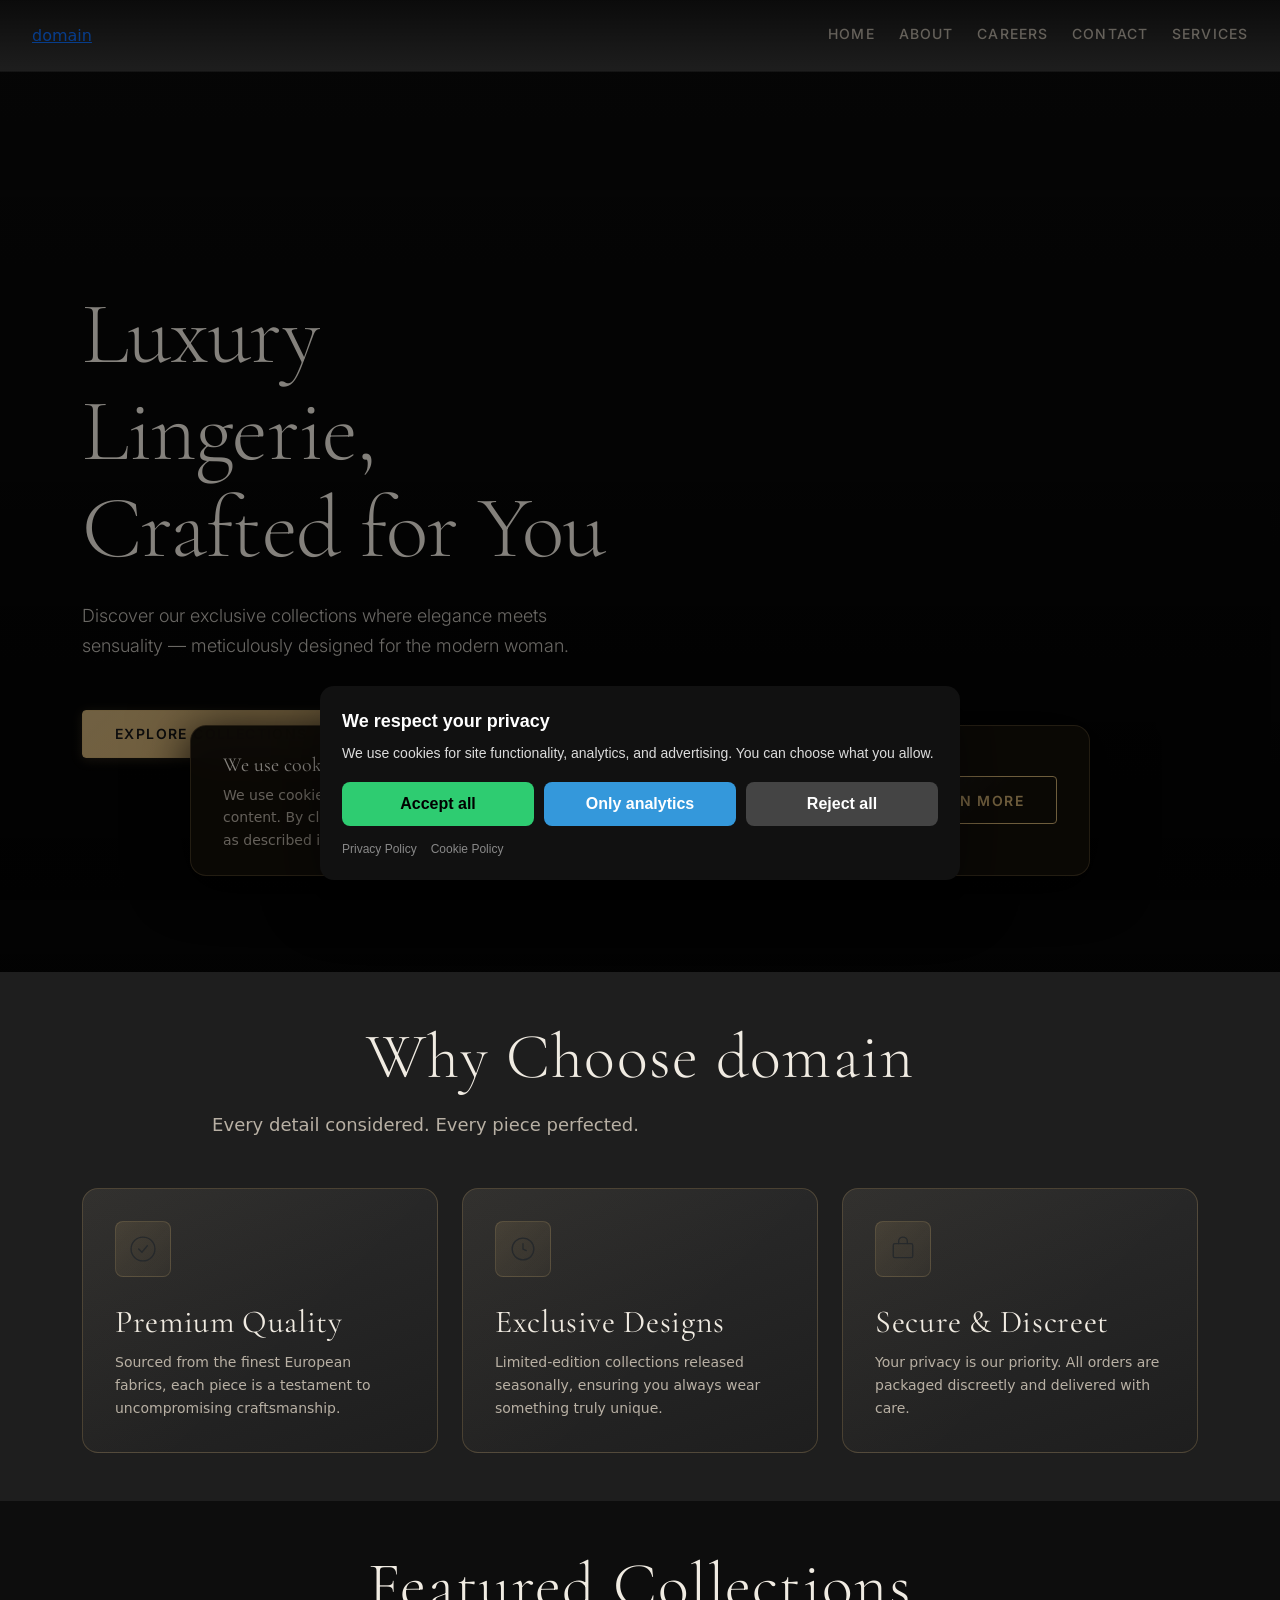
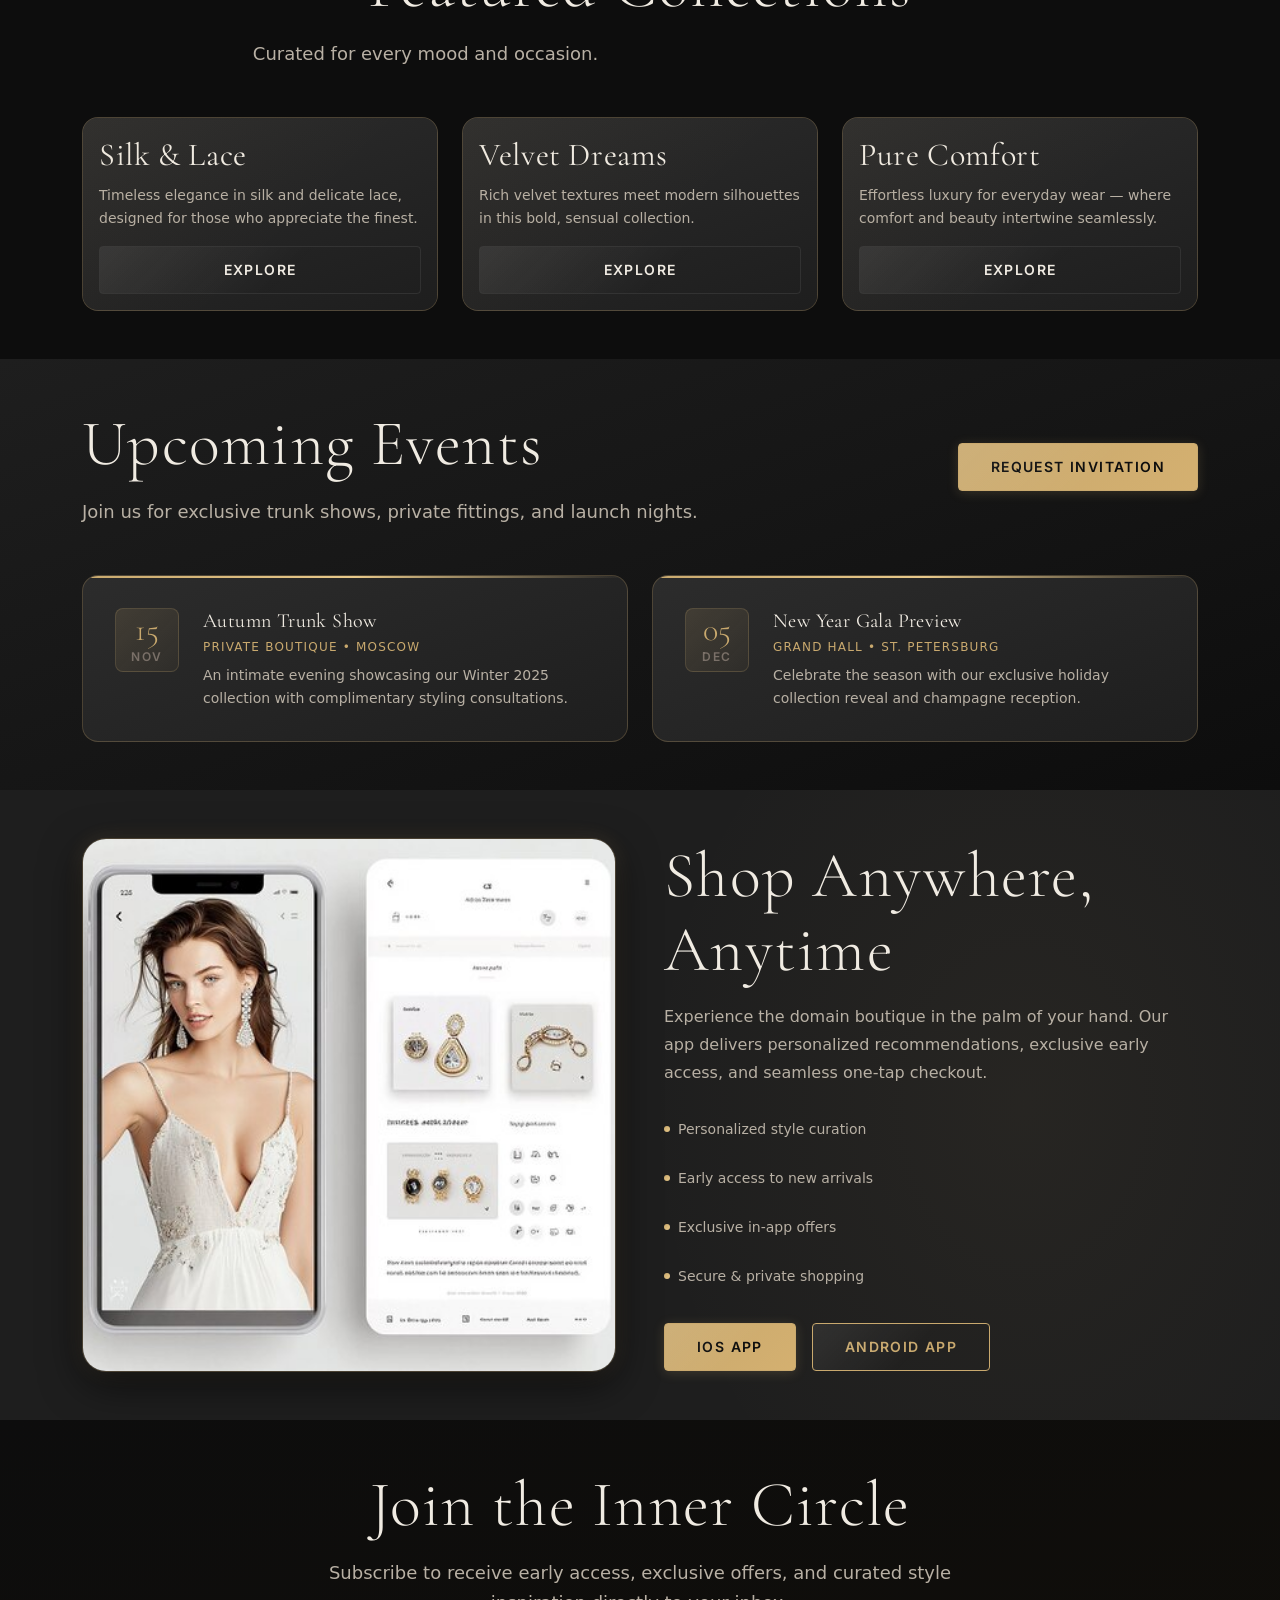
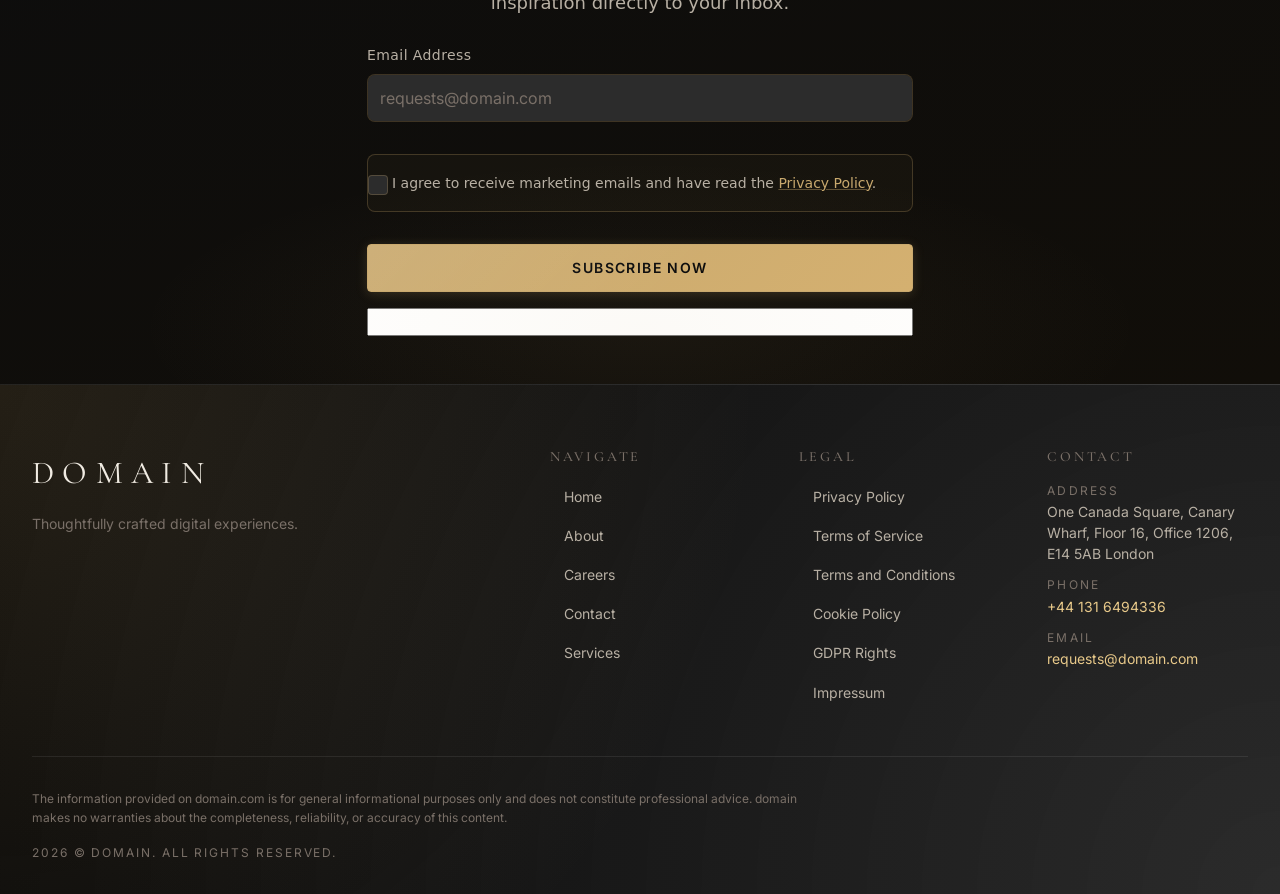
<file: index.html>
<!DOCTYPE html><html lang="en"><head>
<script type="application/ld+json">
{
  "@context": "https://schema.org",
  "@graph": [
    {
      "@type": "Organization",
      "@id": "https://domain.com/#org",
      "name": "domain",
      "url": "https://domain.com",
      "email": "requests@domain.com",
      "telephone": "+44 131 6494336",
      "address": {
        "@type": "PostalAddress",
        "streetAddress": "One Canada Square, Canary Wharf, Floor 16, Office 1206, E14 5AB London"
      },
      "contactPoint": {
        "@type": "ContactPoint",
        "contactType": "customer support",
        "email": "requests@domain.com",
        "telephone": "+44 131 6494336"
      }
    },
    {
      "@type": "WebSite",
      "@id": "https://domain.com/#website",
      "url": "https://domain.com",
      "name": "domain",
      "publisher": {
        "@id": "https://domain.com/#org"
      }
    },
    {
      "@type": "WebPage",
      "@id": "https://domain.com#webpage",
      "url": "https://domain.com",
      "name": "domain | Luxury Lingerie Boutique",
      "isPartOf": {
        "@id": "https://domain.com/#website"
      },
      "about": {
        "@id": "https://domain.com/#org"
      },
      "inLanguage": "en",
      "description": "Discover domain — a premium luxury lingerie boutique offering refined collections for the modern woman. Explore our exquisite designs crafted with passion and precision."
    },
    {
      "@type": "BreadcrumbList",
      "@id": "https://domain.com#breadcrumbs",
      "itemListElement": [
        {
          "@type": "ListItem",
          "position": 1,
          "name": "Home",
          "item": "https://domain.com"
        }
      ]
    }
  ]
}
</script>
  <meta charset="UTF-8">
  <meta name="viewport" content="width=device-width, initial-scale=1.0">
  <title>domain | Luxury Lingerie Boutique</title>
  <meta name="description" content="Discover domain — a premium luxury lingerie boutique offering refined collections for the modern woman. Explore our exquisite designs crafted with passion and precision.">
  <meta name="robots" content="index, follow">
  <link rel="canonical" href="https://domain.com/">
  <meta property="og:type" content="website">
  <meta property="og:url" content="https://domain.com/">
  <meta property="og:title" content="domain | Luxury Lingerie Boutique">
  <meta property="og:description" content="Discover domain — a premium luxury lingerie boutique offering refined collections for the modern woman.">
  <meta property="og:image" content="https://images.unsplash.com/photo-1558769132-cb1aea458c5e?w=1200&amp;q=80">
  <meta name="twitter:card" content="summary_large_image">
  <meta name="twitter:title" content="domain | Luxury Lingerie Boutique">
  <meta name="twitter:description" content="Discover domain — a premium luxury lingerie boutique offering refined collections for the modern woman.">
  <meta name="twitter:image" content="https://images.unsplash.com/photo-1558769132-cb1aea458c5e?w=1200&amp;q=80">
  <link rel="stylesheet" href="style.css">
  <link rel="icon" type="image/png" href="/favicon.png">
  <link rel="apple-touch-icon" href="/apple-touch-icon.png">
   <link rel="stylesheet" href="https://cdn.jsdelivr.net/npm/bootstrap@5.3.3/dist/css/bootstrap.min.css" integrity="sha384-QWTKZyjpPEjISv5WaRU9OFeRpok6YctnYmDr5pNlyT2bRjXh0JMhjY6hW+ALEwIH" crossorigin="anonymous">
  <link rel="stylesheet" href="https://unpkg.com/aos@2.3.4/dist/aos.css">
<link rel="stylesheet" href="./header-footer.css">
<link rel="stylesheet" href="./consent.css">
<script src="./consent.js"></script>
</head>
 <body>
<header class="dr-header" data-dr-variant="v1">
  <div class="dr-header-inner">
    <a class="dr-logo" href="./index.html" aria-label="domain">domain</a>

    <nav class="dr-nav" aria-label="Primary navigation">
      <ul class="dr-nav-list">
        <li class="dr-nav-item"><a class="dr-nav-link" href="./index.html">Home</a></li><li class="dr-nav-item"><a class="dr-nav-link" href="./about.html">About</a></li><li class="dr-nav-item"><a class="dr-nav-link" href="./careers.html">Careers</a></li><li class="dr-nav-item"><a class="dr-nav-link" href="./contact.html">Contact</a></li><li class="dr-nav-item"><a class="dr-nav-link" href="./services.html">Services</a></li>
      </ul>
    </nav>

    <button class="dr-burger" type="button" aria-label="Toggle menu" aria-expanded="false" aria-controls="dr-mobile-menu">
      <span></span><span></span><span></span>
    </button>
  </div>
</header>
<nav class="dr-mobile-menu" id="dr-mobile-menu" aria-label="Mobile navigation">
  <ul class="dr-mobile-nav-list">
    <li class="dr-nav-item"><a class="dr-nav-link" href="./index.html">Home</a></li><li class="dr-nav-item"><a class="dr-nav-link" href="./about.html">About</a></li><li class="dr-nav-item"><a class="dr-nav-link" href="./careers.html">Careers</a></li><li class="dr-nav-item"><a class="dr-nav-link" href="./contact.html">Contact</a></li><li class="dr-nav-item"><a class="dr-nav-link" href="./services.html">Services</a></li>
  </ul>
</nav>

  <main id="main-content">
   <section class="c-hero l-section" aria-labelledby="hero-heading" id="hero">
    <div class="c-hero__video-wrapper" role="img" aria-label="Luxury lingerie background">
     <video class="c-hero__video" autoplay="" muted="" loop="" playsinline="" poster="https://images.unsplash.com/photo-1558769132-cb1aea458c5e?w=1920&amp;q=80" aria-hidden="true">
      <source src="https://cdn.coverr.co/videos/coverr-fashion-model-walking-in-a-loft-1573/1080p.mp4" type="video/mp4">
     </video>
     <div class="c-hero__overlay" aria-hidden="true"></div>
    </div>
    <div class="container c-hero__content">
     <div class="row justify-content-start align-items-center">
      <div class="col-12 col-md-8 col-lg-6" data-aos="fade-up">
       <h1 class="c-hero__title">Luxury Lingerie,
        <br>
        Crafted for You</h1>
       <p class="c-hero__subtitle">Discover our exclusive collections where elegance meets sensuality — meticulously designed for the modern woman.</p>
       <div class="c-hero__actions d-flex flex-wrap gap-3">
        <a href="services.html" class="c-button c-button--primary">Explore Collections</a> <a href="about.html" class="c-button c-button--outline">Our Story</a>
       </div>
      </div>
     </div>
    </div>
   </section>
   <section class="l-section py-4 py-md-5 c-features" id="features" aria-labelledby="features-heading" scroll-margin-top="var(--header-h)">
    <div class="container">
     <div class="row text-center mb-4 mb-md-5">
      <div class="col-12">
       <h2 id="features-heading" class="c-section__title" data-aos="fade-up">Why Choose domain</h2>
       <p class="c-section__subtitle" data-aos="fade-up" data-aos-delay="100">Every detail considered. Every piece perfected.</p>
      </div>
     </div>
     <div class="row g-4">
      <div class="col-12 col-md-4" data-aos="fade-up" data-aos-delay="0">
       <div class="c-card c-card--feature h-100">
        <div class="c-card__icon-wrap" aria-hidden="true">
         <svg width="48" height="48" viewBox="0 0 48 48" fill="none" aria-hidden="true" focusable="false">
          <circle cx="24" cy="24" r="22" stroke="currentColor" stroke-width="2.5"></circle> <path d="M16 24l6 6 10-12" stroke="currentColor" stroke-width="2.5" stroke-linecap="round" stroke-linejoin="round"></path>
         </svg>
        </div>
        <h3 class="c-card__title">Premium Quality</h3>
        <p class="c-card__text">Sourced from the finest European fabrics, each piece is a testament to uncompromising craftsmanship.</p>
       </div>
      </div>
      <div class="col-12 col-md-4" data-aos="fade-up" data-aos-delay="120">
       <div class="c-card c-card--feature h-100">
        <div class="c-card__icon-wrap" aria-hidden="true">
         <svg width="48" height="48" viewBox="0 0 48 48" fill="none" aria-hidden="true" focusable="false">
          <path d="M24 4C13 4 4 13 4 24s9 20 20 20 20-9 20-20S35 4 24 4z" stroke="currentColor" stroke-width="2.5"></path> <path d="M24 14v10l6 3" stroke="currentColor" stroke-width="2.5" stroke-linecap="round"></path>
         </svg>
        </div>
        <h3 class="c-card__title">Exclusive Designs</h3>
        <p class="c-card__text">Limited-edition collections released seasonally, ensuring you always wear something truly unique.</p>
       </div>
      </div>
      <div class="col-12 col-md-4" data-aos="fade-up" data-aos-delay="240">
       <div class="c-card c-card--feature h-100">
        <div class="c-card__icon-wrap" aria-hidden="true">
         <svg width="48" height="48" viewBox="0 0 48 48" fill="none" aria-hidden="true" focusable="false">
          <rect x="6" y="14" width="36" height="26" rx="3" stroke="currentColor" stroke-width="2.5"></rect> <path d="M16 14V10a8 8 0 0116 0v4" stroke="currentColor" stroke-width="2.5" stroke-linecap="round"></path>
         </svg>
        </div>
        <h3 class="c-card__title">Secure &amp; Discreet</h3>
        <p class="c-card__text">Your privacy is our priority. All orders are packaged discreetly and delivered with care.</p>
       </div>
      </div>
     </div>
    </div>
   </section>
   <section class="l-section py-4 py-md-5 c-collections" id="collections" aria-labelledby="collections-heading">
    <div class="container">
     <div class="row text-center mb-4 mb-md-5">
      <div class="col-12">
       <h2 id="collections-heading" class="c-section__title" data-aos="fade-up">Featured Collections</h2>
       <p class="c-section__subtitle" data-aos="fade-up" data-aos-delay="100">Curated for every mood and occasion.</p>
      </div>
     </div>
     <div class="row g-4">
      <div class="col-12 col-sm-6 col-lg-4" data-aos="fade-up" data-aos-delay="0">
       <article class="c-card c-card--collection h-100 d-flex flex-column">
        <div class="ratio ratio-3x4 c-card__media">
         <img src="img/301.jpg" alt="Silk &amp; Lace lingerie collection, elegant black and ivory pieces" width="600" height="800" class="img-fluid object-fit-cover" loading="lazy">
        </div>
        <div class="c-card__body d-flex flex-column flex-grow-1 p-3">
         <h3 class="c-card__title">Silk &amp; Lace</h3>
         <p class="c-card__text flex-grow-1">Timeless elegance in silk and delicate lace, designed for those who appreciate the finest.</p>
         <a href="services.html" class="c-button c-button--ghost mt-auto" aria-label="View Silk and Lace collection">Explore</a>
        </div>
       </article>
      </div>
      <div class="col-12 col-sm-6 col-lg-4" data-aos="fade-up" data-aos-delay="120">
       <article class="c-card c-card--collection h-100 d-flex flex-column">
        <div class="ratio ratio-3x4 c-card__media">
         <img src="img/19862.jpg" alt="Velvet Dreams lingerie collection, deep burgundy velvet designs" width="600" height="800" class="img-fluid object-fit-cover" loading="lazy">
        </div>
        <div class="c-card__body d-flex flex-column flex-grow-1 p-3">
         <h3 class="c-card__title">Velvet Dreams</h3>
         <p class="c-card__text flex-grow-1">Rich velvet textures meet modern silhouettes in this bold, sensual collection.</p>
         <a href="services.html" class="c-button c-button--ghost mt-auto" aria-label="View Velvet Dreams collection">Explore</a>
        </div>
       </article>
      </div>
      <div class="col-12 col-sm-6 col-lg-4" data-aos="fade-up" data-aos-delay="240">
       <article class="c-card c-card--collection h-100 d-flex flex-column">
        <div class="ratio ratio-3x4 c-card__media">
         <img src="img/9737.jpg" alt="Pure Comfort lingerie collection, soft minimalist everyday essentials" width="600" height="800" class="img-fluid object-fit-cover" loading="lazy">
        </div>
        <div class="c-card__body d-flex flex-column flex-grow-1 p-3">
         <h3 class="c-card__title">Pure Comfort</h3>
         <p class="c-card__text flex-grow-1">Effortless luxury for everyday wear — where comfort and beauty intertwine seamlessly.</p>
         <a href="services.html" class="c-button c-button--ghost mt-auto" aria-label="View Pure Comfort collection">Explore</a>
        </div>
       </article>
      </div>
     </div>
    </div>
   </section>
   <section class="l-section py-4 py-md-5 c-events" id="events" aria-labelledby="events-heading">
    <div class="container">
     <div class="row align-items-center mb-4 mb-md-5">
      <div class="col-12 col-md-8">
       <h2 id="events-heading" class="c-section__title" data-aos="fade-right">Upcoming Events</h2>
       <p class="c-section__subtitle" data-aos="fade-right" data-aos-delay="80">Join us for exclusive trunk shows, private fittings, and launch nights.</p>
      </div>
      <div class="col-12 col-md-4 text-md-end" data-aos="fade-left">
       <a href="contact.html" class="c-button c-button--primary">Request Invitation</a>
      </div>
     </div>
     <div class="row g-4">
      <div class="col-12 col-md-6" data-aos="fade-up" data-aos-delay="0">
       <article class="c-event-card" aria-label="Autumn Trunk Show event">
        <div class="c-event-card__date" aria-label="November 15">
         <span class="c-event-card__day">15</span> <span class="c-event-card__month">Nov</span>
        </div>
        <div class="c-event-card__info">
         <h3 class="c-event-card__title">Autumn Trunk Show</h3>
         <p class="c-event-card__meta">Private Boutique • Moscow</p>
         <p class="c-event-card__desc">An intimate evening showcasing our Winter 2025 collection with complimentary styling consultations.</p>
        </div>
       </article>
      </div>
      <div class="col-12 col-md-6" data-aos="fade-up" data-aos-delay="120">
       <article class="c-event-card" aria-label="New Year Gala Preview event">
        <div class="c-event-card__date" aria-label="December 5">
         <span class="c-event-card__day">05</span> <span class="c-event-card__month">Dec</span>
        </div>
        <div class="c-event-card__info">
         <h3 class="c-event-card__title">New Year Gala Preview</h3>
         <p class="c-event-card__meta">Grand Hall • St. Petersburg</p>
         <p class="c-event-card__desc">Celebrate the season with our exclusive holiday collection reveal and champagne reception.</p>
        </div>
       </article>
      </div>
     </div>
    </div>
   </section>
   <section class="l-section py-4 py-md-5 c-app-promo" id="app" aria-labelledby="app-heading">
    <div class="container">
     <div class="row align-items-center g-5">
      <div class="col-12 col-lg-6" data-aos="fade-right">
       <div class="ratio ratio-1x1 c-app-promo__image-wrap">
        <img src="img/74309.jpg" alt="domain mobile app on smartphone, luxury lingerie shopping interface" width="700" height="700" class="img-fluid object-fit-cover" loading="lazy">
       </div>
      </div>
      <div class="col-12 col-lg-6" data-aos="fade-left" data-aos-delay="100">
       <h2 id="app-heading" class="c-section__title">Shop Anywhere, Anytime</h2>
       <p class="c-section__text">Experience the domain boutique in the palm of your hand. Our app delivers personalized recommendations, exclusive early access, and seamless one-tap checkout.</p>
       <ul class="c-app-promo__list" role="list">
        <li>Personalized style curation</li>
        <li>Early access to new arrivals</li>
        <li>Exclusive in-app offers</li>
        <li>Secure &amp; private shopping</li>
       </ul>
       <div class="d-flex flex-wrap gap-3 mt-4">
        <a href="contact.html" class="c-button c-button--primary" aria-label="Download domain app for iOS">iOS App</a> <a href="contact.html" class="c-button c-button--outline" aria-label="Download domain app for Android">Android App</a>
       </div>
      </div>
     </div>
    </div>
   </section>
   <section class="l-section py-4 py-md-5 c-newsletter" id="newsletter" aria-labelledby="newsletter-heading">
    <div class="container">
     <div class="row justify-content-center">
      <div class="col-12 col-md-10 col-lg-7 text-center" data-aos="fade-up">
       <h2 id="newsletter-heading" class="c-section__title">Join the Inner Circle</h2>
       <p class="c-section__subtitle">Subscribe to receive early access, exclusive offers, and curated style inspiration directly to your inbox.</p>
      </div>
     </div>
     <div class="row justify-content-center mt-4">
      <div class="col-12 col-md-8 col-lg-6">
       <form class="c-form c-newsletter__form" id="newsletterForm" method="POST" action="thank_you.html" novalidate="" aria-label="Newsletter sign-up form">
        <div class="mb-3">
         <label for="newsletter-email" class="form-label c-form__label">Email Address</label> <input type="email" class="form-control c-input" id="newsletter-email" name="email" placeholder="requests@domain.com" required="" autocomplete="email" aria-required="true" aria-describedby="newsletter-email-error">
         <div class="invalid-feedback" id="newsletter-email-error" role="alert">Please enter a valid email address.</div>
        </div>
        <div class="mb-3 form-check c-form__consent">
         <input type="checkbox" class="form-check-input" id="newsletter-consent" name="consent" required="" aria-required="true" aria-describedby="newsletter-consent-error"> <label class="form-check-label" for="newsletter-consent"> I agree to receive marketing emails and have read the <a href="privacy.html" class="c-link">Privacy Policy</a>. </label>
         <div class="invalid-feedback" id="newsletter-consent-error" role="alert">You must accept the privacy policy to subscribe.</div>
        </div>
        <div class="d-grid">
         <button type="submit" class="c-button c-button--primary w-100">Subscribe Now</button>
        </div>
       </form>
      </div>
     </div>
    </div>
   </section>
  </main>
  <div class="c-cookie-banner" id="cookieBanner" role="dialog" aria-modal="true" aria-labelledby="cookie-title" aria-describedby="cookie-desc">
   <div class="c-cookie-banner__inner">
    <div class="c-cookie-banner__text">
     <p id="cookie-title" class="c-cookie-banner__heading">We use cookies</p>
     <p id="cookie-desc" class="c-cookie-banner__body">We use cookies to improve your experience and personalise content. By clicking "Accept", you consent to our use of cookies as described in our <a href="cookie_policy.html" class="c-link">Cookie Policy</a>.</p>
    </div>
    <div class="c-cookie-banner__actions d-flex flex-wrap gap-2">
     <button type="button" class="c-button c-button--primary" id="cookieAccept">Accept All</button>
     <a href="cookie_policy.html" class="c-button c-button--outline">Learn More</a>
    </div>
   </div>
  </div>
  <footer class="dr-footer" aria-label="Site footer">
  <div class="dr-footer-inner">
    <div class="dr-footer-top">
      <div class="dr-footer-brand">
        <div class="dr-footer-logo" aria-label="domain">domain</div>
        <p class="dr-footer-tagline">Thoughtfully crafted digital experiences.</p>
      </div>
      <div class="dr-footer-nav-wrap">
        <nav class="dr-footer-nav" aria-label="Primary navigation">
          <h2 class="dr-footer-heading">Navigate</h2>
          <ul class="dr-footer-list">
            <li class="dr-footer-item"><a href="./index.html" class="dr-footer-link">Home</a></li>
            <li class="dr-footer-item"><a href="./about.html" class="dr-footer-link">About</a></li>
            <li class="dr-footer-item"><a href="./careers.html" class="dr-footer-link">Careers</a></li>
            <li class="dr-footer-item"><a href="./contact.html" class="dr-footer-link">Contact</a></li>
            <li class="dr-footer-item"><a href="./services.html" class="dr-footer-link">Services</a></li>
          </ul>
        </nav>
        <nav class="dr-footer-legal" aria-label="Legal navigation">
          <h2 class="dr-footer-heading">Legal</h2>
          <ul class="dr-footer-list dr-footer-list-legal">
            <li class="dr-footer-item"><a href="./privacy.html" class="dr-footer-link">Privacy Policy</a></li>
            <li class="dr-footer-item"><a href="./terms_of_services.html" class="dr-footer-link">Terms of Service</a></li>
            <li class="dr-footer-item"><a href="./terms_and_conditions.html" class="dr-footer-link">Terms and Conditions</a></li>
            <li class="dr-footer-item"><a href="./cookie_policy.html" class="dr-footer-link">Cookie Policy</a></li>
            <li class="dr-footer-item"><a href="./gdpr-rights.html" class="dr-footer-link">GDPR Rights</a></li>
            <li class="dr-footer-item"><a href="./impressum.html" class="dr-footer-link">Impressum</a></li>
          </ul>
        </nav>
        <section class="dr-footer-contact" aria-label="Contact information">
          <h2 class="dr-footer-heading">Contact</h2>
          <ul class="dr-footer-contact-list">
            <li class="dr-footer-contact-item"><span class="dr-footer-contact-label">Address</span><span class="dr-footer-contact-value">One Canada Square, Canary Wharf, Floor 16, Office 1206, E14 5AB London</span></li>
            <li class="dr-footer-contact-item"><span class="dr-footer-contact-label">Phone</span><a href="tel:+44 131 6494336" class="dr-footer-contact-link">+44 131 6494336</a></li>
            <li class="dr-footer-contact-item"><span class="dr-footer-contact-label">Email</span><a href="mailto:requests@domain.com" class="dr-footer-contact-link">requests@domain.com</a></li>
          </ul>
        </section>
      </div>
    </div>
    <div class="dr-footer-bottom">
      <p class="dr-footer-disclaimer">The information provided on domain.com is for general informational purposes only and does not constitute professional advice. domain makes no warranties about the completeness, reliability, or accuracy of this content.</p>
      <div class="dr-footer-bottom-bar">
        <p class="dr-footer-meta"><span class="dr-year"></span> © domain. All rights reserved.</p>
      </div>
    </div>
  </div>
</footer>
  
 
  
  

<script src="script.js" defer=""></script>
<script src="https://unpkg.com/aos@2.3.4/dist/aos.js"></script>
<script>
if (typeof AOS !== "undefined" && !window.__AOS_INITIALIZED__) {
  AOS.init({ once: true, duration: 700, easing: "ease-out-cubic" });
  window.__AOS_INITIALIZED__ = true;
}
</script>
<script src="./header-footer.js"></script>
</body></html>
</file>
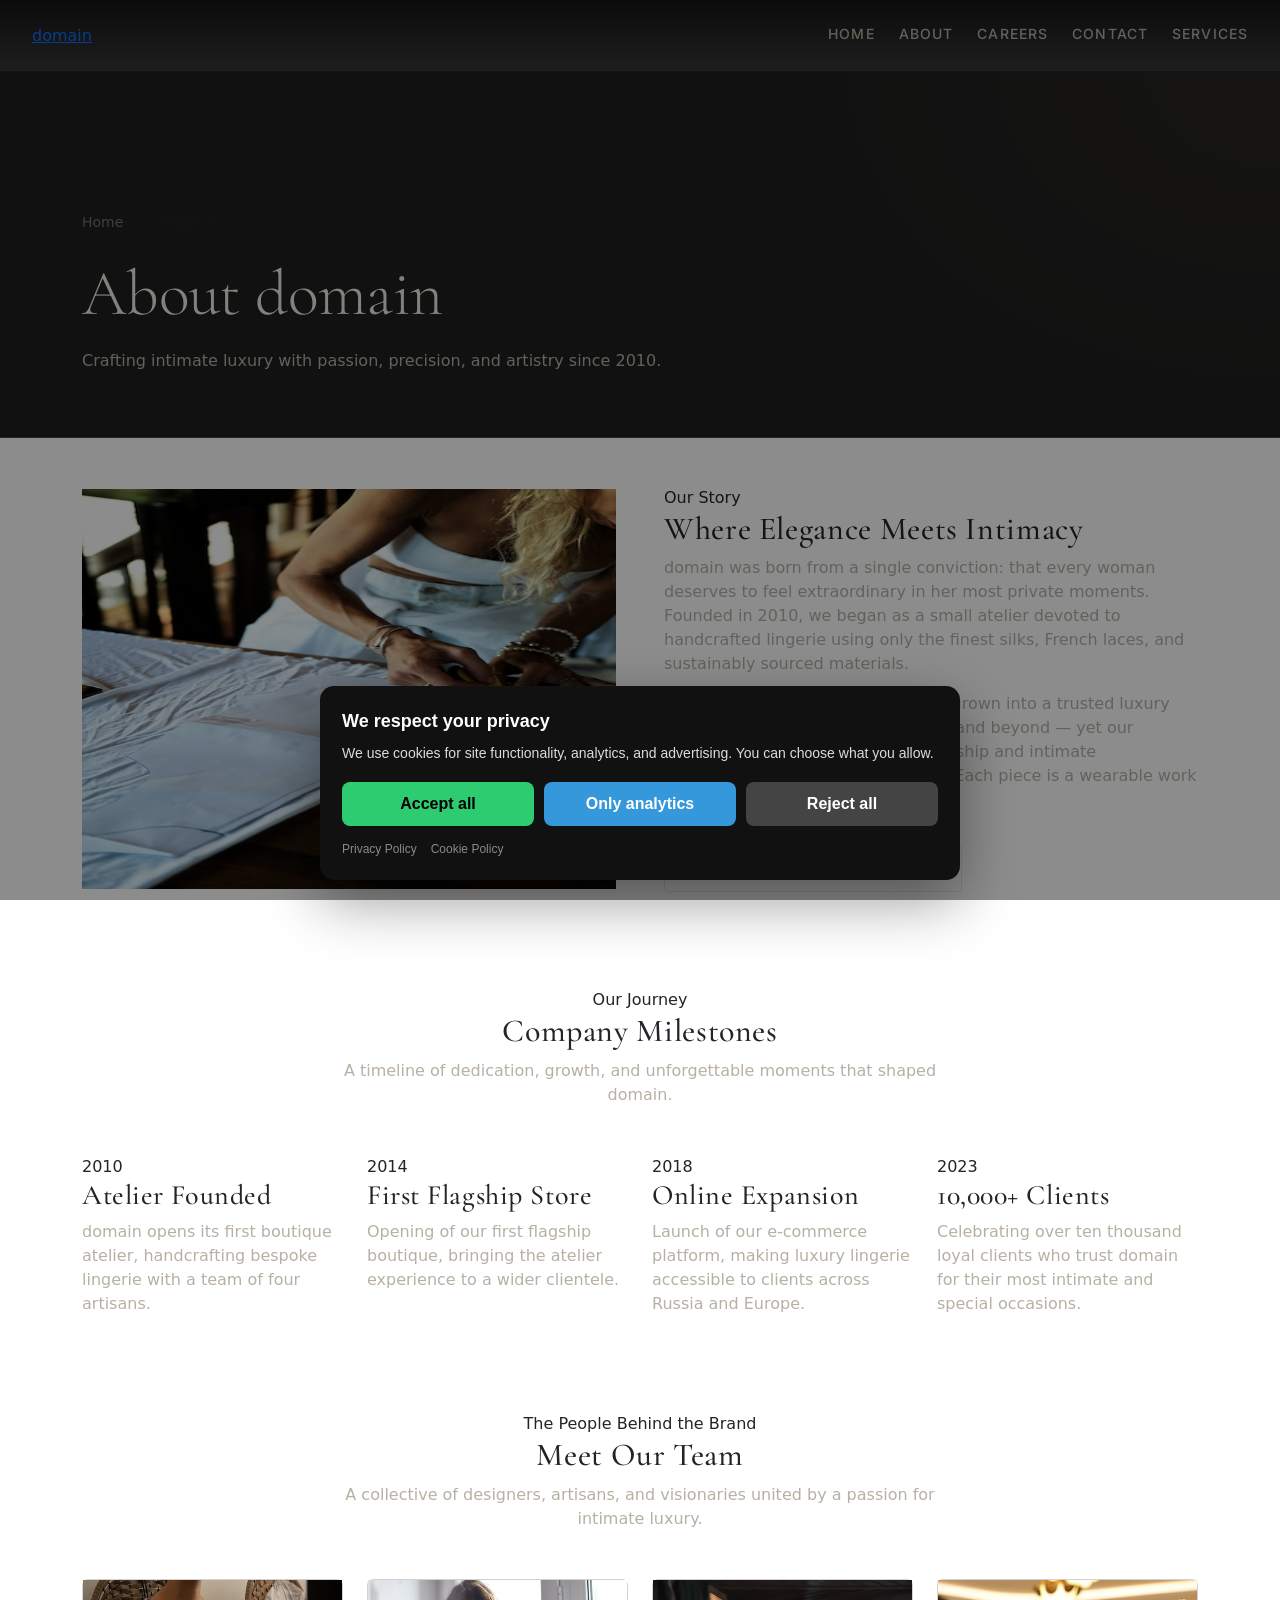
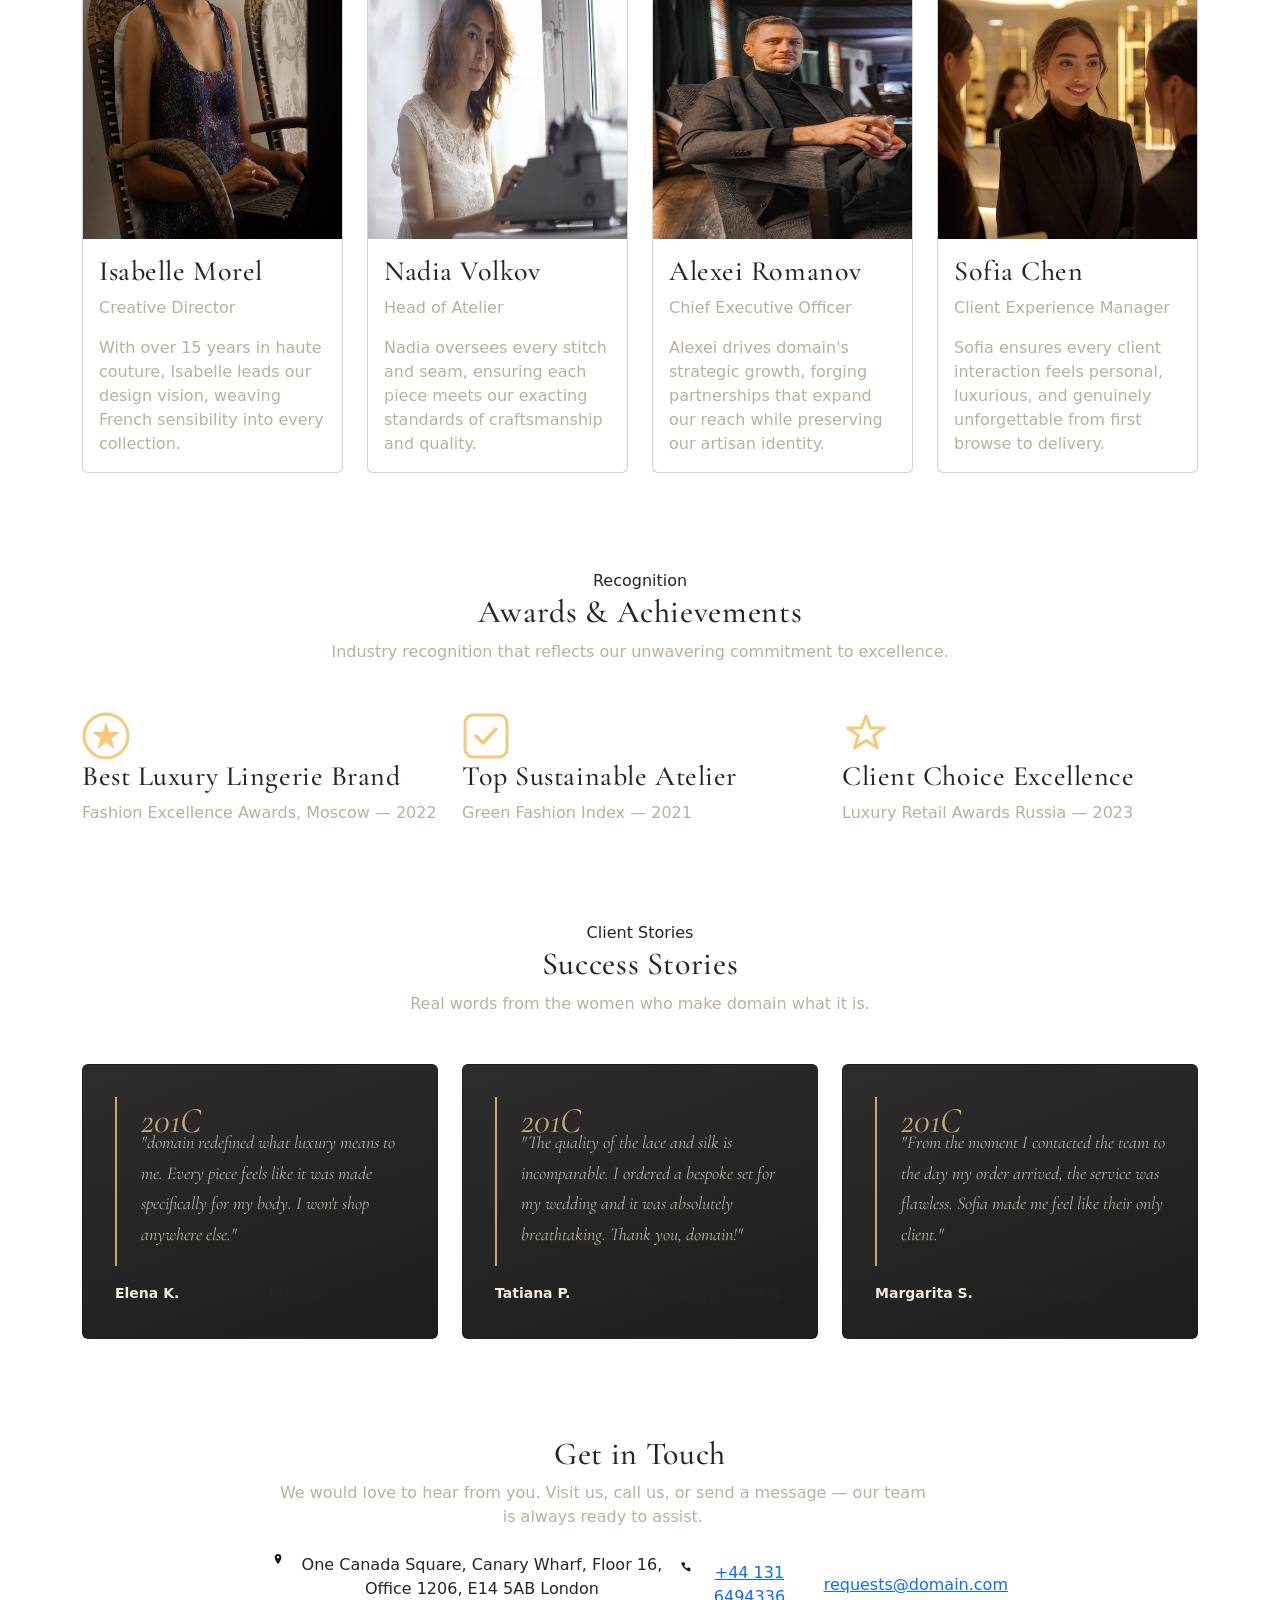
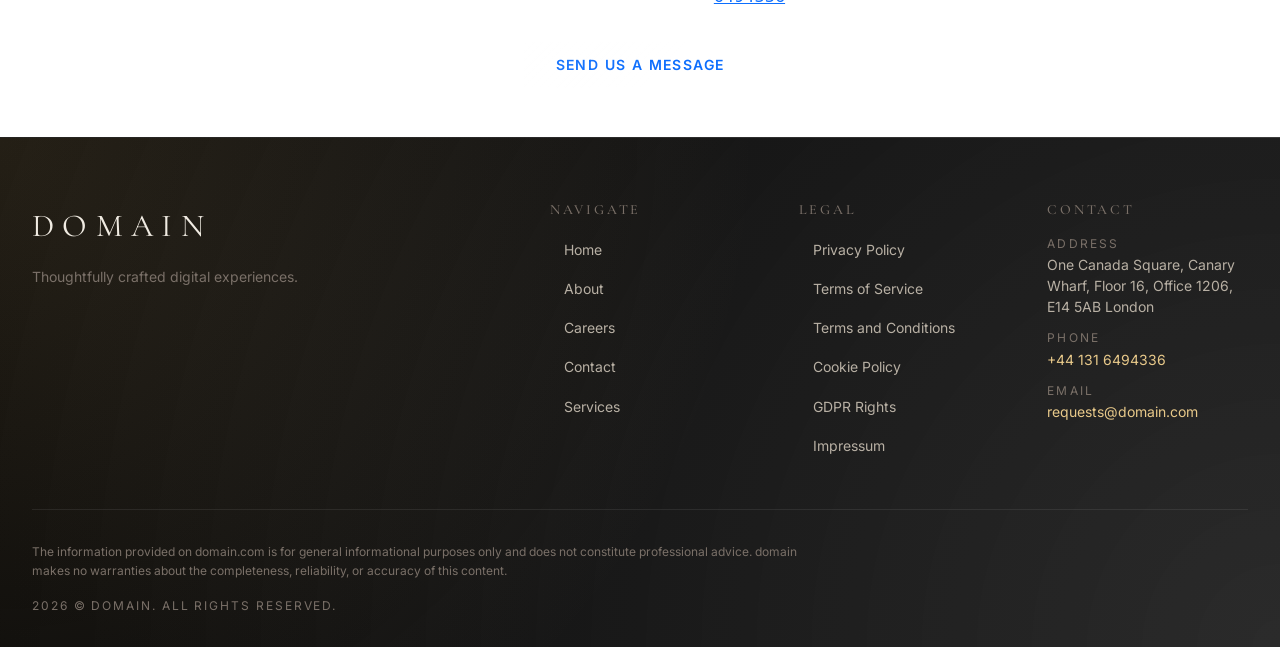
<file: about.html>
<!DOCTYPE html><html lang="en"><head>
<script type="application/ld+json">
{
  "@context": "https://schema.org",
  "@graph": [
    {
      "@type": "Organization",
      "@id": "https://domain.com/#org",
      "name": "domain",
      "url": "https://domain.com",
      "email": "requests@domain.com",
      "telephone": "+44 131 6494336",
      "address": {
        "@type": "PostalAddress",
        "streetAddress": "One Canada Square, Canary Wharf, Floor 16, Office 1206, E14 5AB London"
      },
      "contactPoint": {
        "@type": "ContactPoint",
        "contactType": "customer support",
        "email": "requests@domain.com",
        "telephone": "+44 131 6494336"
      }
    },
    {
      "@type": "WebSite",
      "@id": "https://domain.com/#website",
      "url": "https://domain.com",
      "name": "domain",
      "publisher": {
        "@id": "https://domain.com/#org"
      }
    },
    {
      "@type": "WebPage",
      "@id": "https://domain.com/about.html#webpage",
      "url": "https://domain.com/about.html",
      "name": "About Us — domain | Luxury Lingerie",
      "isPartOf": {
        "@id": "https://domain.com/#website"
      },
      "about": {
        "@id": "https://domain.com/#org"
      },
      "inLanguage": "en",
      "description": "Learn about domain, our story, values, and the passionate team behind our luxury lingerie collections. Discover our milestones, awards, and client success stories."
    },
    {
      "@type": "BreadcrumbList",
      "@id": "https://domain.com/about.html#breadcrumbs",
      "itemListElement": [
        {
          "@type": "ListItem",
          "position": 1,
          "name": "Home",
          "item": "https://domain.com"
        },
        {
          "@type": "ListItem",
          "position": 2,
          "name": "About.Html",
          "item": "https://domain.com/about.html"
        }
      ]
    }
  ]
}
</script>
  <meta charset="UTF-8">
  <meta name="viewport" content="width=device-width, initial-scale=1.0">
  <title>About Us — domain | Luxury Lingerie</title>
  <meta name="description" content="Learn about domain, our story, values, and the passionate team behind our luxury lingerie collections. Discover our milestones, awards, and client success stories.">
  <meta property="og:type" content="website">
  <meta property="og:title" content="About Us — domain | Luxury Lingerie">
  <meta property="og:description" content="Learn about domain, our story, values, and the passionate team behind our luxury lingerie collections.">
  <meta property="og:url" content="https://domain.com/about.html">
  <meta property="og:site_name" content="domain">
  <link rel="canonical" href="https://domain.com/about.html">
  <link rel="stylesheet" href="style.css">
  <link rel="icon" type="image/png" href="/favicon.png">
  <link rel="apple-touch-icon" href="/apple-touch-icon.png">
   <link rel="stylesheet" href="https://cdn.jsdelivr.net/npm/bootstrap@5.3.3/dist/css/bootstrap.min.css" integrity="sha384-QWTKZyjpPEjISv5WaRU9OFeRpok6YctnYmDr5pNlyT2bRjXh0JMhjY6hW+ALEwIH" crossorigin="anonymous">
  <link rel="stylesheet" href="https://unpkg.com/aos@2.3.4/dist/aos.css">
<link rel="stylesheet" href="./header-footer.css">
<link rel="stylesheet" href="./consent.css">
<script src="./consent.js"></script>
</head>
 <body>
<header class="dr-header" data-dr-variant="v1">
  <div class="dr-header-inner">
    <a class="dr-logo" href="./index.html" aria-label="domain">domain</a>

    <nav class="dr-nav" aria-label="Primary navigation">
      <ul class="dr-nav-list">
        <li class="dr-nav-item"><a class="dr-nav-link" href="./index.html">Home</a></li><li class="dr-nav-item"><a class="dr-nav-link" href="./about.html">About</a></li><li class="dr-nav-item"><a class="dr-nav-link" href="./careers.html">Careers</a></li><li class="dr-nav-item"><a class="dr-nav-link" href="./contact.html">Contact</a></li><li class="dr-nav-item"><a class="dr-nav-link" href="./services.html">Services</a></li>
      </ul>
    </nav>

    <button class="dr-burger" type="button" aria-label="Toggle menu" aria-expanded="false" aria-controls="dr-mobile-menu">
      <span></span><span></span><span></span>
    </button>
  </div>
</header>
<nav class="dr-mobile-menu" id="dr-mobile-menu" aria-label="Mobile navigation">
  <ul class="dr-mobile-nav-list">
    <li class="dr-nav-item"><a class="dr-nav-link" href="./index.html">Home</a></li><li class="dr-nav-item"><a class="dr-nav-link" href="./about.html">About</a></li><li class="dr-nav-item"><a class="dr-nav-link" href="./careers.html">Careers</a></li><li class="dr-nav-item"><a class="dr-nav-link" href="./contact.html">Contact</a></li><li class="dr-nav-item"><a class="dr-nav-link" href="./services.html">Services</a></li>
  </ul>
</nav>

  <main id="main-content" role="main">
   <section class="c-page-hero l-section" aria-label="About page hero">
    <div class="c-page-hero__overlay" aria-hidden="true"></div>
    <div class="container c-page-hero__content" data-aos="fade-up">
     <nav aria-label="breadcrumb">
      <ol class="breadcrumb c-breadcrumb">
       <li class="breadcrumb-item"><a href="index.html">Home</a></li>
       <li class="breadcrumb-item active" aria-current="page">About Us</li>
      </ol>
     </nav>
     <h1 class="c-page-hero__title">About domain</h1>
     <p class="c-page-hero__subtitle">Crafting intimate luxury with passion, precision, and artistry since 2010.</p>
    </div>
   </section>
   <section class="l-section py-4 py-md-5" id="our-story" aria-labelledby="story-heading">
    <div class="container">
     <div class="row align-items-center g-4 g-lg-5">
      <div class="col-12 col-md-6" data-aos="fade-right">
       <div class="ratio ratio-4x3 c-story-image">
        <img src="img/19.jpg" alt="Luxury lingerie atelier, designer at work, fine fabrics" class="img-fluid" width="800" height="600" loading="lazy">
       </div>
      </div>
      <div class="col-12 col-md-6" data-aos="fade-left">
       <span class="c-label">Our Story</span>
       <h2 id="story-heading" class="c-section-title">Where Elegance Meets Intimacy</h2>
       <p class="c-body-text">domain was born from a single conviction: that every woman deserves to feel extraordinary in her most private moments. Founded in 2010, we began as a small atelier devoted to handcrafted lingerie using only the finest silks, French laces, and sustainably sourced materials.</p>
       <p class="c-body-text">Over more than a decade, we have grown into a trusted luxury brand, serving clients across Russia and beyond — yet our commitment to individual craftsmanship and intimate personalisation has never wavered. Each piece is a wearable work of art.</p>
       <a href="services.html" class="c-button c-button--secondary mt-3">Explore Our Collections</a>
      </div>
     </div>
    </div>
   </section>
   <section class="l-section l-section--dark py-4 py-md-5" id="milestones" aria-labelledby="milestones-heading">
    <div class="container">
     <div class="row justify-content-center mb-4 mb-md-5">
      <div class="col-12 col-lg-7 text-center" data-aos="fade-up">
       <span class="c-label c-label--light">Our Journey</span>
       <h2 id="milestones-heading" class="c-section-title c-section-title--light">Company Milestones</h2>
       <p class="c-body-text c-body-text--muted">A timeline of dedication, growth, and unforgettable moments that shaped domain.</p>
      </div>
     </div>
     <div class="row g-4">
      <div class="col-12 col-sm-6 col-lg-3" data-aos="fade-up" data-aos-delay="0">
       <div class="c-milestone-card">
        <div class="c-milestone-card__year">2010</div>
        <h3 class="c-milestone-card__title">Atelier Founded</h3>
        <p class="c-milestone-card__text">domain opens its first boutique atelier, handcrafting bespoke lingerie with a team of four artisans.</p>
       </div>
      </div>
      <div class="col-12 col-sm-6 col-lg-3" data-aos="fade-up" data-aos-delay="100">
       <div class="c-milestone-card">
        <div class="c-milestone-card__year">2014</div>
        <h3 class="c-milestone-card__title">First Flagship Store</h3>
        <p class="c-milestone-card__text">Opening of our first flagship boutique, bringing the atelier experience to a wider clientele.</p>
       </div>
      </div>
      <div class="col-12 col-sm-6 col-lg-3" data-aos="fade-up" data-aos-delay="200">
       <div class="c-milestone-card">
        <div class="c-milestone-card__year">2018</div>
        <h3 class="c-milestone-card__title">Online Expansion</h3>
        <p class="c-milestone-card__text">Launch of our e-commerce platform, making luxury lingerie accessible to clients across Russia and Europe.</p>
       </div>
      </div>
      <div class="col-12 col-sm-6 col-lg-3" data-aos="fade-up" data-aos-delay="300">
       <div class="c-milestone-card">
        <div class="c-milestone-card__year">2023</div>
        <h3 class="c-milestone-card__title">10,000+ Clients</h3>
        <p class="c-milestone-card__text">Celebrating over ten thousand loyal clients who trust domain for their most intimate and special occasions.</p>
       </div>
      </div>
     </div>
    </div>
   </section>
   <section class="l-section py-4 py-md-5" id="team" aria-labelledby="team-heading">
    <div class="container">
     <div class="row justify-content-center mb-4 mb-md-5">
      <div class="col-12 col-lg-7 text-center" data-aos="fade-up">
       <span class="c-label">The People Behind the Brand</span>
       <h2 id="team-heading" class="c-section-title">Meet Our Team</h2>
       <p class="c-body-text">A collective of designers, artisans, and visionaries united by a passion for intimate luxury.</p>
      </div>
     </div>
     <div class="row g-4">
      <div class="col-12 col-sm-6 col-lg-3 d-flex" data-aos="fade-up" data-aos-delay="0">
       <div class="card c-team-card h-100 d-flex flex-column">
        <div class="ratio ratio-1x1 c-team-card__avatar-wrap">
         <img src="img/453.jpg" alt="Isabelle Morel, Creative Director, fashion designer, luxury lingerie" class="c-team-card__avatar" width="400" height="400" loading="lazy">
        </div>
        <div class="card-body d-flex flex-column">
         <h3 class="c-team-card__name">Isabelle Morel</h3>
         <p class="c-team-card__role">Creative Director</p>
         <p class="c-team-card__bio mt-auto">With over 15 years in haute couture, Isabelle leads our design vision, weaving French sensibility into every collection.</p>
        </div>
       </div>
      </div>
      <div class="col-12 col-sm-6 col-lg-3 d-flex" data-aos="fade-up" data-aos-delay="100">
       <div class="card c-team-card h-100 d-flex flex-column">
        <div class="ratio ratio-1x1 c-team-card__avatar-wrap">
         <img src="img/55547.jpg" alt="Nadia Volkov, Head of Atelier, master seamstress, fine lace" class="c-team-card__avatar" width="400" height="400" loading="lazy">
        </div>
        <div class="card-body d-flex flex-column">
         <h3 class="c-team-card__name">Nadia Volkov</h3>
         <p class="c-team-card__role">Head of Atelier</p>
         <p class="c-team-card__bio mt-auto">Nadia oversees every stitch and seam, ensuring each piece meets our exacting standards of craftsmanship and quality.</p>
        </div>
       </div>
      </div>
      <div class="col-12 col-sm-6 col-lg-3 d-flex" data-aos="fade-up" data-aos-delay="200">
       <div class="card c-team-card h-100 d-flex flex-column">
        <div class="ratio ratio-1x1 c-team-card__avatar-wrap">
         <img src="img/25527.jpg" alt="Alexei Romanov, CEO, business leader, luxury brand management" class="c-team-card__avatar" width="400" height="400" loading="lazy">
        </div>
        <div class="card-body d-flex flex-column">
         <h3 class="c-team-card__name">Alexei Romanov</h3>
         <p class="c-team-card__role">Chief Executive Officer</p>
         <p class="c-team-card__bio mt-auto">Alexei drives domain's strategic growth, forging partnerships that expand our reach while preserving our artisan identity.</p>
        </div>
       </div>
      </div>
      <div class="col-12 col-sm-6 col-lg-3 d-flex" data-aos="fade-up" data-aos-delay="300">
       <div class="card c-team-card h-100 d-flex flex-column">
        <div class="ratio ratio-1x1 c-team-card__avatar-wrap">
         <img src="img/46182.jpg" alt="Sofia Chen, Client Experience Manager, customer relations, luxury service" class="c-team-card__avatar" width="400" height="400" loading="lazy">
        </div>
        <div class="card-body d-flex flex-column">
         <h3 class="c-team-card__name">Sofia Chen</h3>
         <p class="c-team-card__role">Client Experience Manager</p>
         <p class="c-team-card__bio mt-auto">Sofia ensures every client interaction feels personal, luxurious, and genuinely unforgettable from first browse to delivery.</p>
        </div>
       </div>
      </div>
     </div>
    </div>
   </section>
   <section class="l-section l-section--dark py-4 py-md-5" id="awards" aria-labelledby="awards-heading">
    <div class="container">
     <div class="row justify-content-center mb-4 mb-md-5">
      <div class="col-12 col-lg-7 text-center" data-aos="fade-up">
       <span class="c-label c-label--light">Recognition</span>
       <h2 id="awards-heading" class="c-section-title c-section-title--light">Awards &amp; Achievements</h2>
       <p class="c-body-text c-body-text--muted">Industry recognition that reflects our unwavering commitment to excellence.</p>
      </div>
     </div>
     <div class="row g-4 justify-content-center">
      <div class="col-12 col-sm-6 col-lg-4" data-aos="fade-up" data-aos-delay="0">
       <div class="c-award-card">
        <div class="c-award-card__icon" aria-hidden="true">
         <svg width="48" height="48" viewBox="0 0 48 48" fill="none" xmlns="http://www.w3.org/2000/svg">
          <circle cx="24" cy="24" r="22" stroke="#F5C97A" stroke-width="3"></circle> <path d="M24 10 L27.5 20H38L29.5 26.5L32.5 37L24 30.5L15.5 37L18.5 26.5L10 20H20.5Z" fill="#F5C97A"></path>
         </svg>
        </div>
        <h3 class="c-award-card__title">Best Luxury Lingerie Brand</h3>
        <p class="c-award-card__body">Fashion Excellence Awards, Moscow — 2022</p>
       </div>
      </div>
      <div class="col-12 col-sm-6 col-lg-4" data-aos="fade-up" data-aos-delay="100">
       <div class="c-award-card">
        <div class="c-award-card__icon" aria-hidden="true">
         <svg width="48" height="48" viewBox="0 0 48 48" fill="none" xmlns="http://www.w3.org/2000/svg">
          <rect x="3" y="3" width="42" height="42" rx="8" stroke="#F5C97A" stroke-width="3"></rect> <path d="M14 24L21 31L34 17" stroke="#F5C97A" stroke-width="3.5" stroke-linecap="round" stroke-linejoin="round"></path>
         </svg>
        </div>
        <h3 class="c-award-card__title">Top Sustainable Atelier</h3>
        <p class="c-award-card__body">Green Fashion Index — 2021</p>
       </div>
      </div>
      <div class="col-12 col-sm-6 col-lg-4" data-aos="fade-up" data-aos-delay="200">
       <div class="c-award-card">
        <div class="c-award-card__icon" aria-hidden="true">
         <svg width="48" height="48" viewBox="0 0 48 48" fill="none" xmlns="http://www.w3.org/2000/svg">
          <path d="M24 4L28.5 16H42L31.5 23.5L35.5 36L24 28.5L12.5 36L16.5 23.5L6 16H19.5Z" stroke="#F5C97A" stroke-width="3" fill="none" stroke-linejoin="round"></path>
         </svg>
        </div>
        <h3 class="c-award-card__title">Client Choice Excellence</h3>
        <p class="c-award-card__body">Luxury Retail Awards Russia — 2023</p>
       </div>
      </div>
     </div>
    </div>
   </section>
   <section class="l-section py-4 py-md-5" id="testimonials" aria-labelledby="testimonials-heading">
    <div class="container">
     <div class="row justify-content-center mb-4 mb-md-5">
      <div class="col-12 col-lg-7 text-center" data-aos="fade-up">
       <span class="c-label">Client Stories</span>
       <h2 id="testimonials-heading" class="c-section-title">Success Stories</h2>
       <p class="c-body-text">Real words from the women who make domain what it is.</p>
      </div>
     </div>
     <div class="row g-4">
      <div class="col-12 col-md-4 d-flex" data-aos="fade-up" data-aos-delay="0">
       <figure class="c-testimonial card h-100 d-flex flex-column">
        <blockquote class="c-testimonial__quote">
         <p>"domain redefined what luxury means to me. Every piece feels like it was made specifically for my body. I won't shop anywhere else."</p>
        </blockquote>
        <figcaption class="c-testimonial__author mt-auto">
         <span class="c-testimonial__name">Elena K.</span> <span class="c-testimonial__location">Moscow, Russia</span>
        </figcaption>
       </figure>
      </div>
      <div class="col-12 col-md-4 d-flex" data-aos="fade-up" data-aos-delay="100">
       <figure class="c-testimonial card h-100 d-flex flex-column">
        <blockquote class="c-testimonial__quote">
         <p>"The quality of the lace and silk is incomparable. I ordered a bespoke set for my wedding and it was absolutely breathtaking. Thank you, domain!"</p>
        </blockquote>
        <figcaption class="c-testimonial__author mt-auto">
         <span class="c-testimonial__name">Tatiana P.</span> <span class="c-testimonial__location">Saint Petersburg, Russia</span>
        </figcaption>
       </figure>
      </div>
      <div class="col-12 col-md-4 d-flex" data-aos="fade-up" data-aos-delay="200">
       <figure class="c-testimonial card h-100 d-flex flex-column">
        <blockquote class="c-testimonial__quote">
         <p>"From the moment I contacted the team to the day my order arrived, the service was flawless. Sofia made me feel like their only client."</p>
        </blockquote>
        <figcaption class="c-testimonial__author mt-auto">
         <span class="c-testimonial__name">Margarita S.</span> <span class="c-testimonial__location">Kazan, Russia</span>
        </figcaption>
       </figure>
      </div>
     </div>
    </div>
   </section>
   <section class="l-section l-section--amber py-4 py-md-5" id="contact-cta" aria-labelledby="contact-cta-heading">
    <div class="container">
     <div class="row justify-content-center">
      <div class="col-12 col-lg-8 text-center" data-aos="fade-up">
       <h2 id="contact-cta-heading" class="c-section-title c-section-title--dark">Get in Touch</h2>
       <p class="c-body-text c-body-text--dark">We would love to hear from you. Visit us, call us, or send a message — our team is always ready to assist.</p>
       <div class="c-contact-info d-flex flex-column flex-sm-row gap-3 justify-content-center align-items-center mt-4">
        <div class="c-contact-info__item">
         <svg width="20" height="20" viewBox="0 0 20 20" fill="none" xmlns="http://www.w3.org/2000/svg" aria-hidden="true">
          <path d="M10 1.5C7 1.5 4.5 4 4.5 7C4.5 11.5 10 18.5 10 18.5C10 18.5 15.5 11.5 15.5 7C15.5 4 13 1.5 10 1.5ZM10 9C8.9 9 8 8.1 8 7C8 5.9 8.9 5 10 5C11.1 5 12 5.9 12 7C12 8.1 11.1 9 10 9Z" fill="#1A1008"></path>
         </svg>
         <address class="c-contact-info__address">One Canada Square, Canary Wharf, Floor 16, Office 1206, E14 5AB London</address>
        </div>
        <div class="c-contact-info__item">
         <svg width="20" height="20" viewBox="0 0 20 20" fill="none" xmlns="http://www.w3.org/2000/svg" aria-hidden="true">
          <path d="M4.5 2H7.5L9 6L7 8C7.8 9.6 10.4 12.2 12 13L14 11L18 12.5V15.5C18 16.9 16.6 18 15.2 17.5C8.4 15 5 11.6 2.5 4.8C2 3.4 3.1 2 4.5 2Z" fill="#1A1008"></path>
         </svg>
         <a href="tel:+44 131 6494336" class="c-contact-info__phone">+44 131 6494336</a>
        </div>
        <div class="c-contact-info__item">
         <svg width="20" height="20" viewBox="0 0 20 20" fill="none" xmlns="http://www.w3.org/2000/svg" aria-hidden="true">
          <path d="M2 4H18V15C18 15.6 17.6 16 17 16H3C2.4 16 2 15.6 2 15V4ZM2 4L10 11L18 4" stroke="#1A1008" stroke-width="1.5" fill="none" stroke-linejoin="round"></path>
         </svg>
         <a href="mailto:requests@domain.com" class="c-contact-info__email">requests@domain.com</a>
        </div>
       </div>
       <a href="contact.html" class="c-button c-button--dark mt-4">Send Us a Message</a>
      </div>
     </div>
    </div>
   </section>
  </main>
  <footer class="dr-footer" aria-label="Site footer">
  <div class="dr-footer-inner">
    <div class="dr-footer-top">
      <div class="dr-footer-brand">
        <div class="dr-footer-logo" aria-label="domain">domain</div>
        <p class="dr-footer-tagline">Thoughtfully crafted digital experiences.</p>
      </div>
      <div class="dr-footer-nav-wrap">
        <nav class="dr-footer-nav" aria-label="Primary navigation">
          <h2 class="dr-footer-heading">Navigate</h2>
          <ul class="dr-footer-list">
            <li class="dr-footer-item"><a href="./index.html" class="dr-footer-link">Home</a></li>
            <li class="dr-footer-item"><a href="./about.html" class="dr-footer-link">About</a></li>
            <li class="dr-footer-item"><a href="./careers.html" class="dr-footer-link">Careers</a></li>
            <li class="dr-footer-item"><a href="./contact.html" class="dr-footer-link">Contact</a></li>
            <li class="dr-footer-item"><a href="./services.html" class="dr-footer-link">Services</a></li>
          </ul>
        </nav>
        <nav class="dr-footer-legal" aria-label="Legal navigation">
          <h2 class="dr-footer-heading">Legal</h2>
          <ul class="dr-footer-list dr-footer-list-legal">
            <li class="dr-footer-item"><a href="./privacy.html" class="dr-footer-link">Privacy Policy</a></li>
            <li class="dr-footer-item"><a href="./terms_of_services.html" class="dr-footer-link">Terms of Service</a></li>
            <li class="dr-footer-item"><a href="./terms_and_conditions.html" class="dr-footer-link">Terms and Conditions</a></li>
            <li class="dr-footer-item"><a href="./cookie_policy.html" class="dr-footer-link">Cookie Policy</a></li>
            <li class="dr-footer-item"><a href="./gdpr-rights.html" class="dr-footer-link">GDPR Rights</a></li>
            <li class="dr-footer-item"><a href="./impressum.html" class="dr-footer-link">Impressum</a></li>
          </ul>
        </nav>
        <section class="dr-footer-contact" aria-label="Contact information">
          <h2 class="dr-footer-heading">Contact</h2>
          <ul class="dr-footer-contact-list">
            <li class="dr-footer-contact-item"><span class="dr-footer-contact-label">Address</span><span class="dr-footer-contact-value">One Canada Square, Canary Wharf, Floor 16, Office 1206, E14 5AB London</span></li>
            <li class="dr-footer-contact-item"><span class="dr-footer-contact-label">Phone</span><a href="tel:+44 131 6494336" class="dr-footer-contact-link">+44 131 6494336</a></li>
            <li class="dr-footer-contact-item"><span class="dr-footer-contact-label">Email</span><a href="mailto:requests@domain.com" class="dr-footer-contact-link">requests@domain.com</a></li>
          </ul>
        </section>
      </div>
    </div>
    <div class="dr-footer-bottom">
      <p class="dr-footer-disclaimer">The information provided on domain.com is for general informational purposes only and does not constitute professional advice. domain makes no warranties about the completeness, reliability, or accuracy of this content.</p>
      <div class="dr-footer-bottom-bar">
        <p class="dr-footer-meta"><span class="dr-year"></span> © domain. All rights reserved.</p>
      </div>
    </div>
  </div>
</footer>
  
 
  
  

<script src="script.js" defer=""></script>
<script src="https://unpkg.com/aos@2.3.4/dist/aos.js"></script>
<script>
if (typeof AOS !== "undefined" && !window.__AOS_INITIALIZED__) {
  AOS.init({ once: true, duration: 700, easing: "ease-out-cubic" });
  window.__AOS_INITIALIZED__ = true;
}
</script>
<script src="./header-footer.js"></script>
</body></html>
</file>
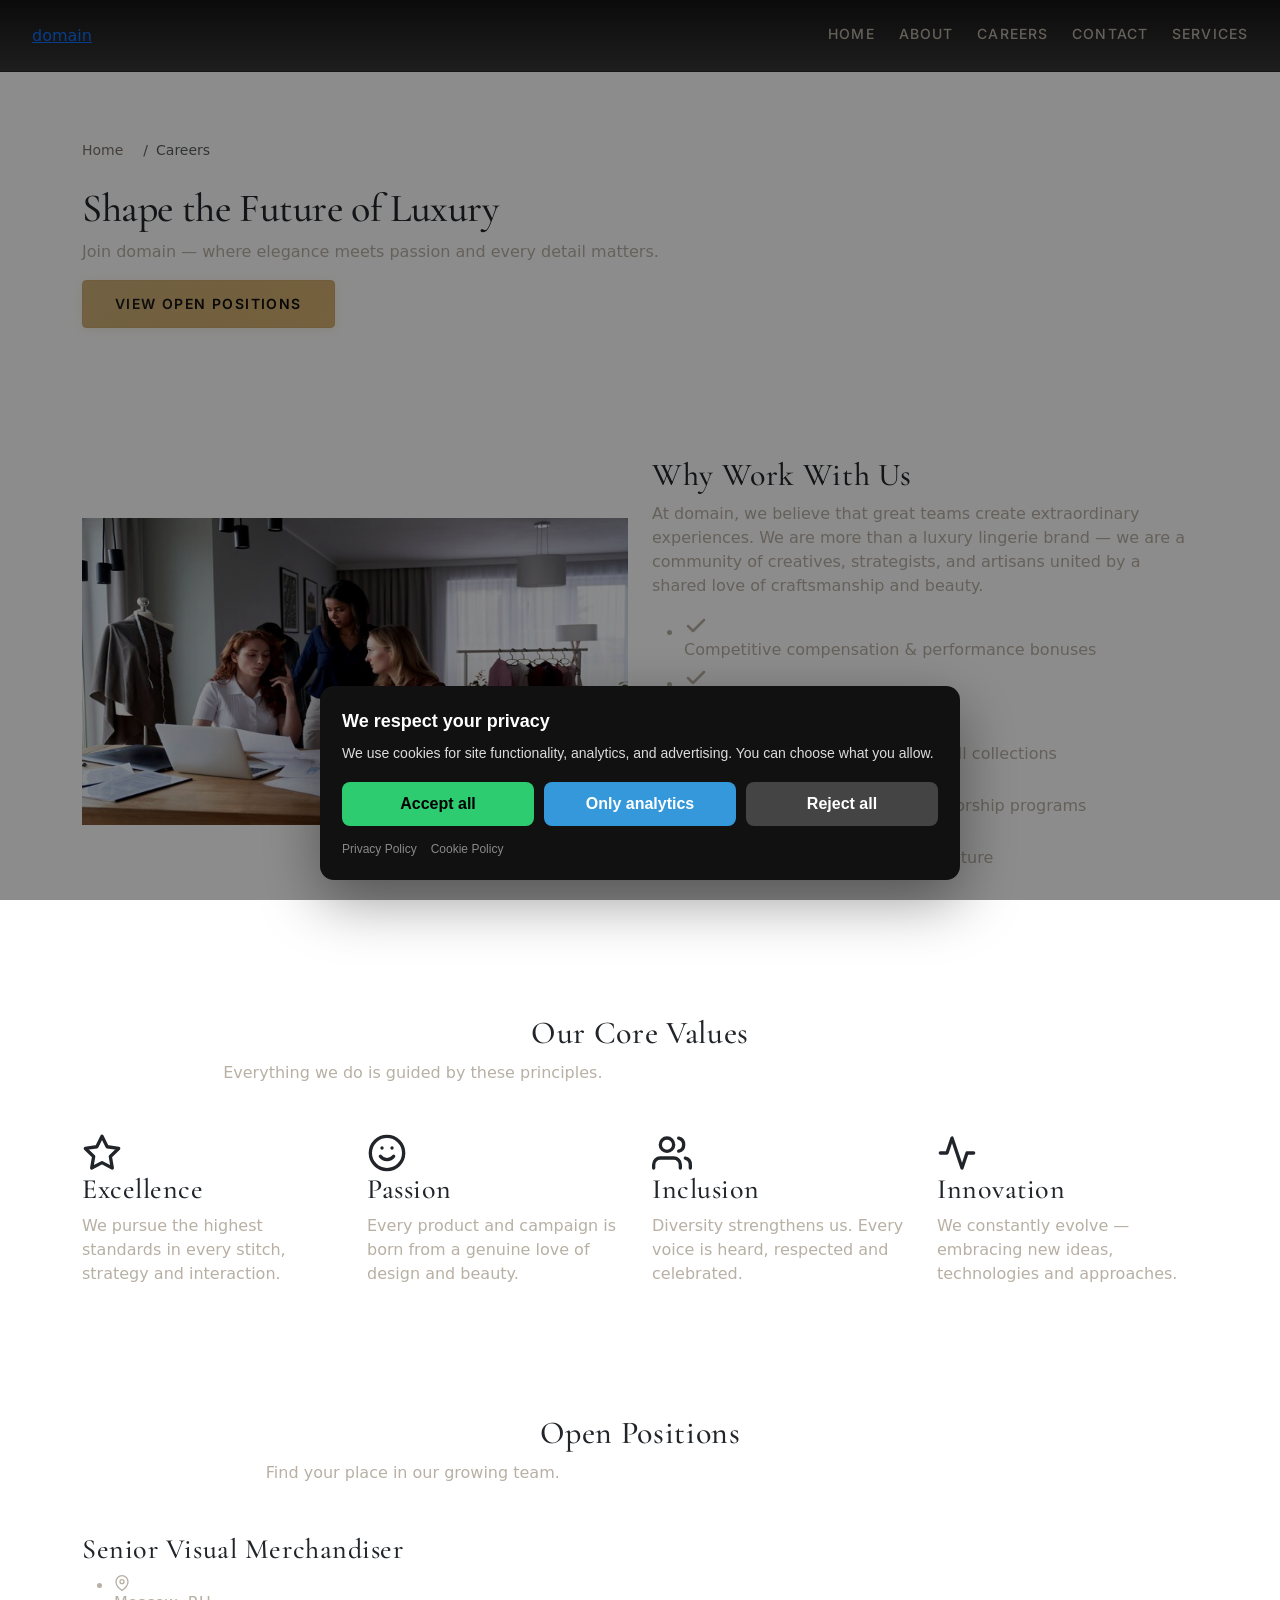
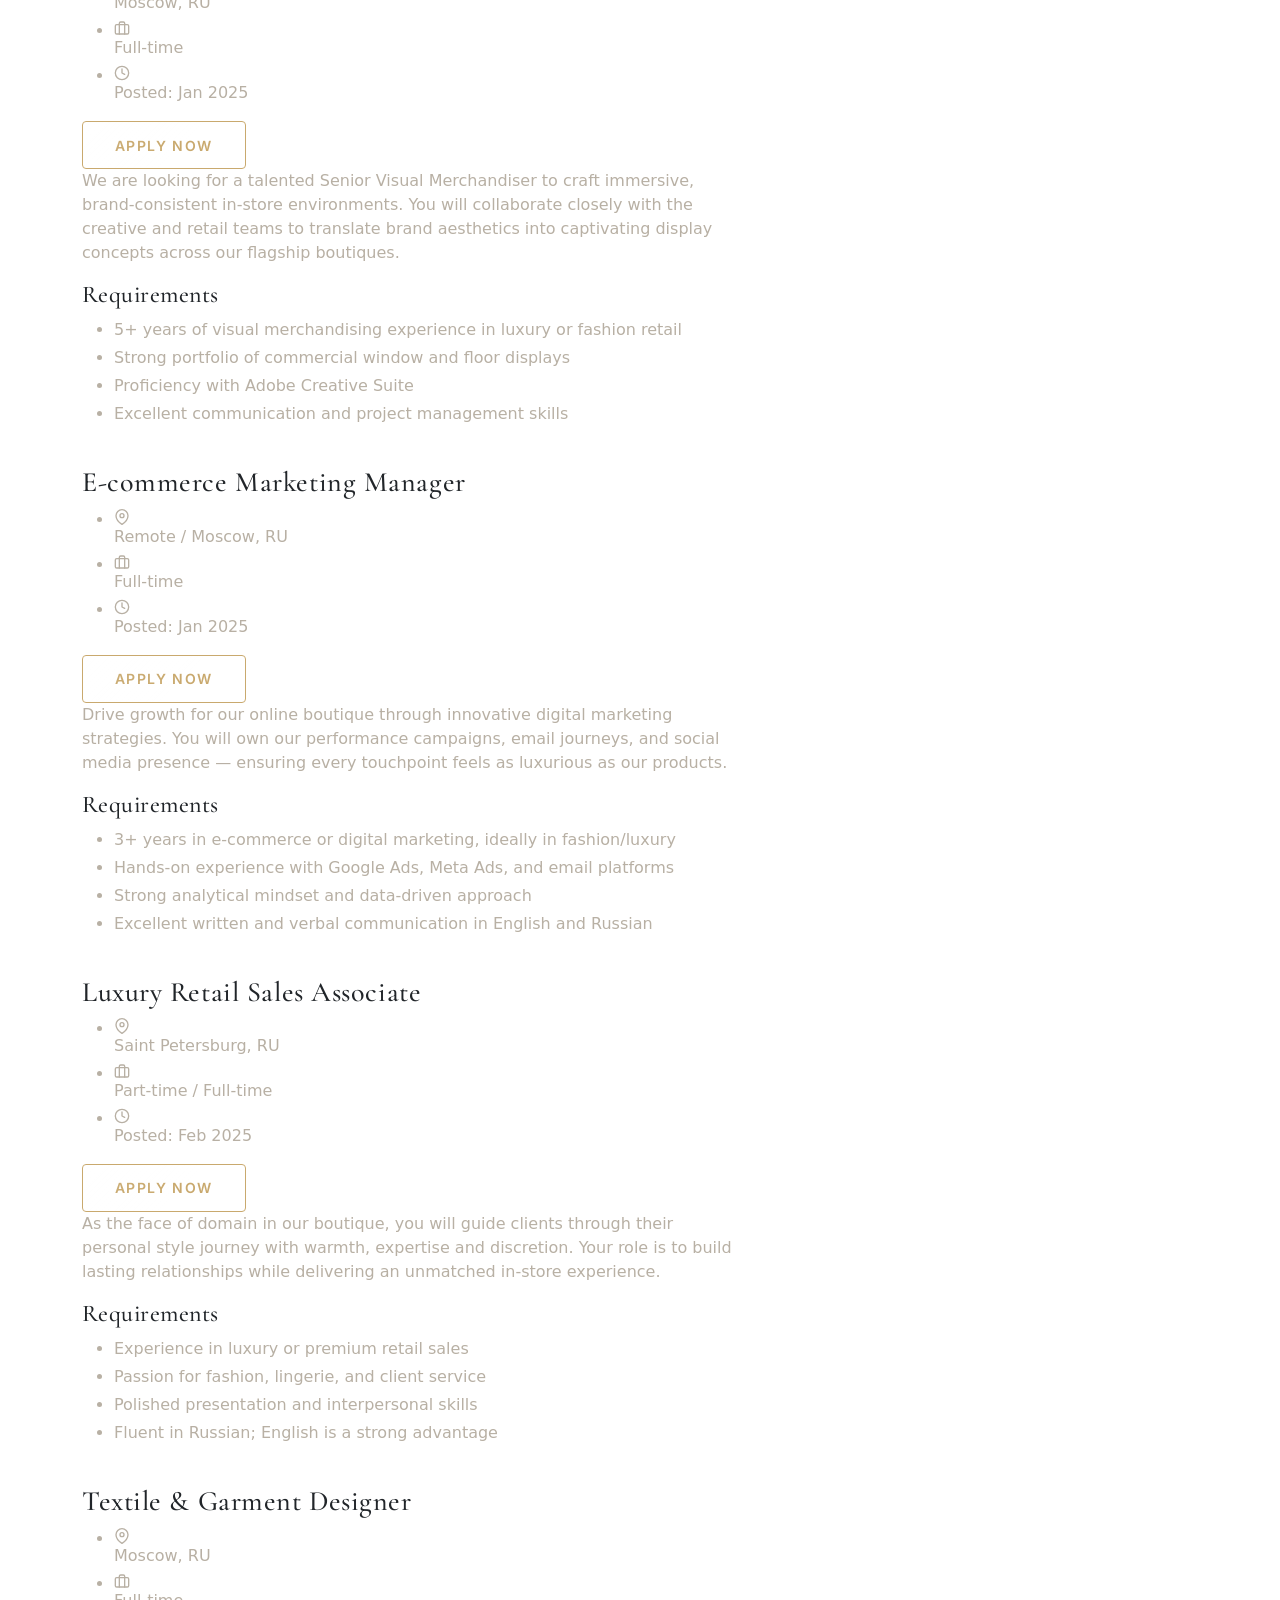
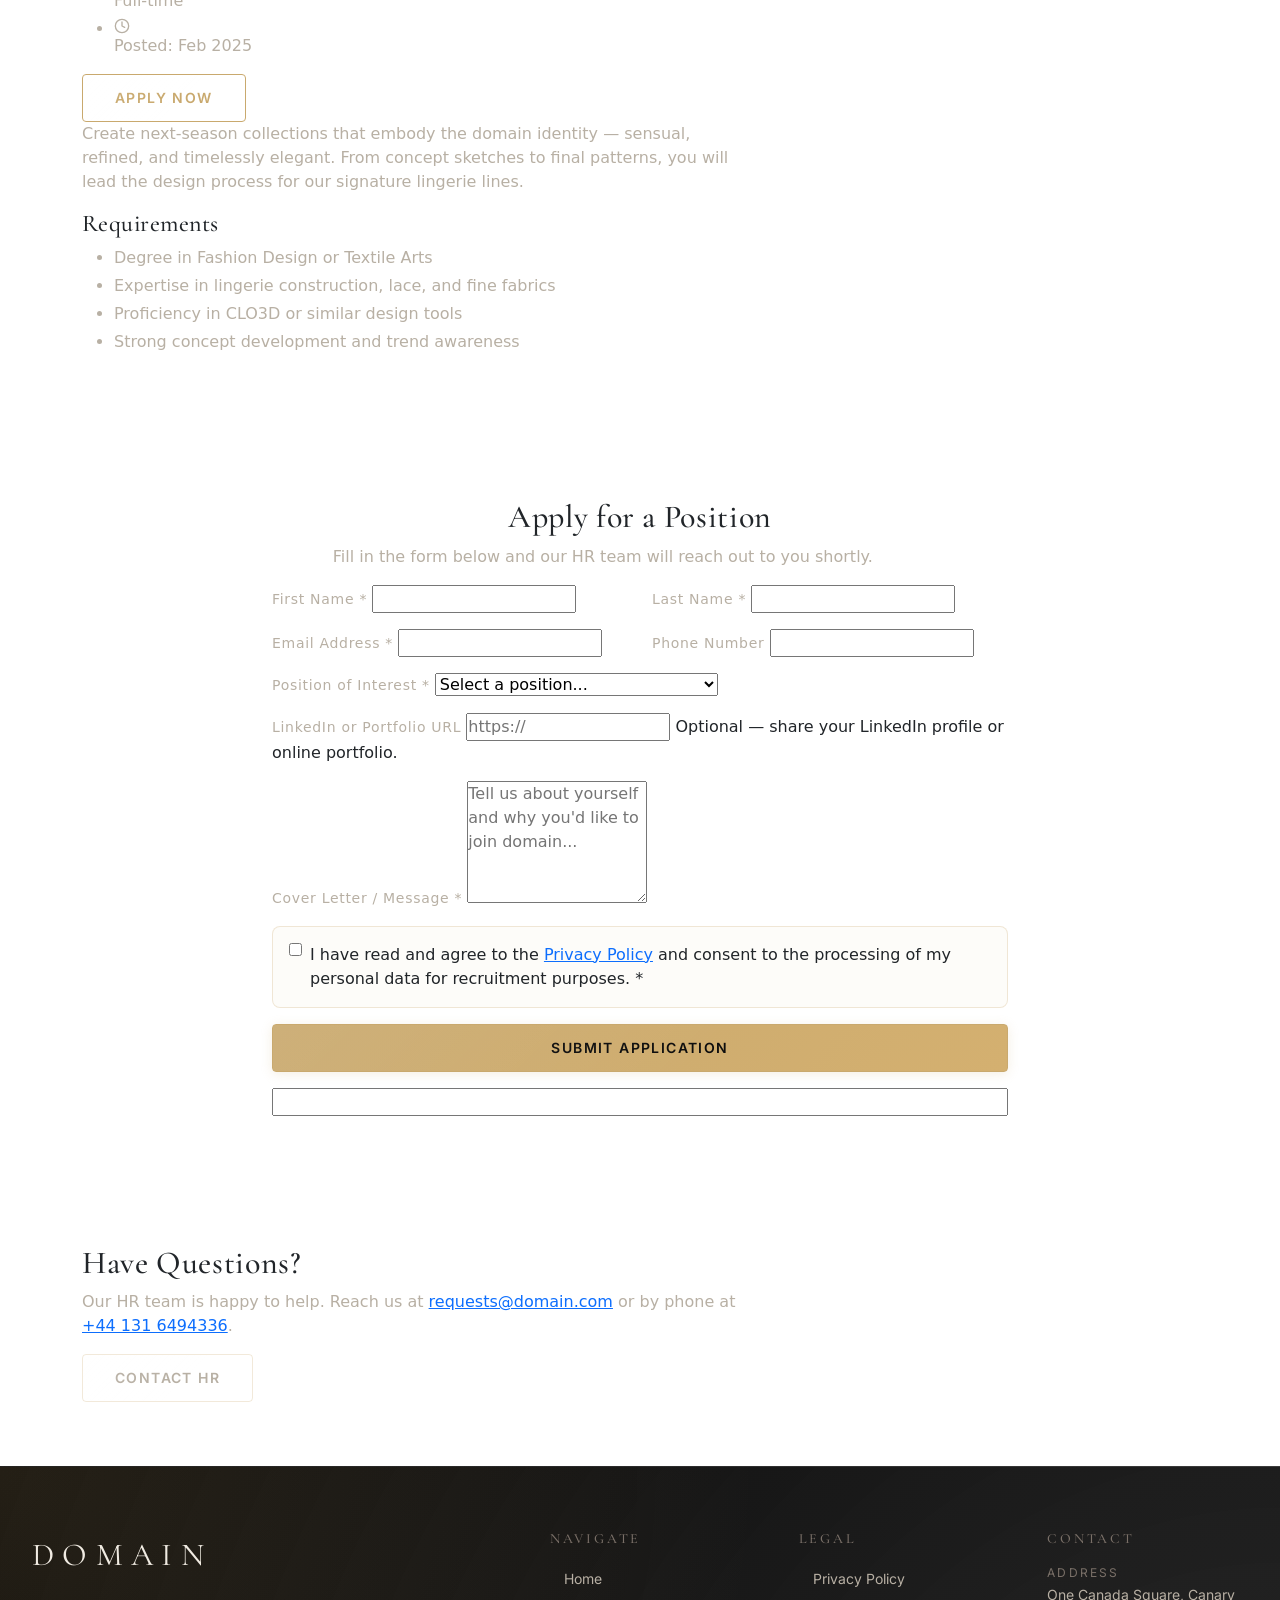
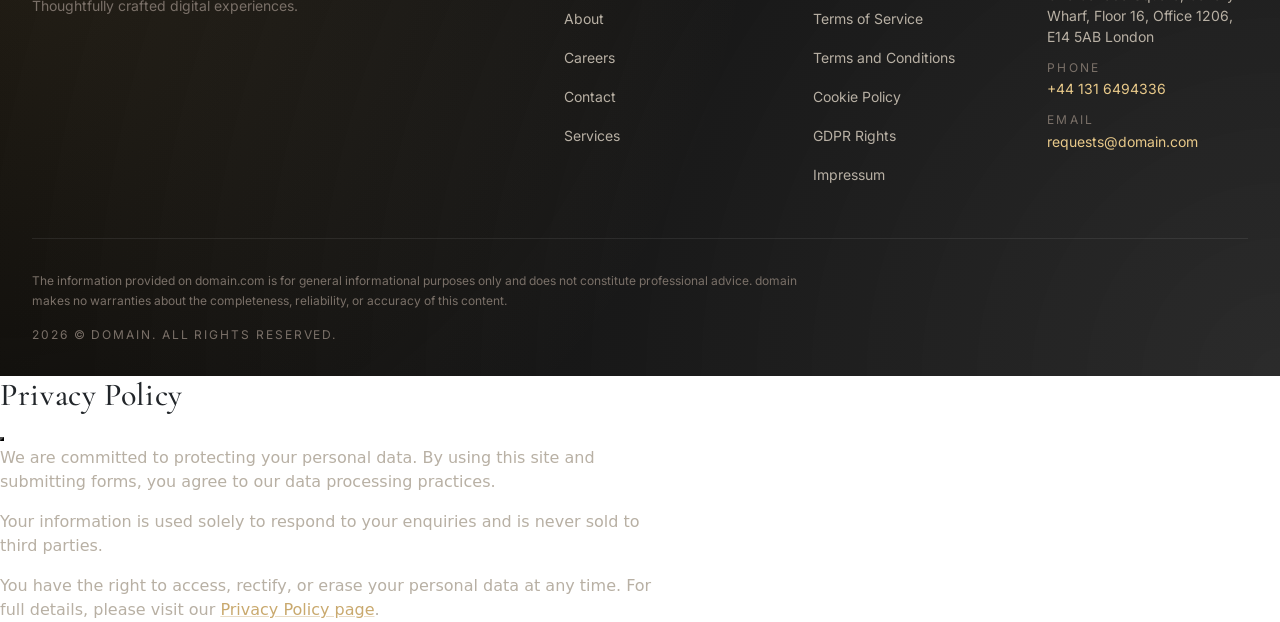
<file: careers.html>
<!DOCTYPE html><html lang="en"><head>
<script type="application/ld+json">
{
  "@context": "https://schema.org",
  "@graph": [
    {
      "@type": "Organization",
      "@id": "https://domain.com/#org",
      "name": "domain",
      "url": "https://domain.com",
      "email": "requests@domain.com",
      "telephone": "+44 131 6494336",
      "address": {
        "@type": "PostalAddress",
        "streetAddress": "One Canada Square, Canary Wharf, Floor 16, Office 1206, E14 5AB London"
      },
      "contactPoint": {
        "@type": "ContactPoint",
        "contactType": "customer support",
        "email": "requests@domain.com",
        "telephone": "+44 131 6494336"
      }
    },
    {
      "@type": "WebSite",
      "@id": "https://domain.com/#website",
      "url": "https://domain.com",
      "name": "domain",
      "publisher": {
        "@id": "https://domain.com/#org"
      }
    },
    {
      "@type": "WebPage",
      "@id": "https://domain.com/careers.html#webpage",
      "url": "https://domain.com/careers.html",
      "name": "Careers | domain — Join Our Team",
      "isPartOf": {
        "@id": "https://domain.com/#website"
      },
      "about": {
        "@id": "https://domain.com/#org"
      },
      "inLanguage": "en",
      "description": "Explore career opportunities at domain luxury lingerie. Join a passionate team shaping elegant fashion experiences. Apply today."
    },
    {
      "@type": "BreadcrumbList",
      "@id": "https://domain.com/careers.html#breadcrumbs",
      "itemListElement": [
        {
          "@type": "ListItem",
          "position": 1,
          "name": "Home",
          "item": "https://domain.com"
        },
        {
          "@type": "ListItem",
          "position": 2,
          "name": "Careers.Html",
          "item": "https://domain.com/careers.html"
        }
      ]
    }
  ]
}
</script>
  <meta charset="UTF-8">
  <meta name="viewport" content="width=device-width, initial-scale=1.0">
  <title>Careers | domain — Join Our Team</title>
  <meta name="description" content="Explore career opportunities at domain luxury lingerie. Join a passionate team shaping elegant fashion experiences. Apply today.">
  <meta property="og:title" content="Careers | domain">
  <meta property="og:description" content="Discover open positions at domain and become part of a world-class luxury lingerie brand.">
  <meta property="og:type" content="website">
  <meta property="og:url" content="https://domain.com/careers.html">
  <meta property="og:image" content="https://images.unsplash.com/photo-1558769132-cb1aea458c5e?w=1200&amp;h=630&amp;fit=crop">
  <link rel="canonical" href="https://domain.com/careers.html">
  <link rel="stylesheet" href="style.css">
  <link rel="icon" type="image/png" href="/favicon.png">
  <link rel="apple-touch-icon" href="/apple-touch-icon.png">
   <link rel="stylesheet" href="https://cdn.jsdelivr.net/npm/bootstrap@5.3.3/dist/css/bootstrap.min.css" integrity="sha384-QWTKZyjpPEjISv5WaRU9OFeRpok6YctnYmDr5pNlyT2bRjXh0JMhjY6hW+ALEwIH" crossorigin="anonymous">
  <link rel="stylesheet" href="https://unpkg.com/aos@2.3.4/dist/aos.css">
<link rel="stylesheet" href="./header-footer.css">
<link rel="stylesheet" href="./consent.css">
<script src="./consent.js"></script>
</head>
 <body>
<header class="dr-header" data-dr-variant="v1">
  <div class="dr-header-inner">
    <a class="dr-logo" href="./index.html" aria-label="domain">domain</a>

    <nav class="dr-nav" aria-label="Primary navigation">
      <ul class="dr-nav-list">
        <li class="dr-nav-item"><a class="dr-nav-link" href="./index.html">Home</a></li><li class="dr-nav-item"><a class="dr-nav-link" href="./about.html">About</a></li><li class="dr-nav-item"><a class="dr-nav-link" href="./careers.html">Careers</a></li><li class="dr-nav-item"><a class="dr-nav-link" href="./contact.html">Contact</a></li><li class="dr-nav-item"><a class="dr-nav-link" href="./services.html">Services</a></li>
      </ul>
    </nav>

    <button class="dr-burger" type="button" aria-label="Toggle menu" aria-expanded="false" aria-controls="dr-mobile-menu">
      <span></span><span></span><span></span>
    </button>
  </div>
</header>
<nav class="dr-mobile-menu" id="dr-mobile-menu" aria-label="Mobile navigation">
  <ul class="dr-mobile-nav-list">
    <li class="dr-nav-item"><a class="dr-nav-link" href="./index.html">Home</a></li><li class="dr-nav-item"><a class="dr-nav-link" href="./about.html">About</a></li><li class="dr-nav-item"><a class="dr-nav-link" href="./careers.html">Careers</a></li><li class="dr-nav-item"><a class="dr-nav-link" href="./contact.html">Contact</a></li><li class="dr-nav-item"><a class="dr-nav-link" href="./services.html">Services</a></li>
  </ul>
</nav>

  <main id="main-content">
   <section class="c-careers-hero l-section" aria-labelledby="careers-hero-heading">
    <div class="c-careers-hero__overlay" aria-hidden="true"></div>
    <div class="container">
     <nav aria-label="breadcrumb">
      <ol class="breadcrumb c-breadcrumb">
       <li class="breadcrumb-item"><a href="index.html">Home</a></li>
       <li class="breadcrumb-item active" aria-current="page">Careers</li>
      </ol>
     </nav>
     <div class="c-careers-hero__content" data-aos="fade-up">
      <h1 id="careers-hero-heading" class="c-careers-hero__title">Shape the Future of Luxury</h1>
      <p class="c-careers-hero__subtitle">Join domain — where elegance meets passion and every detail matters.</p>
      <a href="#open-positions" class="c-button c-button--primary">View Open Positions</a>
     </div>
    </div>
   </section>
   <section class="l-section c-employer" aria-labelledby="employer-heading">
    <div class="container">
     <div class="row align-items-center gy-5">
      <div class="col-12 col-lg-6" data-aos="fade-right">
       <div class="ratio ratio-16x9 c-employer__image-wrap">
        <img src="img/4821.jpg" alt="domain team, elegant boutique workspace, luxury fashion environment" class="img-fluid c-employer__image" width="800" height="450" loading="lazy">
       </div>
      </div>
      <div class="col-12 col-lg-6" data-aos="fade-left">
       <h2 id="employer-heading" class="c-section-title">Why Work With Us</h2>
       <p class="c-employer__text">At domain, we believe that great teams create extraordinary experiences. We are more than a luxury lingerie brand — we are a community of creatives, strategists, and artisans united by a shared love of craftsmanship and beauty.</p>
       <ul class="c-employer__perks" role="list">
        <li class="c-employer__perk"><span class="c-employer__perk-icon" aria-hidden="true"> 
          <svg xmlns="http://www.w3.org/2000/svg" viewBox="0 0 24 24" width="24" height="24" fill="none" stroke="currentColor" stroke-width="2.5" stroke-linecap="round" stroke-linejoin="round">
           <polyline points="20 6 9 17 4 12"></polyline>
          </svg> 
         </span> Competitive compensation &amp; performance bonuses</li>
        <li class="c-employer__perk"><span class="c-employer__perk-icon" aria-hidden="true"> 
          <svg xmlns="http://www.w3.org/2000/svg" viewBox="0 0 24 24" width="24" height="24" fill="none" stroke="currentColor" stroke-width="2.5" stroke-linecap="round" stroke-linejoin="round">
           <polyline points="20 6 9 17 4 12"></polyline>
          </svg> 
         </span> Flexible hybrid working model</li>
        <li class="c-employer__perk"><span class="c-employer__perk-icon" aria-hidden="true"> 
          <svg xmlns="http://www.w3.org/2000/svg" viewBox="0 0 24 24" width="24" height="24" fill="none" stroke="currentColor" stroke-width="2.5" stroke-linecap="round" stroke-linejoin="round">
           <polyline points="20 6 9 17 4 12"></polyline>
          </svg> 
         </span> Generous employee discount on all collections</li>
        <li class="c-employer__perk"><span class="c-employer__perk-icon" aria-hidden="true"> 
          <svg xmlns="http://www.w3.org/2000/svg" viewBox="0 0 24 24" width="24" height="24" fill="none" stroke="currentColor" stroke-width="2.5" stroke-linecap="round" stroke-linejoin="round">
           <polyline points="20 6 9 17 4 12"></polyline>
          </svg> 
         </span> Professional development &amp; mentorship programs</li>
        <li class="c-employer__perk"><span class="c-employer__perk-icon" aria-hidden="true"> 
          <svg xmlns="http://www.w3.org/2000/svg" viewBox="0 0 24 24" width="24" height="24" fill="none" stroke="currentColor" stroke-width="2.5" stroke-linecap="round" stroke-linejoin="round">
           <polyline points="20 6 9 17 4 12"></polyline>
          </svg> 
         </span> Inclusive, diverse and inspiring culture</li>
       </ul>
      </div>
     </div>
    </div>
   </section>
   <section class="l-section c-values" aria-labelledby="values-heading">
    <div class="container">
     <div class="text-center mb-5" data-aos="fade-up">
      <h2 id="values-heading" class="c-section-title">Our Core Values</h2>
      <p class="c-section-subtitle">Everything we do is guided by these principles.</p>
     </div>
     <div class="row gy-4">
      <div class="col-12 col-sm-6 col-lg-3" data-aos="fade-up" data-aos-delay="0">
       <div class="c-value-card h-100">
        <div class="c-value-card__icon" aria-hidden="true">
         <svg xmlns="http://www.w3.org/2000/svg" viewBox="0 0 24 24" width="40" height="40" fill="none" stroke="currentColor" stroke-width="2" stroke-linecap="round" stroke-linejoin="round">
          <path d="M12 2L15.09 8.26L22 9.27L17 14.14L18.18 21.02L12 17.77L5.82 21.02L7 14.14L2 9.27L8.91 8.26L12 2Z"></path>
         </svg>
        </div>
        <h3 class="c-value-card__title">Excellence</h3>
        <p class="c-value-card__text">We pursue the highest standards in every stitch, strategy and interaction.</p>
       </div>
      </div>
      <div class="col-12 col-sm-6 col-lg-3" data-aos="fade-up" data-aos-delay="100">
       <div class="c-value-card h-100">
        <div class="c-value-card__icon" aria-hidden="true">
         <svg xmlns="http://www.w3.org/2000/svg" viewBox="0 0 24 24" width="40" height="40" fill="none" stroke="currentColor" stroke-width="2" stroke-linecap="round" stroke-linejoin="round">
          <circle cx="12" cy="12" r="10"></circle><path d="M8 14s1.5 2 4 2 4-2 4-2"></path><line x1="9" y1="9" x2="9.01" y2="9"></line><line x1="15" y1="9" x2="15.01" y2="9"></line>
         </svg>
        </div>
        <h3 class="c-value-card__title">Passion</h3>
        <p class="c-value-card__text">Every product and campaign is born from a genuine love of design and beauty.</p>
       </div>
      </div>
      <div class="col-12 col-sm-6 col-lg-3" data-aos="fade-up" data-aos-delay="200">
       <div class="c-value-card h-100">
        <div class="c-value-card__icon" aria-hidden="true">
         <svg xmlns="http://www.w3.org/2000/svg" viewBox="0 0 24 24" width="40" height="40" fill="none" stroke="currentColor" stroke-width="2" stroke-linecap="round" stroke-linejoin="round">
          <path d="M17 21v-2a4 4 0 0 0-4-4H5a4 4 0 0 0-4 4v2"></path><circle cx="9" cy="7" r="4"></circle><path d="M23 21v-2a4 4 0 0 0-3-3.87"></path><path d="M16 3.13a4 4 0 0 1 0 7.75"></path>
         </svg>
        </div>
        <h3 class="c-value-card__title">Inclusion</h3>
        <p class="c-value-card__text">Diversity strengthens us. Every voice is heard, respected and celebrated.</p>
       </div>
      </div>
      <div class="col-12 col-sm-6 col-lg-3" data-aos="fade-up" data-aos-delay="300">
       <div class="c-value-card h-100">
        <div class="c-value-card__icon" aria-hidden="true">
         <svg xmlns="http://www.w3.org/2000/svg" viewBox="0 0 24 24" width="40" height="40" fill="none" stroke="currentColor" stroke-width="2" stroke-linecap="round" stroke-linejoin="round">
          <polyline points="22 12 18 12 15 21 9 3 6 12 2 12"></polyline>
         </svg>
        </div>
        <h3 class="c-value-card__title">Innovation</h3>
        <p class="c-value-card__text">We constantly evolve — embracing new ideas, technologies and approaches.</p>
       </div>
      </div>
     </div>
    </div>
   </section>
   <section class="l-section c-jobs" id="open-positions" aria-labelledby="jobs-heading">
    <div class="container">
     <div class="text-center mb-5" data-aos="fade-up">
      <h2 id="jobs-heading" class="c-section-title">Open Positions</h2>
      <p class="c-section-subtitle">Find your place in our growing team.</p>
     </div>
     <div class="row gy-4">
      <div class="col-12" data-aos="fade-up" data-aos-delay="0">
       <article class="c-job-card" aria-labelledby="job-1-title">
        <div class="c-job-card__header">
         <div>
          <h3 id="job-1-title" class="c-job-card__title">Senior Visual Merchandiser</h3>
          <ul class="c-job-card__meta" role="list">
           <li class="c-job-card__meta-item"><span aria-hidden="true"> 
             <svg xmlns="http://www.w3.org/2000/svg" viewBox="0 0 24 24" width="16" height="16" fill="none" stroke="currentColor" stroke-width="2" stroke-linecap="round" stroke-linejoin="round">
              <path d="M21 10c0 7-9 13-9 13s-9-6-9-13a9 9 0 0 1 18 0z"></path><circle cx="12" cy="10" r="3"></circle>
             </svg> 
            </span> Moscow, RU</li>
           <li class="c-job-card__meta-item"><span aria-hidden="true"> 
             <svg xmlns="http://www.w3.org/2000/svg" viewBox="0 0 24 24" width="16" height="16" fill="none" stroke="currentColor" stroke-width="2" stroke-linecap="round" stroke-linejoin="round">
              <rect x="2" y="7" width="20" height="14" rx="2" ry="2"></rect><path d="M16 21V5a2 2 0 0 0-2-2h-4a2 2 0 0 0-2 2v16"></path>
             </svg> 
            </span> Full-time</li>
           <li class="c-job-card__meta-item"><span aria-hidden="true"> 
             <svg xmlns="http://www.w3.org/2000/svg" viewBox="0 0 24 24" width="16" height="16" fill="none" stroke="currentColor" stroke-width="2" stroke-linecap="round" stroke-linejoin="round">
              <circle cx="12" cy="12" r="10"></circle><polyline points="12 6 12 12 16 14"></polyline>
             </svg> 
            </span> Posted: Jan 2025</li>
          </ul>
         </div>
         <a href="#apply" class="c-button c-button--outline">Apply Now</a>
        </div>
        <p class="c-job-card__description">We are looking for a talented Senior Visual Merchandiser to craft immersive, brand-consistent in-store environments. You will collaborate closely with the creative and retail teams to translate brand aesthetics into captivating display concepts across our flagship boutiques.</p>
        <div class="c-job-card__requirements">
         <h4 class="c-job-card__req-title">Requirements</h4>
         <ul role="list">
          <li>5+ years of visual merchandising experience in luxury or fashion retail</li>
          <li>Strong portfolio of commercial window and floor displays</li>
          <li>Proficiency with Adobe Creative Suite</li>
          <li>Excellent communication and project management skills</li>
         </ul>
        </div>
       </article>
      </div>
      <div class="col-12" data-aos="fade-up" data-aos-delay="100">
       <article class="c-job-card" aria-labelledby="job-2-title">
        <div class="c-job-card__header">
         <div>
          <h3 id="job-2-title" class="c-job-card__title">E-commerce Marketing Manager</h3>
          <ul class="c-job-card__meta" role="list">
           <li class="c-job-card__meta-item"><span aria-hidden="true"> 
             <svg xmlns="http://www.w3.org/2000/svg" viewBox="0 0 24 24" width="16" height="16" fill="none" stroke="currentColor" stroke-width="2" stroke-linecap="round" stroke-linejoin="round">
              <path d="M21 10c0 7-9 13-9 13s-9-6-9-13a9 9 0 0 1 18 0z"></path><circle cx="12" cy="10" r="3"></circle>
             </svg> 
            </span> Remote / Moscow, RU</li>
           <li class="c-job-card__meta-item"><span aria-hidden="true"> 
             <svg xmlns="http://www.w3.org/2000/svg" viewBox="0 0 24 24" width="16" height="16" fill="none" stroke="currentColor" stroke-width="2" stroke-linecap="round" stroke-linejoin="round">
              <rect x="2" y="7" width="20" height="14" rx="2" ry="2"></rect><path d="M16 21V5a2 2 0 0 0-2-2h-4a2 2 0 0 0-2 2v16"></path>
             </svg> 
            </span> Full-time</li>
           <li class="c-job-card__meta-item"><span aria-hidden="true"> 
             <svg xmlns="http://www.w3.org/2000/svg" viewBox="0 0 24 24" width="16" height="16" fill="none" stroke="currentColor" stroke-width="2" stroke-linecap="round" stroke-linejoin="round">
              <circle cx="12" cy="12" r="10"></circle><polyline points="12 6 12 12 16 14"></polyline>
             </svg> 
            </span> Posted: Jan 2025</li>
          </ul>
         </div>
         <a href="#apply" class="c-button c-button--outline">Apply Now</a>
        </div>
        <p class="c-job-card__description">Drive growth for our online boutique through innovative digital marketing strategies. You will own our performance campaigns, email journeys, and social media presence — ensuring every touchpoint feels as luxurious as our products.</p>
        <div class="c-job-card__requirements">
         <h4 class="c-job-card__req-title">Requirements</h4>
         <ul role="list">
          <li>3+ years in e-commerce or digital marketing, ideally in fashion/luxury</li>
          <li>Hands-on experience with Google Ads, Meta Ads, and email platforms</li>
          <li>Strong analytical mindset and data-driven approach</li>
          <li>Excellent written and verbal communication in English and Russian</li>
         </ul>
        </div>
       </article>
      </div>
      <div class="col-12" data-aos="fade-up" data-aos-delay="200">
       <article class="c-job-card" aria-labelledby="job-3-title">
        <div class="c-job-card__header">
         <div>
          <h3 id="job-3-title" class="c-job-card__title">Luxury Retail Sales Associate</h3>
          <ul class="c-job-card__meta" role="list">
           <li class="c-job-card__meta-item"><span aria-hidden="true"> 
             <svg xmlns="http://www.w3.org/2000/svg" viewBox="0 0 24 24" width="16" height="16" fill="none" stroke="currentColor" stroke-width="2" stroke-linecap="round" stroke-linejoin="round">
              <path d="M21 10c0 7-9 13-9 13s-9-6-9-13a9 9 0 0 1 18 0z"></path><circle cx="12" cy="10" r="3"></circle>
             </svg> 
            </span> Saint Petersburg, RU</li>
           <li class="c-job-card__meta-item"><span aria-hidden="true"> 
             <svg xmlns="http://www.w3.org/2000/svg" viewBox="0 0 24 24" width="16" height="16" fill="none" stroke="currentColor" stroke-width="2" stroke-linecap="round" stroke-linejoin="round">
              <rect x="2" y="7" width="20" height="14" rx="2" ry="2"></rect><path d="M16 21V5a2 2 0 0 0-2-2h-4a2 2 0 0 0-2 2v16"></path>
             </svg> 
            </span> Part-time / Full-time</li>
           <li class="c-job-card__meta-item"><span aria-hidden="true"> 
             <svg xmlns="http://www.w3.org/2000/svg" viewBox="0 0 24 24" width="16" height="16" fill="none" stroke="currentColor" stroke-width="2" stroke-linecap="round" stroke-linejoin="round">
              <circle cx="12" cy="12" r="10"></circle><polyline points="12 6 12 12 16 14"></polyline>
             </svg> 
            </span> Posted: Feb 2025</li>
          </ul>
         </div>
         <a href="#apply" class="c-button c-button--outline">Apply Now</a>
        </div>
        <p class="c-job-card__description">As the face of domain in our boutique, you will guide clients through their personal style journey with warmth, expertise and discretion. Your role is to build lasting relationships while delivering an unmatched in-store experience.</p>
        <div class="c-job-card__requirements">
         <h4 class="c-job-card__req-title">Requirements</h4>
         <ul role="list">
          <li>Experience in luxury or premium retail sales</li>
          <li>Passion for fashion, lingerie, and client service</li>
          <li>Polished presentation and interpersonal skills</li>
          <li>Fluent in Russian; English is a strong advantage</li>
         </ul>
        </div>
       </article>
      </div>
      <div class="col-12" data-aos="fade-up" data-aos-delay="300">
       <article class="c-job-card" aria-labelledby="job-4-title">
        <div class="c-job-card__header">
         <div>
          <h3 id="job-4-title" class="c-job-card__title">Textile &amp; Garment Designer</h3>
          <ul class="c-job-card__meta" role="list">
           <li class="c-job-card__meta-item"><span aria-hidden="true"> 
             <svg xmlns="http://www.w3.org/2000/svg" viewBox="0 0 24 24" width="16" height="16" fill="none" stroke="currentColor" stroke-width="2" stroke-linecap="round" stroke-linejoin="round">
              <path d="M21 10c0 7-9 13-9 13s-9-6-9-13a9 9 0 0 1 18 0z"></path><circle cx="12" cy="10" r="3"></circle>
             </svg> 
            </span> Moscow, RU</li>
           <li class="c-job-card__meta-item"><span aria-hidden="true"> 
             <svg xmlns="http://www.w3.org/2000/svg" viewBox="0 0 24 24" width="16" height="16" fill="none" stroke="currentColor" stroke-width="2" stroke-linecap="round" stroke-linejoin="round">
              <rect x="2" y="7" width="20" height="14" rx="2" ry="2"></rect><path d="M16 21V5a2 2 0 0 0-2-2h-4a2 2 0 0 0-2 2v16"></path>
             </svg> 
            </span> Full-time</li>
           <li class="c-job-card__meta-item"><span aria-hidden="true"> 
             <svg xmlns="http://www.w3.org/2000/svg" viewBox="0 0 24 24" width="16" height="16" fill="none" stroke="currentColor" stroke-width="2" stroke-linecap="round" stroke-linejoin="round">
              <circle cx="12" cy="12" r="10"></circle><polyline points="12 6 12 12 16 14"></polyline>
             </svg> 
            </span> Posted: Feb 2025</li>
          </ul>
         </div>
         <a href="#apply" class="c-button c-button--outline">Apply Now</a>
        </div>
        <p class="c-job-card__description">Create next-season collections that embody the domain identity — sensual, refined, and timelessly elegant. From concept sketches to final patterns, you will lead the design process for our signature lingerie lines.</p>
        <div class="c-job-card__requirements">
         <h4 class="c-job-card__req-title">Requirements</h4>
         <ul role="list">
          <li>Degree in Fashion Design or Textile Arts</li>
          <li>Expertise in lingerie construction, lace, and fine fabrics</li>
          <li>Proficiency in CLO3D or similar design tools</li>
          <li>Strong concept development and trend awareness</li>
         </ul>
        </div>
       </article>
      </div>
     </div>
    </div>
   </section>
   <section class="l-section c-apply" id="apply" aria-labelledby="apply-heading">
    <div class="container">
     <div class="row justify-content-center">
      <div class="col-12 col-lg-8">
       <div class="c-apply__card" data-aos="fade-up">
        <h2 id="apply-heading" class="c-section-title text-center">Apply for a Position</h2>
        <p class="c-section-subtitle text-center">Fill in the form below and our HR team will reach out to you shortly.</p>
        <form class="c-form" id="application-form" method="POST" action="thank_you.html" novalidate="" aria-label="Job application form">
         <div class="row gy-3">
          <div class="col-12 col-md-6">
           <label for="apply-first-name" class="c-form__label">First Name <span aria-hidden="true">*</span></label> <input type="text" class="c-form__input" id="apply-first-name" name="first_name" autocomplete="given-name" required="" aria-required="true" aria-describedby="apply-first-name-error"> <span class="c-form__error" id="apply-first-name-error" role="alert" aria-live="polite"></span>
          </div>
          <div class="col-12 col-md-6">
           <label for="apply-last-name" class="c-form__label">Last Name <span aria-hidden="true">*</span></label> <input type="text" class="c-form__input" id="apply-last-name" name="last_name" autocomplete="family-name" required="" aria-required="true" aria-describedby="apply-last-name-error"> <span class="c-form__error" id="apply-last-name-error" role="alert" aria-live="polite"></span>
          </div>
          <div class="col-12 col-md-6">
           <label for="apply-email" class="c-form__label">Email Address <span aria-hidden="true">*</span></label> <input type="email" class="c-form__input" id="apply-email" name="email" autocomplete="email" required="" aria-required="true" aria-describedby="apply-email-error"> <span class="c-form__error" id="apply-email-error" role="alert" aria-live="polite"></span>
          </div>
          <div class="col-12 col-md-6">
           <label for="apply-phone" class="c-form__label">Phone Number</label> <input type="tel" class="c-form__input" id="apply-phone" name="phone" autocomplete="tel" aria-describedby="apply-phone-error"> <span class="c-form__error" id="apply-phone-error" role="alert" aria-live="polite"></span>
          </div>
          <div class="col-12">
           <label for="apply-position" class="c-form__label">Position of Interest <span aria-hidden="true">*</span></label> <select class="c-form__input c-form__select" id="apply-position" name="position" required="" aria-required="true" aria-describedby="apply-position-error"> <option value="" disabled="" selected="">Select a position...</option> <option value="senior-visual-merchandiser">Senior Visual Merchandiser</option> <option value="ecommerce-marketing-manager">E-commerce Marketing Manager</option> <option value="luxury-retail-sales-associate">Luxury Retail Sales Associate</option> <option value="textile-garment-designer">Textile &amp; Garment Designer</option> <option value="other">Other / Open Application</option> </select> <span class="c-form__error" id="apply-position-error" role="alert" aria-live="polite"></span>
          </div>
          <div class="col-12">
           <label for="apply-linkedin" class="c-form__label">LinkedIn or Portfolio URL</label> <input type="url" class="c-form__input" id="apply-linkedin" name="linkedin" placeholder="https://" aria-describedby="apply-linkedin-hint"> <span class="c-form__hint" id="apply-linkedin-hint">Optional — share your LinkedIn profile or online portfolio.</span>
          </div>
          <div class="col-12">
           <label for="apply-message" class="c-form__label">Cover Letter / Message <span aria-hidden="true">*</span></label> <textarea class="c-form__input c-form__textarea" id="apply-message" name="message" rows="5" required="" aria-required="true" aria-describedby="apply-message-error" placeholder="Tell us about yourself and why you'd like to join domain..."></textarea> <span class="c-form__error" id="apply-message-error" role="alert" aria-live="polite"></span>
          </div>
          <div class="col-12">
           <div class="c-form__consent">
            <input type="checkbox" class="c-form__checkbox" id="apply-consent" name="consent" required="" aria-required="true" aria-describedby="apply-consent-error"> <label for="apply-consent" class="c-form__consent-label"> I have read and agree to the <a href="privacy.html" class="c-form__consent-link">Privacy Policy</a> and consent to the processing of my personal data for recruitment purposes. <span aria-hidden="true">*</span> </label>
           </div>
           <span class="c-form__error" id="apply-consent-error" role="alert" aria-live="polite"></span>
          </div>
          <div class="col-12">
           <button type="submit" class="c-button c-button--primary w-100" id="apply-submit">Submit Application</button>
          </div>
         </div>
        </form>
       </div>
      </div>
     </div>
    </div>
   </section>
   <section class="l-section c-contact-cta" aria-labelledby="contact-cta-heading">
    <div class="container">
     <div class="c-contact-cta__inner" data-aos="fade-up">
      <h2 id="contact-cta-heading" class="c-contact-cta__title">Have Questions?</h2>
      <p class="c-contact-cta__text">Our HR team is happy to help. Reach us at <a href="mailto:requests@domain.com" class="c-contact-cta__link">requests@domain.com</a> or by phone at <a href="tel:+44 131 6494336" class="c-contact-cta__link">+44 131 6494336</a>.</p>
      <a href="contact.html" class="c-button c-button--secondary">Contact HR</a>
     </div>
    </div>
   </section>
  </main>
  <footer class="dr-footer" aria-label="Site footer">
  <div class="dr-footer-inner">
    <div class="dr-footer-top">
      <div class="dr-footer-brand">
        <div class="dr-footer-logo" aria-label="domain">domain</div>
        <p class="dr-footer-tagline">Thoughtfully crafted digital experiences.</p>
      </div>
      <div class="dr-footer-nav-wrap">
        <nav class="dr-footer-nav" aria-label="Primary navigation">
          <h2 class="dr-footer-heading">Navigate</h2>
          <ul class="dr-footer-list">
            <li class="dr-footer-item"><a href="./index.html" class="dr-footer-link">Home</a></li>
            <li class="dr-footer-item"><a href="./about.html" class="dr-footer-link">About</a></li>
            <li class="dr-footer-item"><a href="./careers.html" class="dr-footer-link">Careers</a></li>
            <li class="dr-footer-item"><a href="./contact.html" class="dr-footer-link">Contact</a></li>
            <li class="dr-footer-item"><a href="./services.html" class="dr-footer-link">Services</a></li>
          </ul>
        </nav>
        <nav class="dr-footer-legal" aria-label="Legal navigation">
          <h2 class="dr-footer-heading">Legal</h2>
          <ul class="dr-footer-list dr-footer-list-legal">
            <li class="dr-footer-item"><a href="./privacy.html" class="dr-footer-link">Privacy Policy</a></li>
            <li class="dr-footer-item"><a href="./terms_of_services.html" class="dr-footer-link">Terms of Service</a></li>
            <li class="dr-footer-item"><a href="./terms_and_conditions.html" class="dr-footer-link">Terms and Conditions</a></li>
            <li class="dr-footer-item"><a href="./cookie_policy.html" class="dr-footer-link">Cookie Policy</a></li>
            <li class="dr-footer-item"><a href="./gdpr-rights.html" class="dr-footer-link">GDPR Rights</a></li>
            <li class="dr-footer-item"><a href="./impressum.html" class="dr-footer-link">Impressum</a></li>
          </ul>
        </nav>
        <section class="dr-footer-contact" aria-label="Contact information">
          <h2 class="dr-footer-heading">Contact</h2>
          <ul class="dr-footer-contact-list">
            <li class="dr-footer-contact-item"><span class="dr-footer-contact-label">Address</span><span class="dr-footer-contact-value">One Canada Square, Canary Wharf, Floor 16, Office 1206, E14 5AB London</span></li>
            <li class="dr-footer-contact-item"><span class="dr-footer-contact-label">Phone</span><a href="tel:+44 131 6494336" class="dr-footer-contact-link">+44 131 6494336</a></li>
            <li class="dr-footer-contact-item"><span class="dr-footer-contact-label">Email</span><a href="mailto:requests@domain.com" class="dr-footer-contact-link">requests@domain.com</a></li>
          </ul>
        </section>
      </div>
    </div>
    <div class="dr-footer-bottom">
      <p class="dr-footer-disclaimer">The information provided on domain.com is for general informational purposes only and does not constitute professional advice. domain makes no warranties about the completeness, reliability, or accuracy of this content.</p>
      <div class="dr-footer-bottom-bar">
        <p class="dr-footer-meta"><span class="dr-year"></span> © domain. All rights reserved.</p>
      </div>
    </div>
  </div>
</footer>
  
 
  
  

<script src="script.js" defer=""></script>
<script src="https://unpkg.com/aos@2.3.4/dist/aos.js"></script>
<script>
if (typeof AOS !== "undefined" && !window.__AOS_INITIALIZED__) {
  AOS.init({ once: true, duration: 700, easing: "ease-out-cubic" });
  window.__AOS_INITIALIZED__ = true;
}
</script>
<script src="./header-footer.js"></script>
</body></html>
</file>
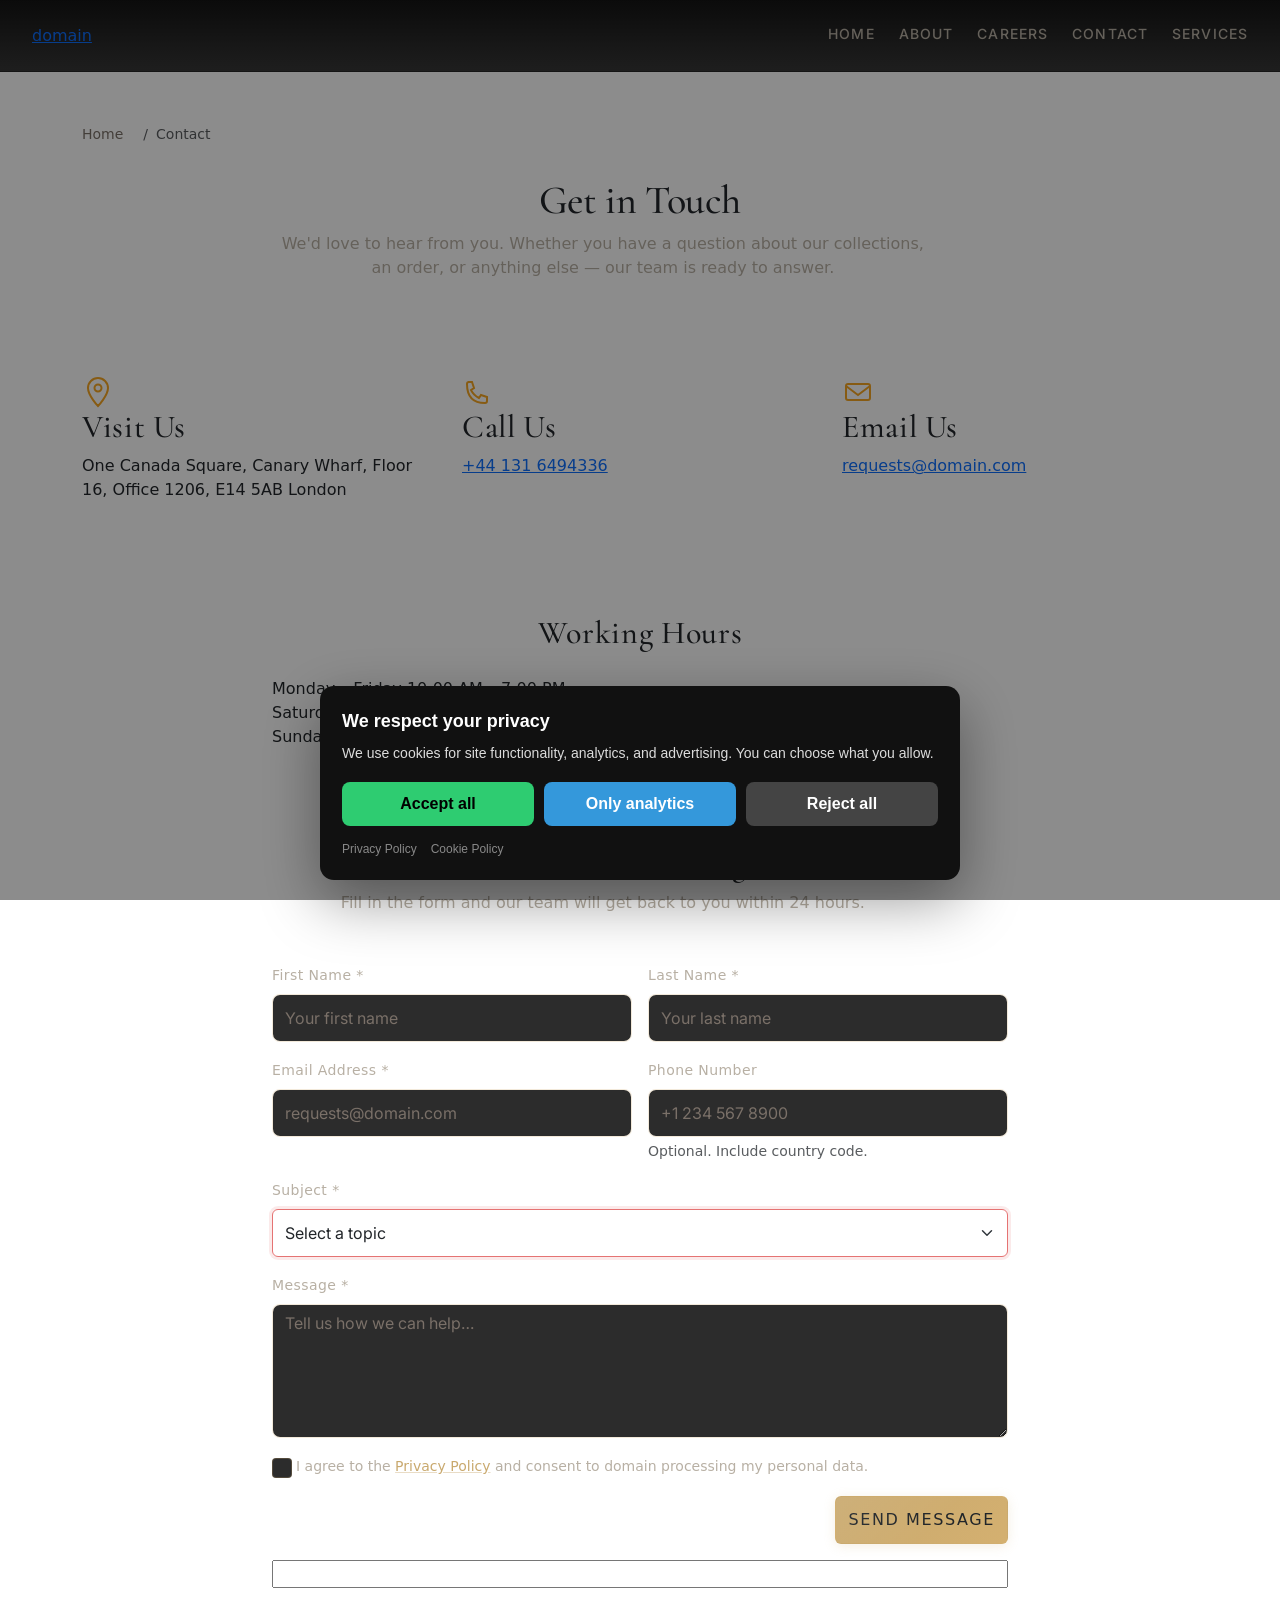
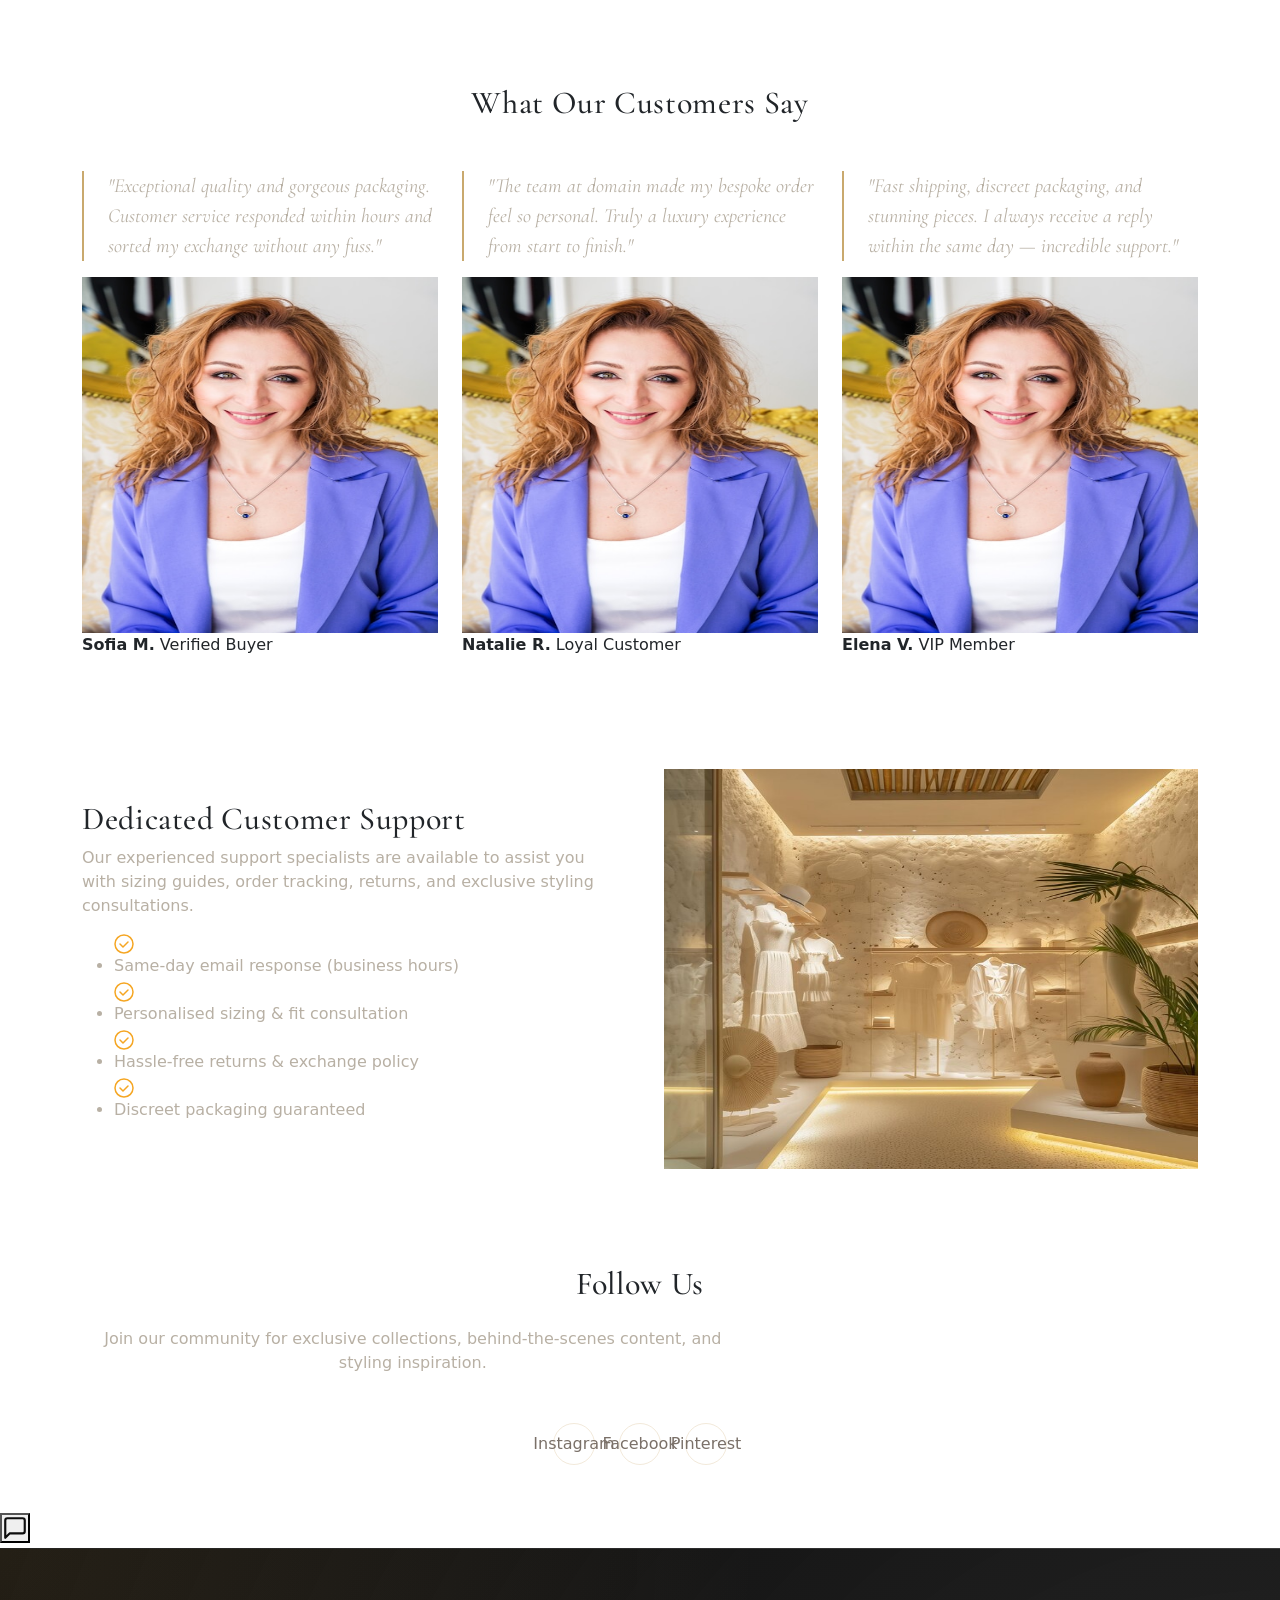
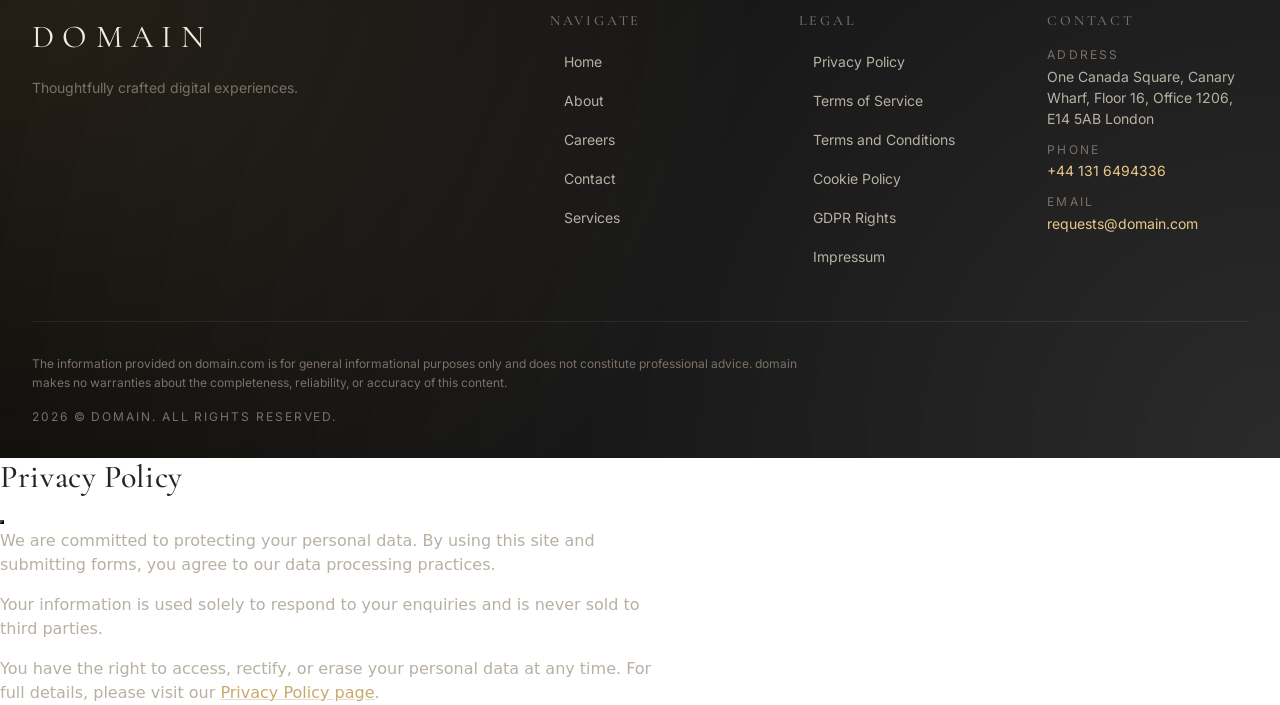
<file: contact.html>
<!DOCTYPE html><html lang="en"><head>
<script type="application/ld+json">
{
  "@context": "https://schema.org",
  "@graph": [
    {
      "@type": "Organization",
      "@id": "https://domain.com/#org",
      "name": "domain",
      "url": "https://domain.com",
      "email": "requests@domain.com",
      "telephone": "+44 131 6494336",
      "address": {
        "@type": "PostalAddress",
        "streetAddress": "One Canada Square, Canary Wharf, Floor 16, Office 1206, E14 5AB London"
      },
      "contactPoint": {
        "@type": "ContactPoint",
        "contactType": "customer support",
        "email": "requests@domain.com",
        "telephone": "+44 131 6494336"
      }
    },
    {
      "@type": "WebSite",
      "@id": "https://domain.com/#website",
      "url": "https://domain.com",
      "name": "domain",
      "publisher": {
        "@id": "https://domain.com/#org"
      }
    },
    {
      "@type": "WebPage",
      "@id": "https://domain.com/contact.html#webpage",
      "url": "https://domain.com/contact.html",
      "name": "Contact Us | domain – Luxury Lingerie",
      "isPartOf": {
        "@id": "https://domain.com/#website"
      },
      "about": {
        "@id": "https://domain.com/#org"
      },
      "inLanguage": "en",
      "description": "Get in touch with domain. Reach our customer support team, find our location, or send us a message. We",
      "mainEntity": {
        "@id": "https://domain.com/#org"
      }
    },
    {
      "@type": "BreadcrumbList",
      "@id": "https://domain.com/contact.html#breadcrumbs",
      "itemListElement": [
        {
          "@type": "ListItem",
          "position": 1,
          "name": "Home",
          "item": "https://domain.com"
        },
        {
          "@type": "ListItem",
          "position": 2,
          "name": "Contact.Html",
          "item": "https://domain.com/contact.html"
        }
      ]
    }
  ]
}
</script>
  <meta charset="UTF-8">
  <meta name="viewport" content="width=device-width, initial-scale=1.0">
  <title>Contact Us | domain – Luxury Lingerie</title>
  <meta name="description" content="Get in touch with domain. Reach our customer support team, find our location, or send us a message. We're here to help with your luxury lingerie needs.">
  <meta name="robots" content="index, follow">
  <link rel="canonical" href="https://domain.com/contact.html">
  <meta property="og:type" content="website">
  <meta property="og:title" content="Contact Us | domain – Luxury Lingerie">
  <meta property="og:description" content="Reach out to domain's customer support team. We're available to assist you with orders, returns, and styling advice.">
  <meta property="og:url" content="https://domain.com/contact.html">
  <meta property="og:site_name" content="domain">
  <meta property="og:image" content="https://images.unsplash.com/photo-1558618666-fcd25c85cd64?w=1200&amp;h=630&amp;fit=crop">
  <link rel="stylesheet" href="style.css">
  <link rel="icon" type="image/png" href="/favicon.png">
  <link rel="apple-touch-icon" href="/apple-touch-icon.png">
   <link rel="stylesheet" href="https://cdn.jsdelivr.net/npm/bootstrap@5.3.3/dist/css/bootstrap.min.css" integrity="sha384-QWTKZyjpPEjISv5WaRU9OFeRpok6YctnYmDr5pNlyT2bRjXh0JMhjY6hW+ALEwIH" crossorigin="anonymous">
  <link rel="stylesheet" href="https://unpkg.com/aos@2.3.4/dist/aos.css">
<link rel="stylesheet" href="./header-footer.css">
<link rel="stylesheet" href="./consent.css">
<script src="./consent.js"></script>
</head>
 <body>
<header class="dr-header" data-dr-variant="v1">
  <div class="dr-header-inner">
    <a class="dr-logo" href="./index.html" aria-label="domain">domain</a>

    <nav class="dr-nav" aria-label="Primary navigation">
      <ul class="dr-nav-list">
        <li class="dr-nav-item"><a class="dr-nav-link" href="./index.html">Home</a></li><li class="dr-nav-item"><a class="dr-nav-link" href="./about.html">About</a></li><li class="dr-nav-item"><a class="dr-nav-link" href="./careers.html">Careers</a></li><li class="dr-nav-item"><a class="dr-nav-link" href="./contact.html">Contact</a></li><li class="dr-nav-item"><a class="dr-nav-link" href="./services.html">Services</a></li>
      </ul>
    </nav>

    <button class="dr-burger" type="button" aria-label="Toggle menu" aria-expanded="false" aria-controls="dr-mobile-menu">
      <span></span><span></span><span></span>
    </button>
  </div>
</header>
<nav class="dr-mobile-menu" id="dr-mobile-menu" aria-label="Mobile navigation">
  <ul class="dr-mobile-nav-list">
    <li class="dr-nav-item"><a class="dr-nav-link" href="./index.html">Home</a></li><li class="dr-nav-item"><a class="dr-nav-link" href="./about.html">About</a></li><li class="dr-nav-item"><a class="dr-nav-link" href="./careers.html">Careers</a></li><li class="dr-nav-item"><a class="dr-nav-link" href="./contact.html">Contact</a></li><li class="dr-nav-item"><a class="dr-nav-link" href="./services.html">Services</a></li>
  </ul>
</nav>

  <main id="main-content" role="main">
   <section class="l-section c-contact-hero py-5" aria-labelledby="contact-heading">
    <div class="container">
     <nav aria-label="breadcrumb" class="mb-4">
      <ol class="breadcrumb c-breadcrumb">
       <li class="breadcrumb-item"><a href="/">Home</a></li>
       <li class="breadcrumb-item active" aria-current="page">Contact</li>
      </ol>
     </nav>
     <div class="row justify-content-center text-center">
      <div class="col-12 col-lg-8" data-aos="fade-up">
       <h1 id="contact-heading" class="c-contact-hero__title">Get in Touch</h1>
       <p class="c-contact-hero__subtitle">We'd love to hear from you. Whether you have a question about our collections, an order, or anything else — our team is ready to answer.</p>
      </div>
     </div>
    </div>
   </section>
   <section class="l-section c-contact-info py-4 py-md-5" aria-label="Contact Information">
    <div class="container">
     <div class="row g-4">
      <div class="col-12 col-md-4" data-aos="fade-up" data-aos-delay="0">
       <div class="c-info-card h-100">
        <div class="c-info-card__icon" aria-hidden="true">
         <svg width="32" height="32" viewBox="0 0 32 32" fill="none" xmlns="http://www.w3.org/2000/svg">
          <path d="M16 2C10.477 2 6 6.477 6 12c0 7.5 10 18 10 18s10-10.5 10-18c0-5.523-4.477-10-10-10zm0 13.5a3.5 3.5 0 110-7 3.5 3.5 0 010 7z" stroke="#F5A623" stroke-width="2" fill="none"></path>
         </svg>
        </div>
        <h2 class="c-info-card__title">Visit Us</h2>
        <address class="c-info-card__body">One Canada Square, Canary Wharf, Floor 16, Office 1206, E14 5AB London</address>
       </div>
      </div>
      <div class="col-12 col-md-4" data-aos="fade-up" data-aos-delay="100">
       <div class="c-info-card h-100">
        <div class="c-info-card__icon" aria-hidden="true">
         <svg width="32" height="32" viewBox="0 0 32 32" fill="none" xmlns="http://www.w3.org/2000/svg">
          <path d="M6 6h4l2 6-3 2a18 18 0 008 8l2-3 6 2v4a2 2 0 01-2 2C10.954 27 5 21.046 5 8a2 2 0 012-2z" stroke="#F5A623" stroke-width="2" fill="none"></path>
         </svg>
        </div>
        <h2 class="c-info-card__title">Call Us</h2>
        <p class="c-info-card__body"><a href="tel:+44 131 6494336" class="c-info-card__link">+44 131 6494336</a></p>
       </div>
      </div>
      <div class="col-12 col-md-4" data-aos="fade-up" data-aos-delay="200">
       <div class="c-info-card h-100">
        <div class="c-info-card__icon" aria-hidden="true">
         <svg width="32" height="32" viewBox="0 0 32 32" fill="none" xmlns="http://www.w3.org/2000/svg">
          <rect x="4" y="8" width="24" height="16" rx="2" stroke="#F5A623" stroke-width="2" fill="none"></rect> <path d="M4 10l12 9 12-9" stroke="#F5A623" stroke-width="2"></path>
         </svg>
        </div>
        <h2 class="c-info-card__title">Email Us</h2>
        <p class="c-info-card__body"><a href="mailto:requests@domain.com" class="c-info-card__link">requests@domain.com</a></p>
       </div>
      </div>
     </div>
    </div>
   </section>
   <section class="l-section c-working-hours py-4 py-md-5" aria-labelledby="hours-heading">
    <div class="container">
     <div class="row justify-content-center">
      <div class="col-12 col-lg-8" data-aos="fade-up">
       <h2 id="hours-heading" class="c-section-title text-center mb-4">Working Hours</h2>
       <div class="c-hours-table">
        <div class="c-hours-table__row">
         <span class="c-hours-table__day">Monday – Friday</span> <span class="c-hours-table__time">10:00 AM – 7:00 PM</span>
        </div>
        <div class="c-hours-table__row">
         <span class="c-hours-table__day">Saturday</span> <span class="c-hours-table__time">11:00 AM – 5:00 PM</span>
        </div>
        <div class="c-hours-table__row">
         <span class="c-hours-table__day">Sunday</span> <span class="c-hours-table__time">Closed</span>
        </div>
       </div>
      </div>
     </div>
    </div>
   </section>
   <section class="l-section c-contact-form-section py-4 py-md-5" aria-labelledby="form-heading">
    <div class="container">
     <div class="row justify-content-center">
      <div class="col-12 col-lg-8" data-aos="fade-up">
       <h2 id="form-heading" class="c-section-title text-center mb-2">Send Us a Message</h2>
       <p class="c-section-subtitle text-center mb-5">Fill in the form and our team will get back to you within 24 hours.</p>
       <form id="contact-form" class="c-form needs-validation" method="POST" action="thank_you.html" novalidate="" aria-label="Contact form">
        <div class="row g-3">
         <div class="col-12 col-md-6">
          <label for="contact-first-name" class="c-form__label form-label">First Name <span aria-hidden="true">*</span></label> <input type="text" id="contact-first-name" name="first_name" class="c-input form-control" placeholder="Your first name" required="" autocomplete="given-name" aria-required="true" aria-describedby="first-name-error">
          <div id="first-name-error" class="c-form__error invalid-feedback" role="alert">Please enter your first name.</div>
         </div>
         <div class="col-12 col-md-6">
          <label for="contact-last-name" class="c-form__label form-label">Last Name <span aria-hidden="true">*</span></label> <input type="text" id="contact-last-name" name="last_name" class="c-input form-control" placeholder="Your last name" required="" autocomplete="family-name" aria-required="true" aria-describedby="last-name-error">
          <div id="last-name-error" class="c-form__error invalid-feedback" role="alert">Please enter your last name.</div>
         </div>
         <div class="col-12 col-md-6">
          <label for="contact-email" class="c-form__label form-label">Email Address <span aria-hidden="true">*</span></label> <input type="email" id="contact-email" name="email" class="c-input form-control" placeholder="requests@domain.com" required="" autocomplete="email" aria-required="true" aria-describedby="email-error">
          <div id="email-error" class="c-form__error invalid-feedback" role="alert">Please enter a valid email address.</div>
         </div>
         <div class="col-12 col-md-6">
          <label for="contact-phone" class="c-form__label form-label">Phone Number</label> <input type="tel" id="contact-phone" name="phone" class="c-input form-control" placeholder="+1 234 567 8900" autocomplete="tel" aria-describedby="phone-hint">
          <div id="phone-hint" class="c-form__hint form-text">Optional. Include country code.</div>
         </div>
         <div class="col-12">
          <label for="contact-subject" class="c-form__label form-label">Subject <span aria-hidden="true">*</span></label> <select id="contact-subject" name="subject" class="c-input form-select" required="" aria-required="true" aria-describedby="subject-error"> <option value="" disabled="" selected="">Select a topic</option> <option value="order">Order Enquiry</option> <option value="returns">Returns &amp; Exchanges</option> <option value="sizing">Sizing Advice</option> <option value="wholesale">Wholesale &amp; Partnerships</option> <option value="other">Other</option> </select>
          <div id="subject-error" class="c-form__error invalid-feedback" role="alert">Please select a subject.</div>
         </div>
         <div class="col-12">
          <label for="contact-message" class="c-form__label form-label">Message <span aria-hidden="true">*</span></label> <textarea id="contact-message" name="message" class="c-input form-control c-form__textarea" placeholder="Tell us how we can help…" rows="5" required="" minlength="10" aria-required="true" aria-describedby="message-error"></textarea>
          <div id="message-error" class="c-form__error invalid-feedback" role="alert">Please enter a message (at least 10 characters).</div>
         </div>
         <div class="col-12">
          <div class="form-check c-form__check">
           <input type="checkbox" id="contact-consent" name="consent" class="form-check-input c-form__checkbox" required="" aria-required="true" aria-describedby="consent-error"> <label for="contact-consent" class="form-check-label c-form__check-label"> I agree to the <a href="/privacy.html" class="c-form__policy-link">Privacy Policy</a> and consent to domain processing my personal data. </label>
           <div id="consent-error" class="c-form__error invalid-feedback" role="alert">You must agree to the Privacy Policy to proceed.</div>
          </div>
         </div>
         <div class="col-12 col-md-auto ms-md-auto">
          <button type="submit" class="c-button c-button--primary btn w-100" id="contact-submit">Send Message</button>
         </div>
        </div>
       </form>
      </div>
     </div>
    </div>
   </section>
   <section class="l-section c-testimonials py-4 py-md-5" aria-labelledby="testimonials-heading">
    <div class="container">
     <h2 id="testimonials-heading" class="c-section-title text-center mb-5" data-aos="fade-up">What Our Customers Say</h2>
     <div class="row g-4">
      <div class="col-12 col-md-4" data-aos="fade-up" data-aos-delay="0">
       <figure class="c-testimonial-card h-100">
        <blockquote class="c-testimonial-card__quote">"Exceptional quality and gorgeous packaging. Customer service responded within hours and sorted my exchange without any fuss."</blockquote>
        <figcaption class="c-testimonial-card__author">
         <div class="c-testimonial-card__avatar-wrap">
          <div class="ratio ratio-1x1 c-testimonial-card__avatar">
           <img src="img/2309.jpg" alt="Portrait of customer Sofia M." width="80" height="80" loading="lazy">
          </div>
         </div>
         <div>
          <strong class="c-testimonial-card__name">Sofia M.</strong> <span class="c-testimonial-card__role">Verified Buyer</span>
         </div>
        </figcaption>
       </figure>
      </div>
      <div class="col-12 col-md-4" data-aos="fade-up" data-aos-delay="100">
       <figure class="c-testimonial-card h-100">
        <blockquote class="c-testimonial-card__quote">"The team at domain made my bespoke order feel so personal. Truly a luxury experience from start to finish."</blockquote>
        <figcaption class="c-testimonial-card__author">
         <div class="c-testimonial-card__avatar-wrap">
          <div class="ratio ratio-1x1 c-testimonial-card__avatar">
           <img src="img/2309.jpg" alt="Portrait of customer Natalie R." width="80" height="80" loading="lazy">
          </div>
         </div>
         <div>
          <strong class="c-testimonial-card__name">Natalie R.</strong> <span class="c-testimonial-card__role">Loyal Customer</span>
         </div>
        </figcaption>
       </figure>
      </div>
      <div class="col-12 col-md-4" data-aos="fade-up" data-aos-delay="200">
       <figure class="c-testimonial-card h-100">
        <blockquote class="c-testimonial-card__quote">"Fast shipping, discreet packaging, and stunning pieces. I always receive a reply within the same day — incredible support."</blockquote>
        <figcaption class="c-testimonial-card__author">
         <div class="c-testimonial-card__avatar-wrap">
          <div class="ratio ratio-1x1 c-testimonial-card__avatar">
           <img src="img/2309.jpg" alt="Portrait of customer Elena V." width="80" height="80" loading="lazy">
          </div>
         </div>
         <div>
          <strong class="c-testimonial-card__name">Elena V.</strong> <span class="c-testimonial-card__role">VIP Member</span>
         </div>
        </figcaption>
       </figure>
      </div>
     </div>
    </div>
   </section>
   <section class="l-section c-support py-4 py-md-5" aria-labelledby="support-heading">
    <div class="container">
     <div class="row align-items-center g-5">
      <div class="col-12 col-md-6" data-aos="fade-right">
       <h2 id="support-heading" class="c-section-title">Dedicated Customer Support</h2>
       <p class="c-support__body">Our experienced support specialists are available to assist you with sizing guides, order tracking, returns, and exclusive styling consultations.</p>
       <ul class="c-support__list" role="list">
        <li class="c-support__item">
         <svg class="c-support__icon" width="20" height="20" viewBox="0 0 20 20" fill="none" aria-hidden="true">
          <circle cx="10" cy="10" r="9" stroke="#F5A623" stroke-width="1.5"></circle> <path d="M6 10l3 3 5-5" stroke="#F5A623" stroke-width="1.5" stroke-linecap="round" stroke-linejoin="round"></path>
         </svg>
         Same-day email response (business hours)
        </li>
        <li class="c-support__item">
         <svg class="c-support__icon" width="20" height="20" viewBox="0 0 20 20" fill="none" aria-hidden="true">
          <circle cx="10" cy="10" r="9" stroke="#F5A623" stroke-width="1.5"></circle> <path d="M6 10l3 3 5-5" stroke="#F5A623" stroke-width="1.5" stroke-linecap="round" stroke-linejoin="round"></path>
         </svg>
         Personalised sizing &amp; fit consultation
        </li>
        <li class="c-support__item">
         <svg class="c-support__icon" width="20" height="20" viewBox="0 0 20 20" fill="none" aria-hidden="true">
          <circle cx="10" cy="10" r="9" stroke="#F5A623" stroke-width="1.5"></circle> <path d="M6 10l3 3 5-5" stroke="#F5A623" stroke-width="1.5" stroke-linecap="round" stroke-linejoin="round"></path>
         </svg>
         Hassle-free returns &amp; exchange policy
        </li>
        <li class="c-support__item">
         <svg class="c-support__icon" width="20" height="20" viewBox="0 0 20 20" fill="none" aria-hidden="true">
          <circle cx="10" cy="10" r="9" stroke="#F5A623" stroke-width="1.5"></circle> <path d="M6 10l3 3 5-5" stroke="#F5A623" stroke-width="1.5" stroke-linecap="round" stroke-linejoin="round"></path>
         </svg>
         Discreet packaging guaranteed
        </li>
       </ul>
      </div>
      <div class="col-12 col-md-6" data-aos="fade-left">
       <div class="ratio ratio-4x3 c-support__image-wrap">
        <img src="img/100738.jpg" alt="Luxury lingerie boutique interior, elegant display, soft amber lighting" width="800" height="600" loading="lazy">
       </div>
      </div>
     </div>
    </div>
   </section>
   <section class="l-section c-social py-4 py-md-5" aria-labelledby="social-heading">
    <div class="container">
     <h2 id="social-heading" class="c-section-title text-center mb-4" data-aos="fade-up">Follow Us</h2>
     <p class="c-social__subtitle text-center mb-5" data-aos="fade-up" data-aos-delay="50">Join our community for exclusive collections, behind-the-scenes content, and styling inspiration.</p>
     <div class="row justify-content-center g-4" data-aos="fade-up" data-aos-delay="100">
      <div class="col-auto">
       <a href="https://www.instagram.com/veloirnoir" class="c-social__link" target="_blank" rel="noopener noreferrer" aria-label="Follow domain on Instagram (opens in new tab)"> 
        <svg class="c-social__icon" width="28" height="28" viewBox="0 0 24 24" fill="none" aria-hidden="true">
         <rect x="2" y="2" width="20" height="20" rx="5" stroke="#F5A623" stroke-width="1.8"></rect> <circle cx="12" cy="12" r="4.5" stroke="#F5A623" stroke-width="1.8"></circle> <circle cx="17.5" cy="6.5" r="1" fill="#F5A623"></circle>
        </svg> Instagram 
       </a>
      </div>
      <div class="col-auto">
       <a href="https://www.facebook.com/veloirnoir" class="c-social__link" target="_blank" rel="noopener noreferrer" aria-label="Follow domain on Facebook (opens in new tab)"> 
        <svg class="c-social__icon" width="28" height="28" viewBox="0 0 24 24" fill="none" aria-hidden="true">
         <rect x="2" y="2" width="20" height="20" rx="5" stroke="#F5A623" stroke-width="1.8"></rect> <path d="M13 21v-8h2.5l.5-3H13V8.5c0-.83.67-1.5 1.5-1.5H16V4h-2a4 4 0 00-4 4v2H8v3h2v8" stroke="#F5A623" stroke-width="1.8" stroke-linecap="round" stroke-linejoin="round"></path>
        </svg> Facebook 
       </a>
      </div>
      <div class="col-auto">
       <a href="https://www.pinterest.com/veloirnoir" class="c-social__link" target="_blank" rel="noopener noreferrer" aria-label="Follow domain on Pinterest (opens in new tab)"> 
        <svg class="c-social__icon" width="28" height="28" viewBox="0 0 24 24" fill="none" aria-hidden="true">
         <circle cx="12" cy="12" r="10" stroke="#F5A623" stroke-width="1.8"></circle> <path d="M9 16.5c.6-2 1-3.5 1-5.5 0-1.5.8-2 1.8-2s1.7.8 1.7 2c0 1.5-1 3.5-1 5M12 9c.5-1.5 1.5-2.5 2.5-2.5" stroke="#F5A623" stroke-width="1.8" stroke-linecap="round"></path>
        </svg> Pinterest 
       </a>
      </div>
     </div>
    </div>
   </section>
  </main>
  <div id="chatbot-widget" class="c-chatbot" role="complementary" aria-label="Live chat support widget">
   <button id="chatbot-toggle" class="c-chatbot__toggle" type="button" aria-expanded="false" aria-controls="chatbot-panel" aria-label="Open live chat">
    <svg width="26" height="26" viewBox="0 0 24 24" fill="none" aria-hidden="true">
     <path d="M21 15a2 2 0 01-2 2H7l-4 4V5a2 2 0 012-2h14a2 2 0 012 2z" stroke="#0D0D0D" stroke-width="2" stroke-linecap="round" stroke-linejoin="round"></path>
    </svg>
   </button>
   <div id="chatbot-panel" class="c-chatbot__panel" role="dialog" aria-modal="true" aria-labelledby="chatbot-panel-title" hidden="">
    <div class="c-chatbot__header">
     <span id="chatbot-panel-title" class="c-chatbot__title">domain Support</span>
     <button class="c-chatbot__close" type="button" aria-label="Close live chat" id="chatbot-close">
      <svg width="18" height="18" viewBox="0 0 18 18" fill="none" aria-hidden="true">
       <path d="M2 2l14 14M16 2L2 16" stroke="#F5A623" stroke-width="2" stroke-linecap="round"></path>
      </svg>
     </button>
    </div>
    <div class="c-chatbot__body">
     <p class="c-chatbot__message c-chatbot__message--bot">Hello! Welcome to domain. How can we assist you today?</p>
     <p class="c-chatbot__message c-chatbot__message--bot">You can ask about orders, sizing, returns, or our collections.</p>
    </div>
    <div class="c-chatbot__footer">
     <input type="text" class="c-chatbot__input" placeholder="Type your message…" aria-label="Chat message input" id="chatbot-input">
     <button type="button" class="c-chatbot__send" aria-label="Send message" id="chatbot-send">
      <svg width="18" height="18" viewBox="0 0 24 24" fill="none" aria-hidden="true">
       <path d="M22 2L11 13M22 2l-7 20-4-9-9-4 20-7z" stroke="#0D0D0D" stroke-width="2" stroke-linecap="round" stroke-linejoin="round"></path>
      </svg>
     </button>
    </div>
   </div>
  </div>
  <footer class="dr-footer" aria-label="Site footer">
  <div class="dr-footer-inner">
    <div class="dr-footer-top">
      <div class="dr-footer-brand">
        <div class="dr-footer-logo" aria-label="domain">domain</div>
        <p class="dr-footer-tagline">Thoughtfully crafted digital experiences.</p>
      </div>
      <div class="dr-footer-nav-wrap">
        <nav class="dr-footer-nav" aria-label="Primary navigation">
          <h2 class="dr-footer-heading">Navigate</h2>
          <ul class="dr-footer-list">
            <li class="dr-footer-item"><a href="./index.html" class="dr-footer-link">Home</a></li>
            <li class="dr-footer-item"><a href="./about.html" class="dr-footer-link">About</a></li>
            <li class="dr-footer-item"><a href="./careers.html" class="dr-footer-link">Careers</a></li>
            <li class="dr-footer-item"><a href="./contact.html" class="dr-footer-link">Contact</a></li>
            <li class="dr-footer-item"><a href="./services.html" class="dr-footer-link">Services</a></li>
          </ul>
        </nav>
        <nav class="dr-footer-legal" aria-label="Legal navigation">
          <h2 class="dr-footer-heading">Legal</h2>
          <ul class="dr-footer-list dr-footer-list-legal">
            <li class="dr-footer-item"><a href="./privacy.html" class="dr-footer-link">Privacy Policy</a></li>
            <li class="dr-footer-item"><a href="./terms_of_services.html" class="dr-footer-link">Terms of Service</a></li>
            <li class="dr-footer-item"><a href="./terms_and_conditions.html" class="dr-footer-link">Terms and Conditions</a></li>
            <li class="dr-footer-item"><a href="./cookie_policy.html" class="dr-footer-link">Cookie Policy</a></li>
            <li class="dr-footer-item"><a href="./gdpr-rights.html" class="dr-footer-link">GDPR Rights</a></li>
            <li class="dr-footer-item"><a href="./impressum.html" class="dr-footer-link">Impressum</a></li>
          </ul>
        </nav>
        <section class="dr-footer-contact" aria-label="Contact information">
          <h2 class="dr-footer-heading">Contact</h2>
          <ul class="dr-footer-contact-list">
            <li class="dr-footer-contact-item"><span class="dr-footer-contact-label">Address</span><span class="dr-footer-contact-value">One Canada Square, Canary Wharf, Floor 16, Office 1206, E14 5AB London</span></li>
            <li class="dr-footer-contact-item"><span class="dr-footer-contact-label">Phone</span><a href="tel:+44 131 6494336" class="dr-footer-contact-link">+44 131 6494336</a></li>
            <li class="dr-footer-contact-item"><span class="dr-footer-contact-label">Email</span><a href="mailto:requests@domain.com" class="dr-footer-contact-link">requests@domain.com</a></li>
          </ul>
        </section>
      </div>
    </div>
    <div class="dr-footer-bottom">
      <p class="dr-footer-disclaimer">The information provided on domain.com is for general informational purposes only and does not constitute professional advice. domain makes no warranties about the completeness, reliability, or accuracy of this content.</p>
      <div class="dr-footer-bottom-bar">
        <p class="dr-footer-meta"><span class="dr-year"></span> © domain. All rights reserved.</p>
      </div>
    </div>
  </div>
</footer>
  
 
  
  

<script src="script.js" defer=""></script>
<script src="https://unpkg.com/aos@2.3.4/dist/aos.js"></script>
<script>
if (typeof AOS !== "undefined" && !window.__AOS_INITIALIZED__) {
  AOS.init({ once: true, duration: 700, easing: "ease-out-cubic" });
  window.__AOS_INITIALIZED__ = true;
}
</script>
<script src="./header-footer.js"></script>
</body></html>
</file>
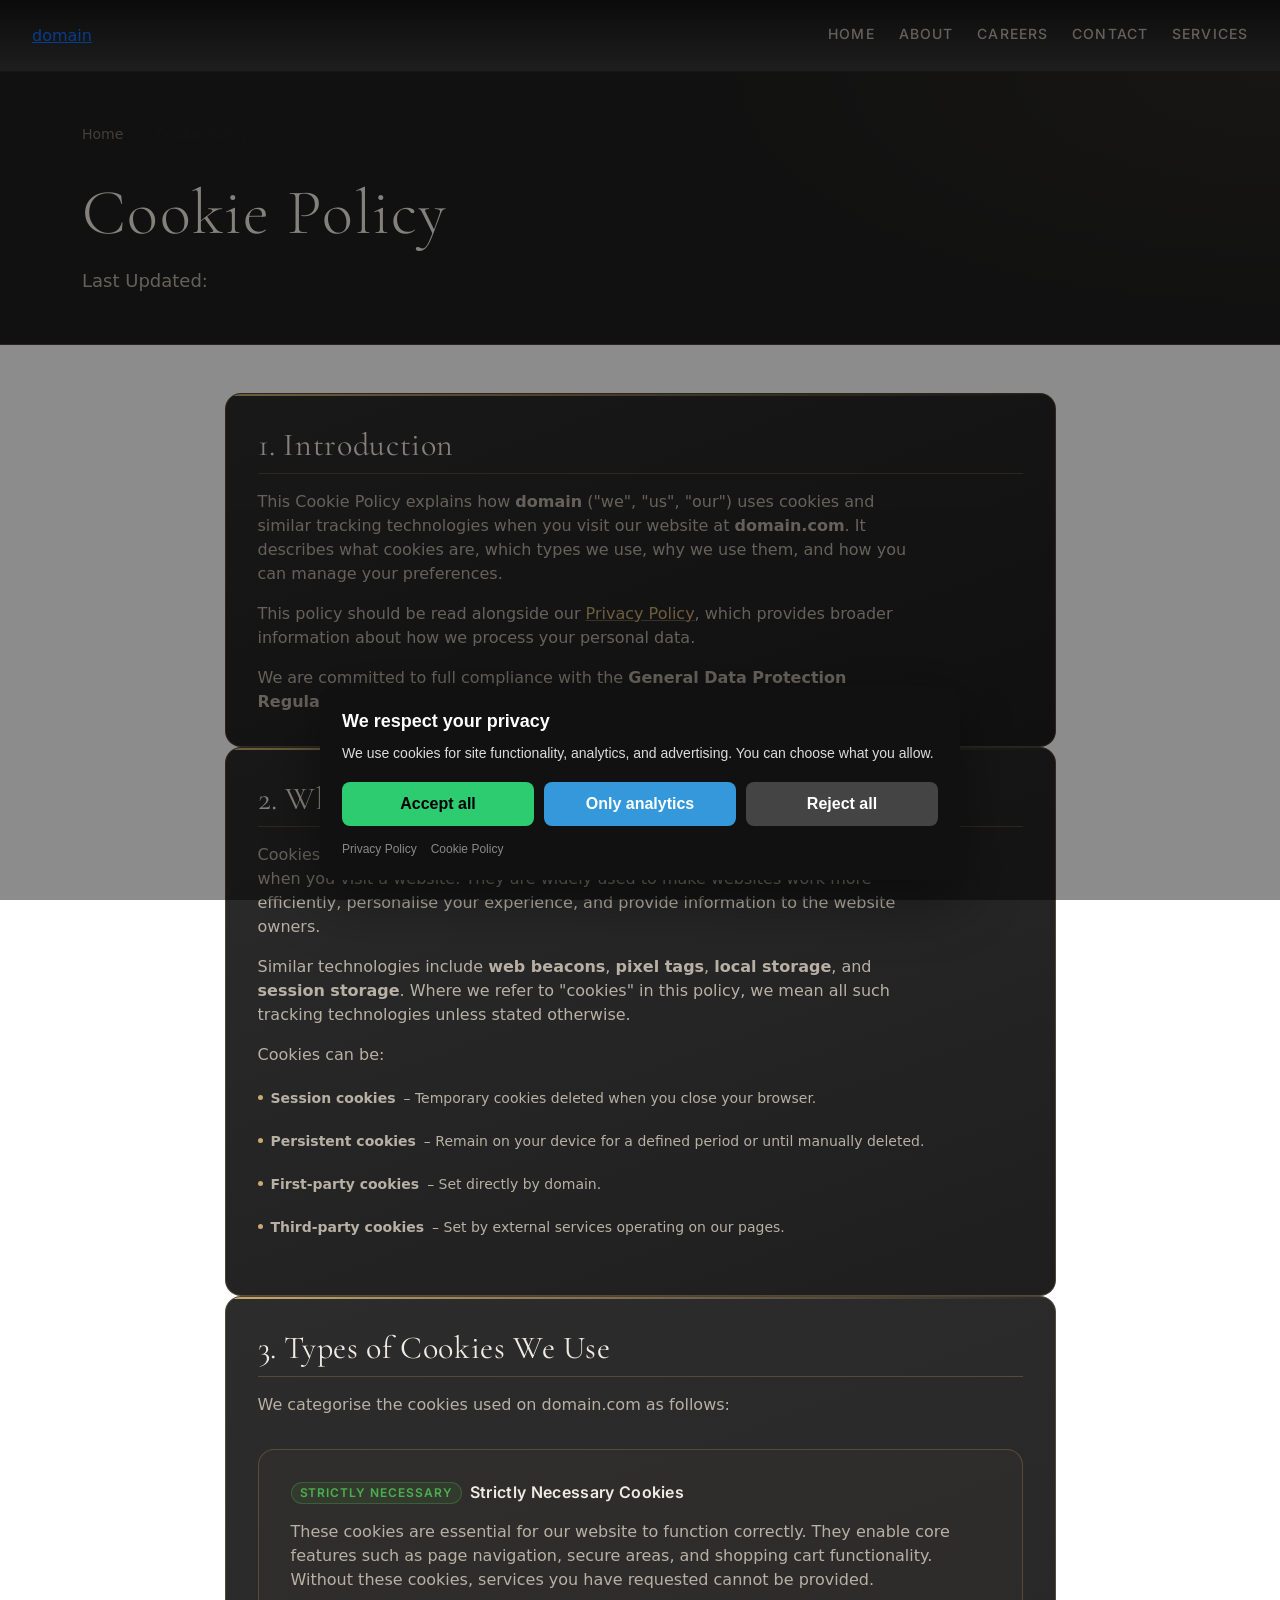
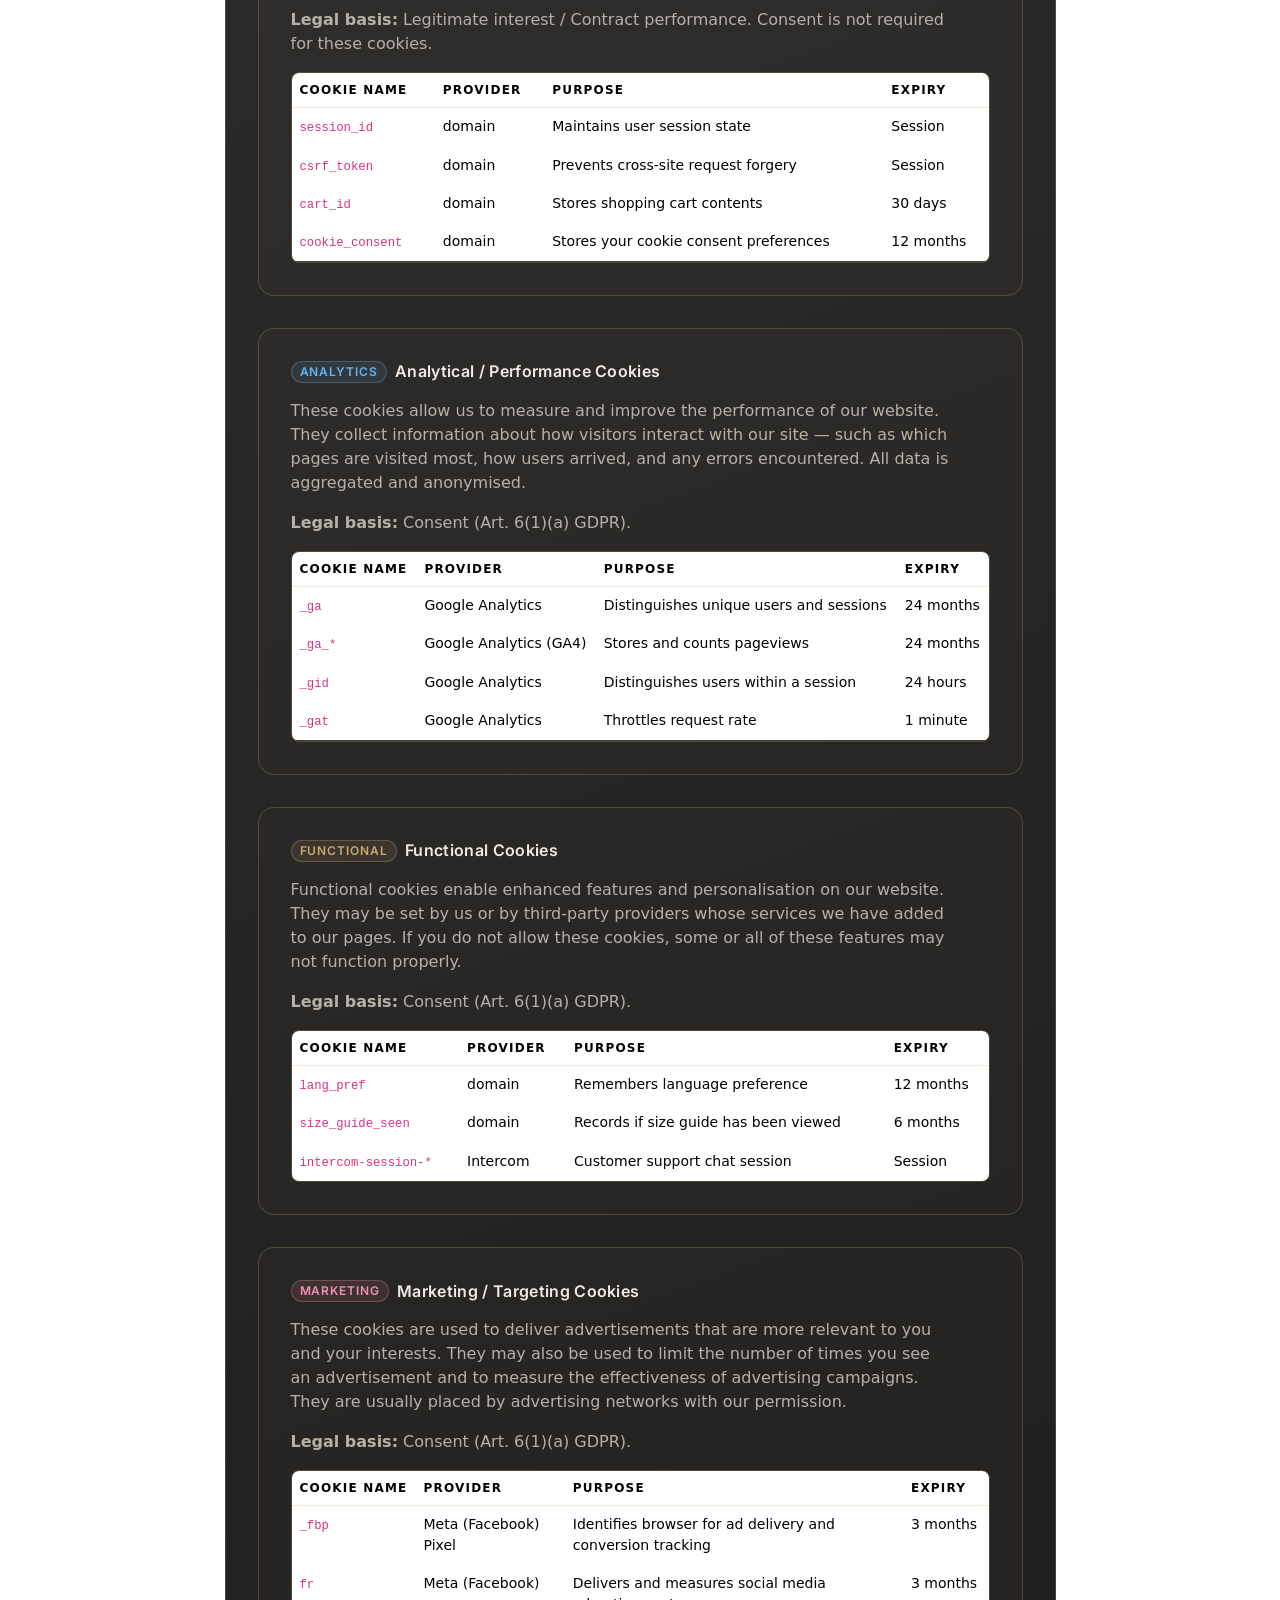
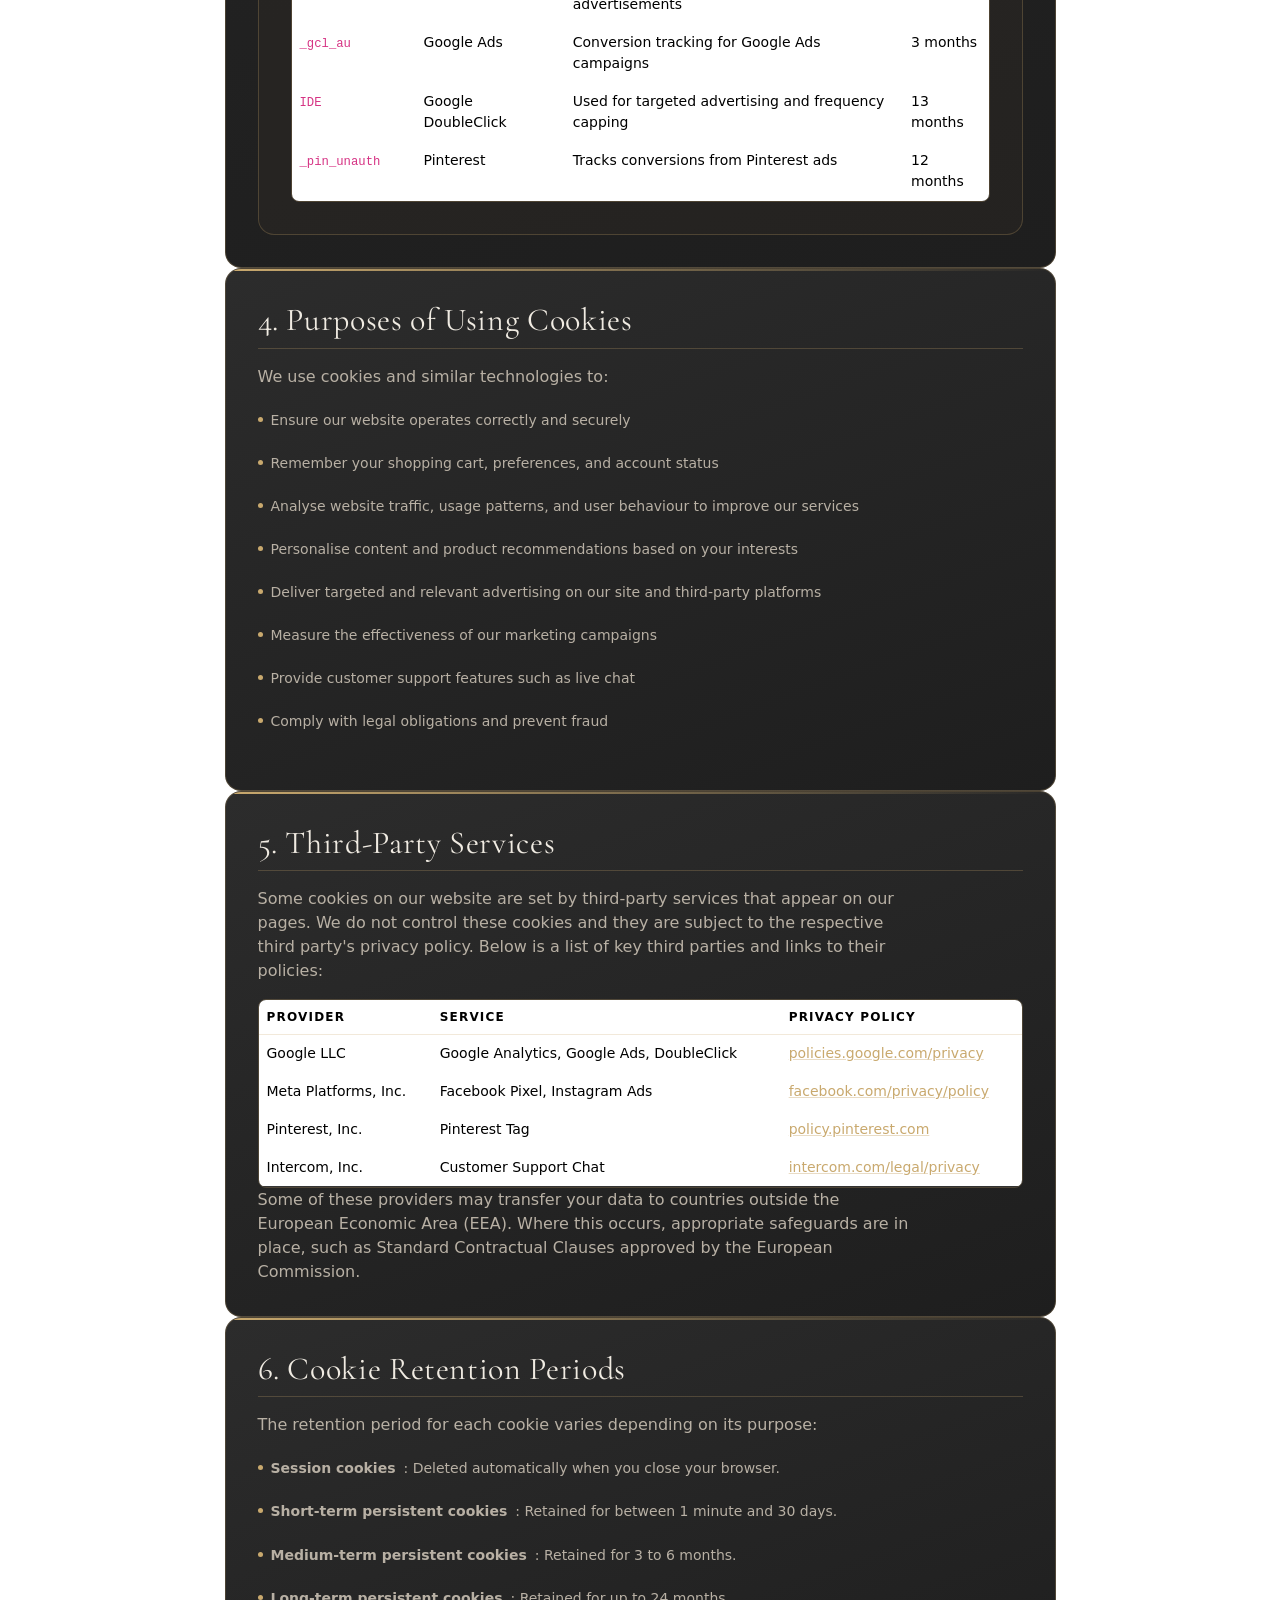
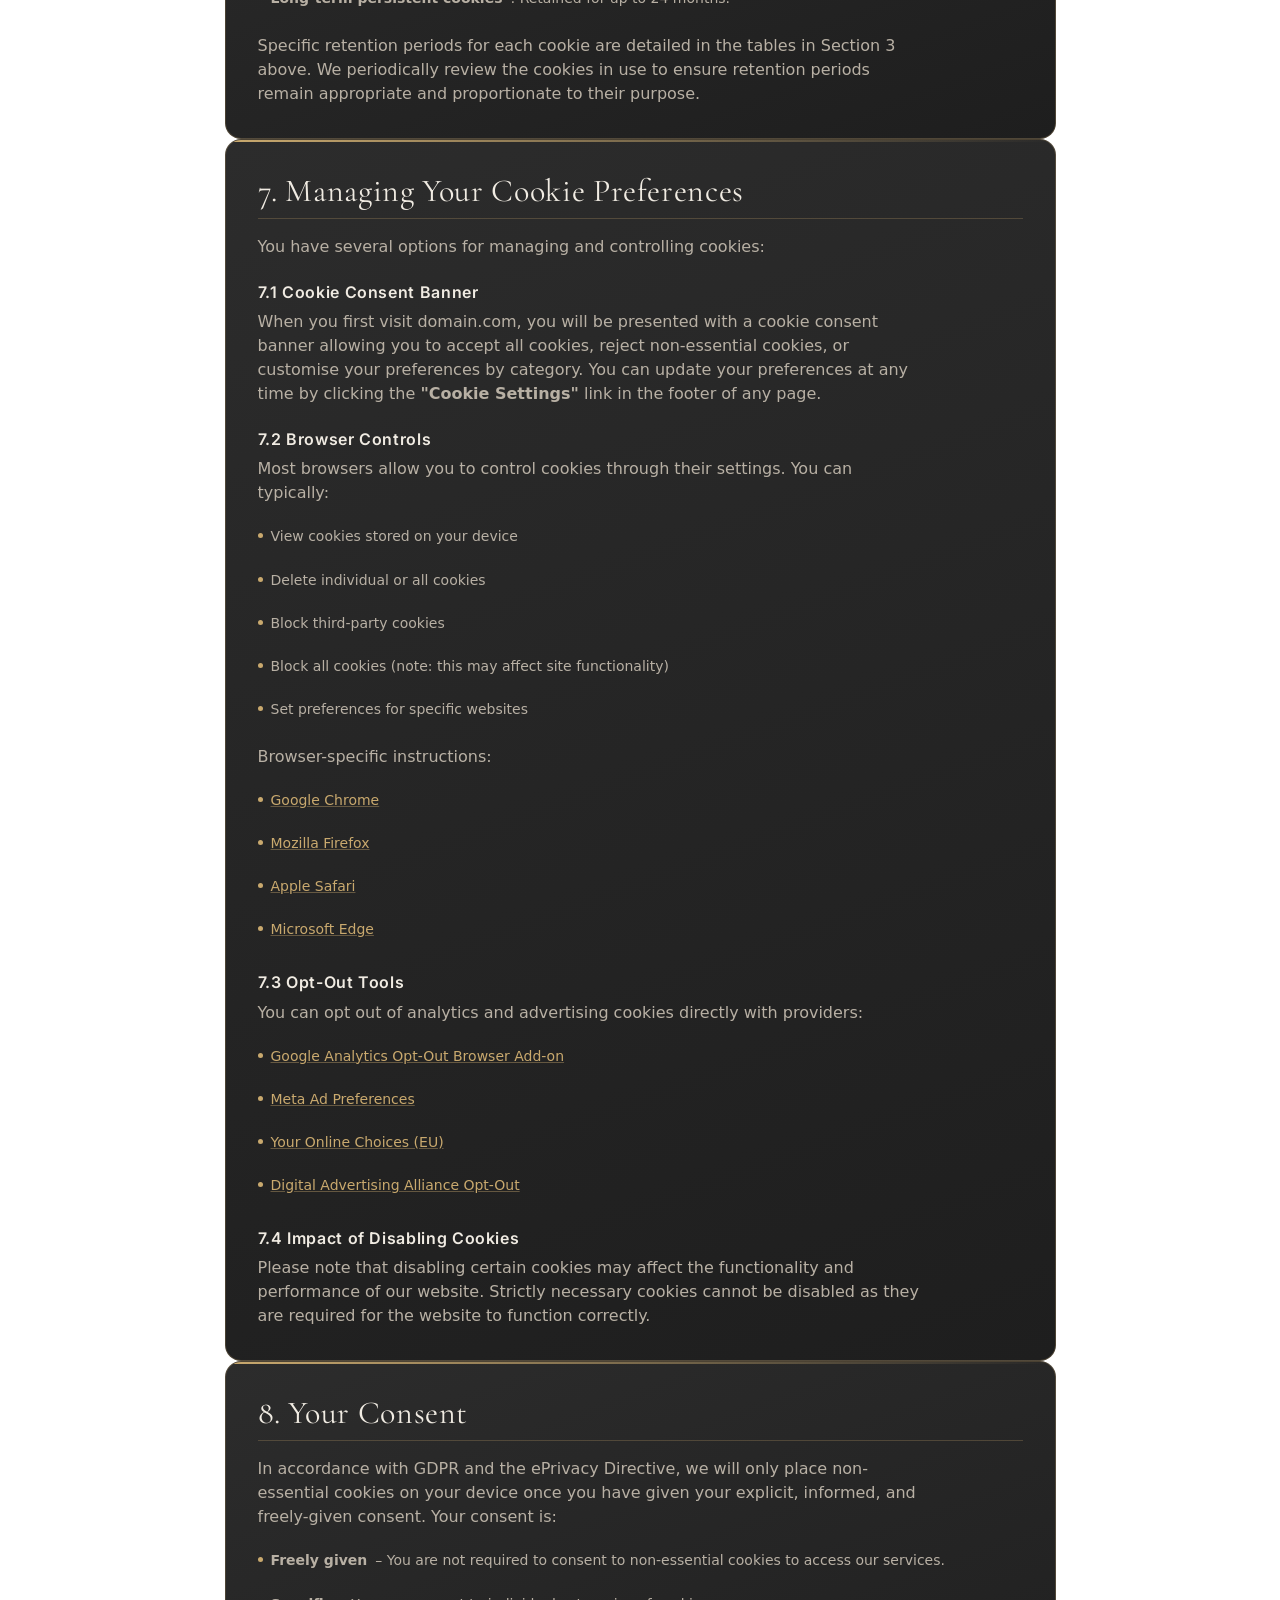
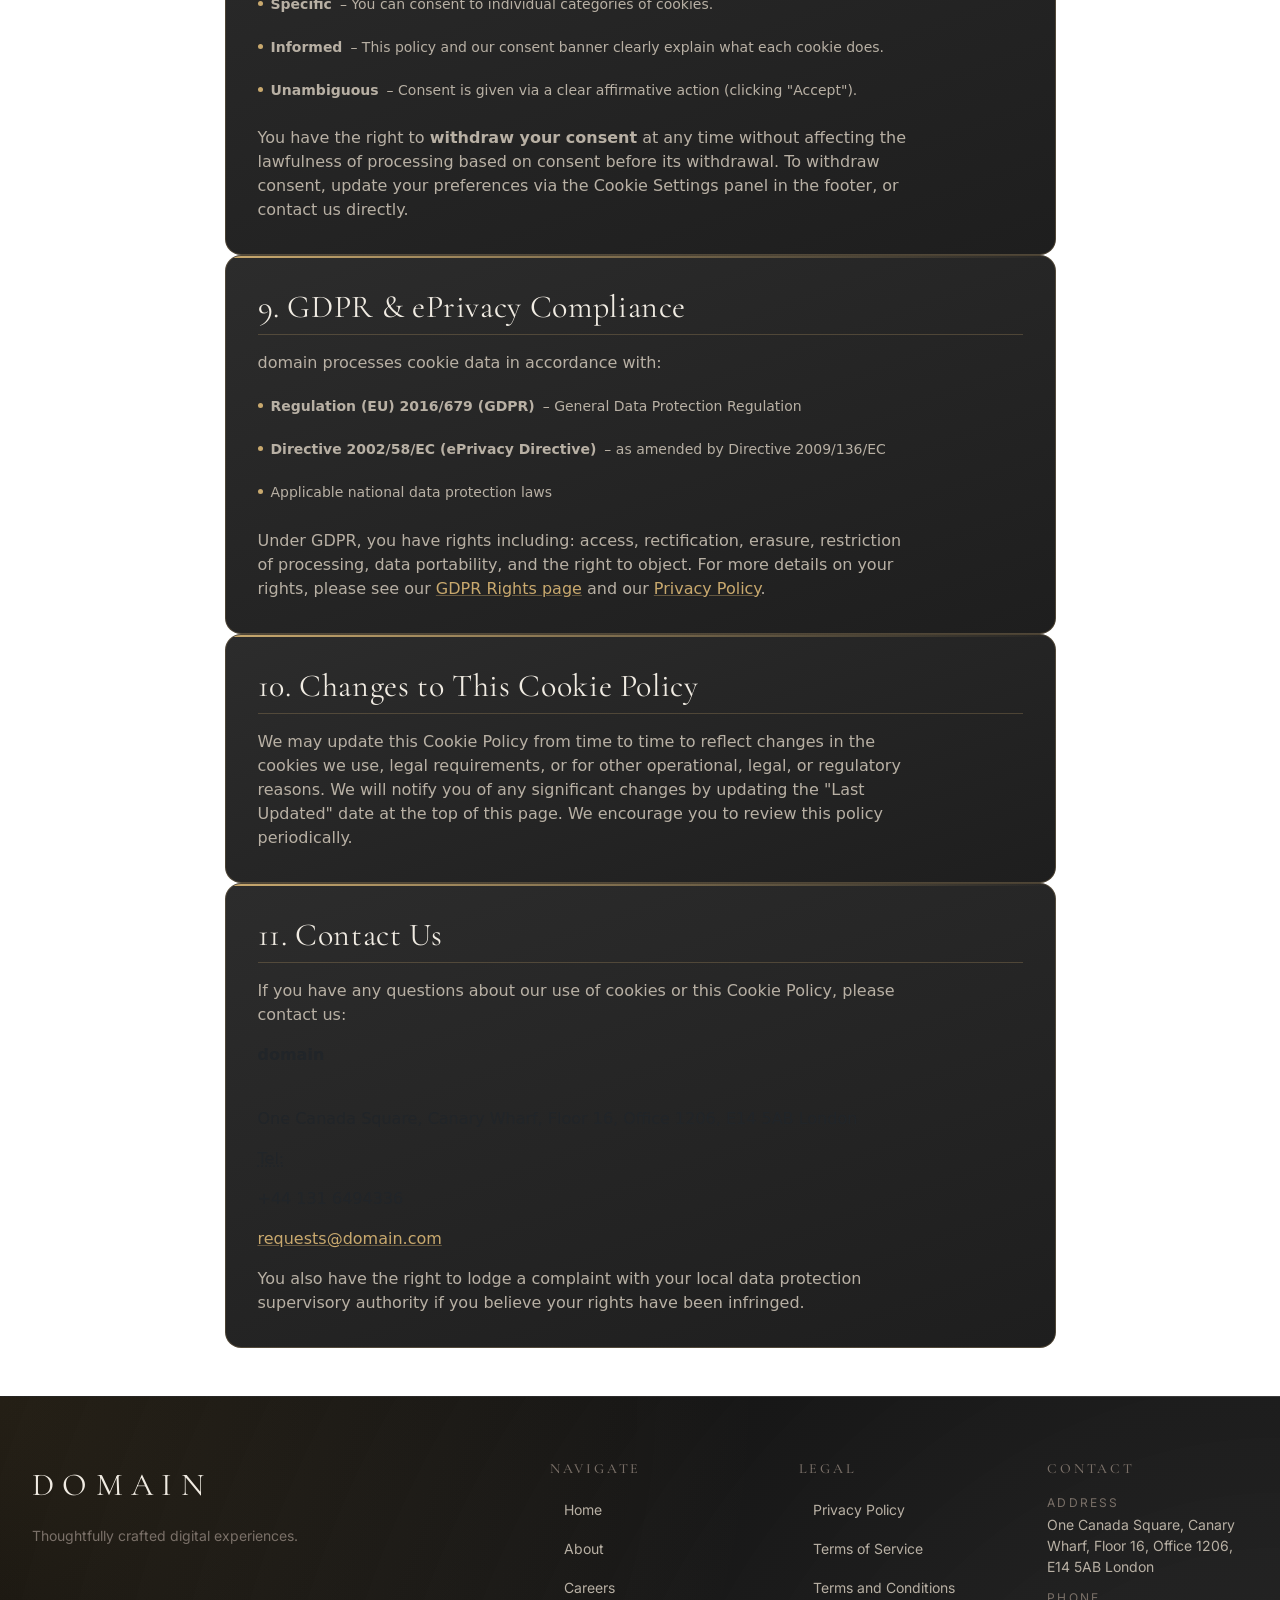
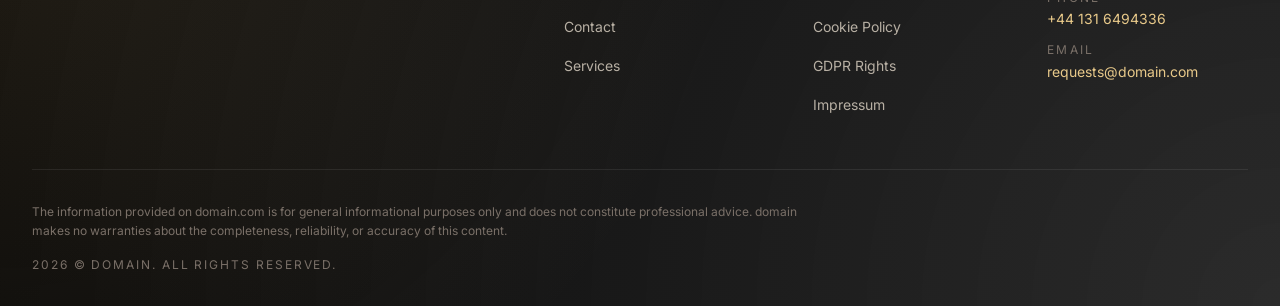
<file: cookie_policy.html>
<!DOCTYPE html><html lang="en"><head>
<script type="application/ld+json">
{
  "@context": "https://schema.org",
  "@graph": [
    {
      "@type": "Organization",
      "@id": "https://domain.com/#org",
      "name": "domain",
      "url": "https://domain.com",
      "email": "requests@domain.com",
      "telephone": "+44 131 6494336",
      "address": {
        "@type": "PostalAddress",
        "streetAddress": "One Canada Square, Canary Wharf, Floor 16, Office 1206, E14 5AB London"
      },
      "contactPoint": {
        "@type": "ContactPoint",
        "contactType": "customer support",
        "email": "requests@domain.com",
        "telephone": "+44 131 6494336"
      }
    },
    {
      "@type": "WebSite",
      "@id": "https://domain.com/#website",
      "url": "https://domain.com",
      "name": "domain",
      "publisher": {
        "@id": "https://domain.com/#org"
      }
    },
    {
      "@type": "WebPage",
      "@id": "https://domain.com/cookie_policy.html#webpage",
      "url": "https://domain.com/cookie_policy.html",
      "name": "Cookie Policy | domain – Luxury Lingerie",
      "isPartOf": {
        "@id": "https://domain.com/#website"
      },
      "about": {
        "@id": "https://domain.com/#org"
      },
      "inLanguage": "en",
      "description": "Learn how domain uses cookies on our website, including types of cookies, third-party services, retention periods, and how to manage your cookie preferences."
    },
    {
      "@type": "BreadcrumbList",
      "@id": "https://domain.com/cookie_policy.html#breadcrumbs",
      "itemListElement": [
        {
          "@type": "ListItem",
          "position": 1,
          "name": "Home",
          "item": "https://domain.com"
        },
        {
          "@type": "ListItem",
          "position": 2,
          "name": "Cookie Policy.Html",
          "item": "https://domain.com/cookie_policy.html"
        }
      ]
    }
  ]
}
</script>
  <meta charset="UTF-8">
  <meta name="viewport" content="width=device-width, initial-scale=1.0">
  <title>Cookie Policy | domain – Luxury Lingerie</title>
  <meta name="description" content="Learn how domain uses cookies on our website, including types of cookies, third-party services, retention periods, and how to manage your cookie preferences.">
  <meta name="robots" content="index, follow">
  <link rel="canonical" href="https://domain.com/cookie_policy.html">
  <meta property="og:type" content="website">
  <meta property="og:title" content="Cookie Policy | domain">
  <meta property="og:description" content="Understand how domain uses cookies to enhance your browsing experience and comply with GDPR and ePrivacy Directive.">
  <meta property="og:url" content="https://domain.com/cookie_policy.html">
  <meta property="og:site_name" content="domain">
  <link rel="stylesheet" href="style.css">
  <link rel="icon" type="image/png" href="/favicon.png">
  <link rel="apple-touch-icon" href="/apple-touch-icon.png">
   <link rel="stylesheet" href="https://cdn.jsdelivr.net/npm/bootstrap@5.3.3/dist/css/bootstrap.min.css" integrity="sha384-QWTKZyjpPEjISv5WaRU9OFeRpok6YctnYmDr5pNlyT2bRjXh0JMhjY6hW+ALEwIH" crossorigin="anonymous">
  <link rel="stylesheet" href="https://unpkg.com/aos@2.3.4/dist/aos.css">
<link rel="stylesheet" href="./header-footer.css">
<link rel="stylesheet" href="./consent.css">
<script src="./consent.js"></script>
</head>
 <body>
<header class="dr-header" data-dr-variant="v1">
  <div class="dr-header-inner">
    <a class="dr-logo" href="./index.html" aria-label="domain">domain</a>

    <nav class="dr-nav" aria-label="Primary navigation">
      <ul class="dr-nav-list">
        <li class="dr-nav-item"><a class="dr-nav-link" href="./index.html">Home</a></li><li class="dr-nav-item"><a class="dr-nav-link" href="./about.html">About</a></li><li class="dr-nav-item"><a class="dr-nav-link" href="./careers.html">Careers</a></li><li class="dr-nav-item"><a class="dr-nav-link" href="./contact.html">Contact</a></li><li class="dr-nav-item"><a class="dr-nav-link" href="./services.html">Services</a></li>
      </ul>
    </nav>

    <button class="dr-burger" type="button" aria-label="Toggle menu" aria-expanded="false" aria-controls="dr-mobile-menu">
      <span></span><span></span><span></span>
    </button>
  </div>
</header>
<nav class="dr-mobile-menu" id="dr-mobile-menu" aria-label="Mobile navigation">
  <ul class="dr-mobile-nav-list">
    <li class="dr-nav-item"><a class="dr-nav-link" href="./index.html">Home</a></li><li class="dr-nav-item"><a class="dr-nav-link" href="./about.html">About</a></li><li class="dr-nav-item"><a class="dr-nav-link" href="./careers.html">Careers</a></li><li class="dr-nav-item"><a class="dr-nav-link" href="./contact.html">Contact</a></li><li class="dr-nav-item"><a class="dr-nav-link" href="./services.html">Services</a></li>
  </ul>
</nav>

  <main id="main-content" role="main">
   <section class="l-section l-section--page-hero py-5" aria-labelledby="page-title">
    <div class="container">
     <nav aria-label="breadcrumb">
      <ol class="breadcrumb">
       <li class="breadcrumb-item"><a href="/">Home</a></li>
       <li class="breadcrumb-item active" aria-current="page">Cookie Policy</li>
      </ol>
     </nav>
     <h1 id="page-title" class="c-page-title" data-aos="fade-up">Cookie Policy</h1>
     <p class="c-page-subtitle" data-aos="fade-up" data-aos-delay="100">Last Updated: <!-- TODO: Last Updated --></p>
    </div>
   </section>
   <section class="l-section py-4 py-md-5" aria-labelledby="intro-heading">
    <div class="container">
     <div class="row justify-content-center">
      <div class="col-12 col-lg-9">
       <div class="c-policy-block" data-aos="fade-up">
        <h2 id="intro-heading" class="c-policy-block__title">1. Introduction</h2>
        <p>This Cookie Policy explains how <strong>domain</strong> ("we", "us", "our") uses cookies and similar tracking technologies when you visit our website at <strong>domain.com</strong>. It describes what cookies are, which types we use, why we use them, and how you can manage your preferences.</p>
        <p>This policy should be read alongside our <a href="privacy.html" class="c-link">Privacy Policy</a>, which provides broader information about how we process your personal data.</p>
        <p>We are committed to full compliance with the <strong>General Data Protection Regulation (GDPR)</strong> and the <strong>ePrivacy Directive (EU Cookie Law)</strong>.</p>
       </div>
       <div class="c-policy-block" data-aos="fade-up">
        <h2 class="c-policy-block__title">2. What Are Cookies?</h2>
        <p>Cookies are small text files placed on your device (computer, smartphone, tablet) when you visit a website. They are widely used to make websites work more efficiently, personalise your experience, and provide information to the website owners.</p>
        <p>Similar technologies include <strong>web beacons</strong>, <strong>pixel tags</strong>, <strong>local storage</strong>, and <strong>session storage</strong>. Where we refer to "cookies" in this policy, we mean all such tracking technologies unless stated otherwise.</p>
        <p>Cookies can be:</p>
        <ul class="c-policy-list">
         <li><strong>Session cookies</strong> – Temporary cookies deleted when you close your browser.</li>
         <li><strong>Persistent cookies</strong> – Remain on your device for a defined period or until manually deleted.</li>
         <li><strong>First-party cookies</strong> – Set directly by domain.</li>
         <li><strong>Third-party cookies</strong> – Set by external services operating on our pages.</li>
        </ul>
       </div>
       <div class="c-policy-block" data-aos="fade-up">
        <h2 class="c-policy-block__title">3. Types of Cookies We Use</h2>
        <p>We categorise the cookies used on domain.com as follows:</p>
        <div class="c-cookie-category" data-aos="fade-up" data-aos-delay="50">
         <h3 class="c-cookie-category__name"><span class="c-cookie-badge c-cookie-badge--necessary" aria-label="Strictly Necessary">Strictly Necessary</span> Strictly Necessary Cookies</h3>
         <p>These cookies are essential for our website to function correctly. They enable core features such as page navigation, secure areas, and shopping cart functionality. Without these cookies, services you have requested cannot be provided.</p>
         <p><strong>Legal basis:</strong> Legitimate interest / Contract performance. Consent is not required for these cookies.</p>
         <div class="table-responsive">
          <table class="c-cookie-table table" aria-label="Strictly Necessary Cookies">
           <thead>
            <tr>
             <th scope="col">Cookie Name</th>
             <th scope="col">Provider</th>
             <th scope="col">Purpose</th>
             <th scope="col">Expiry</th>
            </tr>
           </thead>
           <tbody>
            <tr>
             <td><code>session_id</code></td>
             <td>domain</td>
             <td>Maintains user session state</td>
             <td>Session</td>
            </tr>
            <tr>
             <td><code>csrf_token</code></td>
             <td>domain</td>
             <td>Prevents cross-site request forgery</td>
             <td>Session</td>
            </tr>
            <tr>
             <td><code>cart_id</code></td>
             <td>domain</td>
             <td>Stores shopping cart contents</td>
             <td>30 days</td>
            </tr>
            <tr>
             <td><code>cookie_consent</code></td>
             <td>domain</td>
             <td>Stores your cookie consent preferences</td>
             <td>12 months</td>
            </tr>
           </tbody>
          </table>
         </div>
        </div>
        <div class="c-cookie-category" data-aos="fade-up" data-aos-delay="100">
         <h3 class="c-cookie-category__name"><span class="c-cookie-badge c-cookie-badge--analytics" aria-label="Analytics">Analytics</span> Analytical / Performance Cookies</h3>
         <p>These cookies allow us to measure and improve the performance of our website. They collect information about how visitors interact with our site — such as which pages are visited most, how users arrived, and any errors encountered. All data is aggregated and anonymised.</p>
         <p><strong>Legal basis:</strong> Consent (Art. 6(1)(a) GDPR).</p>
         <div class="table-responsive">
          <table class="c-cookie-table table" aria-label="Analytics Cookies">
           <thead>
            <tr>
             <th scope="col">Cookie Name</th>
             <th scope="col">Provider</th>
             <th scope="col">Purpose</th>
             <th scope="col">Expiry</th>
            </tr>
           </thead>
           <tbody>
            <tr>
             <td><code>_ga</code></td>
             <td>Google Analytics</td>
             <td>Distinguishes unique users and sessions</td>
             <td>24 months</td>
            </tr>
            <tr>
             <td><code>_ga_*</code></td>
             <td>Google Analytics (GA4)</td>
             <td>Stores and counts pageviews</td>
             <td>24 months</td>
            </tr>
            <tr>
             <td><code>_gid</code></td>
             <td>Google Analytics</td>
             <td>Distinguishes users within a session</td>
             <td>24 hours</td>
            </tr>
            <tr>
             <td><code>_gat</code></td>
             <td>Google Analytics</td>
             <td>Throttles request rate</td>
             <td>1 minute</td>
            </tr>
           </tbody>
          </table>
         </div>
        </div>
        <div class="c-cookie-category" data-aos="fade-up" data-aos-delay="150">
         <h3 class="c-cookie-category__name"><span class="c-cookie-badge c-cookie-badge--functional" aria-label="Functional">Functional</span> Functional Cookies</h3>
         <p>Functional cookies enable enhanced features and personalisation on our website. They may be set by us or by third-party providers whose services we have added to our pages. If you do not allow these cookies, some or all of these features may not function properly.</p>
         <p><strong>Legal basis:</strong> Consent (Art. 6(1)(a) GDPR).</p>
         <div class="table-responsive">
          <table class="c-cookie-table table" aria-label="Functional Cookies">
           <thead>
            <tr>
             <th scope="col">Cookie Name</th>
             <th scope="col">Provider</th>
             <th scope="col">Purpose</th>
             <th scope="col">Expiry</th>
            </tr>
           </thead>
           <tbody>
            <tr>
             <td><code>lang_pref</code></td>
             <td>domain</td>
             <td>Remembers language preference</td>
             <td>12 months</td>
            </tr>
            <tr>
             <td><code>size_guide_seen</code></td>
             <td>domain</td>
             <td>Records if size guide has been viewed</td>
             <td>6 months</td>
            </tr>
            <tr>
             <td><code>intercom-session-*</code></td>
             <td>Intercom</td>
             <td>Customer support chat session</td>
             <td>Session</td>
            </tr>
           </tbody>
          </table>
         </div>
        </div>
        <div class="c-cookie-category" data-aos="fade-up" data-aos-delay="200">
         <h3 class="c-cookie-category__name"><span class="c-cookie-badge c-cookie-badge--marketing" aria-label="Marketing">Marketing</span> Marketing / Targeting Cookies</h3>
         <p>These cookies are used to deliver advertisements that are more relevant to you and your interests. They may also be used to limit the number of times you see an advertisement and to measure the effectiveness of advertising campaigns. They are usually placed by advertising networks with our permission.</p>
         <p><strong>Legal basis:</strong> Consent (Art. 6(1)(a) GDPR).</p>
         <div class="table-responsive">
          <table class="c-cookie-table table" aria-label="Marketing Cookies">
           <thead>
            <tr>
             <th scope="col">Cookie Name</th>
             <th scope="col">Provider</th>
             <th scope="col">Purpose</th>
             <th scope="col">Expiry</th>
            </tr>
           </thead>
           <tbody>
            <tr>
             <td><code>_fbp</code></td>
             <td>Meta (Facebook) Pixel</td>
             <td>Identifies browser for ad delivery and conversion tracking</td>
             <td>3 months</td>
            </tr>
            <tr>
             <td><code>fr</code></td>
             <td>Meta (Facebook)</td>
             <td>Delivers and measures social media advertisements</td>
             <td>3 months</td>
            </tr>
            <tr>
             <td><code>_gcl_au</code></td>
             <td>Google Ads</td>
             <td>Conversion tracking for Google Ads campaigns</td>
             <td>3 months</td>
            </tr>
            <tr>
             <td><code>IDE</code></td>
             <td>Google DoubleClick</td>
             <td>Used for targeted advertising and frequency capping</td>
             <td>13 months</td>
            </tr>
            <tr>
             <td><code>_pin_unauth</code></td>
             <td>Pinterest</td>
             <td>Tracks conversions from Pinterest ads</td>
             <td>12 months</td>
            </tr>
           </tbody>
          </table>
         </div>
        </div>
       </div>
       <div class="c-policy-block" data-aos="fade-up">
        <h2 class="c-policy-block__title">4. Purposes of Using Cookies</h2>
        <p>We use cookies and similar technologies to:</p>
        <ul class="c-policy-list">
         <li>Ensure our website operates correctly and securely</li>
         <li>Remember your shopping cart, preferences, and account status</li>
         <li>Analyse website traffic, usage patterns, and user behaviour to improve our services</li>
         <li>Personalise content and product recommendations based on your interests</li>
         <li>Deliver targeted and relevant advertising on our site and third-party platforms</li>
         <li>Measure the effectiveness of our marketing campaigns</li>
         <li>Provide customer support features such as live chat</li>
         <li>Comply with legal obligations and prevent fraud</li>
        </ul>
       </div>
       <div class="c-policy-block" data-aos="fade-up">
        <h2 class="c-policy-block__title">5. Third-Party Services</h2>
        <p>Some cookies on our website are set by third-party services that appear on our pages. We do not control these cookies and they are subject to the respective third party's privacy policy. Below is a list of key third parties and links to their policies:</p>
        <div class="table-responsive">
         <table class="c-cookie-table table" aria-label="Third-Party Cookie Providers">
          <thead>
           <tr>
            <th scope="col">Provider</th>
            <th scope="col">Service</th>
            <th scope="col">Privacy Policy</th>
           </tr>
          </thead>
          <tbody>
           <tr>
            <td>Google LLC</td>
            <td>Google Analytics, Google Ads, DoubleClick</td>
            <td><a href="https://policies.google.com/privacy" class="c-link" target="_blank" rel="noopener noreferrer">policies.google.com/privacy</a></td>
           </tr>
           <tr>
            <td>Meta Platforms, Inc.</td>
            <td>Facebook Pixel, Instagram Ads</td>
            <td><a href="https://www.facebook.com/privacy/policy" class="c-link" target="_blank" rel="noopener noreferrer">facebook.com/privacy/policy</a></td>
           </tr>
           <tr>
            <td>Pinterest, Inc.</td>
            <td>Pinterest Tag</td>
            <td><a href="https://policy.pinterest.com/en/privacy-policy" class="c-link" target="_blank" rel="noopener noreferrer">policy.pinterest.com</a></td>
           </tr>
           <tr>
            <td>Intercom, Inc.</td>
            <td>Customer Support Chat</td>
            <td><a href="https://www.intercom.com/legal/privacy" class="c-link" target="_blank" rel="noopener noreferrer">intercom.com/legal/privacy</a></td>
           </tr>
          </tbody>
         </table>
        </div>
        <p>Some of these providers may transfer your data to countries outside the European Economic Area (EEA). Where this occurs, appropriate safeguards are in place, such as Standard Contractual Clauses approved by the European Commission.</p>
       </div>
       <div class="c-policy-block" data-aos="fade-up">
        <h2 class="c-policy-block__title">6. Cookie Retention Periods</h2>
        <p>The retention period for each cookie varies depending on its purpose:</p>
        <ul class="c-policy-list">
         <li><strong>Session cookies</strong>: Deleted automatically when you close your browser.</li>
         <li><strong>Short-term persistent cookies</strong>: Retained for between 1 minute and 30 days.</li>
         <li><strong>Medium-term persistent cookies</strong>: Retained for 3 to 6 months.</li>
         <li><strong>Long-term persistent cookies</strong>: Retained for up to 24 months.</li>
        </ul>
        <p>Specific retention periods for each cookie are detailed in the tables in Section 3 above. We periodically review the cookies in use to ensure retention periods remain appropriate and proportionate to their purpose.</p>
       </div>
       <div class="c-policy-block" data-aos="fade-up">
        <h2 class="c-policy-block__title">7. Managing Your Cookie Preferences</h2>
        <p>You have several options for managing and controlling cookies:</p>
        <h3 class="c-policy-block__subtitle">7.1 Cookie Consent Banner</h3>
        <p>When you first visit domain.com, you will be presented with a cookie consent banner allowing you to accept all cookies, reject non-essential cookies, or customise your preferences by category. You can update your preferences at any time by clicking the <strong>"Cookie Settings"</strong> link in the footer of any page.</p>
        <h3 class="c-policy-block__subtitle">7.2 Browser Controls</h3>
        <p>Most browsers allow you to control cookies through their settings. You can typically:</p>
        <ul class="c-policy-list">
         <li>View cookies stored on your device</li>
         <li>Delete individual or all cookies</li>
         <li>Block third-party cookies</li>
         <li>Block all cookies (note: this may affect site functionality)</li>
         <li>Set preferences for specific websites</li>
        </ul>
        <p>Browser-specific instructions:</p>
        <ul class="c-policy-list">
         <li><a href="https://support.google.com/chrome/answer/95647" class="c-link" target="_blank" rel="noopener noreferrer">Google Chrome</a></li>
         <li><a href="https://support.mozilla.org/en-US/kb/enhanced-tracking-protection-firefox-desktop" class="c-link" target="_blank" rel="noopener noreferrer">Mozilla Firefox</a></li>
         <li><a href="https://support.apple.com/en-gb/guide/safari/sfri11471/mac" class="c-link" target="_blank" rel="noopener noreferrer">Apple Safari</a></li>
         <li><a href="https://support.microsoft.com/en-us/microsoft-edge/delete-cookies-in-microsoft-edge-63947406-40ac-c3b8-57b9-2a946a29ae09" class="c-link" target="_blank" rel="noopener noreferrer">Microsoft Edge</a></li>
        </ul>
        <h3 class="c-policy-block__subtitle">7.3 Opt-Out Tools</h3>
        <p>You can opt out of analytics and advertising cookies directly with providers:</p>
        <ul class="c-policy-list">
         <li><a href="https://tools.google.com/dlpage/gaoptout" class="c-link" target="_blank" rel="noopener noreferrer">Google Analytics Opt-Out Browser Add-on</a></li>
         <li><a href="https://www.facebook.com/adpreferences/ad_settings" class="c-link" target="_blank" rel="noopener noreferrer">Meta Ad Preferences</a></li>
         <li><a href="https://youronlinechoices.eu/" class="c-link" target="_blank" rel="noopener noreferrer">Your Online Choices (EU)</a></li>
         <li><a href="https://optout.aboutads.info/" class="c-link" target="_blank" rel="noopener noreferrer">Digital Advertising Alliance Opt-Out</a></li>
        </ul>
        <h3 class="c-policy-block__subtitle">7.4 Impact of Disabling Cookies</h3>
        <p>Please note that disabling certain cookies may affect the functionality and performance of our website. Strictly necessary cookies cannot be disabled as they are required for the website to function correctly.</p>
       </div>
       <div class="c-policy-block" data-aos="fade-up">
        <h2 class="c-policy-block__title">8. Your Consent</h2>
        <p>In accordance with GDPR and the ePrivacy Directive, we will only place non-essential cookies on your device once you have given your explicit, informed, and freely-given consent. Your consent is:</p>
        <ul class="c-policy-list">
         <li><strong>Freely given</strong> – You are not required to consent to non-essential cookies to access our services.</li>
         <li><strong>Specific</strong> – You can consent to individual categories of cookies.</li>
         <li><strong>Informed</strong> – This policy and our consent banner clearly explain what each cookie does.</li>
         <li><strong>Unambiguous</strong> – Consent is given via a clear affirmative action (clicking "Accept").</li>
        </ul>
        <p>You have the right to <strong>withdraw your consent</strong> at any time without affecting the lawfulness of processing based on consent before its withdrawal. To withdraw consent, update your preferences via the Cookie Settings panel in the footer, or contact us directly.</p>
       </div>
       <div class="c-policy-block" data-aos="fade-up">
        <h2 class="c-policy-block__title">9. GDPR &amp; ePrivacy Compliance</h2>
        <p>domain processes cookie data in accordance with:</p>
        <ul class="c-policy-list">
         <li><strong>Regulation (EU) 2016/679 (GDPR)</strong> – General Data Protection Regulation</li>
         <li><strong>Directive 2002/58/EC (ePrivacy Directive)</strong> – as amended by Directive 2009/136/EC</li>
         <li>Applicable national data protection laws</li>
        </ul>
        <p>Under GDPR, you have rights including: access, rectification, erasure, restriction of processing, data portability, and the right to object. For more details on your rights, please see our <a href="gdpr-rights.html" class="c-link">GDPR Rights page</a> and our <a href="privacy.html" class="c-link">Privacy Policy</a>.</p>
       </div>
       <div class="c-policy-block" data-aos="fade-up">
        <h2 class="c-policy-block__title">10. Changes to This Cookie Policy</h2>
        <p>We may update this Cookie Policy from time to time to reflect changes in the cookies we use, legal requirements, or for other operational, legal, or regulatory reasons. We will notify you of any significant changes by updating the "Last Updated" date at the top of this page. We encourage you to review this policy periodically.</p>
       </div>
       <div class="c-policy-block" data-aos="fade-up">
        <h2 class="c-policy-block__title">11. Contact Us</h2>
        <p>If you have any questions about our use of cookies or this Cookie Policy, please contact us:</p>
        <address class="c-contact-info"><strong>domain</strong>
         <br>
         One Canada Square, Canary Wharf, Floor 16, Office 1206, E14 5AB London
         <br>
         <abbr title="Telephone">Tel:</abbr> +44 131 6494336
         <br>
         <a href="mailto:requests@domain.com" class="c-link">requests@domain.com</a></address>
        <p>You also have the right to lodge a complaint with your local data protection supervisory authority if you believe your rights have been infringed.</p>
       </div>
      </div>
     </div>
    </div>
   </section>
  </main>
  <footer class="dr-footer" aria-label="Site footer">
  <div class="dr-footer-inner">
    <div class="dr-footer-top">
      <div class="dr-footer-brand">
        <div class="dr-footer-logo" aria-label="domain">domain</div>
        <p class="dr-footer-tagline">Thoughtfully crafted digital experiences.</p>
      </div>
      <div class="dr-footer-nav-wrap">
        <nav class="dr-footer-nav" aria-label="Primary navigation">
          <h2 class="dr-footer-heading">Navigate</h2>
          <ul class="dr-footer-list">
            <li class="dr-footer-item"><a href="./index.html" class="dr-footer-link">Home</a></li>
            <li class="dr-footer-item"><a href="./about.html" class="dr-footer-link">About</a></li>
            <li class="dr-footer-item"><a href="./careers.html" class="dr-footer-link">Careers</a></li>
            <li class="dr-footer-item"><a href="./contact.html" class="dr-footer-link">Contact</a></li>
            <li class="dr-footer-item"><a href="./services.html" class="dr-footer-link">Services</a></li>
          </ul>
        </nav>
        <nav class="dr-footer-legal" aria-label="Legal navigation">
          <h2 class="dr-footer-heading">Legal</h2>
          <ul class="dr-footer-list dr-footer-list-legal">
            <li class="dr-footer-item"><a href="./privacy.html" class="dr-footer-link">Privacy Policy</a></li>
            <li class="dr-footer-item"><a href="./terms_of_services.html" class="dr-footer-link">Terms of Service</a></li>
            <li class="dr-footer-item"><a href="./terms_and_conditions.html" class="dr-footer-link">Terms and Conditions</a></li>
            <li class="dr-footer-item"><a href="./cookie_policy.html" class="dr-footer-link">Cookie Policy</a></li>
            <li class="dr-footer-item"><a href="./gdpr-rights.html" class="dr-footer-link">GDPR Rights</a></li>
            <li class="dr-footer-item"><a href="./impressum.html" class="dr-footer-link">Impressum</a></li>
          </ul>
        </nav>
        <section class="dr-footer-contact" aria-label="Contact information">
          <h2 class="dr-footer-heading">Contact</h2>
          <ul class="dr-footer-contact-list">
            <li class="dr-footer-contact-item"><span class="dr-footer-contact-label">Address</span><span class="dr-footer-contact-value">One Canada Square, Canary Wharf, Floor 16, Office 1206, E14 5AB London</span></li>
            <li class="dr-footer-contact-item"><span class="dr-footer-contact-label">Phone</span><a href="tel:+44 131 6494336" class="dr-footer-contact-link">+44 131 6494336</a></li>
            <li class="dr-footer-contact-item"><span class="dr-footer-contact-label">Email</span><a href="mailto:requests@domain.com" class="dr-footer-contact-link">requests@domain.com</a></li>
          </ul>
        </section>
      </div>
    </div>
    <div class="dr-footer-bottom">
      <p class="dr-footer-disclaimer">The information provided on domain.com is for general informational purposes only and does not constitute professional advice. domain makes no warranties about the completeness, reliability, or accuracy of this content.</p>
      <div class="dr-footer-bottom-bar">
        <p class="dr-footer-meta"><span class="dr-year"></span> © domain. All rights reserved.</p>
      </div>
    </div>
  </div>
</footer>
  
 
  
  

<script src="script.js" defer=""></script>
<script src="https://unpkg.com/aos@2.3.4/dist/aos.js"></script>
<script>
if (typeof AOS !== "undefined" && !window.__AOS_INITIALIZED__) {
  AOS.init({ once: true, duration: 700, easing: "ease-out-cubic" });
  window.__AOS_INITIALIZED__ = true;
}
</script>
<script src="./header-footer.js"></script>
</body></html>
</file>
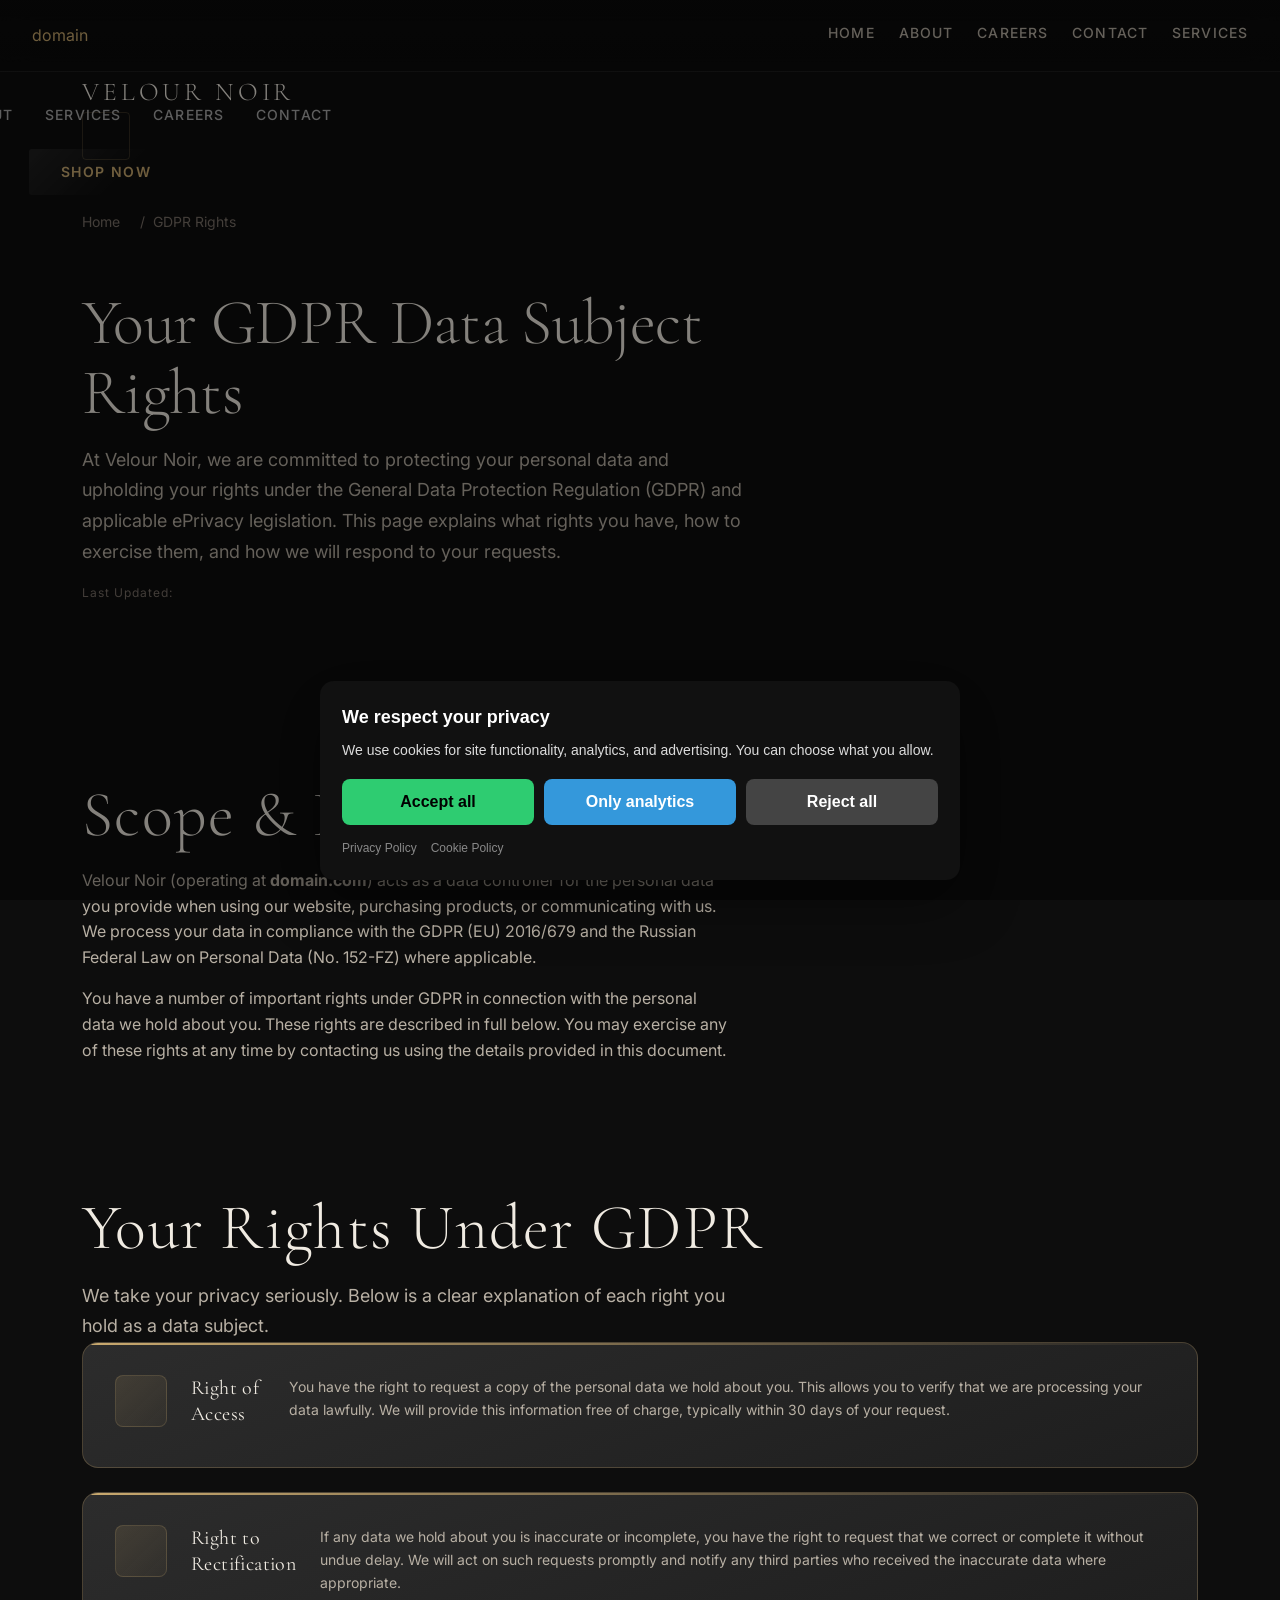
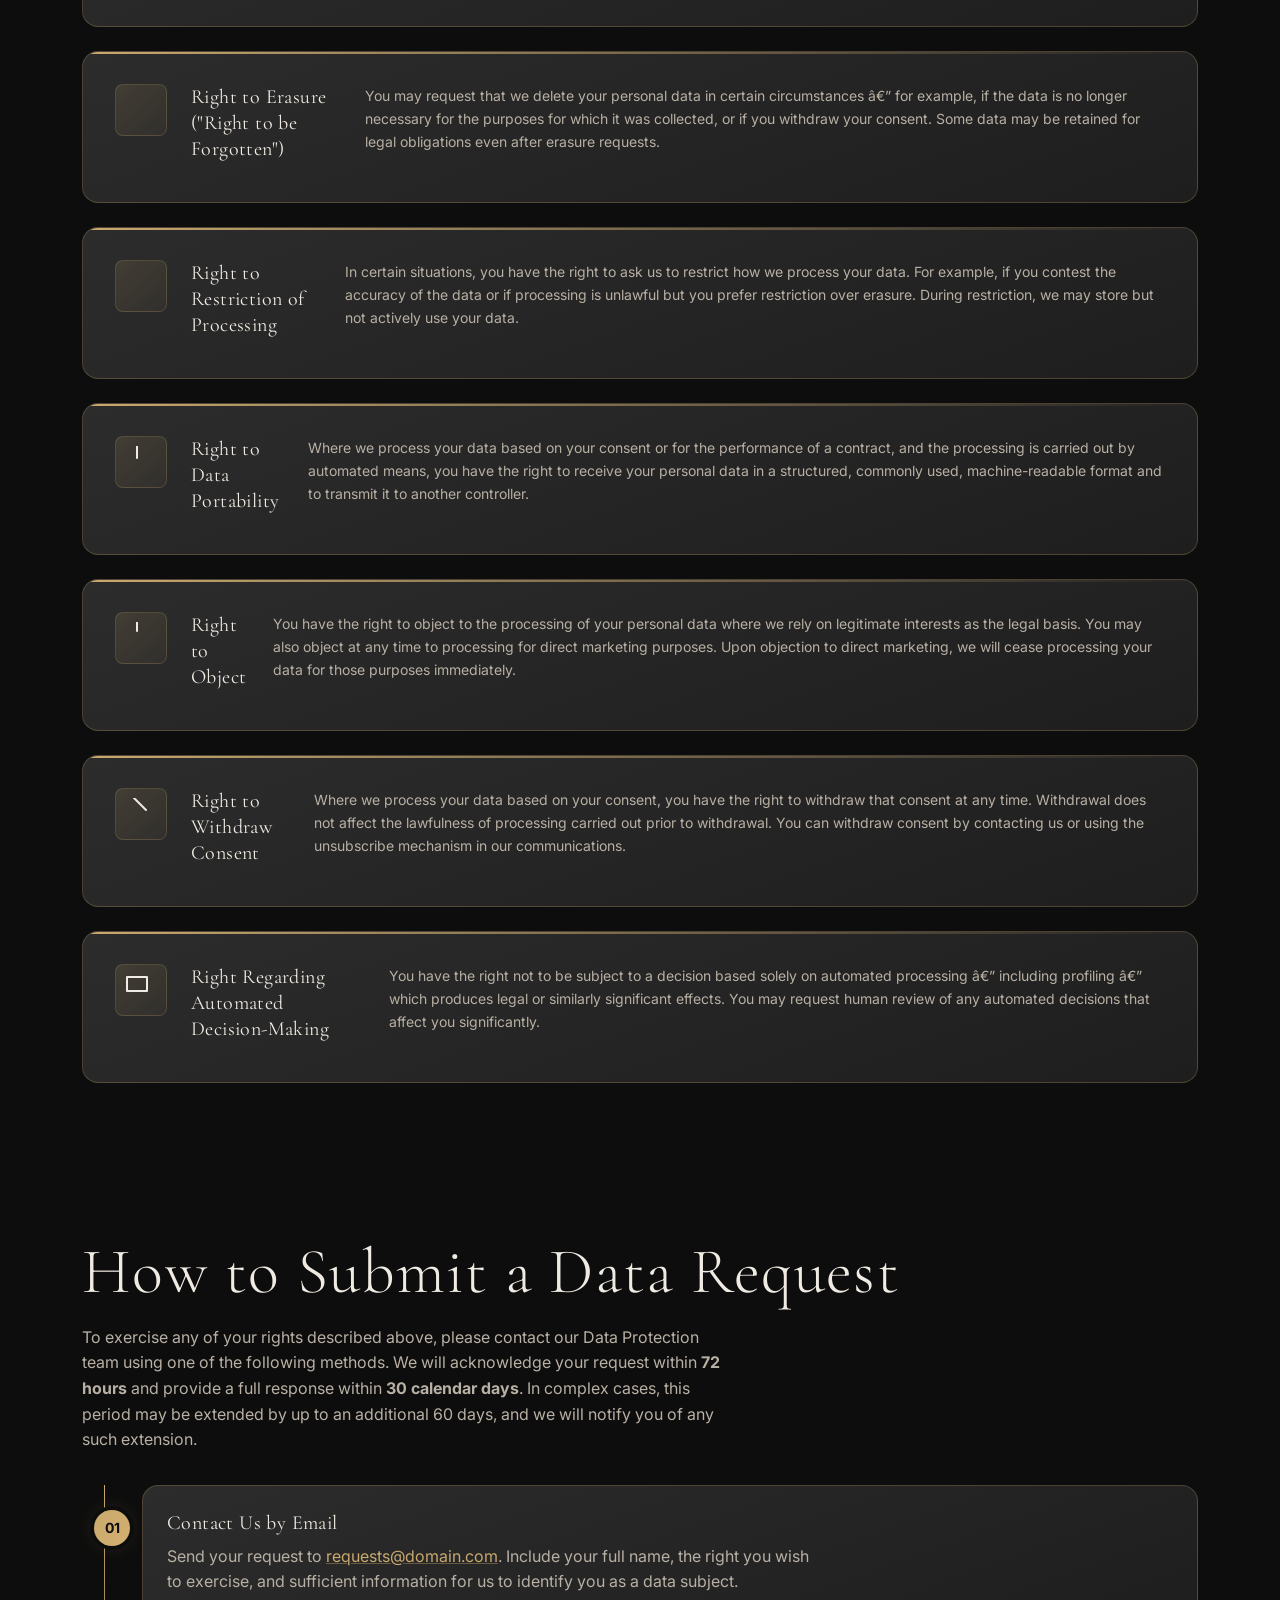
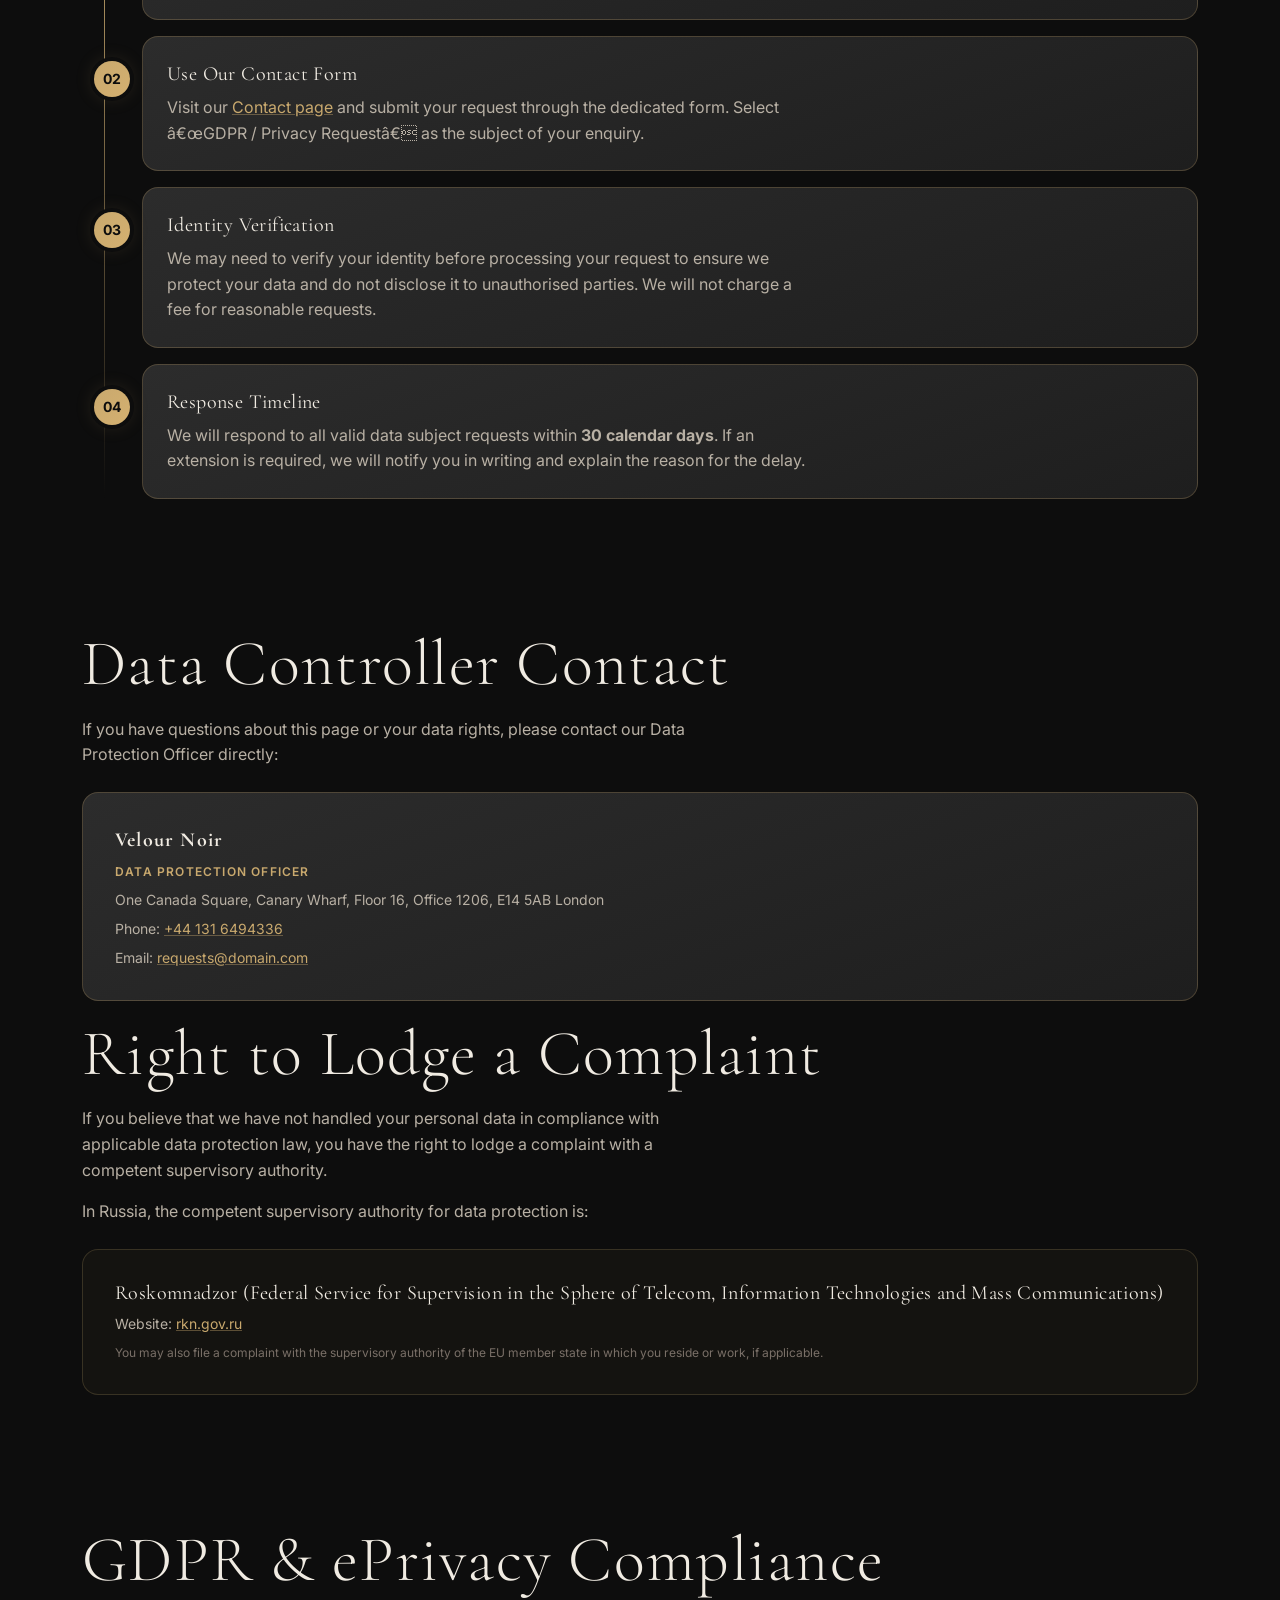
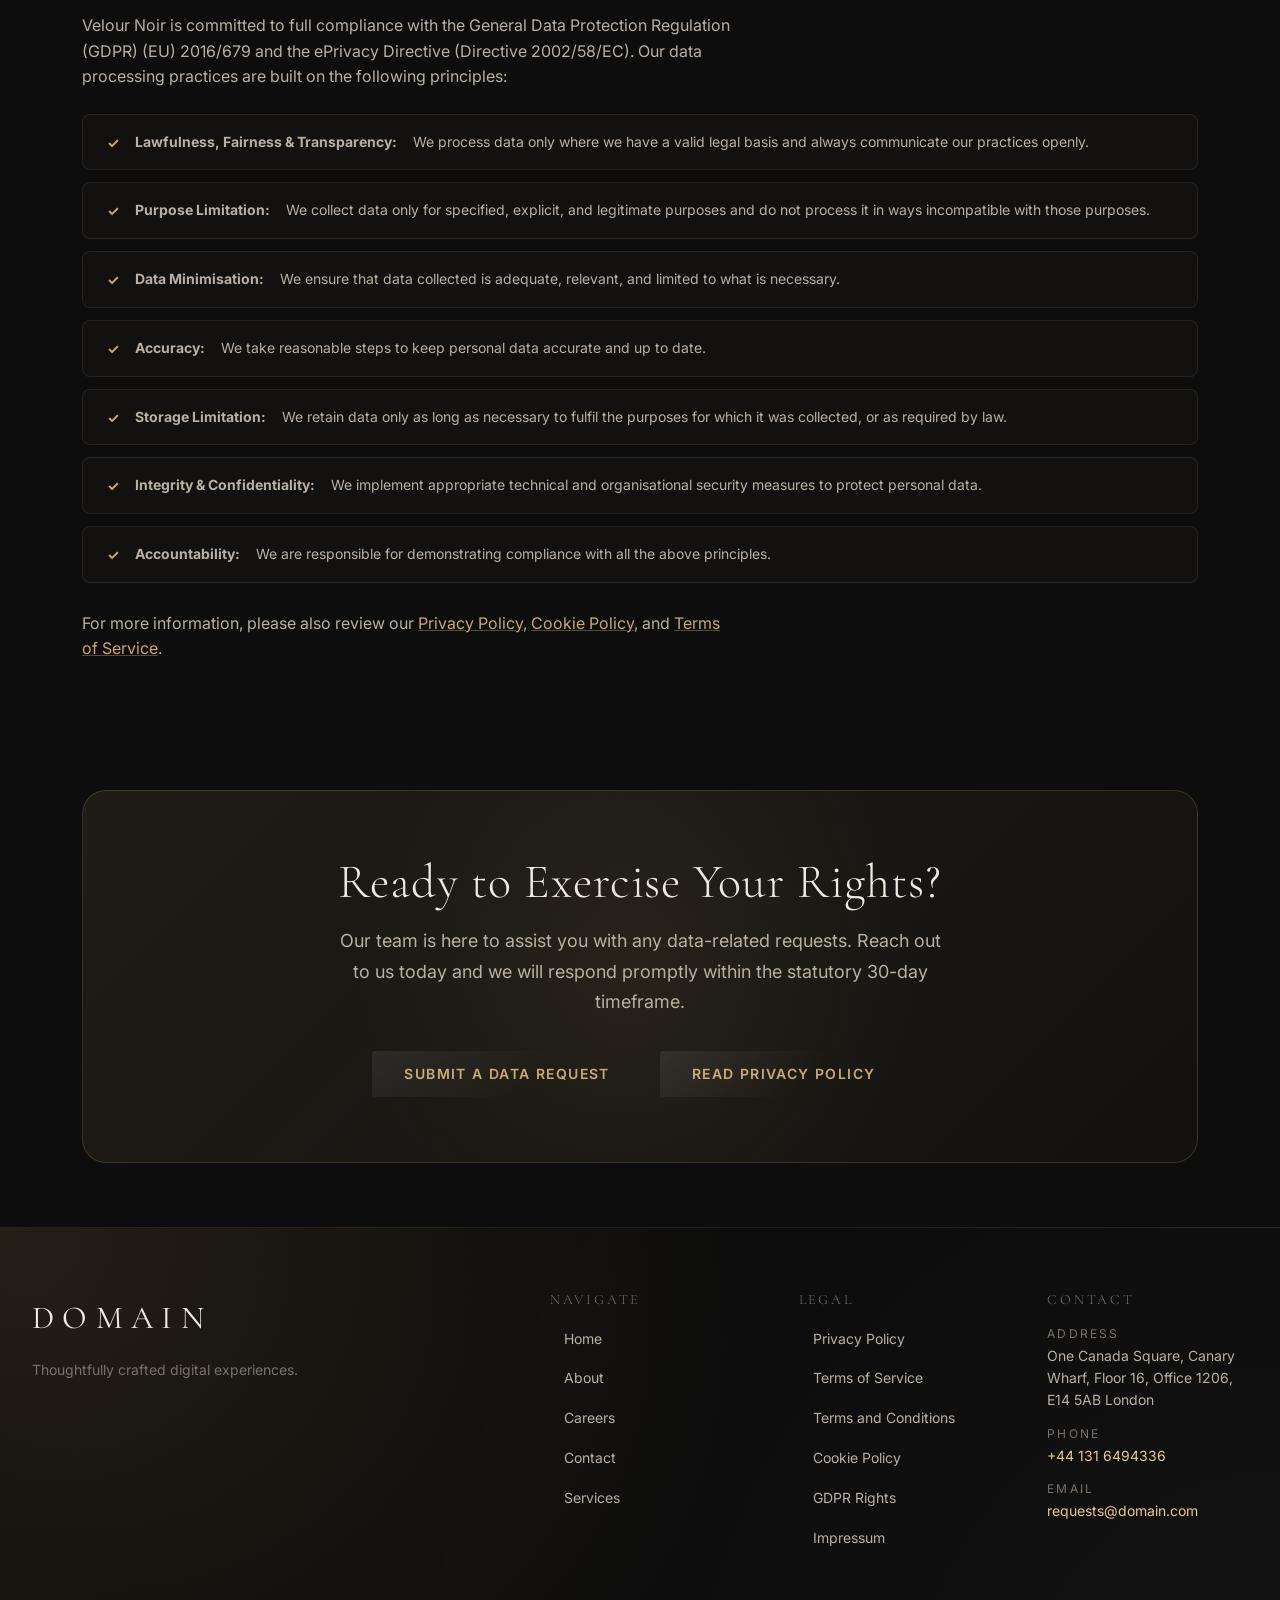
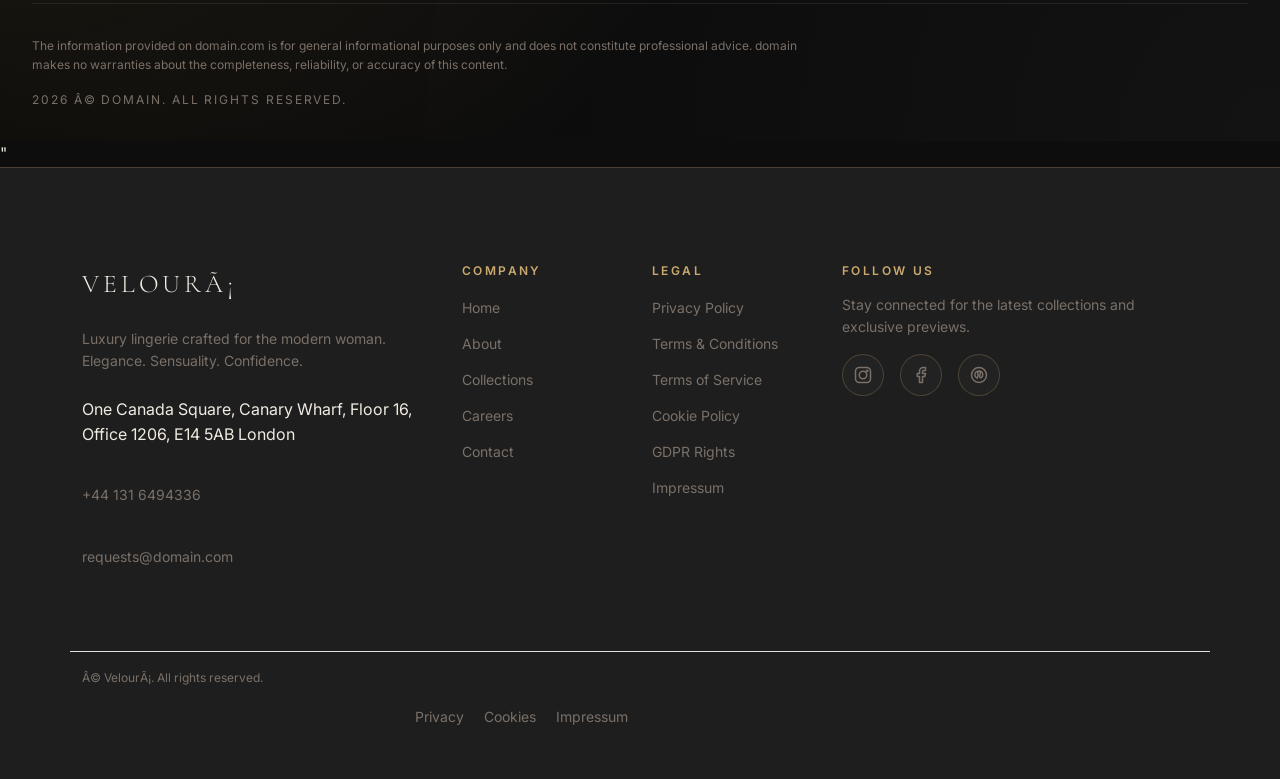
<file: gdpr-rights.html>
<!DOCTYPE html><html lang="en"><head>
  <link rel="stylesheet" href="style.css">
  <link rel="icon" type="image/png" href="/favicon.png">
  <link rel="apple-touch-icon" href="/apple-touch-icon.png">
 <link rel="stylesheet" href="./header-footer.css">
<link rel="stylesheet" href="./consent.css">
<script src="./consent.js"></script>
</head>
 <body>
<header class="dr-header" data-dr-variant="v1">
  <div class="dr-header-inner">
    <a class="dr-logo" href="./index.html" aria-label="domain">domain</a>

    <nav class="dr-nav" aria-label="Primary navigation">
      <ul class="dr-nav-list">
        <li class="dr-nav-item"><a class="dr-nav-link" href="./index.html">Home</a></li><li class="dr-nav-item"><a class="dr-nav-link" href="./about.html">About</a></li><li class="dr-nav-item"><a class="dr-nav-link" href="./careers.html">Careers</a></li><li class="dr-nav-item"><a class="dr-nav-link" href="./contact.html">Contact</a></li><li class="dr-nav-item"><a class="dr-nav-link" href="./services.html">Services</a></li>
      </ul>
    </nav>

    <button class="dr-burger" type="button" aria-label="Toggle menu" aria-expanded="false" aria-controls="dr-mobile-menu">
      <span></span><span></span><span></span>
    </button>
  </div>
</header>
<nav class="dr-mobile-menu" id="dr-mobile-menu" aria-label="Mobile navigation">
  <ul class="dr-mobile-nav-list">
    <li class="dr-nav-item"><a class="dr-nav-link" href="./index.html">Home</a></li><li class="dr-nav-item"><a class="dr-nav-link" href="./about.html">About</a></li><li class="dr-nav-item"><a class="dr-nav-link" href="./careers.html">Careers</a></li><li class="dr-nav-item"><a class="dr-nav-link" href="./contact.html">Contact</a></li><li class="dr-nav-item"><a class="dr-nav-link" href="./services.html">Services</a></li>
  </ul>
</nav>

  <meta charset="UTF-8">
  <meta name="viewport" content="width=device-width," initial-scale="1.0">
  <title>GDPR Rights | Velour Noir – Your Data Subject Rights</title>
  <meta name="description" content="Learn" about="" your="" gdpr="" data="" subject="" rights="" at="" velour="" noir.="" understand="" to="" access,="" rectification,="" erasure,="" restriction,="" portability,="" and="" objection.\_="">
  <meta name="robots" content="index," follow\_="">
  <link rel="canonical" href="https://domain.com/gdpr-rights.html">
  <meta property="og:type" content="website">
  <meta property="og:title" content="GDPR" rights="" |="" velour="" noir\_="">
  <meta property="og:description" content="Your" data="" subject="" rights="" under="" gdpr="" explained="" clearly="" by="" velour="" noir.="" learn="" how="" to="" exercise="" your="" and="" submit="" requests.\_="">
  <meta property="og:url" content="https://domain.com/gdpr-rights.html">
  <meta property="og:site_name" content="Velour" noir\_="">
  <link rel="stylesheet" href="https://cdn.jsdelivr.net/npm/bootstrap@5.3.3/dist/css/bootstrap.min.css" integrity="sha384-QWTKZyjpPEjISv5WaRU9OFeRpok6YctnYmDr5pNlyT2bRjXh0JMhjY6hW+ALEwIH" crossorigin="anonymous">
  <link rel="stylesheet" href="https://unpkg.com/aos@2.3.4/dist/aos.css">
  <link rel="stylesheet" href="style.css">
  
  <header class="l-header" c-header\_="" role="banner">
   <div class="container">
    <div class="c-header__inner">
     <a href="/" class="c-logo" aria-label="Velour" noir="" –="" home\_=""> <span class="c-logo__wordmark">Velour Noir</span> </a>
     <button class="c-nav__toggle" type="button" aria-controls="nav-menu" aria-expanded="false" aria-label="Toggle" navigation="" menu\_=""><span class="c-nav__toggle-bar"></span> <span class="c-nav__toggle-bar"></span> <span class="c-nav__toggle-bar"></span>
      <nav class="c-nav" id="nav-menu" role="navigation" aria-label="Main" navigation\_="">
       <ul class="c-nav__list" role="list">
        <li class="c-nav__item"><a href="/" class="c-nav__link">Home</a></li>
        <li class="c-nav__item"><a href="about.html" class="c-nav__link">About</a></li>
        <li class="c-nav__item"><a href="services.html" class="c-nav__link">Services</a></li>
        <li class="c-nav__item"><a href="careers.html" class="c-nav__link">Careers</a></li>
        <li class="c-nav__item"><a href="contact.html" class="c-nav__link">Contact</a></li>
       </ul>
      </nav>
      <a href="contact.html" class="c-button" c-button--primary="" c-header__cta\_="">Shop Now</a></button>
    </div>
   </div>
  </header>
  <main id="main-content" role="main">
   <section class="l-section" c-gdpr-hero\_="" aria-labelledby="gdpr-hero-heading">
    <div class="container">
     <nav aria-label="breadcrumb">
      <ol class="breadcrumb">
       <li class="breadcrumb-item"><a href="/">Home</a></li>
       <li class="breadcrumb-item" active\_="" aria-current="page">GDPR Rights</li>
      </ol>
     </nav>
     <div class="c-gdpr-hero__content" data-aos="fade-up">
      <h1 class="c-gdpr-hero__title">Your GDPR Data Subject Rights</h1>
      <p class="c-gdpr-hero__subtitle">At Velour Noir, we are committed to protecting your personal data and upholding your rights under the General Data Protection Regulation (GDPR) and applicable ePrivacy legislation. This page explains what rights you have, how to exercise them, and how we will respond to your requests.</p>
      <p class="c-gdpr-hero__meta">Last Updated: <time id="last-updated-gdpr"></time></p>
     </div>
    </div>
   </section>
   <section class="l-section" c-gdpr-intro\_="" aria-labelledby="gdpr-scope-heading">
    <div class="container">
     <div class="row">
      <div class="col-12" col-lg-8="" mx-auto\_="" data-aos="fade-up">
       <h2 id="gdpr-scope-heading" class="c-section__title">Scope &amp; Legal Basis</h2>
       <p>Velour Noir (operating at <strong>domain.com</strong>) acts as a data controller for the personal data you provide when using our website, purchasing products, or communicating with us. We process your data in compliance with the GDPR (EU) 2016/679 and the Russian Federal Law on Personal Data (No. 152-FZ) where applicable.</p>
       <p>You have a number of important rights under GDPR in connection with the personal data we hold about you. These rights are described in full below. You may exercise any of these rights at any time by contacting us using the details provided in this document.</p>
      </div>
     </div>
    </div>
   </section>
   <section class="l-section" c-gdpr-rights\_="" aria-labelledby="gdpr-rights-heading">
    <div class="container">
     <h2 id="gdpr-rights-heading" class="c-section__title" u-text-center\_="" data-aos="fade-up">Your Rights Under GDPR</h2>
     <p class="c-section__subtitle" u-text-center\_="" data-aos="fade-up" data-aos-delay="100">We take your privacy seriously. Below is a clear explanation of each right you hold as a data subject.</p>
     <div class="row" g-4="" mt-3\_="">
      <div class="col-12" col-md-6\_="" data-aos="fade-up" data-aos-delay="0">
       <article class="c-right-card" aria-labelledby="right-access">
        <div class="c-right-card__icon" aria-hidden="true">
         <svg xmlns="http://www.w3.org/2000/svg" viewBox="0" 0="" 24="" 24\_="" width="32" height="32" fill="none" stroke="currentColor" stroke-width="2" stroke-linecap="round" stroke-linejoin="round" role="img" aria-hidden="true">
          <circle cx="11" cy="11" r="8/">
           <line x1="21" y1="21" x2="16.65" y2="16.65/"> </line>
          </circle>
         </svg>
        </div>
        <h3 id="right-access" class="c-right-card__title">Right of Access</h3>
        <p class="c-right-card__text">You have the right to request a copy of the personal data we hold about you. This allows you to verify that we are processing your data lawfully. We will provide this information free of charge, typically within 30 days of your request.</p>
       </article>
      </div>
      <div class="col-12" col-md-6\_="" data-aos="fade-up" data-aos-delay="100">
       <article class="c-right-card" aria-labelledby="right-rectification">
        <div class="c-right-card__icon" aria-hidden="true">
         <svg xmlns="http://www.w3.org/2000/svg" viewBox="0" 0="" 24="" 24\_="" width="32" height="32" fill="none" stroke="currentColor" stroke-width="2" stroke-linecap="round" stroke-linejoin="round" role="img" aria-hidden="true">
          <path d="M11" 4h4a2="" 2="" 0="" 0-2="" 2v14a2="" 2h14a2="" 2-2v-7\_=""></path> <path d="M18.5" 2.5a2.121="" 2.121="" 0="" 1="" 3="" 3l12="" 15l-4="" 1-4="" 9.5-9.5z\_=""></path>
         </svg>
        </div>
        <h3 id="right-rectification" class="c-right-card__title">Right to Rectification</h3>
        <p class="c-right-card__text">If any data we hold about you is inaccurate or incomplete, you have the right to request that we correct or complete it without undue delay. We will act on such requests promptly and notify any third parties who received the inaccurate data where appropriate.</p>
       </article>
      </div>
      <div class="col-12" col-md-6\_="" data-aos="fade-up" data-aos-delay="0">
       <article class="c-right-card" aria-labelledby="right-erasure">
        <div class="c-right-card__icon" aria-hidden="true">
         <svg xmlns="http://www.w3.org/2000/svg" viewBox="0" 0="" 24="" 24\_="" width="32" height="32" fill="none" stroke="currentColor" stroke-width="2" stroke-linecap="round" stroke-linejoin="round" role="img" aria-hidden="true">
          <polyline points="3" 6="" 5="" 21="" 6\_=""></polyline><path d="M19" 6l-1="" 14a2="" 2="" 0="" 1-2="" 2h8a2="" 1-2-2l5="" 6\_=""></path> <path d="M10" 11v6\_=""></path><path d="M14" 11v6\_=""></path> <path d="M9" 6v4a1="" 1="" 0="" 1-1h4a1="" 1v2\_=""></path>
         </svg>
        </div>
        <h3 id="right-erasure" class="c-right-card__title">Right to Erasure ("Right to be Forgotten")</h3>
        <p class="c-right-card__text">You may request that we delete your personal data in certain circumstances — for example, if the data is no longer necessary for the purposes for which it was collected, or if you withdraw your consent. Some data may be retained for legal obligations even after erasure requests.</p>
       </article>
      </div>
      <div class="col-12" col-md-6\_="" data-aos="fade-up" data-aos-delay="100">
       <article class="c-right-card" aria-labelledby="right-restriction">
        <div class="c-right-card__icon" aria-hidden="true">
         <svg xmlns="http://www.w3.org/2000/svg" viewBox="0" 0="" 24="" 24\_="" width="32" height="32" fill="none" stroke="currentColor" stroke-width="2" stroke-linecap="round" stroke-linejoin="round" role="img" aria-hidden="true">
          <circle cx="12" cy="12" r="10/">
           <line x1="4.93" y1="4.93" x2="19.07" y2="19.07/"> </line>
          </circle>
         </svg>
        </div>
        <h3 id="right-restriction" class="c-right-card__title">Right to Restriction of Processing</h3>
        <p class="c-right-card__text">In certain situations, you have the right to ask us to restrict how we process your data. For example, if you contest the accuracy of the data or if processing is unlawful but you prefer restriction over erasure. During restriction, we may store but not actively use your data.</p>
       </article>
      </div>
      <div class="col-12" col-md-6\_="" data-aos="fade-up" data-aos-delay="0">
       <article class="c-right-card" aria-labelledby="right-portability">
        <div class="c-right-card__icon" aria-hidden="true">
         <svg xmlns="http://www.w3.org/2000/svg" viewBox="0" 0="" 24="" 24\_="" width="32" height="32" fill="none" stroke="currentColor" stroke-width="2" stroke-linecap="round" stroke-linejoin="round" role="img" aria-hidden="true">
          <polyline points="8" 17="" 12="" 21="" 16="" 17\_=""></polyline>
          <line x1="12" y1="12" x2="12" y2="21/">
           <path d="M20.88" 18.09a5="" 5="" 0="" 18="" 9h-1.26a8="" 8="" 1="" 3="" 16.29\_=""></path>
          </line>
         </svg>
        </div>
        <h3 id="right-portability" class="c-right-card__title">Right to Data Portability</h3>
        <p class="c-right-card__text">Where we process your data based on your consent or for the performance of a contract, and the processing is carried out by automated means, you have the right to receive your personal data in a structured, commonly used, machine-readable format and to transmit it to another controller.</p>
       </article>
      </div>
      <div class="col-12" col-md-6\_="" data-aos="fade-up" data-aos-delay="100">
       <article class="c-right-card" aria-labelledby="right-objection">
        <div class="c-right-card__icon" aria-hidden="true">
         <svg xmlns="http://www.w3.org/2000/svg" viewBox="0" 0="" 24="" 24\_="" width="32" height="32" fill="none" stroke="currentColor" stroke-width="2" stroke-linecap="round" stroke-linejoin="round" role="img" aria-hidden="true">
          <path d="M10.29" 3.86l1.82="" 18a2="" 2="" 0="" 1.71="" 3h16.94a2="" 1.71-3l13.71="" 3.86a2="" 0-3.42="" 0z\_=""></path>
          <line x1="12" y1="9" x2="12" y2="13/">
           <line x1="12" y1="17" x2="12.01" y2="17/"> </line>
          </line>
         </svg>
        </div>
        <h3 id="right-objection" class="c-right-card__title">Right to Object</h3>
        <p class="c-right-card__text">You have the right to object to the processing of your personal data where we rely on legitimate interests as the legal basis. You may also object at any time to processing for direct marketing purposes. Upon objection to direct marketing, we will cease processing your data for those purposes immediately.</p>
       </article>
      </div>
      <div class="col-12" col-md-6\_="" data-aos="fade-up" data-aos-delay="0">
       <article class="c-right-card" aria-labelledby="right-withdraw">
        <div class="c-right-card__icon" aria-hidden="true">
         <svg xmlns="http://www.w3.org/2000/svg" viewBox="0" 0="" 24="" 24\_="" width="32" height="32" fill="none" stroke="currentColor" stroke-width="2" stroke-linecap="round" stroke-linejoin="round" role="img" aria-hidden="true">
          <path d="M9" 21h5a2="" 2="" 0="" 1-2-2v5a2="" 1="" 2-2h4\_=""></path> <polyline points="16" 17="" 21="" 12="" 16="" 7\_=""></polyline> <line x1="21" y1="12" x2="9" y2="12/"> </line>
         </svg>
        </div>
        <h3 id="right-withdraw" class="c-right-card__title">Right to Withdraw Consent</h3>
        <p class="c-right-card__text">Where we process your data based on your consent, you have the right to withdraw that consent at any time. Withdrawal does not affect the lawfulness of processing carried out prior to withdrawal. You can withdraw consent by contacting us or using the unsubscribe mechanism in our communications.</p>
       </article>
      </div>
      <div class="col-12" col-md-6\_="" data-aos="fade-up" data-aos-delay="100">
       <article class="c-right-card" aria-labelledby="right-automated">
        <div class="c-right-card__icon" aria-hidden="true">
         <svg xmlns="http://www.w3.org/2000/svg" viewBox="0" 0="" 24="" 24\_="" width="32" height="32" fill="none" stroke="currentColor" stroke-width="2" stroke-linecap="round" stroke-linejoin="round" role="img" aria-hidden="true">
          <rect x="2" y="3" width="20" height="14" rx="2" ry="2/">
           <line x1="8" y1="21" x2="16" y2="21/">
            <line x1="12" y1="17" x2="12" y2="21/"> </line>
           </line>
          </rect>
         </svg>
        </div>
        <h3 id="right-automated" class="c-right-card__title">Right Regarding Automated Decision-Making</h3>
        <p class="c-right-card__text">You have the right not to be subject to a decision based solely on automated processing — including profiling — which produces legal or similarly significant effects. You may request human review of any automated decisions that affect you significantly.</p>
       </article>
      </div>
     </div>
    </div>
   </section>
   <section class="l-section" c-gdpr-procedure\_="" aria-labelledby="gdpr-procedure-heading">
    <div class="container">
     <div class="row">
      <div class="col-12" col-lg-8="" mx-auto\_="" data-aos="fade-up">
       <h2 id="gdpr-procedure-heading" class="c-section__title">How to Submit a Data Request</h2>
       <p>To exercise any of your rights described above, please contact our Data Protection team using one of the following methods. We will acknowledge your request within <strong>72 hours</strong> and provide a full response within <strong>30 calendar days</strong>. In complex cases, this period may be extended by up to an additional 60 days, and we will notify you of any such extension.</p>
       <div class="c-procedure-steps">
        <div class="c-procedure-step" data-aos="fade-right" data-aos-delay="0">
         <div class="c-procedure-step__number" aria-hidden="true">01</div>
         <div class="c-procedure-step__content">
          <h3 class="c-procedure-step__title">Contact Us by Email</h3>
          <p>Send your request to <a href="mailto:requests@domain.com" class="c-link">requests@domain.com</a>. Include your full name, the right you wish to exercise, and sufficient information for us to identify you as a data subject.</p>
         </div>
        </div>
        <div class="c-procedure-step" data-aos="fade-right" data-aos-delay="100">
         <div class="c-procedure-step__number" aria-hidden="true">02</div>
         <div class="c-procedure-step__content">
          <h3 class="c-procedure-step__title">Use Our Contact Form</h3>
          <p>Visit our <a href="contact.html" class="c-link">Contact page</a> and submit your request through the dedicated form. Select “GDPR / Privacy Request” as the subject of your enquiry.</p>
         </div>
        </div>
        <div class="c-procedure-step" data-aos="fade-right" data-aos-delay="200">
         <div class="c-procedure-step__number" aria-hidden="true">03</div>
         <div class="c-procedure-step__content">
          <h3 class="c-procedure-step__title">Identity Verification</h3>
          <p>We may need to verify your identity before processing your request to ensure we protect your data and do not disclose it to unauthorised parties. We will not charge a fee for reasonable requests.</p>
         </div>
        </div>
        <div class="c-procedure-step" data-aos="fade-right" data-aos-delay="300">
         <div class="c-procedure-step__number" aria-hidden="true">04</div>
         <div class="c-procedure-step__content">
          <h3 class="c-procedure-step__title">Response Timeline</h3>
          <p>We will respond to all valid data subject requests within <strong>30 calendar days</strong>. If an extension is required, we will notify you in writing and explain the reason for the delay.</p>
         </div>
        </div>
       </div>
      </div>
     </div>
    </div>
   </section>
   <section class="l-section" c-gdpr-contact-block\_="" aria-labelledby="gdpr-contact-heading">
    <div class="container">
     <div class="row">
      <div class="col-12" col-md-6\_="" data-aos="fade-up" data-aos-delay="0">
       <h2 id="gdpr-contact-heading" class="c-section__title">Data Controller Contact</h2>
       <p>If you have questions about this page or your data rights, please contact our Data Protection Officer directly:</p>
       <address class="c-contact-block">
        <p class="c-contact-block__brand"><strong>Velour Noir</strong></p>
        <p class="c-contact-block__role">Data Protection Officer</p>
        <p class="c-contact-block__address">One Canada Square, Canary Wharf, Floor 16, Office 1206, E14 5AB London</p>
        <p class="c-contact-block__phone">Phone: <a href="tel:+44 131 6494336" class="c-link">+44 131 6494336</a></p>
        <p class="c-contact-block__email">Email: <a href="mailto:requests@domain.com" class="c-link">requests@domain.com</a></p>
       </address>
      </div>
      <div class="col-12" col-md-6\_="" data-aos="fade-up" data-aos-delay="150">
       <h2 class="c-section__title">Right to Lodge a Complaint</h2>
       <p>If you believe that we have not handled your personal data in compliance with applicable data protection law, you have the right to lodge a complaint with a competent supervisory authority.</p>
       <p>In Russia, the competent supervisory authority for data protection is:</p>
       <div class="c-authority-card">
        <h3 class="c-authority-card__title">Roskomnadzor (Federal Service for Supervision in the Sphere of Telecom, Information Technologies and Mass Communications)</h3>
        <p class="c-authority-card__website">Website: <a href="https://rkn.gov.ru" class="c-link" target="_blank" rel="noopener" noreferrer\_="">rkn.gov.ru</a></p>
        <p class="c-authority-card__note">You may also file a complaint with the supervisory authority of the EU member state in which you reside or work, if applicable.</p>
       </div>
      </div>
     </div>
    </div>
   </section>
   <section class="l-section" c-gdpr-compliance\_="" aria-labelledby="gdpr-compliance-heading">
    <div class="container">
     <div class="row">
      <div class="col-12" col-lg-8="" mx-auto\_="" data-aos="fade-up">
       <h2 id="gdpr-compliance-heading" class="c-section__title">GDPR &amp; ePrivacy Compliance</h2>
       <p>Velour Noir is committed to full compliance with the General Data Protection Regulation (GDPR) (EU) 2016/679 and the ePrivacy Directive (Directive 2002/58/EC). Our data processing practices are built on the following principles:</p>
       <ul class="c-compliance-list">
        <li class="c-compliance-list__item"><strong>Lawfulness, Fairness &amp; Transparency:</strong> We process data only where we have a valid legal basis and always communicate our practices openly.</li>
        <li class="c-compliance-list__item"><strong>Purpose Limitation:</strong> We collect data only for specified, explicit, and legitimate purposes and do not process it in ways incompatible with those purposes.</li>
        <li class="c-compliance-list__item"><strong>Data Minimisation:</strong> We ensure that data collected is adequate, relevant, and limited to what is necessary.</li>
        <li class="c-compliance-list__item"><strong>Accuracy:</strong> We take reasonable steps to keep personal data accurate and up to date.</li>
        <li class="c-compliance-list__item"><strong>Storage Limitation:</strong> We retain data only as long as necessary to fulfil the purposes for which it was collected, or as required by law.</li>
        <li class="c-compliance-list__item"><strong>Integrity &amp; Confidentiality:</strong> We implement appropriate technical and organisational security measures to protect personal data.</li>
        <li class="c-compliance-list__item"><strong>Accountability:</strong> We are responsible for demonstrating compliance with all the above principles.</li>
       </ul>
       <p>For more information, please also review our <a href="privacy.html" class="c-link">Privacy Policy</a>, <a href="cookie_policy.html" class="c-link">Cookie Policy</a>, and <a href="terms_of_services.html" class="c-link">Terms of Service</a>.</p>
      </div>
     </div>
    </div>
   </section>
   <section class="l-section" c-gdpr-cta\_="" aria-labelledby="gdpr-cta-heading">
    <div class="container">
     <div class="c-cta-banner" data-aos="fade-up">
      <h2 id="gdpr-cta-heading" class="c-cta-banner__title">Ready to Exercise Your Rights?</h2>
      <p class="c-cta-banner__text">Our team is here to assist you with any data-related requests. Reach out to us today and we will respond promptly within the statutory 30-day timeframe.</p>
      <div class="c-cta-banner__actions">
       <a href="contact.html" class="c-button" c-button--primary\_="">Submit a Data Request</a> <a href="privacy.html" class="c-button" c-button--outline\_="">Read Privacy Policy</a>
      </div>
     </div>
    </div>
   </section>
  </main>
  <footer class="dr-footer" aria-label="Site footer">
  <div class="dr-footer-inner">
    <div class="dr-footer-top">
      <div class="dr-footer-brand">
        <div class="dr-footer-logo" aria-label="domain">domain</div>
        <p class="dr-footer-tagline">Thoughtfully crafted digital experiences.</p>
      </div>
      <div class="dr-footer-nav-wrap">
        <nav class="dr-footer-nav" aria-label="Primary navigation">
          <h2 class="dr-footer-heading">Navigate</h2>
          <ul class="dr-footer-list">
            <li class="dr-footer-item"><a href="./index.html" class="dr-footer-link">Home</a></li>
            <li class="dr-footer-item"><a href="./about.html" class="dr-footer-link">About</a></li>
            <li class="dr-footer-item"><a href="./careers.html" class="dr-footer-link">Careers</a></li>
            <li class="dr-footer-item"><a href="./contact.html" class="dr-footer-link">Contact</a></li>
            <li class="dr-footer-item"><a href="./services.html" class="dr-footer-link">Services</a></li>
          </ul>
        </nav>
        <nav class="dr-footer-legal" aria-label="Legal navigation">
          <h2 class="dr-footer-heading">Legal</h2>
          <ul class="dr-footer-list dr-footer-list-legal">
            <li class="dr-footer-item"><a href="./privacy.html" class="dr-footer-link">Privacy Policy</a></li>
            <li class="dr-footer-item"><a href="./terms_of_services.html" class="dr-footer-link">Terms of Service</a></li>
            <li class="dr-footer-item"><a href="./terms_and_conditions.html" class="dr-footer-link">Terms and Conditions</a></li>
            <li class="dr-footer-item"><a href="./cookie_policy.html" class="dr-footer-link">Cookie Policy</a></li>
            <li class="dr-footer-item"><a href="./gdpr-rights.html" class="dr-footer-link">GDPR Rights</a></li>
            <li class="dr-footer-item"><a href="./impressum.html" class="dr-footer-link">Impressum</a></li>
          </ul>
        </nav>
        <section class="dr-footer-contact" aria-label="Contact information">
          <h2 class="dr-footer-heading">Contact</h2>
          <ul class="dr-footer-contact-list">
            <li class="dr-footer-contact-item"><span class="dr-footer-contact-label">Address</span><span class="dr-footer-contact-value">One Canada Square, Canary Wharf, Floor 16, Office 1206, E14 5AB London</span></li>
            <li class="dr-footer-contact-item"><span class="dr-footer-contact-label">Phone</span><a href="tel:+44 131 6494336" class="dr-footer-contact-link">+44 131 6494336</a></li>
            <li class="dr-footer-contact-item"><span class="dr-footer-contact-label">Email</span><a href="mailto:requests@domain.com" class="dr-footer-contact-link">requests@domain.com</a></li>
          </ul>
        </section>
      </div>
    </div>
    <div class="dr-footer-bottom">
      <p class="dr-footer-disclaimer">The information provided on domain.com is for general informational purposes only and does not constitute professional advice. domain makes no warranties about the completeness, reliability, or accuracy of this content.</p>
      <div class="dr-footer-bottom-bar">
        <p class="dr-footer-meta"><span class="dr-year"></span> © domain. All rights reserved.</p>
      </div>
    </div>
  </div>
</footer>
  " 
  <footer class="l-footer c-footer" role="contentinfo">
   <div class="container">
    <div class="row g-4 py-4 py-md-5">
     <div class="col-12 col-md-4">
      <a href="/" class="c-logo c-footer__brand" aria-label="Velourá — Home"> <span class="c-logo__wordmark">Velourá</span> </a>
      <p class="c-footer__tagline mt-2">Luxury lingerie crafted for the modern woman. Elegance. Sensuality. Confidence.</p>
      <address class="c-footer__address" aria-label="Company address"><span>One Canada Square, Canary Wharf, Floor 16, Office 1206, E14 5AB London</span>
       <br>
       <a href="tel:+44 131 6494336" class="c-footer__phone">+44 131 6494336</a>
       <br>
       <a href="mailto:requests@domain.com" class="c-footer__email">requests@domain.com</a></address>
     </div>
     <div class="col-6 col-md-2">
      <h3 class="c-footer__heading">Company</h3>
      <ul class="c-footer__nav" role="list">
       <li><a href="/" class="c-footer__link">Home</a></li>
       <li><a href="about.html" class="c-footer__link">About</a></li>
       <li><a href="services.html" class="c-footer__link">Collections</a></li>
       <li><a href="careers.html" class="c-footer__link">Careers</a></li>
       <li><a href="contact.html" class="c-footer__link">Contact</a></li>
      </ul>
     </div>
     <div class="col-6 col-md-2">
      <h3 class="c-footer__heading">Legal</h3>
      <ul class="c-footer__nav" role="list">
       <li><a href="privacy.html" class="c-footer__link">Privacy Policy</a></li>
       <li><a href="terms_and_conditions.html" class="c-footer__link">Terms &amp; Conditions</a></li>
       <li><a href="terms_of_services.html" class="c-footer__link">Terms of Service</a></li>
       <li><a href="cookie_policy.html" class="c-footer__link">Cookie Policy</a></li>
       <li><a href="gdpr-rights.html" class="c-footer__link">GDPR Rights</a></li>
       <li><a href="impressum.html" class="c-footer__link">Impressum</a></li>
      </ul>
     </div>
     <div class="col-12 col-md-4">
      <h3 class="c-footer__heading">Follow Us</h3>
      <p class="c-footer__social-text">Stay connected for the latest collections and exclusive previews.</p>
      <div class="c-footer__social d-flex gap-3 mt-2">
       <a href="contact.html" class="c-footer__social-link" aria-label="Velourá on Instagram"> 
        <svg width="24" height="24" viewBox="0 0 24 24" fill="none" aria-hidden="true" focusable="false">
         <rect x="2" y="2" width="20" height="20" rx="5" stroke="currentColor" stroke-width="2"></rect> <circle cx="12" cy="12" r="5" stroke="currentColor" stroke-width="2"></circle> <circle cx="17.5" cy="6.5" r="1.5" fill="currentColor"></circle>
        </svg> 
       </a> <a href="contact.html" class="c-footer__social-link" aria-label="Velourá on Facebook"> 
        <svg width="24" height="24" viewBox="0 0 24 24" fill="none" aria-hidden="true" focusable="false">
         <path d="M18 2h-3a5 5 0 00-5 5v3H7v4h3v8h4v-8h3l1-4h-4V7a1 1 0 011-1h3z" stroke="currentColor" stroke-width="2" stroke-linecap="round" stroke-linejoin="round"></path>
        </svg> 
       </a> <a href="contact.html" class="c-footer__social-link" aria-label="Velourá on Pinterest"> 
        <svg width="24" height="24" viewBox="0 0 24 24" fill="none" aria-hidden="true" focusable="false">
         <circle cx="12" cy="12" r="10" stroke="currentColor" stroke-width="2"></circle> <path d="M9.5 16.5c.5-1.5 1-3 1.5-4.5-.5-.8-.7-1.5-.7-2.5 0-1.5 1-2.5 2-2.5s1.5.8 1.5 2c0 1.5-.8 3.5-.8 5s1 2 2 1.5 2-2.5 2-4c0-3-2-5-5-5-3.5 0-5.5 2.5-5.5 5 0 1.5.5 2.5 1.5 3.5" stroke="currentColor" stroke-width="2" stroke-linecap="round"></path>
        </svg> 
       </a>
      </div>
     </div>
    </div>
    <div class="c-footer__bottom row border-top py-3 align-items-center">
     <div class="col-12 col-md-6 text-center text-md-start">
      <p class="c-footer__copy mb-0">© <span id="currentYear"></span> Velourá. All rights reserved.</p>
     </div>
     <div class="col-12 col-md-6 text-center text-md-end mt-2 mt-md-0">
      <a href="privacy.html" class="c-footer__link me-3">Privacy</a> <a href="cookie_policy.html" class="c-footer__link me-3">Cookies</a> <a href="impressum.html" class="c-footer__link">Impressum</a>
     </div>
    </div>
   </div>
  </footer>
  
 
  
  

<script type="application/ld+json">  {    \"@context\": \"https://schema.org\",    \"@type\": \"Organization\",    \"name\": \"Velour Noir\",    \"url\": \"https://domain.com\",    \"email\": \"requests@domain.com\",    \"telephone\": \"+44 131 6494336\",    \"address\": {      \"@type\": \"PostalAddress\",      \"streetAddress\": \"One Canada Square, Canary Wharf, Floor 16, Office 1206, E14 5AB London\"    }  }  </script>
<script src="script.js" defer=""></script>
<script src="https://unpkg.com/aos@2.3.4/dist/aos.js"></script>
<script>
if (typeof AOS !== "undefined" && !window.__AOS_INITIALIZED__) {
  AOS.init({ once: true, duration: 700, easing: "ease-out-cubic" });
  window.__AOS_INITIALIZED__ = true;
}
</script>
<script src="./header-footer.js"></script>
</body></html>
</file>
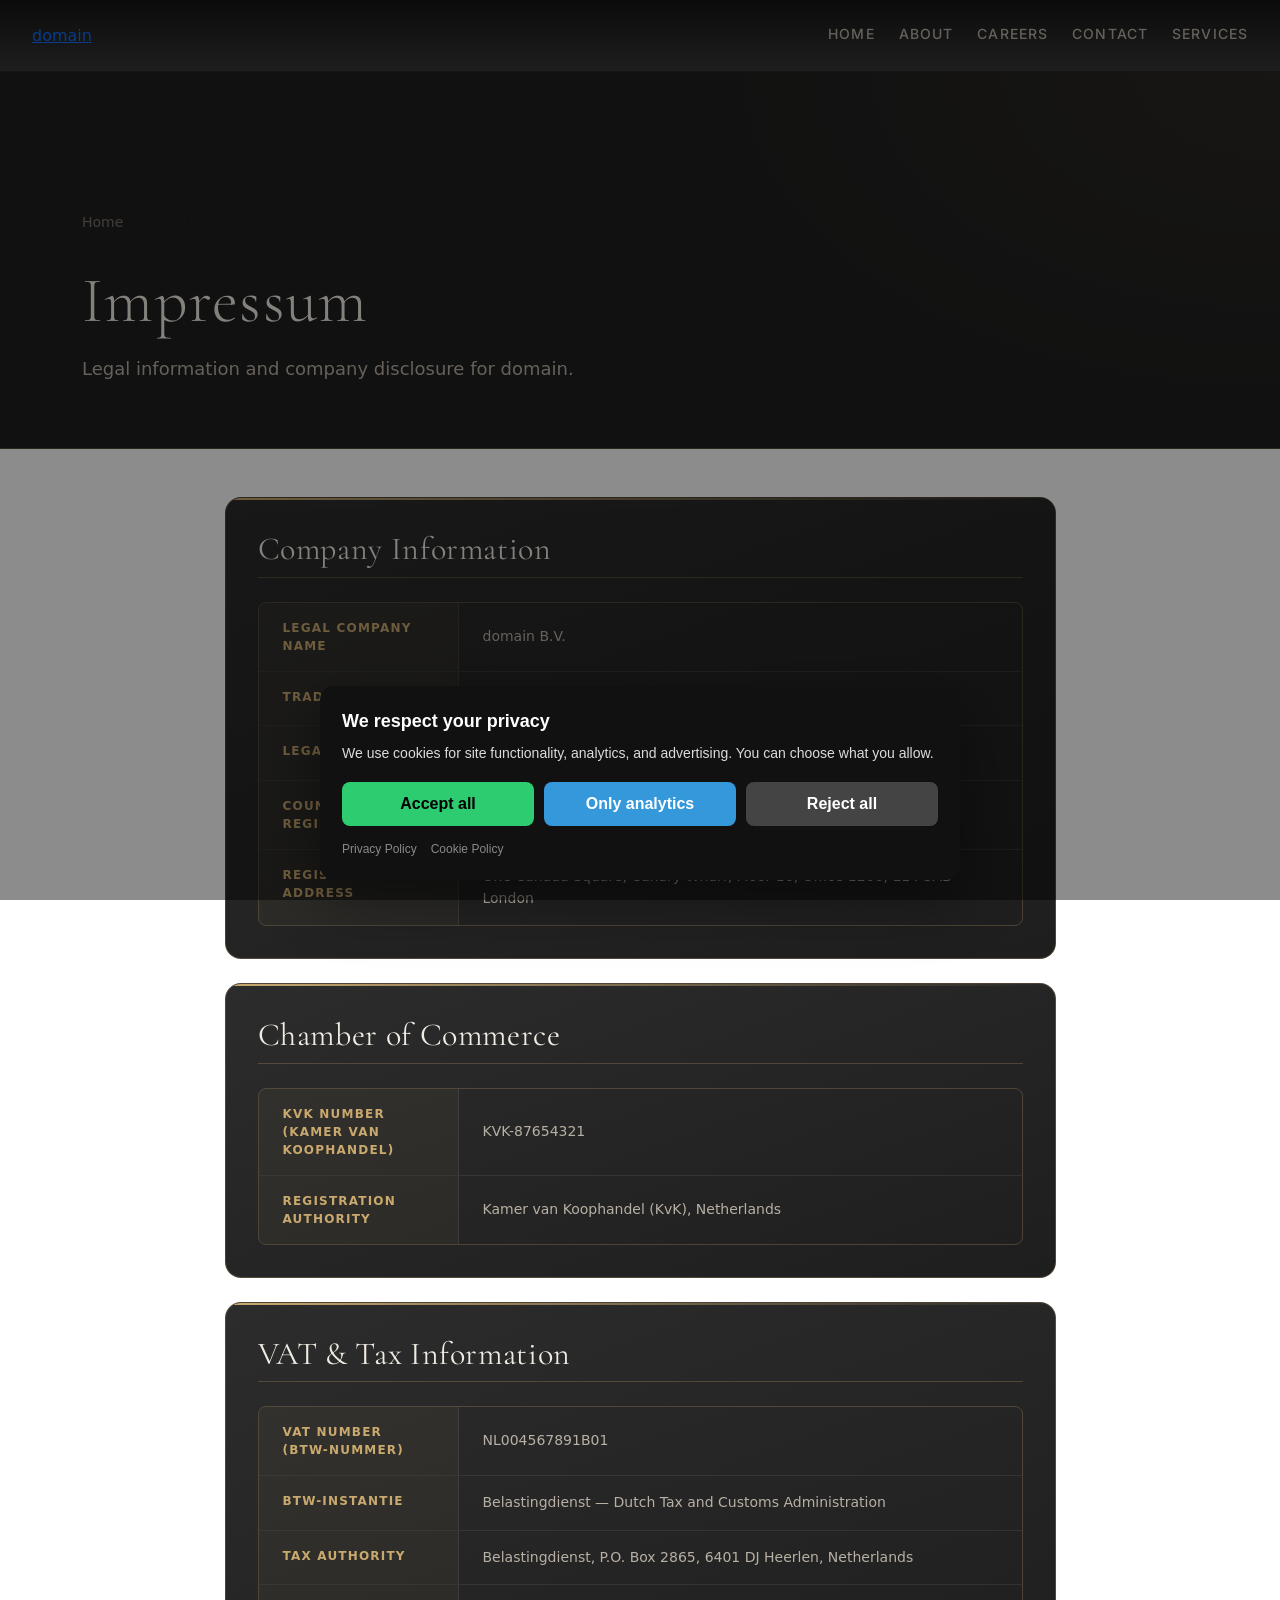
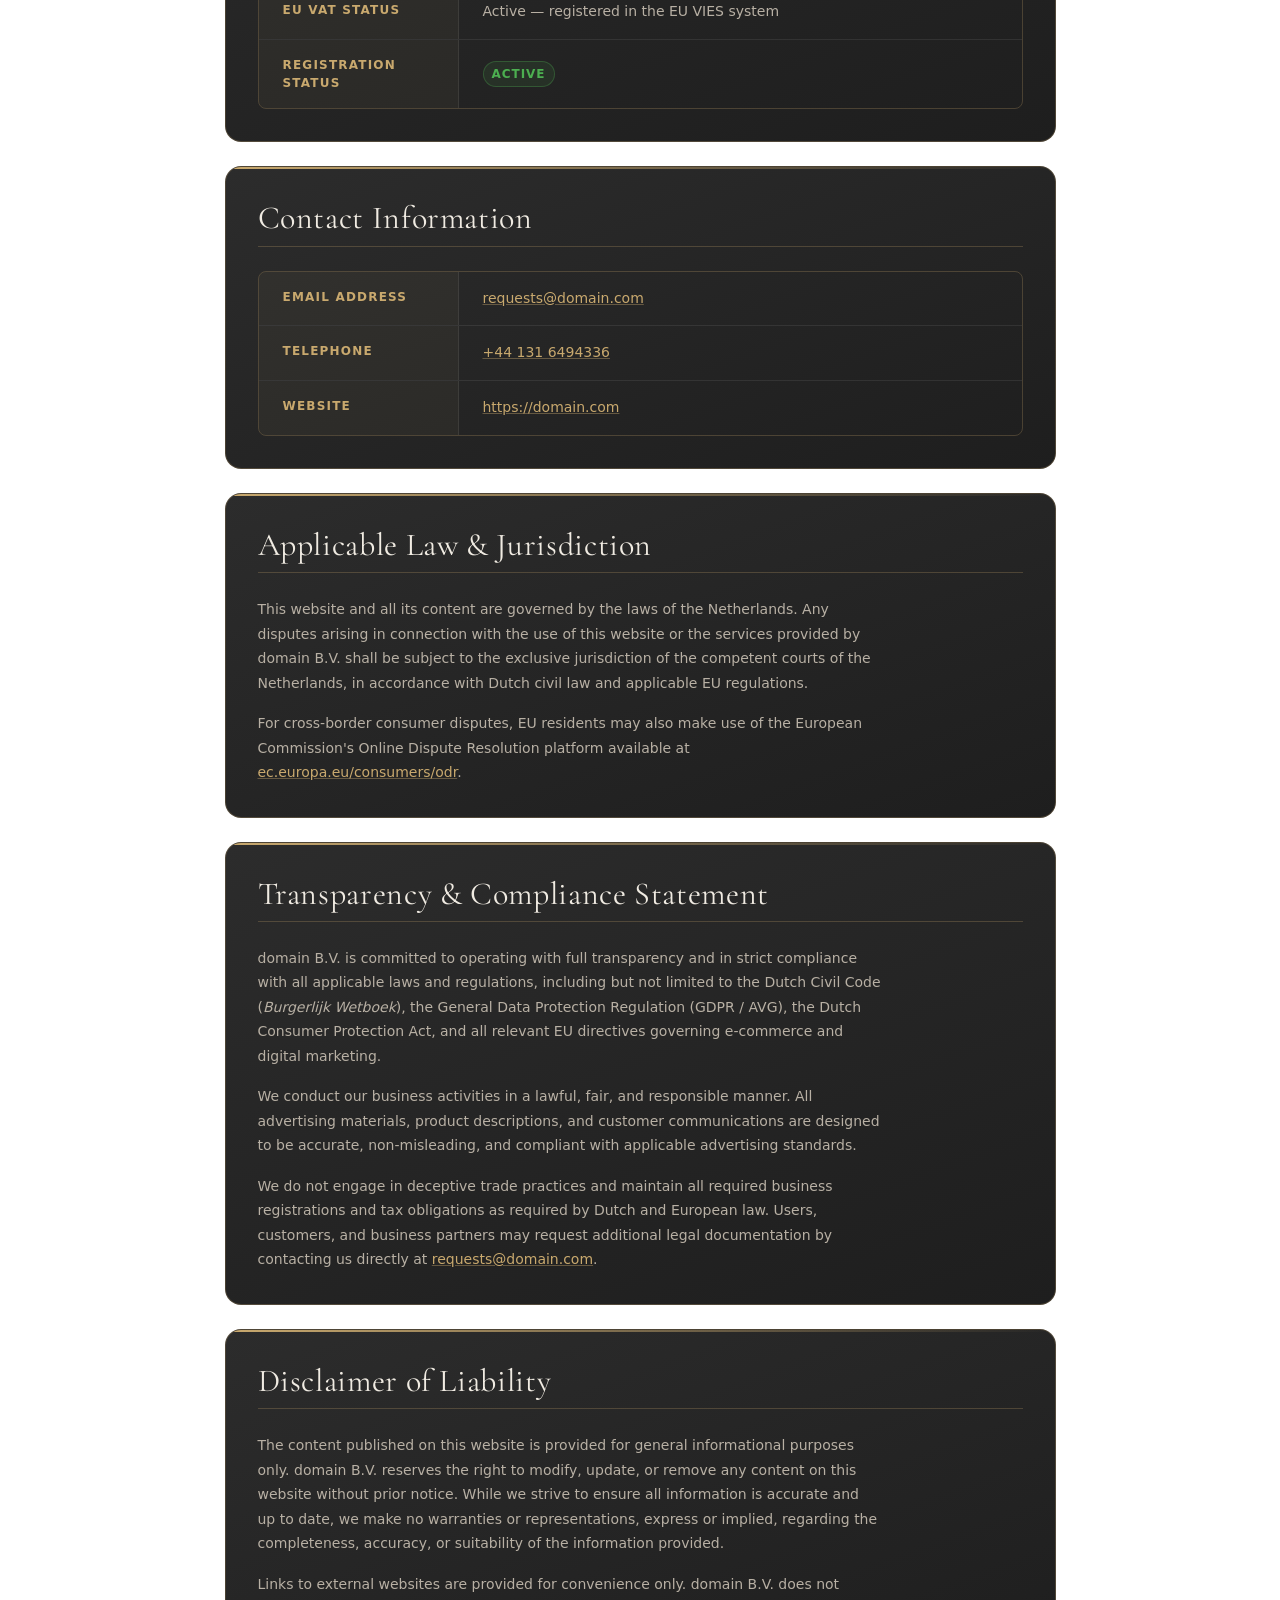
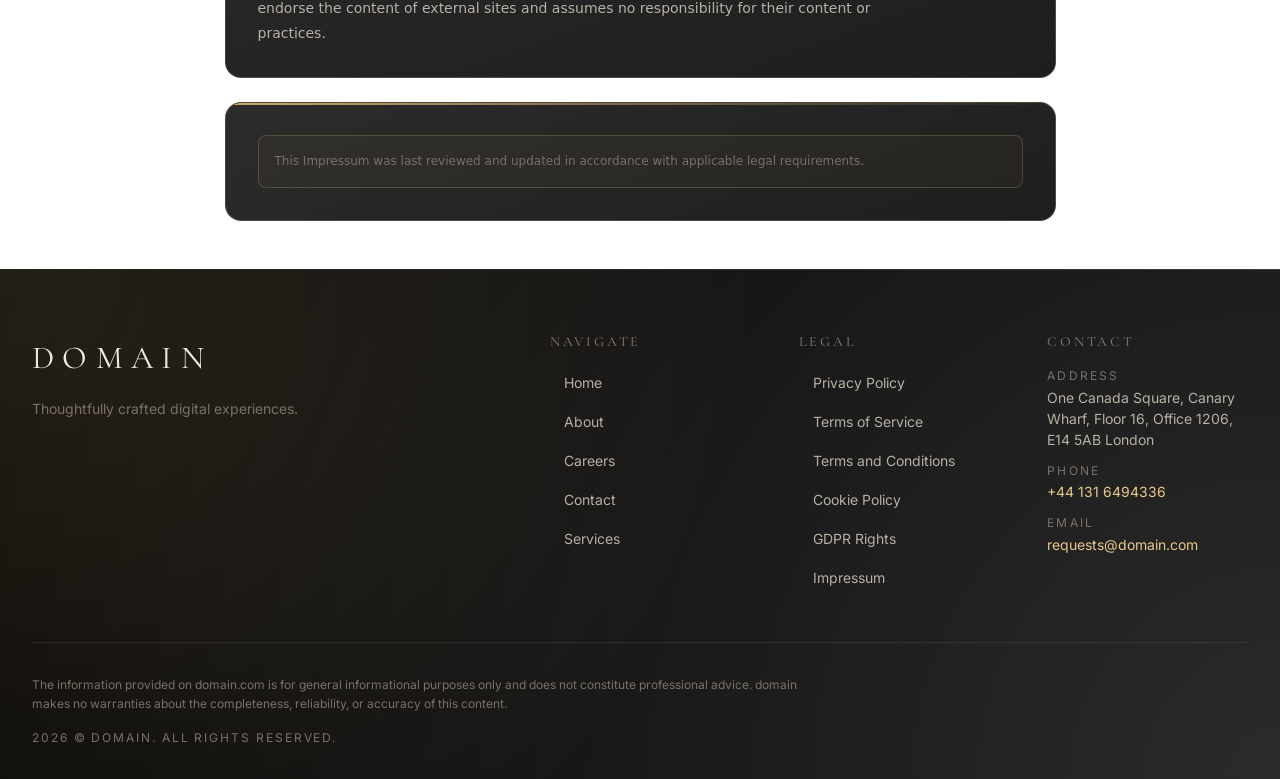
<file: impressum.html>
<!DOCTYPE html><html lang="en"><head>
<script type="application/ld+json">
{
  "@context": "https://schema.org",
  "@graph": [
    {
      "@type": "Organization",
      "@id": "https://domain.com/#org",
      "name": "domain",
      "url": "https://domain.com",
      "email": "requests@domain.com",
      "telephone": "+44 131 6494336",
      "address": {
        "@type": "PostalAddress",
        "streetAddress": "One Canada Square, Canary Wharf, Floor 16, Office 1206, E14 5AB London"
      },
      "contactPoint": {
        "@type": "ContactPoint",
        "contactType": "customer support",
        "email": "requests@domain.com",
        "telephone": "+44 131 6494336"
      }
    },
    {
      "@type": "WebSite",
      "@id": "https://domain.com/#website",
      "url": "https://domain.com",
      "name": "domain",
      "publisher": {
        "@id": "https://domain.com/#org"
      }
    },
    {
      "@type": "WebPage",
      "@id": "https://domain.com/impressum.html#webpage",
      "url": "https://domain.com/impressum.html",
      "name": "Impressum | domain – Legal Information",
      "isPartOf": {
        "@id": "https://domain.com/#website"
      },
      "about": {
        "@id": "https://domain.com/#org"
      },
      "inLanguage": "en",
      "description": "Legal information and company details for domain, a premium lingerie brand. Impressum page includes registration, VAT, and contact information."
    },
    {
      "@type": "BreadcrumbList",
      "@id": "https://domain.com/impressum.html#breadcrumbs",
      "itemListElement": [
        {
          "@type": "ListItem",
          "position": 1,
          "name": "Home",
          "item": "https://domain.com"
        },
        {
          "@type": "ListItem",
          "position": 2,
          "name": "Impressum.Html",
          "item": "https://domain.com/impressum.html"
        }
      ]
    }
  ]
}
</script>
  <meta charset="UTF-8">
  <meta name="viewport" content="width=device-width, initial-scale=1.0">
  <title>Impressum | domain – Legal Information</title>
  <meta name="description" content="Legal information and company details for domain, a premium lingerie brand. Impressum page includes registration, VAT, and contact information.">
  <meta name="robots" content="noindex, follow">
  <link rel="canonical" href="https://domain.com/impressum.html">
  <meta property="og:type" content="website">
  <meta property="og:title" content="Impressum | domain">
  <meta property="og:description" content="Legal information and company details for domain.">
  <meta property="og:url" content="https://domain.com/impressum.html">
  <meta property="og:site_name" content="domain">
  <link rel="stylesheet" href="style.css">
  <link rel="icon" type="image/png" href="/favicon.png">
  <link rel="apple-touch-icon" href="/apple-touch-icon.png">
   <link rel="stylesheet" href="https://cdn.jsdelivr.net/npm/bootstrap@5.3.3/dist/css/bootstrap.min.css" integrity="sha384-QWTKZyjpPEjISv5WaRU9OFeRpok6YctnYmDr5pNlyT2bRjXh0JMhjY6hW+ALEwIH" crossorigin="anonymous">
  <link rel="stylesheet" href="https://unpkg.com/aos@2.3.4/dist/aos.css">
<link rel="stylesheet" href="./header-footer.css">
<link rel="stylesheet" href="./consent.css">
<script src="./consent.js"></script>
</head>
 <body>
<header class="dr-header" data-dr-variant="v1">
  <div class="dr-header-inner">
    <a class="dr-logo" href="./index.html" aria-label="domain">domain</a>

    <nav class="dr-nav" aria-label="Primary navigation">
      <ul class="dr-nav-list">
        <li class="dr-nav-item"><a class="dr-nav-link" href="./index.html">Home</a></li><li class="dr-nav-item"><a class="dr-nav-link" href="./about.html">About</a></li><li class="dr-nav-item"><a class="dr-nav-link" href="./careers.html">Careers</a></li><li class="dr-nav-item"><a class="dr-nav-link" href="./contact.html">Contact</a></li><li class="dr-nav-item"><a class="dr-nav-link" href="./services.html">Services</a></li>
      </ul>
    </nav>

    <button class="dr-burger" type="button" aria-label="Toggle menu" aria-expanded="false" aria-controls="dr-mobile-menu">
      <span></span><span></span><span></span>
    </button>
  </div>
</header>
<nav class="dr-mobile-menu" id="dr-mobile-menu" aria-label="Mobile navigation">
  <ul class="dr-mobile-nav-list">
    <li class="dr-nav-item"><a class="dr-nav-link" href="./index.html">Home</a></li><li class="dr-nav-item"><a class="dr-nav-link" href="./about.html">About</a></li><li class="dr-nav-item"><a class="dr-nav-link" href="./careers.html">Careers</a></li><li class="dr-nav-item"><a class="dr-nav-link" href="./contact.html">Contact</a></li><li class="dr-nav-item"><a class="dr-nav-link" href="./services.html">Services</a></li>
  </ul>
</nav>

  <main id="main-content" role="main">
   <section class="l-section l-section--page-hero" aria-labelledby="page-title">
    <div class="container">
     <nav aria-label="breadcrumb">
      <ol class="breadcrumb">
       <li class="breadcrumb-item"><a href="/">Home</a></li>
       <li class="breadcrumb-item active" aria-current="page">Impressum</li>
      </ol>
     </nav>
     <h1 id="page-title" class="c-page-title">Impressum</h1>
     <p class="c-page-subtitle">Legal information and company disclosure for domain.</p>
    </div>
   </section>
   <section class="l-section py-4 py-md-5" aria-labelledby="company-info-heading">
    <div class="container">
     <div class="row justify-content-center">
      <div class="col-12 col-lg-9">
       <div class="c-legal-block" data-aos="fade-up">
        <h2 id="company-info-heading" class="c-legal-block__title">Company Information</h2>
        <div class="c-legal-table">
         <dl class="c-legal-table__list">
          <div class="c-legal-table__row">
           <dt class="c-legal-table__term">Legal Company Name</dt>
           <dd class="c-legal-table__desc">domain B.V.</dd>
          </div>
          <div class="c-legal-table__row">
           <dt class="c-legal-table__term">Trading Name</dt>
           <dd class="c-legal-table__desc">domain</dd>
          </div>
          <div class="c-legal-table__row">
           <dt class="c-legal-table__term">Legal Form</dt>
           <dd class="c-legal-table__desc">Besloten Vennootschap (B.V.) — Private Limited Company</dd>
          </div>
          <div class="c-legal-table__row">
           <dt class="c-legal-table__term">Country of Registration</dt>
           <dd class="c-legal-table__desc">The Netherlands</dd>
          </div>
          <div class="c-legal-table__row">
           <dt class="c-legal-table__term">Registered Address</dt>
           <dd class="c-legal-table__desc">One Canada Square, Canary Wharf, Floor 16, Office 1206, E14 5AB London</dd>
          </div>
         </dl>
        </div>
       </div>
       <div class="c-legal-block" data-aos="fade-up" data-aos-delay="100">
        <h2 class="c-legal-block__title">Chamber of Commerce</h2>
        <div class="c-legal-table">
         <dl class="c-legal-table__list">
          <div class="c-legal-table__row">
           <dt class="c-legal-table__term">KvK Number (Kamer van Koophandel)</dt>
           <dd class="c-legal-table__desc">KVK-87654321</dd>
          </div>
          <div class="c-legal-table__row">
           <dt class="c-legal-table__term">Registration Authority</dt>
           <dd class="c-legal-table__desc">Kamer van Koophandel (KvK), Netherlands</dd>
          </div>
         </dl>
        </div>
       </div>
       <div class="c-legal-block" data-aos="fade-up" data-aos-delay="150">
        <h2 class="c-legal-block__title">VAT &amp; Tax Information</h2>
        <div class="c-legal-table">
         <dl class="c-legal-table__list">
          <div class="c-legal-table__row">
           <dt class="c-legal-table__term">VAT Number (BTW-nummer)</dt>
           <dd class="c-legal-table__desc">NL004567891B01</dd>
          </div>
          <div class="c-legal-table__row">
           <dt class="c-legal-table__term">BTW-instantie</dt>
           <dd class="c-legal-table__desc">Belastingdienst — Dutch Tax and Customs Administration</dd>
          </div>
          <div class="c-legal-table__row">
           <dt class="c-legal-table__term">Tax Authority</dt>
           <dd class="c-legal-table__desc">Belastingdienst, P.O. Box 2865, 6401 DJ Heerlen, Netherlands</dd>
          </div>
          <div class="c-legal-table__row">
           <dt class="c-legal-table__term">EU VAT Status</dt>
           <dd class="c-legal-table__desc">Active — registered in the EU VIES system</dd>
          </div>
          <div class="c-legal-table__row">
           <dt class="c-legal-table__term">Registration Status</dt>
           <dd class="c-legal-table__desc">
            <span class="c-badge c-badge--active" role="status" aria-label="VAT registration active">Active</span>
           </dd>
          </div>
         </dl>
        </div>
       </div>
       <div class="c-legal-block" data-aos="fade-up" data-aos-delay="200">
        <h2 class="c-legal-block__title">Contact Information</h2>
        <div class="c-legal-table">
         <dl class="c-legal-table__list">
          <div class="c-legal-table__row">
           <dt class="c-legal-table__term">Email Address</dt>
           <dd class="c-legal-table__desc">
            <a href="mailto:requests@domain.com" class="c-legal-link">requests@domain.com</a>
           </dd>
          </div>
          <div class="c-legal-table__row">
           <dt class="c-legal-table__term">Telephone</dt>
           <dd class="c-legal-table__desc">
            <a href="tel:+44 131 6494336" class="c-legal-link">+44 131 6494336</a>
           </dd>
          </div>
          <div class="c-legal-table__row">
           <dt class="c-legal-table__term">Website</dt>
           <dd class="c-legal-table__desc">
            <a href="https://domain.com" class="c-legal-link">https://domain.com</a>
           </dd>
          </div>
         </dl>
        </div>
       </div>
       <div class="c-legal-block" data-aos="fade-up" data-aos-delay="250">
        <h2 class="c-legal-block__title">Applicable Law &amp; Jurisdiction</h2>
        <p class="c-legal-block__text">This website and all its content are governed by the laws of the Netherlands. Any disputes arising in connection with the use of this website or the services provided by domain B.V. shall be subject to the exclusive jurisdiction of the competent courts of the Netherlands, in accordance with Dutch civil law and applicable EU regulations.</p>
        <p class="c-legal-block__text">For cross-border consumer disputes, EU residents may also make use of the European Commission's Online Dispute Resolution platform available at <a href="https://ec.europa.eu/consumers/odr" class="c-legal-link" target="_blank" rel="noopener noreferrer">ec.europa.eu/consumers/odr</a>.</p>
       </div>
       <div class="c-legal-block" data-aos="fade-up" data-aos-delay="300">
        <h2 class="c-legal-block__title">Transparency &amp; Compliance Statement</h2>
        <p class="c-legal-block__text">domain B.V. is committed to operating with full transparency and in strict compliance with all applicable laws and regulations, including but not limited to the Dutch Civil Code (<em>Burgerlijk Wetboek</em>), the General Data Protection Regulation (GDPR / AVG), the Dutch Consumer Protection Act, and all relevant EU directives governing e-commerce and digital marketing.</p>
        <p class="c-legal-block__text">We conduct our business activities in a lawful, fair, and responsible manner. All advertising materials, product descriptions, and customer communications are designed to be accurate, non-misleading, and compliant with applicable advertising standards.</p>
        <p class="c-legal-block__text">We do not engage in deceptive trade practices and maintain all required business registrations and tax obligations as required by Dutch and European law. Users, customers, and business partners may request additional legal documentation by contacting us directly at <a href="mailto:requests@domain.com" class="c-legal-link">requests@domain.com</a>.</p>
       </div>
       <div class="c-legal-block" data-aos="fade-up" data-aos-delay="350">
        <h2 class="c-legal-block__title">Disclaimer of Liability</h2>
        <p class="c-legal-block__text">The content published on this website is provided for general informational purposes only. domain B.V. reserves the right to modify, update, or remove any content on this website without prior notice. While we strive to ensure all information is accurate and up to date, we make no warranties or representations, express or implied, regarding the completeness, accuracy, or suitability of the information provided.</p>
        <p class="c-legal-block__text">Links to external websites are provided for convenience only. domain B.V. does not endorse the content of external sites and assumes no responsibility for their content or practices.</p>
       </div>
       <div class="c-legal-block c-legal-block--last" data-aos="fade-up" data-aos-delay="400">
        <p class="c-legal-block__note"><!-- TODO: Last Updated --> This Impressum was last reviewed and updated in accordance with applicable legal requirements.</p>
       </div>
      </div>
     </div>
    </div>
   </section>
  </main>
  <footer class="dr-footer" aria-label="Site footer">
  <div class="dr-footer-inner">
    <div class="dr-footer-top">
      <div class="dr-footer-brand">
        <div class="dr-footer-logo" aria-label="domain">domain</div>
        <p class="dr-footer-tagline">Thoughtfully crafted digital experiences.</p>
      </div>
      <div class="dr-footer-nav-wrap">
        <nav class="dr-footer-nav" aria-label="Primary navigation">
          <h2 class="dr-footer-heading">Navigate</h2>
          <ul class="dr-footer-list">
            <li class="dr-footer-item"><a href="./index.html" class="dr-footer-link">Home</a></li>
            <li class="dr-footer-item"><a href="./about.html" class="dr-footer-link">About</a></li>
            <li class="dr-footer-item"><a href="./careers.html" class="dr-footer-link">Careers</a></li>
            <li class="dr-footer-item"><a href="./contact.html" class="dr-footer-link">Contact</a></li>
            <li class="dr-footer-item"><a href="./services.html" class="dr-footer-link">Services</a></li>
          </ul>
        </nav>
        <nav class="dr-footer-legal" aria-label="Legal navigation">
          <h2 class="dr-footer-heading">Legal</h2>
          <ul class="dr-footer-list dr-footer-list-legal">
            <li class="dr-footer-item"><a href="./privacy.html" class="dr-footer-link">Privacy Policy</a></li>
            <li class="dr-footer-item"><a href="./terms_of_services.html" class="dr-footer-link">Terms of Service</a></li>
            <li class="dr-footer-item"><a href="./terms_and_conditions.html" class="dr-footer-link">Terms and Conditions</a></li>
            <li class="dr-footer-item"><a href="./cookie_policy.html" class="dr-footer-link">Cookie Policy</a></li>
            <li class="dr-footer-item"><a href="./gdpr-rights.html" class="dr-footer-link">GDPR Rights</a></li>
            <li class="dr-footer-item"><a href="./impressum.html" class="dr-footer-link">Impressum</a></li>
          </ul>
        </nav>
        <section class="dr-footer-contact" aria-label="Contact information">
          <h2 class="dr-footer-heading">Contact</h2>
          <ul class="dr-footer-contact-list">
            <li class="dr-footer-contact-item"><span class="dr-footer-contact-label">Address</span><span class="dr-footer-contact-value">One Canada Square, Canary Wharf, Floor 16, Office 1206, E14 5AB London</span></li>
            <li class="dr-footer-contact-item"><span class="dr-footer-contact-label">Phone</span><a href="tel:+44 131 6494336" class="dr-footer-contact-link">+44 131 6494336</a></li>
            <li class="dr-footer-contact-item"><span class="dr-footer-contact-label">Email</span><a href="mailto:requests@domain.com" class="dr-footer-contact-link">requests@domain.com</a></li>
          </ul>
        </section>
      </div>
    </div>
    <div class="dr-footer-bottom">
      <p class="dr-footer-disclaimer">The information provided on domain.com is for general informational purposes only and does not constitute professional advice. domain makes no warranties about the completeness, reliability, or accuracy of this content.</p>
      <div class="dr-footer-bottom-bar">
        <p class="dr-footer-meta"><span class="dr-year"></span> © domain. All rights reserved.</p>
      </div>
    </div>
  </div>
</footer>
  
 
  
  

<script src="script.js" defer=""></script>
<script src="https://unpkg.com/aos@2.3.4/dist/aos.js"></script>
<script>
if (typeof AOS !== "undefined" && !window.__AOS_INITIALIZED__) {
  AOS.init({ once: true, duration: 700, easing: "ease-out-cubic" });
  window.__AOS_INITIALIZED__ = true;
}
</script>
<script src="./header-footer.js"></script>
</body></html>
</file>
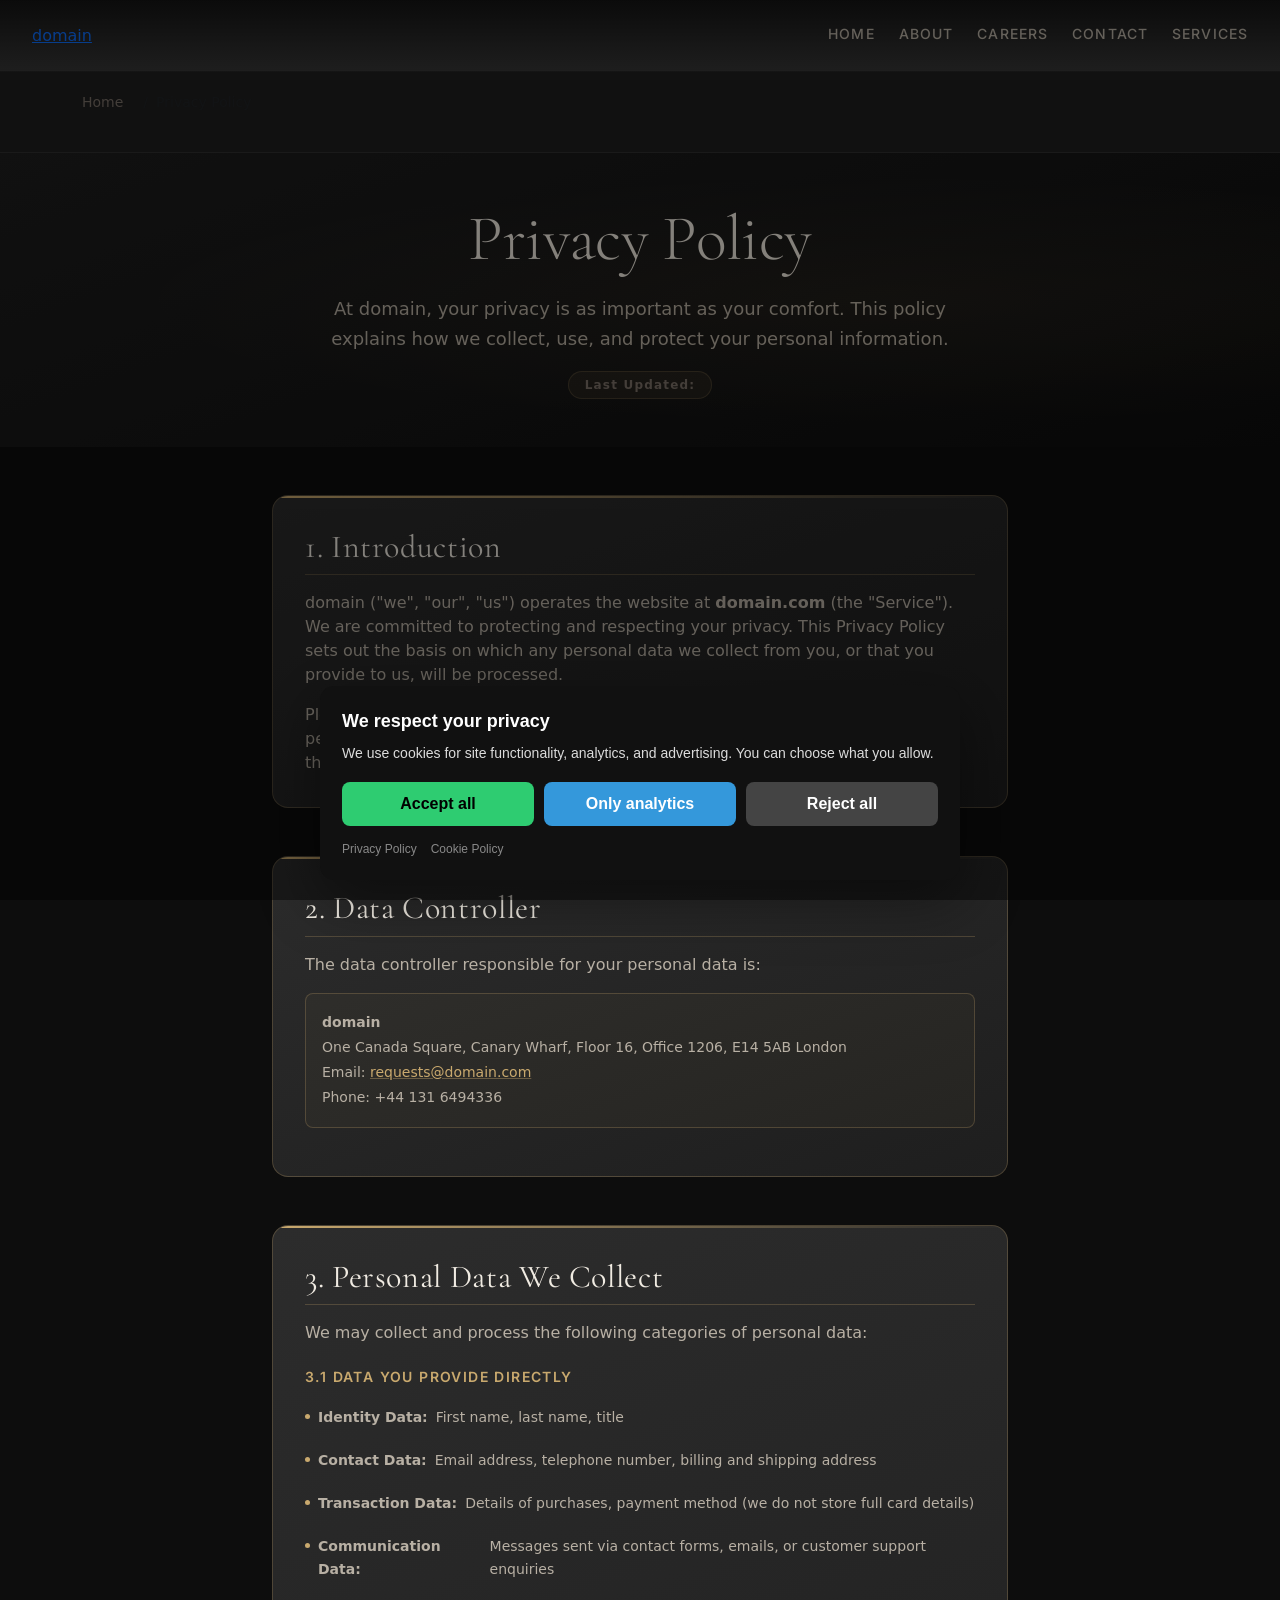
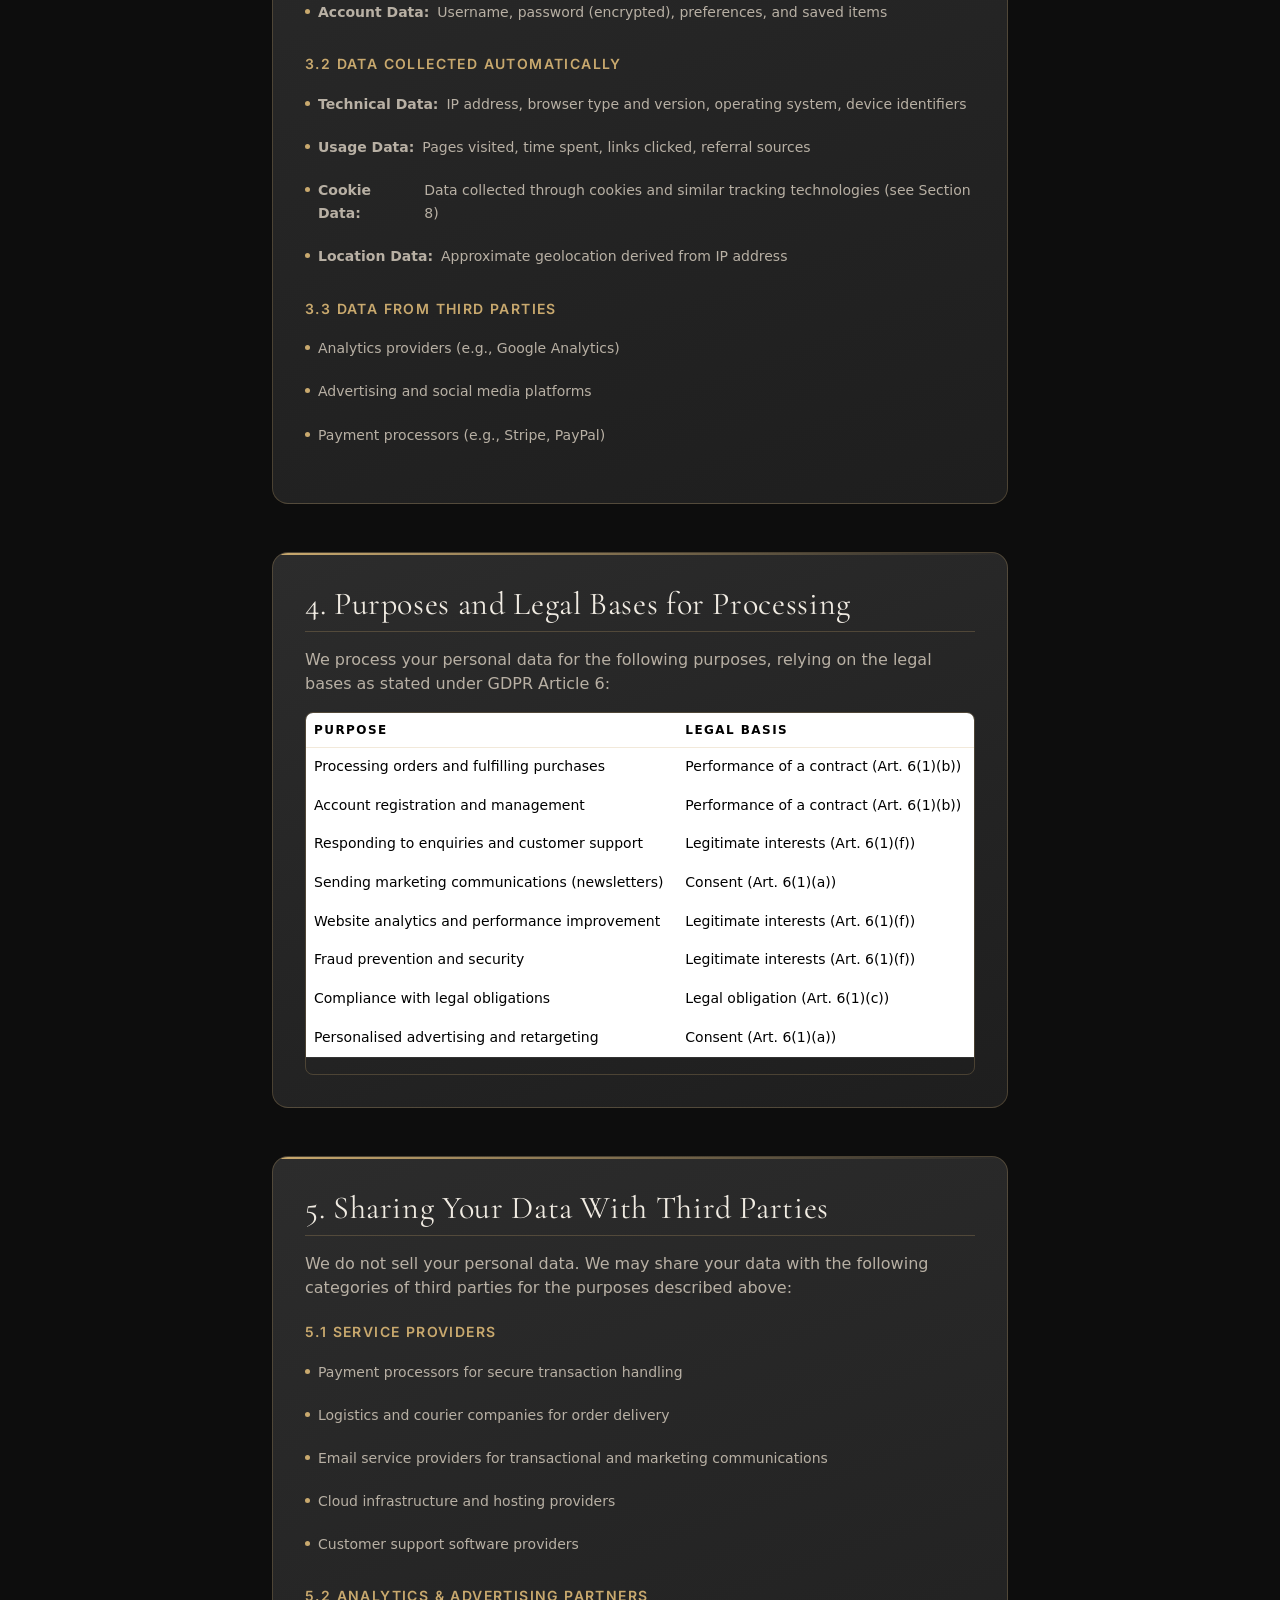
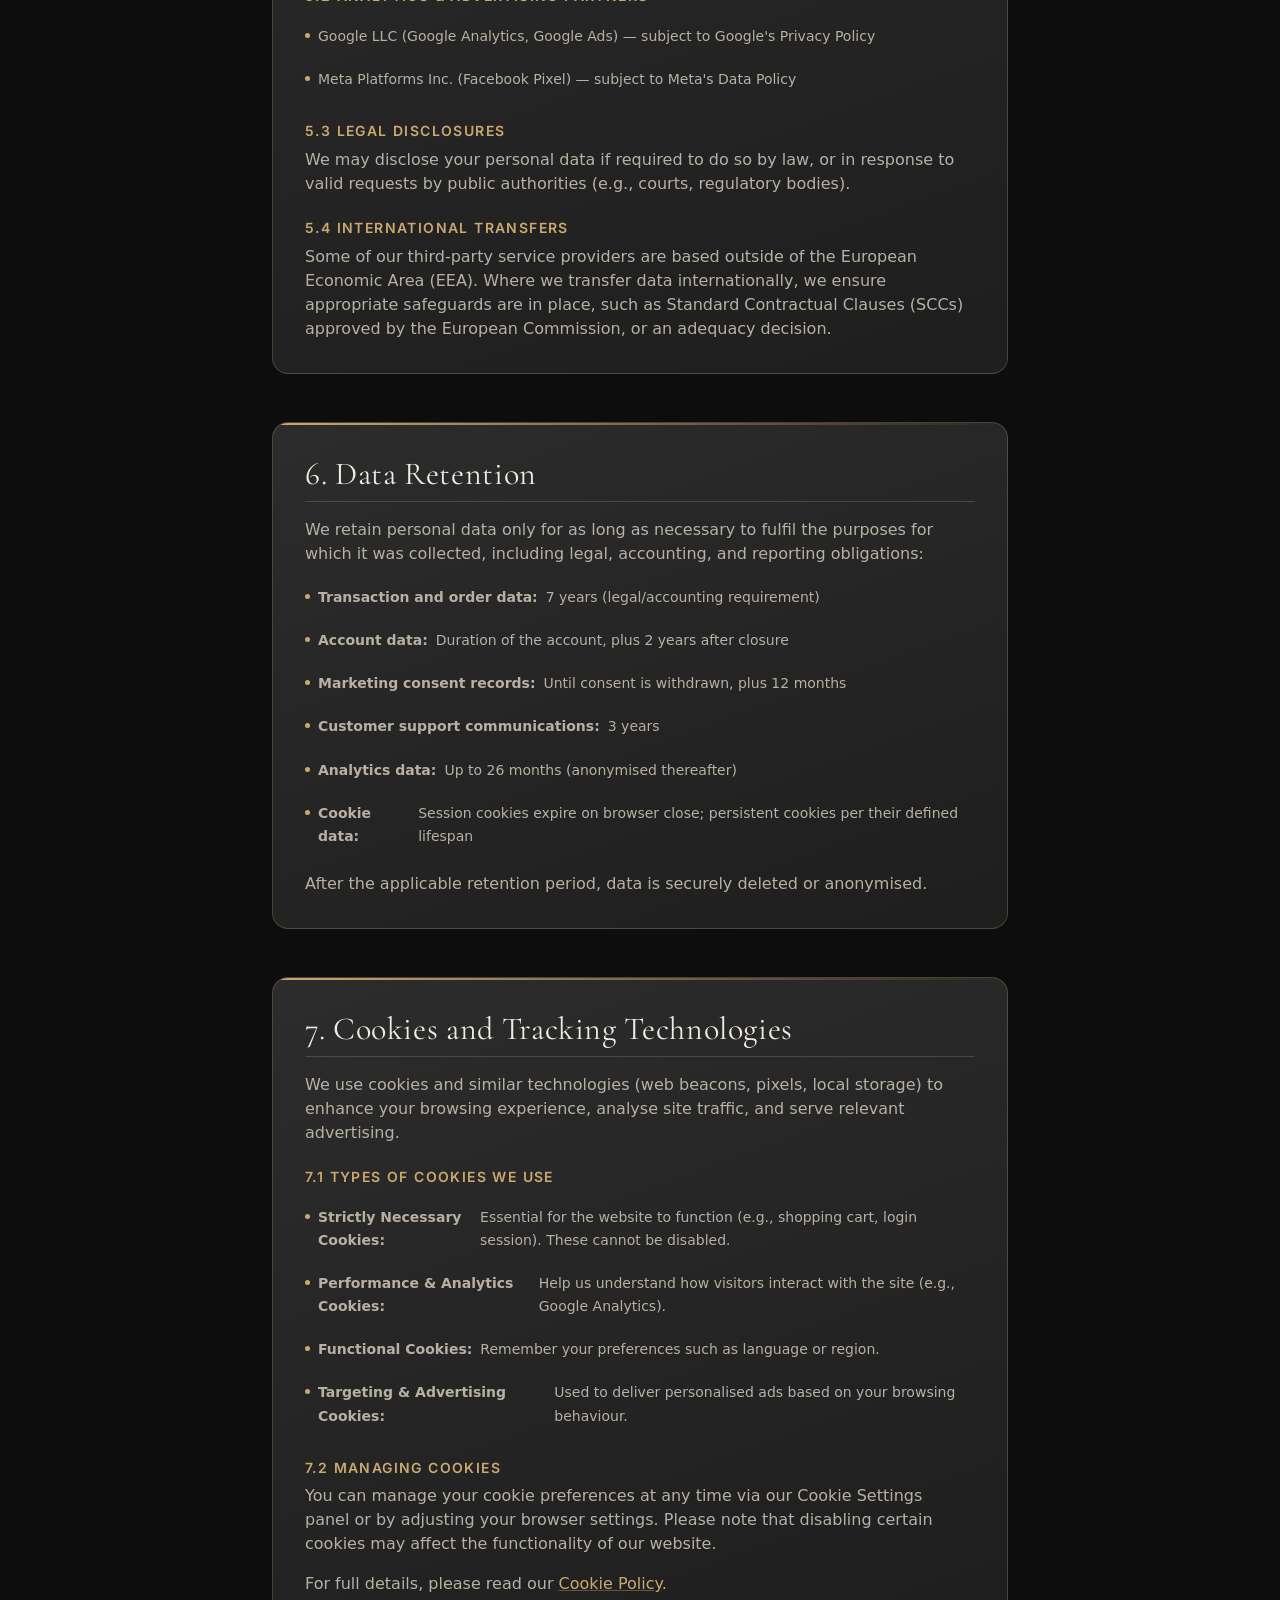
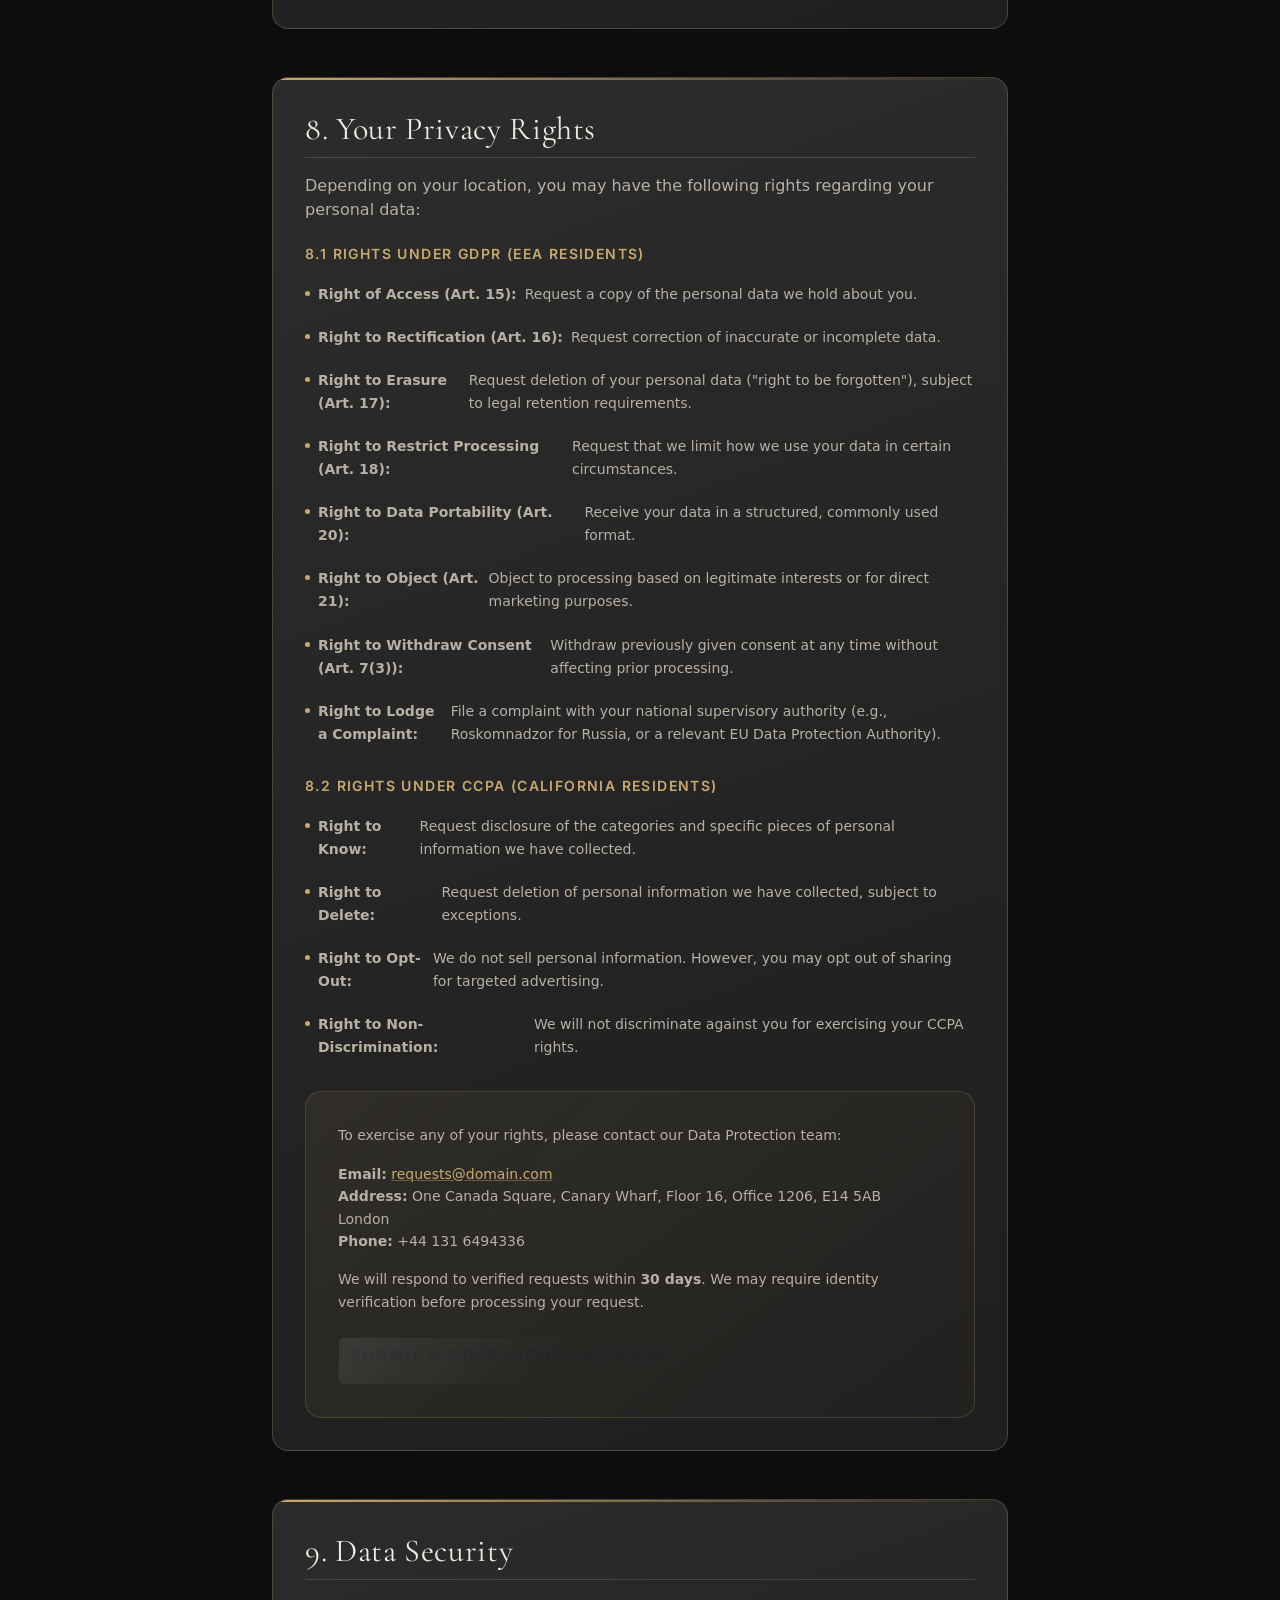
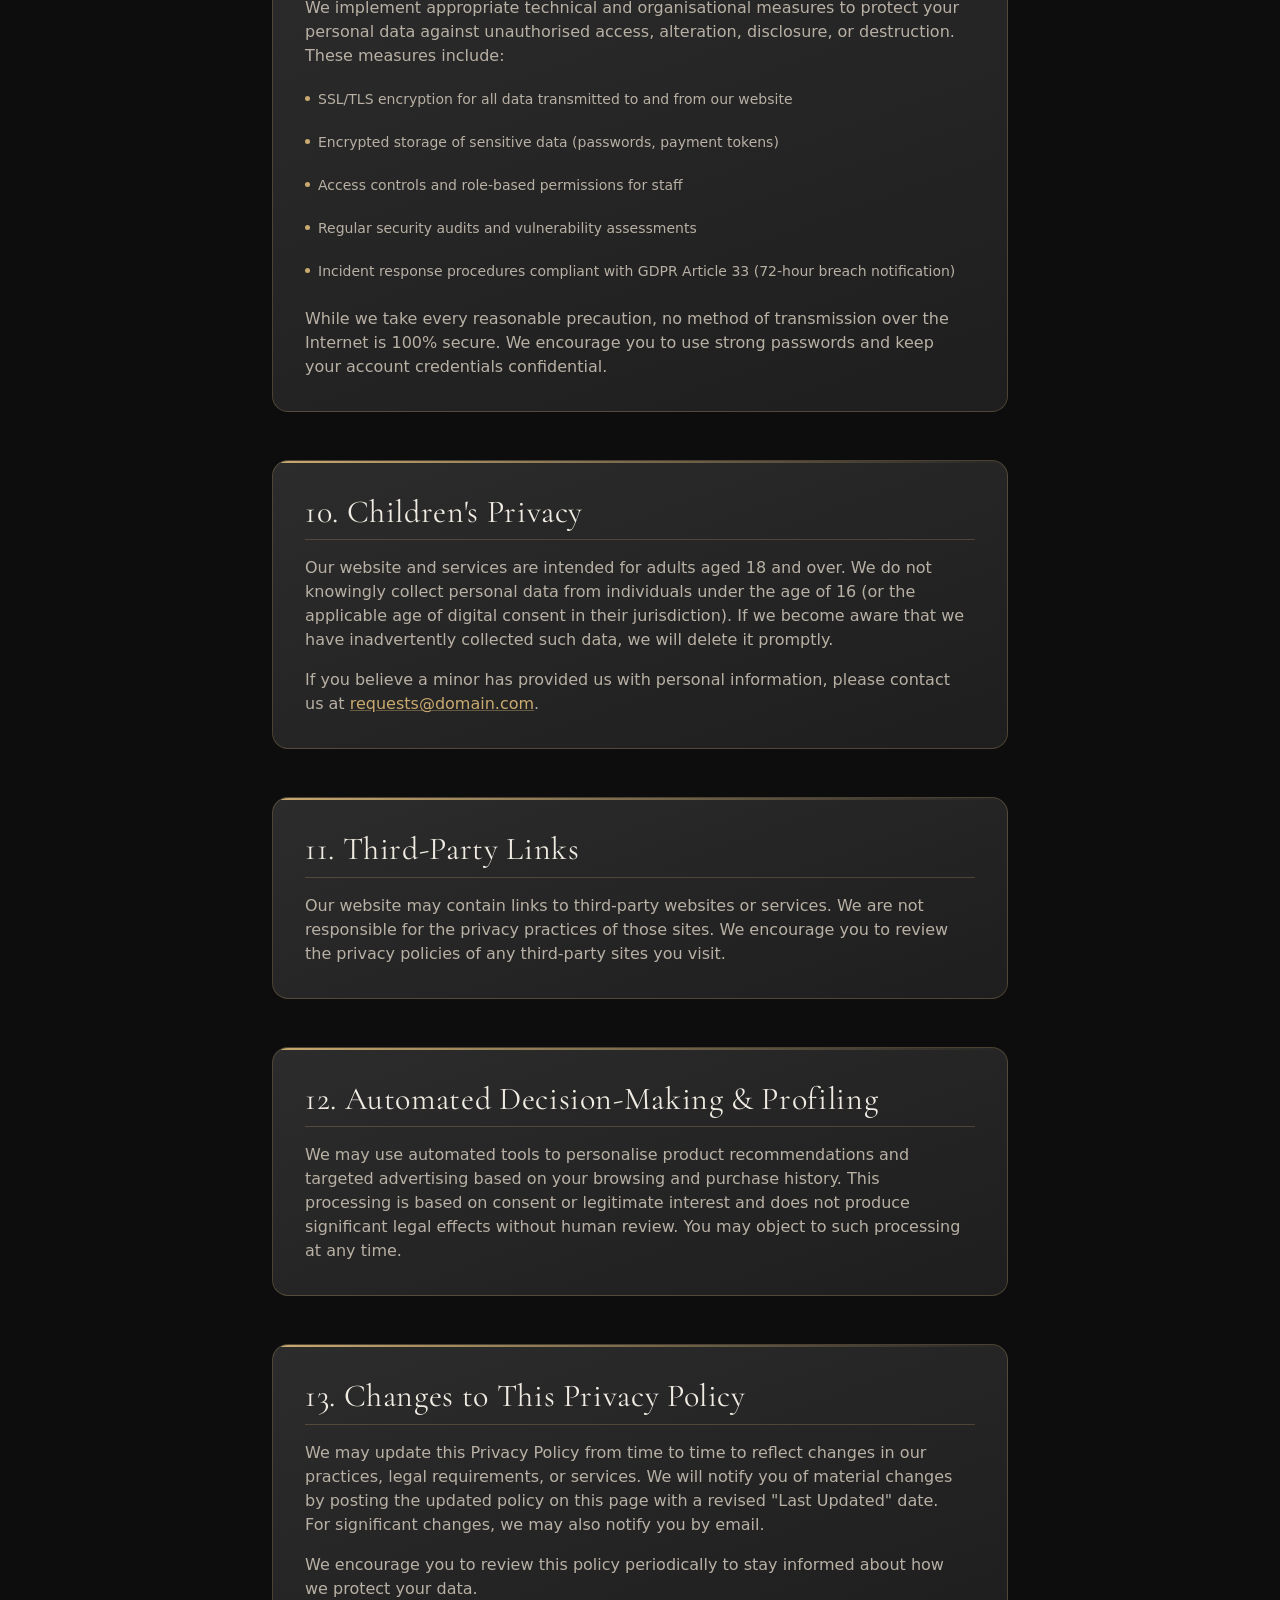
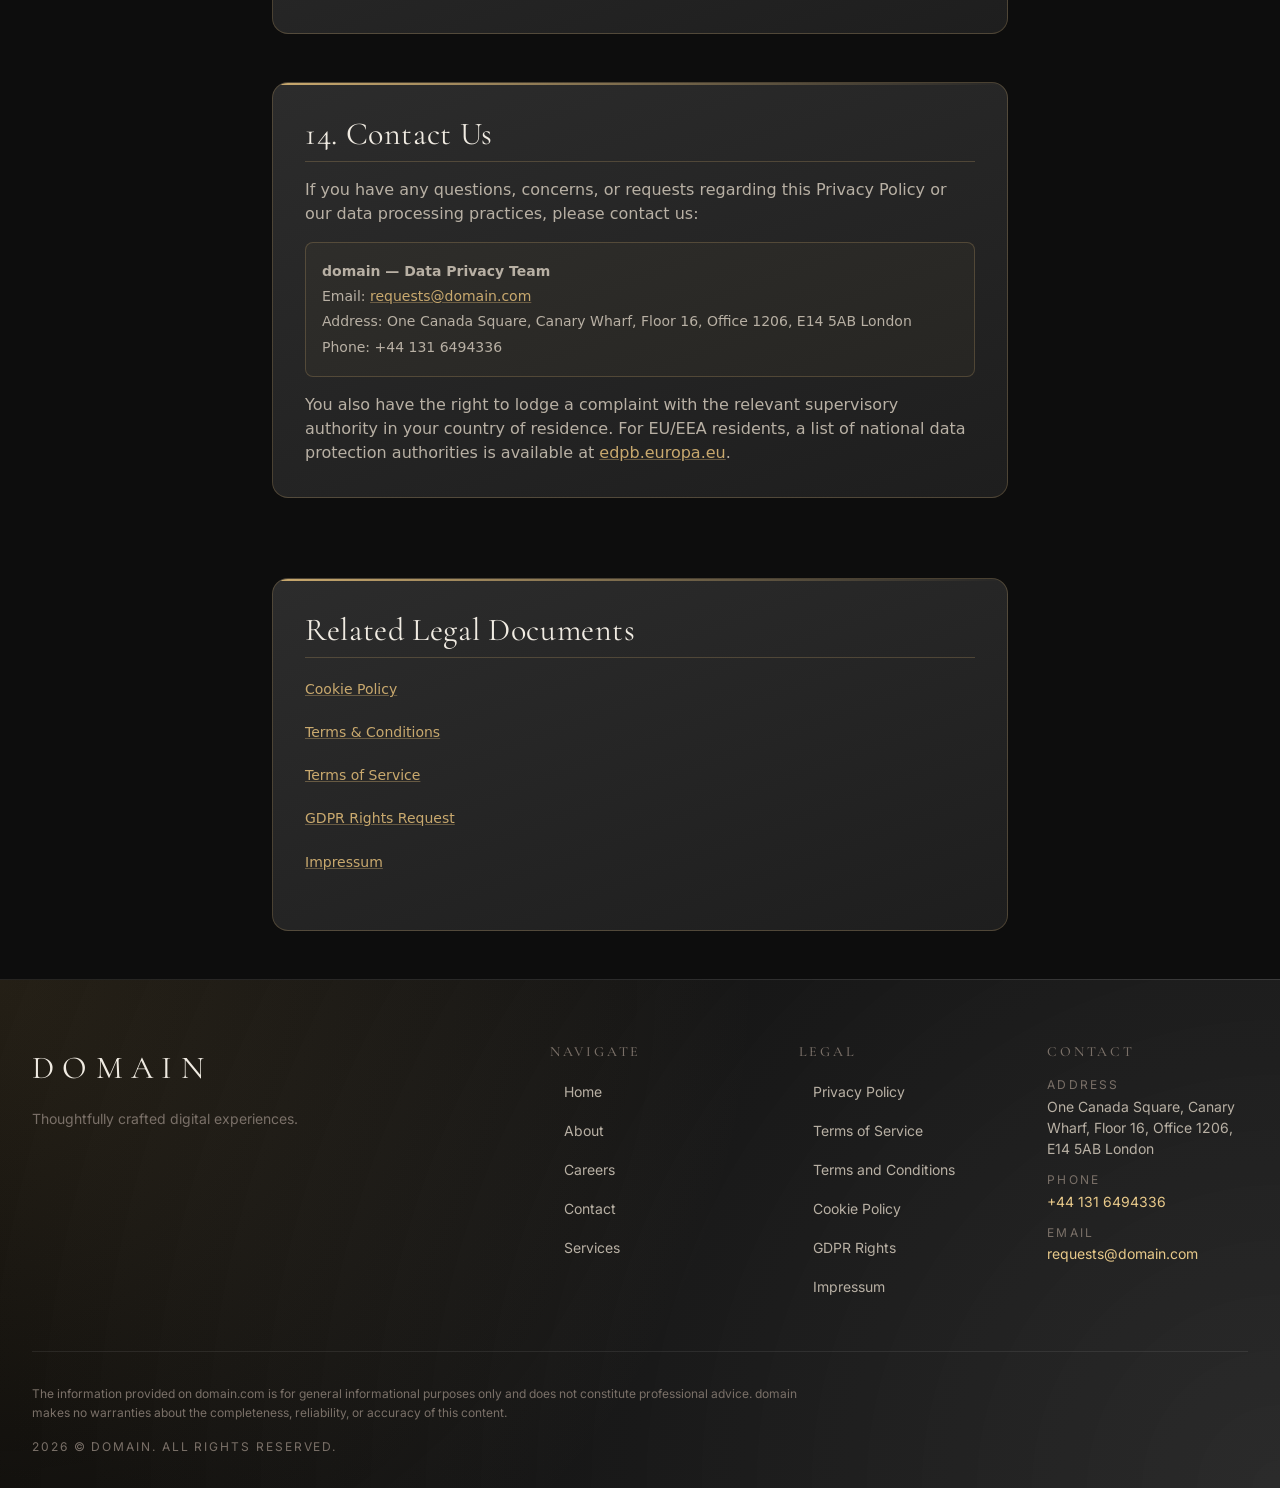
<file: privacy.html>
<!DOCTYPE html><html lang="en"><head>
<script type="application/ld+json">
{
  "@context": "https://schema.org",
  "@graph": [
    {
      "@type": "Organization",
      "@id": "https://domain.com/#org",
      "name": "domain",
      "url": "https://domain.com",
      "email": "requests@domain.com",
      "telephone": "+44 131 6494336",
      "address": {
        "@type": "PostalAddress",
        "streetAddress": "One Canada Square, Canary Wharf, Floor 16, Office 1206, E14 5AB London"
      },
      "contactPoint": {
        "@type": "ContactPoint",
        "contactType": "customer support",
        "email": "requests@domain.com",
        "telephone": "+44 131 6494336"
      }
    },
    {
      "@type": "WebSite",
      "@id": "https://domain.com/#website",
      "url": "https://domain.com",
      "name": "domain",
      "publisher": {
        "@id": "https://domain.com/#org"
      }
    },
    {
      "@type": "WebPage",
      "@id": "https://domain.com/privacy.html#webpage",
      "url": "https://domain.com/privacy.html",
      "name": "Privacy Policy | domain — Luxury Lingerie",
      "isPartOf": {
        "@id": "https://domain.com/#website"
      },
      "about": {
        "@id": "https://domain.com/#org"
      },
      "inLanguage": "en",
      "description": "domain Privacy Policy — learn how we collect, use, and protect your personal data in compliance with GDPR, CCPA and other applicable regulations."
    },
    {
      "@type": "BreadcrumbList",
      "@id": "https://domain.com/privacy.html#breadcrumbs",
      "itemListElement": [
        {
          "@type": "ListItem",
          "position": 1,
          "name": "Home",
          "item": "https://domain.com"
        },
        {
          "@type": "ListItem",
          "position": 2,
          "name": "Privacy.Html",
          "item": "https://domain.com/privacy.html"
        }
      ]
    }
  ]
}
</script>
  <meta charset="UTF-8">
  <meta name="viewport" content="width=device-width, initial-scale=1.0">
  <title>Privacy Policy | domain — Luxury Lingerie</title>
  <meta name="description" content="domain Privacy Policy — learn how we collect, use, and protect your personal data in compliance with GDPR, CCPA and other applicable regulations.">
  <meta name="robots" content="noindex, follow">
  <link rel="canonical" href="https://domain.com/privacy.html">
  <meta property="og:type" content="website">
  <meta property="og:title" content="Privacy Policy | domain">
  <meta property="og:description" content="Understand how domain handles your personal data, cookies, and your privacy rights.">
  <meta property="og:url" content="https://domain.com/privacy.html">
  <meta property="og:site_name" content="domain">
  <link rel="stylesheet" href="style.css">
  <link rel="icon" type="image/png" href="/favicon.png">
  <link rel="apple-touch-icon" href="/apple-touch-icon.png">
   <link rel="stylesheet" href="https://cdn.jsdelivr.net/npm/bootstrap@5.3.3/dist/css/bootstrap.min.css" integrity="sha384-QWTKZyjpPEjISv5WaRU9OFeRpok6YctnYmDr5pNlyT2bRjXh0JMhjY6hW+ALEwIH" crossorigin="anonymous">
  <link rel="stylesheet" href="https://unpkg.com/aos@2.3.4/dist/aos.css">
<link rel="stylesheet" href="./header-footer.css">
<link rel="stylesheet" href="./consent.css">
<script src="./consent.js"></script>
</head>
 <body>
<header class="dr-header" data-dr-variant="v1">
  <div class="dr-header-inner">
    <a class="dr-logo" href="./index.html" aria-label="domain">domain</a>

    <nav class="dr-nav" aria-label="Primary navigation">
      <ul class="dr-nav-list">
        <li class="dr-nav-item"><a class="dr-nav-link" href="./index.html">Home</a></li><li class="dr-nav-item"><a class="dr-nav-link" href="./about.html">About</a></li><li class="dr-nav-item"><a class="dr-nav-link" href="./careers.html">Careers</a></li><li class="dr-nav-item"><a class="dr-nav-link" href="./contact.html">Contact</a></li><li class="dr-nav-item"><a class="dr-nav-link" href="./services.html">Services</a></li>
      </ul>
    </nav>

    <button class="dr-burger" type="button" aria-label="Toggle menu" aria-expanded="false" aria-controls="dr-mobile-menu">
      <span></span><span></span><span></span>
    </button>
  </div>
</header>
<nav class="dr-mobile-menu" id="dr-mobile-menu" aria-label="Mobile navigation">
  <ul class="dr-mobile-nav-list">
    <li class="dr-nav-item"><a class="dr-nav-link" href="./index.html">Home</a></li><li class="dr-nav-item"><a class="dr-nav-link" href="./about.html">About</a></li><li class="dr-nav-item"><a class="dr-nav-link" href="./careers.html">Careers</a></li><li class="dr-nav-item"><a class="dr-nav-link" href="./contact.html">Contact</a></li><li class="dr-nav-item"><a class="dr-nav-link" href="./services.html">Services</a></li>
  </ul>
</nav>

  <main id="main-content" role="main">
   <section class="l-section c-breadcrumb-section py-3">
    <div class="container">
     <nav aria-label="breadcrumb">
      <ol class="breadcrumb">
       <li class="breadcrumb-item"><a href="/">Home</a></li>
       <li class="breadcrumb-item active" aria-current="page">Privacy Policy</li>
      </ol>
     </nav>
    </div>
   </section>
   <section class="l-section c-policy-hero py-4 py-md-5" data-aos="fade-up">
    <div class="container">
     <div class="row justify-content-center">
      <div class="col-12 col-lg-10 col-xl-8 text-center">
       <h1 class="c-policy-hero__title">Privacy Policy</h1>
       <p class="c-policy-hero__subtitle">At domain, your privacy is as important as your comfort. This policy explains how we collect, use, and protect your personal information.</p>
       <p class="c-policy-hero__date"><strong>Last Updated:</strong> <span id="last-updated-date"><!-- TODO: Last Updated --></span></p>
      </div>
     </div>
    </div>
   </section>
   <section class="l-section c-policy-body py-4 py-md-5">
    <div class="container">
     <div class="row justify-content-center">
      <div class="col-12 col-lg-10 col-xl-8">
       <article class="c-policy-article">
        <div class="c-policy-block" data-aos="fade-up" id="introduction">
         <h2 class="c-policy-block__heading">1. Introduction</h2>
         <p>domain ("we", "our", "us") operates the website at <strong>domain.com</strong> (the "Service"). We are committed to protecting and respecting your privacy. This Privacy Policy sets out the basis on which any personal data we collect from you, or that you provide to us, will be processed.</p>
         <p>Please read the following carefully to understand our practices regarding your personal data and how we will treat it. By using our website, you acknowledge that you have read and understood this policy.</p>
        </div>
        <div class="c-policy-block" data-aos="fade-up" id="data-controller">
         <h2 class="c-policy-block__heading">2. Data Controller</h2>
         <p>The data controller responsible for your personal data is:</p>
         <address class="c-policy-address"><strong>domain</strong>
          <br>
          One Canada Square, Canary Wharf, Floor 16, Office 1206, E14 5AB London
          <br>
          Email: <a href="mailto:requests@domain.com" class="c-link">requests@domain.com</a>
          <br>
          Phone: +44 131 6494336</address>
        </div>
        <div class="c-policy-block" data-aos="fade-up" id="data-collected">
         <h2 class="c-policy-block__heading">3. Personal Data We Collect</h2>
         <p>We may collect and process the following categories of personal data:</p>
         <h3 class="c-policy-block__subheading">3.1 Data You Provide Directly</h3>
         <ul class="c-policy-list">
          <li><strong>Identity Data:</strong> First name, last name, title</li>
          <li><strong>Contact Data:</strong> Email address, telephone number, billing and shipping address</li>
          <li><strong>Transaction Data:</strong> Details of purchases, payment method (we do not store full card details)</li>
          <li><strong>Communication Data:</strong> Messages sent via contact forms, emails, or customer support enquiries</li>
          <li><strong>Account Data:</strong> Username, password (encrypted), preferences, and saved items</li>
         </ul>
         <h3 class="c-policy-block__subheading">3.2 Data Collected Automatically</h3>
         <ul class="c-policy-list">
          <li><strong>Technical Data:</strong> IP address, browser type and version, operating system, device identifiers</li>
          <li><strong>Usage Data:</strong> Pages visited, time spent, links clicked, referral sources</li>
          <li><strong>Cookie Data:</strong> Data collected through cookies and similar tracking technologies (see Section 8)</li>
          <li><strong>Location Data:</strong> Approximate geolocation derived from IP address</li>
         </ul>
         <h3 class="c-policy-block__subheading">3.3 Data From Third Parties</h3>
         <ul class="c-policy-list">
          <li>Analytics providers (e.g., Google Analytics)</li>
          <li>Advertising and social media platforms</li>
          <li>Payment processors (e.g., Stripe, PayPal)</li>
         </ul>
        </div>
        <div class="c-policy-block" data-aos="fade-up" id="purposes">
         <h2 class="c-policy-block__heading">4. Purposes and Legal Bases for Processing</h2>
         <p>We process your personal data for the following purposes, relying on the legal bases as stated under GDPR Article 6:</p>
         <div class="c-policy-table-wrapper">
          <table class="table c-policy-table" aria-label="Data processing purposes and legal bases">
           <thead>
            <tr>
             <th scope="col">Purpose</th>
             <th scope="col">Legal Basis</th>
            </tr>
           </thead>
           <tbody>
            <tr>
             <td>Processing orders and fulfilling purchases</td>
             <td>Performance of a contract (Art. 6(1)(b))</td>
            </tr>
            <tr>
             <td>Account registration and management</td>
             <td>Performance of a contract (Art. 6(1)(b))</td>
            </tr>
            <tr>
             <td>Responding to enquiries and customer support</td>
             <td>Legitimate interests (Art. 6(1)(f))</td>
            </tr>
            <tr>
             <td>Sending marketing communications (newsletters)</td>
             <td>Consent (Art. 6(1)(a))</td>
            </tr>
            <tr>
             <td>Website analytics and performance improvement</td>
             <td>Legitimate interests (Art. 6(1)(f))</td>
            </tr>
            <tr>
             <td>Fraud prevention and security</td>
             <td>Legitimate interests (Art. 6(1)(f))</td>
            </tr>
            <tr>
             <td>Compliance with legal obligations</td>
             <td>Legal obligation (Art. 6(1)(c))</td>
            </tr>
            <tr>
             <td>Personalised advertising and retargeting</td>
             <td>Consent (Art. 6(1)(a))</td>
            </tr>
           </tbody>
          </table>
         </div>
        </div>
        <div class="c-policy-block" data-aos="fade-up" id="data-sharing">
         <h2 class="c-policy-block__heading">5. Sharing Your Data With Third Parties</h2>
         <p>We do not sell your personal data. We may share your data with the following categories of third parties for the purposes described above:</p>
         <h3 class="c-policy-block__subheading">5.1 Service Providers</h3>
         <ul class="c-policy-list">
          <li>Payment processors for secure transaction handling</li>
          <li>Logistics and courier companies for order delivery</li>
          <li>Email service providers for transactional and marketing communications</li>
          <li>Cloud infrastructure and hosting providers</li>
          <li>Customer support software providers</li>
         </ul>
         <h3 class="c-policy-block__subheading">5.2 Analytics &amp; Advertising Partners</h3>
         <ul class="c-policy-list">
          <li>Google LLC (Google Analytics, Google Ads) — subject to Google's Privacy Policy</li>
          <li>Meta Platforms Inc. (Facebook Pixel) — subject to Meta's Data Policy</li>
         </ul>
         <h3 class="c-policy-block__subheading">5.3 Legal Disclosures</h3>
         <p>We may disclose your personal data if required to do so by law, or in response to valid requests by public authorities (e.g., courts, regulatory bodies).</p>
         <h3 class="c-policy-block__subheading">5.4 International Transfers</h3>
         <p>Some of our third-party service providers are based outside of the European Economic Area (EEA). Where we transfer data internationally, we ensure appropriate safeguards are in place, such as Standard Contractual Clauses (SCCs) approved by the European Commission, or an adequacy decision.</p>
        </div>
        <div class="c-policy-block" data-aos="fade-up" id="data-retention">
         <h2 class="c-policy-block__heading">6. Data Retention</h2>
         <p>We retain personal data only for as long as necessary to fulfil the purposes for which it was collected, including legal, accounting, and reporting obligations:</p>
         <ul class="c-policy-list">
          <li><strong>Transaction and order data:</strong> 7 years (legal/accounting requirement)</li>
          <li><strong>Account data:</strong> Duration of the account, plus 2 years after closure</li>
          <li><strong>Marketing consent records:</strong> Until consent is withdrawn, plus 12 months</li>
          <li><strong>Customer support communications:</strong> 3 years</li>
          <li><strong>Analytics data:</strong> Up to 26 months (anonymised thereafter)</li>
          <li><strong>Cookie data:</strong> Session cookies expire on browser close; persistent cookies per their defined lifespan</li>
         </ul>
         <p>After the applicable retention period, data is securely deleted or anonymised.</p>
        </div>
        <div class="c-policy-block" data-aos="fade-up" id="cookies">
         <h2 class="c-policy-block__heading">7. Cookies and Tracking Technologies</h2>
         <p>We use cookies and similar technologies (web beacons, pixels, local storage) to enhance your browsing experience, analyse site traffic, and serve relevant advertising.</p>
         <h3 class="c-policy-block__subheading">7.1 Types of Cookies We Use</h3>
         <ul class="c-policy-list">
          <li><strong>Strictly Necessary Cookies:</strong> Essential for the website to function (e.g., shopping cart, login session). These cannot be disabled.</li>
          <li><strong>Performance &amp; Analytics Cookies:</strong> Help us understand how visitors interact with the site (e.g., Google Analytics).</li>
          <li><strong>Functional Cookies:</strong> Remember your preferences such as language or region.</li>
          <li><strong>Targeting &amp; Advertising Cookies:</strong> Used to deliver personalised ads based on your browsing behaviour.</li>
         </ul>
         <h3 class="c-policy-block__subheading">7.2 Managing Cookies</h3>
         <p>You can manage your cookie preferences at any time via our Cookie Settings panel or by adjusting your browser settings. Please note that disabling certain cookies may affect the functionality of our website.</p>
         <p>For full details, please read our <a href="cookie_policy.html" class="c-link">Cookie Policy</a>.</p>
        </div>
        <div class="c-policy-block" data-aos="fade-up" id="user-rights">
         <h2 class="c-policy-block__heading">8. Your Privacy Rights</h2>
         <p>Depending on your location, you may have the following rights regarding your personal data:</p>
         <h3 class="c-policy-block__subheading">8.1 Rights Under GDPR (EEA Residents)</h3>
         <ul class="c-policy-list">
          <li><strong>Right of Access (Art. 15):</strong> Request a copy of the personal data we hold about you.</li>
          <li><strong>Right to Rectification (Art. 16):</strong> Request correction of inaccurate or incomplete data.</li>
          <li><strong>Right to Erasure (Art. 17):</strong> Request deletion of your personal data ("right to be forgotten"), subject to legal retention requirements.</li>
          <li><strong>Right to Restrict Processing (Art. 18):</strong> Request that we limit how we use your data in certain circumstances.</li>
          <li><strong>Right to Data Portability (Art. 20):</strong> Receive your data in a structured, commonly used format.</li>
          <li><strong>Right to Object (Art. 21):</strong> Object to processing based on legitimate interests or for direct marketing purposes.</li>
          <li><strong>Right to Withdraw Consent (Art. 7(3)):</strong> Withdraw previously given consent at any time without affecting prior processing.</li>
          <li><strong>Right to Lodge a Complaint:</strong> File a complaint with your national supervisory authority (e.g., Roskomnadzor for Russia, or a relevant EU Data Protection Authority).</li>
         </ul>
         <h3 class="c-policy-block__subheading">8.2 Rights Under CCPA (California Residents)</h3>
         <ul class="c-policy-list">
          <li><strong>Right to Know:</strong> Request disclosure of the categories and specific pieces of personal information we have collected.</li>
          <li><strong>Right to Delete:</strong> Request deletion of personal information we have collected, subject to exceptions.</li>
          <li><strong>Right to Opt-Out:</strong> We do not sell personal information. However, you may opt out of sharing for targeted advertising.</li>
          <li><strong>Right to Non-Discrimination:</strong> We will not discriminate against you for exercising your CCPA rights.</li>
         </ul>
         <div class="c-policy-cta-box" data-aos="fade-up">
          <p>To exercise any of your rights, please contact our Data Protection team:</p>
          <p><strong>Email:</strong> <a href="mailto:requests@domain.com" class="c-link">requests@domain.com</a>
           <br>
           <strong>Address:</strong> One Canada Square, Canary Wharf, Floor 16, Office 1206, E14 5AB London
           <br>
           <strong>Phone:</strong> +44 131 6494336</p>
          <p>We will respond to verified requests within <strong>30 days</strong>. We may require identity verification before processing your request.</p>
          <a href="gdpr-rights.html" class="btn c-button c-button--secondary mt-2">Submit a GDPR Rights Request</a>
         </div>
        </div>
        <div class="c-policy-block" data-aos="fade-up" id="data-security">
         <h2 class="c-policy-block__heading">9. Data Security</h2>
         <p>We implement appropriate technical and organisational measures to protect your personal data against unauthorised access, alteration, disclosure, or destruction. These measures include:</p>
         <ul class="c-policy-list">
          <li>SSL/TLS encryption for all data transmitted to and from our website</li>
          <li>Encrypted storage of sensitive data (passwords, payment tokens)</li>
          <li>Access controls and role-based permissions for staff</li>
          <li>Regular security audits and vulnerability assessments</li>
          <li>Incident response procedures compliant with GDPR Article 33 (72-hour breach notification)</li>
         </ul>
         <p>While we take every reasonable precaution, no method of transmission over the Internet is 100% secure. We encourage you to use strong passwords and keep your account credentials confidential.</p>
        </div>
        <div class="c-policy-block" data-aos="fade-up" id="minors">
         <h2 class="c-policy-block__heading">10. Children's Privacy</h2>
         <p>Our website and services are intended for adults aged 18 and over. We do not knowingly collect personal data from individuals under the age of 16 (or the applicable age of digital consent in their jurisdiction). If we become aware that we have inadvertently collected such data, we will delete it promptly.</p>
         <p>If you believe a minor has provided us with personal information, please contact us at <a href="mailto:requests@domain.com" class="c-link">requests@domain.com</a>.</p>
        </div>
        <div class="c-policy-block" data-aos="fade-up" id="third-party-links">
         <h2 class="c-policy-block__heading">11. Third-Party Links</h2>
         <p>Our website may contain links to third-party websites or services. We are not responsible for the privacy practices of those sites. We encourage you to review the privacy policies of any third-party sites you visit.</p>
        </div>
        <div class="c-policy-block" data-aos="fade-up" id="automated-decisions">
         <h2 class="c-policy-block__heading">12. Automated Decision-Making &amp; Profiling</h2>
         <p>We may use automated tools to personalise product recommendations and targeted advertising based on your browsing and purchase history. This processing is based on consent or legitimate interest and does not produce significant legal effects without human review. You may object to such processing at any time.</p>
        </div>
        <div class="c-policy-block" data-aos="fade-up" id="policy-updates">
         <h2 class="c-policy-block__heading">13. Changes to This Privacy Policy</h2>
         <p>We may update this Privacy Policy from time to time to reflect changes in our practices, legal requirements, or services. We will notify you of material changes by posting the updated policy on this page with a revised "Last Updated" date. For significant changes, we may also notify you by email.</p>
         <p>We encourage you to review this policy periodically to stay informed about how we protect your data.</p>
        </div>
        <div class="c-policy-block" data-aos="fade-up" id="contact-dpo">
         <h2 class="c-policy-block__heading">14. Contact Us</h2>
         <p>If you have any questions, concerns, or requests regarding this Privacy Policy or our data processing practices, please contact us:</p>
         <address class="c-policy-address"><strong>domain — Data Privacy Team</strong>
          <br>
          Email: <a href="mailto:requests@domain.com" class="c-link">requests@domain.com</a>
          <br>
          Address: One Canada Square, Canary Wharf, Floor 16, Office 1206, E14 5AB London
          <br>
          Phone: +44 131 6494336</address>
         <p class="mt-3">You also have the right to lodge a complaint with the relevant supervisory authority in your country of residence. For EU/EEA residents, a list of national data protection authorities is available at <a href="https://edpb.europa.eu" class="c-link" target="_blank" rel="noopener noreferrer">edpb.europa.eu</a>.</p>
        </div>
        <div class="c-policy-block c-policy-related-links" data-aos="fade-up">
         <h2 class="c-policy-block__heading">Related Legal Documents</h2>
         <ul class="c-policy-list c-policy-list--links">
          <li><a href="cookie_policy.html" class="c-link">Cookie Policy</a></li>
          <li><a href="terms_and_conditions.html" class="c-link">Terms &amp; Conditions</a></li>
          <li><a href="terms_of_services.html" class="c-link">Terms of Service</a></li>
          <li><a href="gdpr-rights.html" class="c-link">GDPR Rights Request</a></li>
          <li><a href="impressum.html" class="c-link">Impressum</a></li>
         </ul>
        </div>
       </article>
      </div>
     </div>
    </div>
   </section>
  </main>
  <footer class="dr-footer" aria-label="Site footer">
  <div class="dr-footer-inner">
    <div class="dr-footer-top">
      <div class="dr-footer-brand">
        <div class="dr-footer-logo" aria-label="domain">domain</div>
        <p class="dr-footer-tagline">Thoughtfully crafted digital experiences.</p>
      </div>
      <div class="dr-footer-nav-wrap">
        <nav class="dr-footer-nav" aria-label="Primary navigation">
          <h2 class="dr-footer-heading">Navigate</h2>
          <ul class="dr-footer-list">
            <li class="dr-footer-item"><a href="./index.html" class="dr-footer-link">Home</a></li>
            <li class="dr-footer-item"><a href="./about.html" class="dr-footer-link">About</a></li>
            <li class="dr-footer-item"><a href="./careers.html" class="dr-footer-link">Careers</a></li>
            <li class="dr-footer-item"><a href="./contact.html" class="dr-footer-link">Contact</a></li>
            <li class="dr-footer-item"><a href="./services.html" class="dr-footer-link">Services</a></li>
          </ul>
        </nav>
        <nav class="dr-footer-legal" aria-label="Legal navigation">
          <h2 class="dr-footer-heading">Legal</h2>
          <ul class="dr-footer-list dr-footer-list-legal">
            <li class="dr-footer-item"><a href="./privacy.html" class="dr-footer-link">Privacy Policy</a></li>
            <li class="dr-footer-item"><a href="./terms_of_services.html" class="dr-footer-link">Terms of Service</a></li>
            <li class="dr-footer-item"><a href="./terms_and_conditions.html" class="dr-footer-link">Terms and Conditions</a></li>
            <li class="dr-footer-item"><a href="./cookie_policy.html" class="dr-footer-link">Cookie Policy</a></li>
            <li class="dr-footer-item"><a href="./gdpr-rights.html" class="dr-footer-link">GDPR Rights</a></li>
            <li class="dr-footer-item"><a href="./impressum.html" class="dr-footer-link">Impressum</a></li>
          </ul>
        </nav>
        <section class="dr-footer-contact" aria-label="Contact information">
          <h2 class="dr-footer-heading">Contact</h2>
          <ul class="dr-footer-contact-list">
            <li class="dr-footer-contact-item"><span class="dr-footer-contact-label">Address</span><span class="dr-footer-contact-value">One Canada Square, Canary Wharf, Floor 16, Office 1206, E14 5AB London</span></li>
            <li class="dr-footer-contact-item"><span class="dr-footer-contact-label">Phone</span><a href="tel:+44 131 6494336" class="dr-footer-contact-link">+44 131 6494336</a></li>
            <li class="dr-footer-contact-item"><span class="dr-footer-contact-label">Email</span><a href="mailto:requests@domain.com" class="dr-footer-contact-link">requests@domain.com</a></li>
          </ul>
        </section>
      </div>
    </div>
    <div class="dr-footer-bottom">
      <p class="dr-footer-disclaimer">The information provided on domain.com is for general informational purposes only and does not constitute professional advice. domain makes no warranties about the completeness, reliability, or accuracy of this content.</p>
      <div class="dr-footer-bottom-bar">
        <p class="dr-footer-meta"><span class="dr-year"></span> © domain. All rights reserved.</p>
      </div>
    </div>
  </div>
</footer>
  
 
  
  

<script src="script.js" defer=""></script>
<script src="https://unpkg.com/aos@2.3.4/dist/aos.js"></script>
<script>
if (typeof AOS !== "undefined" && !window.__AOS_INITIALIZED__) {
  AOS.init({ once: true, duration: 700, easing: "ease-out-cubic" });
  window.__AOS_INITIALIZED__ = true;
}
</script>
<script src="./header-footer.js"></script>
</body></html>
</file>
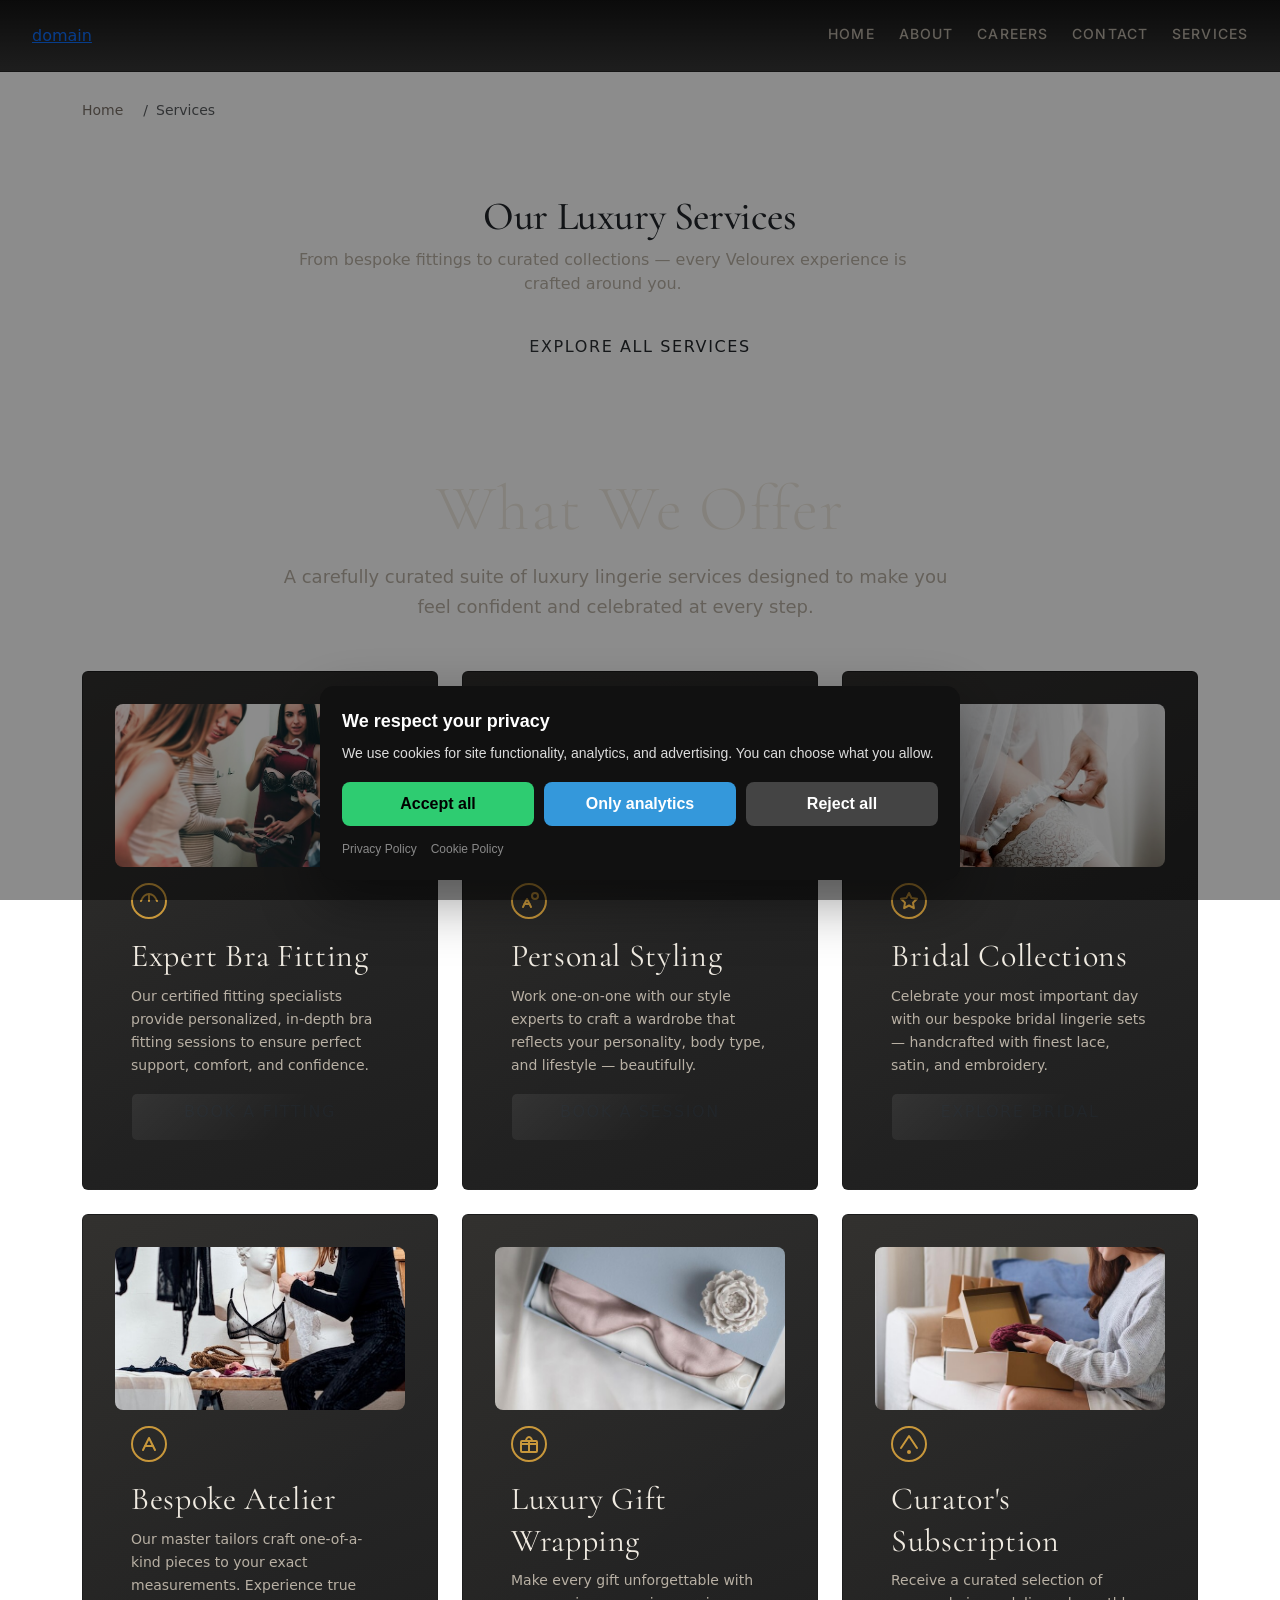
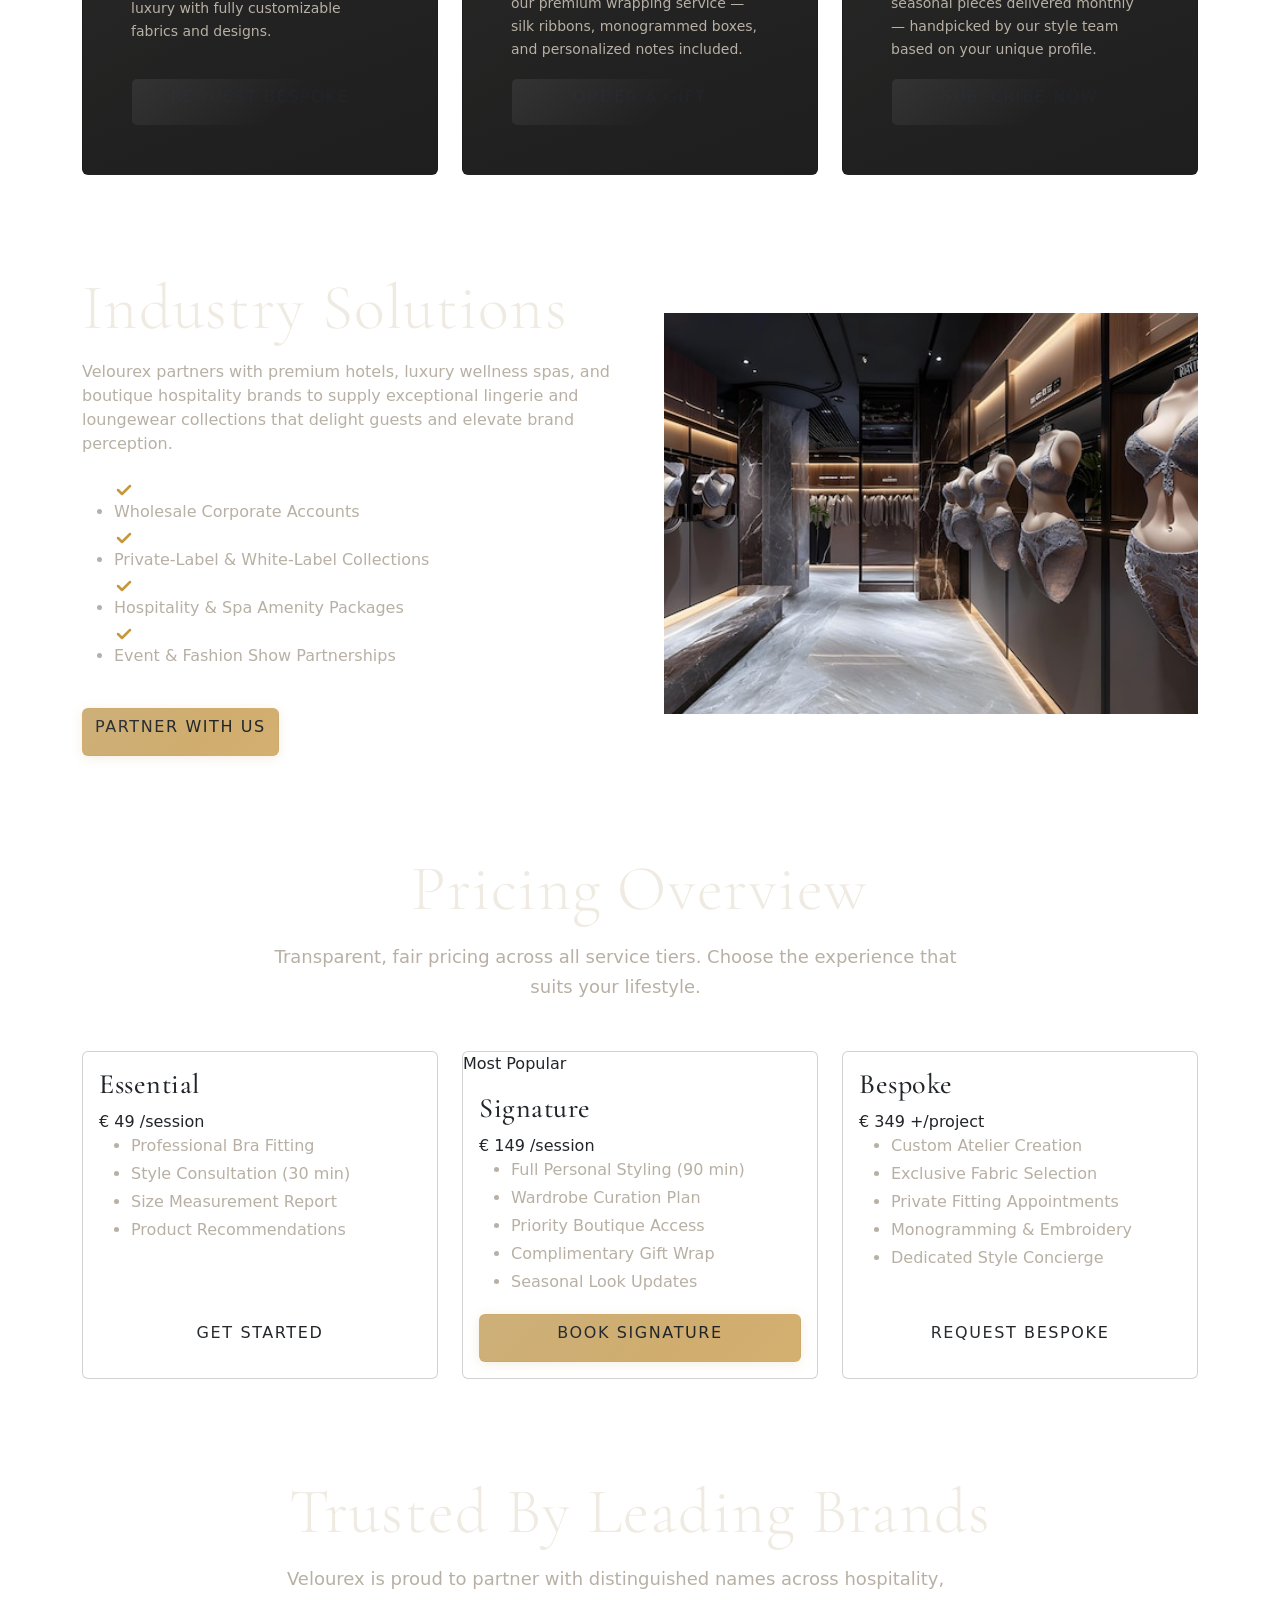
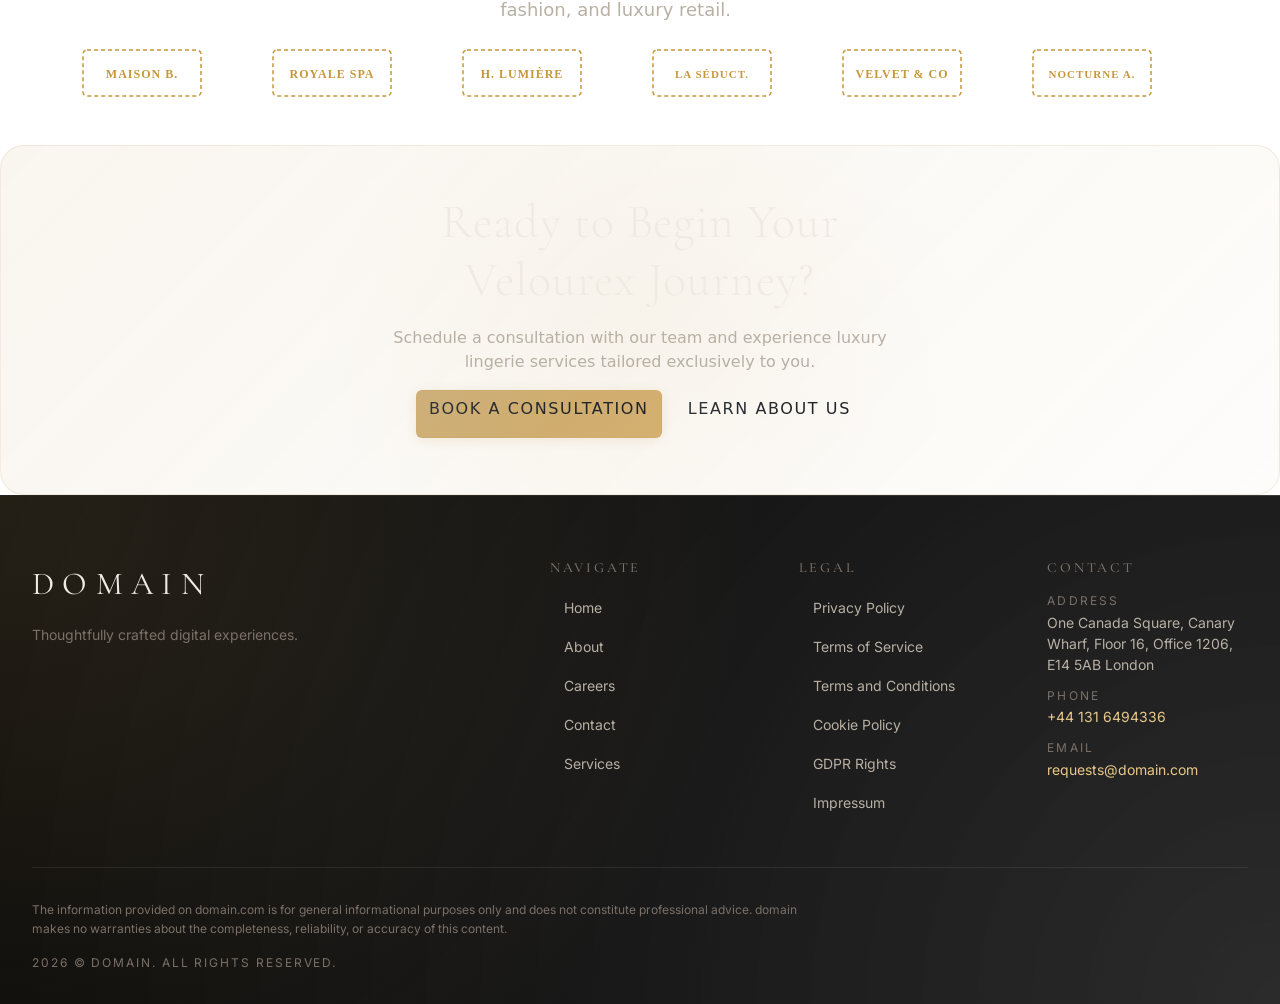
<file: services.html>
<!DOCTYPE html><html lang="en"><head>
<script type="application/ld+json">
{
  "@context": "https://schema.org",
  "@graph": [
    {
      "@type": "Organization",
      "@id": "https://domain.com/#org",
      "name": "domain",
      "url": "https://domain.com",
      "email": "requests@domain.com",
      "telephone": "+44 131 6494336",
      "address": {
        "@type": "PostalAddress",
        "streetAddress": "One Canada Square, Canary Wharf, Floor 16, Office 1206, E14 5AB London"
      },
      "contactPoint": {
        "@type": "ContactPoint",
        "contactType": "customer support",
        "email": "requests@domain.com",
        "telephone": "+44 131 6494336"
      }
    },
    {
      "@type": "WebSite",
      "@id": "https://domain.com/#website",
      "url": "https://domain.com",
      "name": "domain",
      "publisher": {
        "@id": "https://domain.com/#org"
      }
    },
    {
      "@type": "WebPage",
      "@id": "https://domain.com/services.html#webpage",
      "url": "https://domain.com/services.html",
      "name": "Our Services — domain",
      "isPartOf": {
        "@id": "https://domain.com/#website"
      },
      "about": {
        "@id": "https://domain.com/#org"
      },
      "inLanguage": "en",
      "description": "Explore the full range of luxury lingerie services at Velourex — from personal styling consultations to bespoke bra fitting, exclusive collections, and bridal sets.",
      "mainEntity": {
        "@type": "Service",
        "name": "Our Services — domain",
        "provider": {
          "@id": "https://domain.com/#org"
        }
      }
    },
    {
      "@type": "BreadcrumbList",
      "@id": "https://domain.com/services.html#breadcrumbs",
      "itemListElement": [
        {
          "@type": "ListItem",
          "position": 1,
          "name": "Home",
          "item": "https://domain.com"
        },
        {
          "@type": "ListItem",
          "position": 2,
          "name": "Services.Html",
          "item": "https://domain.com/services.html"
        }
      ]
    }
  ]
}
</script>
  <meta charset="UTF-8">
  <meta name="viewport" content="width=device-width, initial-scale=1.0">
  <title>Our Services — domain</title>
  <meta name="description" content="Explore the full range of luxury lingerie services at Velourex — from personal styling consultations to bespoke bra fitting, exclusive collections, and bridal sets.">
  <meta property="og:title" content="Our Services — domain">
  <meta property="og:description" content="Discover bespoke lingerie services at Velourex. Luxury fitting, personal styling, and curated collections crafted for every occasion.">
  <meta property="og:type" content="website">
  <meta property="og:url" content="https://domain.com/services.html">
  <meta property="og:image" content="https://images.unsplash.com/photo-1558769132-cb1aea458c5e?w=1200&amp;h=630&amp;fit=crop">
  <link rel="canonical" href="https://domain.com/services.html">
  <link rel="stylesheet" href="style.css">
  <link rel="icon" type="image/png" href="/favicon.png">
  <link rel="apple-touch-icon" href="/apple-touch-icon.png">
   <link rel="stylesheet" href="https://cdn.jsdelivr.net/npm/bootstrap@5.3.3/dist/css/bootstrap.min.css" integrity="sha384-QWTKZyjpPEjISv5WaRU9OFeRpok6YctnYmDr5pNlyT2bRjXh0JMhjY6hW+ALEwIH" crossorigin="anonymous">
  <link rel="stylesheet" href="https://unpkg.com/aos@2.3.4/dist/aos.css">
<link rel="stylesheet" href="./header-footer.css">
<link rel="stylesheet" href="./consent.css">
<script src="./consent.js"></script>
</head>
 <body>
<header class="dr-header" data-dr-variant="v1">
  <div class="dr-header-inner">
    <a class="dr-logo" href="./index.html" aria-label="domain">domain</a>

    <nav class="dr-nav" aria-label="Primary navigation">
      <ul class="dr-nav-list">
        <li class="dr-nav-item"><a class="dr-nav-link" href="./index.html">Home</a></li><li class="dr-nav-item"><a class="dr-nav-link" href="./about.html">About</a></li><li class="dr-nav-item"><a class="dr-nav-link" href="./careers.html">Careers</a></li><li class="dr-nav-item"><a class="dr-nav-link" href="./contact.html">Contact</a></li><li class="dr-nav-item"><a class="dr-nav-link" href="./services.html">Services</a></li>
      </ul>
    </nav>

    <button class="dr-burger" type="button" aria-label="Toggle menu" aria-expanded="false" aria-controls="dr-mobile-menu">
      <span></span><span></span><span></span>
    </button>
  </div>
</header>
<nav class="dr-mobile-menu" id="dr-mobile-menu" aria-label="Mobile navigation">
  <ul class="dr-mobile-nav-list">
    <li class="dr-nav-item"><a class="dr-nav-link" href="./index.html">Home</a></li><li class="dr-nav-item"><a class="dr-nav-link" href="./about.html">About</a></li><li class="dr-nav-item"><a class="dr-nav-link" href="./careers.html">Careers</a></li><li class="dr-nav-item"><a class="dr-nav-link" href="./contact.html">Contact</a></li><li class="dr-nav-item"><a class="dr-nav-link" href="./services.html">Services</a></li>
  </ul>
</nav>

  <main id="main-content">
   <section class="c-services-hero" aria-labelledby="services-hero-heading">
    <div class="c-services-hero__overlay" aria-hidden="true"></div>
    <div class="container position-relative">
     <nav aria-label="breadcrumb" class="pt-4">
      <ol class="breadcrumb c-breadcrumb">
       <li class="breadcrumb-item"><a href="index.html">Home</a></li>
       <li class="breadcrumb-item active" aria-current="page">Services</li>
      </ol>
     </nav>
     <div class="row justify-content-center text-center py-5">
      <div class="col-12 col-lg-8">
       <h1 id="services-hero-heading" class="c-services-hero__title" data-aos="fade-up">Our Luxury Services</h1>
       <p class="c-services-hero__subtitle" data-aos="fade-up" data-aos-delay="100">From bespoke fittings to curated collections — every Velourex experience is crafted around you.</p>
       <a href="#service-highlights" class="btn c-button c-button--outline mt-3" data-aos="fade-up" data-aos-delay="200">Explore All Services</a>
      </div>
     </div>
    </div>
   </section>
   <section id="service-highlights" class="l-section py-5 py-md-6" aria-labelledby="highlights-heading">
    <div class="container">
     <div class="row justify-content-center mb-5">
      <div class="col-12 col-md-8 text-center" data-aos="fade-up">
       <h2 id="highlights-heading" class="c-section__title">What We Offer</h2>
       <p class="c-section__subtitle">A carefully curated suite of luxury lingerie services designed to make you feel confident and celebrated at every step.</p>
      </div>
     </div>
     <div class="row g-4">
      <div class="col-12 col-md-6 col-lg-4" data-aos="fade-up" data-aos-delay="0">
       <article class="c-card card h-100" aria-labelledby="svc-fitting-title">
        <div class="ratio ratio-16x9 c-card__media">
         <img src="img/10795.jpg" alt="Expert bra fitting session in luxury boutique" class="img-fluid object-fit-cover" width="600" height="338" loading="lazy">
        </div>
        <div class="card-body d-flex flex-column">
         <div class="c-card__icon mb-3" aria-hidden="true">
          <svg width="36" height="36" viewBox="0 0 36 36" fill="none" xmlns="http://www.w3.org/2000/svg">
           <circle cx="18" cy="18" r="17" stroke="#C8973A" stroke-width="2"></circle> <path d="M10 18c2-5 4-7 8-7s6 2 8 7" stroke="#C8973A" stroke-width="2" stroke-linecap="round"></path> <path d="M18 11v7" stroke="#C8973A" stroke-width="2" stroke-linecap="round"></path>
          </svg>
         </div>
         <h3 id="svc-fitting-title" class="c-card__title">Expert Bra Fitting</h3>
         <p class="c-card__text">Our certified fitting specialists provide personalized, in-depth bra fitting sessions to ensure perfect support, comfort, and confidence.</p>
         <a href="contact.html" class="btn c-button c-button--secondary mt-auto" aria-label="Book an Expert Bra Fitting session">Book a Fitting</a>
        </div>
       </article>
      </div>
      <div class="col-12 col-md-6 col-lg-4" data-aos="fade-up" data-aos-delay="100">
       <article class="c-card card h-100" aria-labelledby="svc-styling-title">
        <div class="ratio ratio-16x9 c-card__media">
         <img src="img/8711.jpg" alt="Personal styling consultation for luxury lingerie" class="img-fluid object-fit-cover" width="600" height="338" loading="lazy">
        </div>
        <div class="card-body d-flex flex-column">
         <div class="c-card__icon mb-3" aria-hidden="true">
          <svg width="36" height="36" viewBox="0 0 36 36" fill="none" xmlns="http://www.w3.org/2000/svg">
           <circle cx="18" cy="18" r="17" stroke="#C8973A" stroke-width="2"></circle> <path d="M12 24l4-8 4 8" stroke="#C8973A" stroke-width="2" stroke-linecap="round" stroke-linejoin="round"></path> <path d="M13.5 21h5" stroke="#C8973A" stroke-width="2" stroke-linecap="round"></path> <circle cx="24" cy="13" r="3" stroke="#C8973A" stroke-width="2"></circle>
          </svg>
         </div>
         <h3 id="svc-styling-title" class="c-card__title">Personal Styling</h3>
         <p class="c-card__text">Work one-on-one with our style experts to craft a wardrobe that reflects your personality, body type, and lifestyle — beautifully.</p>
         <a href="contact.html" class="btn c-button c-button--secondary mt-auto" aria-label="Book a Personal Styling session">Book a Session</a>
        </div>
       </article>
      </div>
      <div class="col-12 col-md-6 col-lg-4" data-aos="fade-up" data-aos-delay="200">
       <article class="c-card card h-100" aria-labelledby="svc-bridal-title">
        <div class="ratio ratio-16x9 c-card__media">
         <img src="img/1770.jpg" alt="Bridal lingerie set with delicate lace details" class="img-fluid object-fit-cover" width="600" height="338" loading="lazy">
        </div>
        <div class="card-body d-flex flex-column">
         <div class="c-card__icon mb-3" aria-hidden="true">
          <svg width="36" height="36" viewBox="0 0 36 36" fill="none" xmlns="http://www.w3.org/2000/svg">
           <circle cx="18" cy="18" r="17" stroke="#C8973A" stroke-width="2"></circle> <path d="M18 10l2.5 5 5.5.8-4 3.9.9 5.5L18 22.5l-4.9 2.6.9-5.5-4-3.9 5.5-.8z" stroke="#C8973A" stroke-width="2" stroke-linejoin="round"></path>
          </svg>
         </div>
         <h3 id="svc-bridal-title" class="c-card__title">Bridal Collections</h3>
         <p class="c-card__text">Celebrate your most important day with our bespoke bridal lingerie sets — handcrafted with finest lace, satin, and embroidery.</p>
         <a href="contact.html" class="btn c-button c-button--secondary mt-auto" aria-label="Explore Bridal Collections">Explore Bridal</a>
        </div>
       </article>
      </div>
      <div class="col-12 col-md-6 col-lg-4" data-aos="fade-up" data-aos-delay="0">
       <article class="c-card card h-100" aria-labelledby="svc-bespoke-title">
        <div class="ratio ratio-16x9 c-card__media">
         <img src="img/3988.jpg" alt="Bespoke custom-made lingerie craftsmanship atelier" class="img-fluid object-fit-cover" width="600" height="338" loading="lazy">
        </div>
        <div class="card-body d-flex flex-column">
         <div class="c-card__icon mb-3" aria-hidden="true">
          <svg width="36" height="36" viewBox="0 0 36 36" fill="none" xmlns="http://www.w3.org/2000/svg">
           <circle cx="18" cy="18" r="17" stroke="#C8973A" stroke-width="2"></circle> <path d="M12 24l6-12 6 12" stroke="#C8973A" stroke-width="2" stroke-linecap="round" stroke-linejoin="round"></path> <path d="M14 20h8" stroke="#C8973A" stroke-width="2" stroke-linecap="round"></path>
          </svg>
         </div>
         <h3 id="svc-bespoke-title" class="c-card__title">Bespoke Atelier</h3>
         <p class="c-card__text">Our master tailors craft one-of-a-kind pieces to your exact measurements. Experience true luxury with fully customizable fabrics and designs.</p>
         <a href="contact.html" class="btn c-button c-button--secondary mt-auto" aria-label="Request a Bespoke creation">Request Bespoke</a>
        </div>
       </article>
      </div>
      <div class="col-12 col-md-6 col-lg-4" data-aos="fade-up" data-aos-delay="100">
       <article class="c-card card h-100" aria-labelledby="svc-gifting-title">
        <div class="ratio ratio-16x9 c-card__media">
         <img src="img/51.jpg" alt="Luxury lingerie gift wrapping and presentation box" class="img-fluid object-fit-cover" width="600" height="338" loading="lazy">
        </div>
        <div class="card-body d-flex flex-column">
         <div class="c-card__icon mb-3" aria-hidden="true">
          <svg width="36" height="36" viewBox="0 0 36 36" fill="none" xmlns="http://www.w3.org/2000/svg">
           <circle cx="18" cy="18" r="17" stroke="#C8973A" stroke-width="2"></circle> <rect x="10" y="15" width="16" height="11" rx="1" stroke="#C8973A" stroke-width="2"></rect> <path d="M18 15v11" stroke="#C8973A" stroke-width="2" stroke-linecap="round"></path> <path d="M10 18h16" stroke="#C8973A" stroke-width="2" stroke-linecap="round"></path> <path d="M15 15c0-2 1.5-4 3-4s3 2 3 4" stroke="#C8973A" stroke-width="2" stroke-linecap="round"></path>
          </svg>
         </div>
         <h3 id="svc-gifting-title" class="c-card__title">Luxury Gift Wrapping</h3>
         <p class="c-card__text">Make every gift unforgettable with our premium wrapping service — silk ribbons, monogrammed boxes, and personalized notes included.</p>
         <a href="contact.html" class="btn c-button c-button--secondary mt-auto" aria-label="Order Luxury Gift Wrapping">Order a Gift</a>
        </div>
       </article>
      </div>
      <div class="col-12 col-md-6 col-lg-4" data-aos="fade-up" data-aos-delay="200">
       <article class="c-card card h-100" aria-labelledby="svc-subscription-title">
        <div class="ratio ratio-16x9 c-card__media">
         <img src="img/23424.jpg" alt="Curated lingerie subscription box delivery service" class="img-fluid object-fit-cover" width="600" height="338" loading="lazy">
        </div>
        <div class="card-body d-flex flex-column">
         <div class="c-card__icon mb-3" aria-hidden="true">
          <svg width="36" height="36" viewBox="0 0 36 36" fill="none" xmlns="http://www.w3.org/2000/svg">
           <circle cx="18" cy="18" r="17" stroke="#C8973A" stroke-width="2"></circle> <path d="M10 22l8-12 8 12" stroke="#C8973A" stroke-width="2" stroke-linecap="round" stroke-linejoin="round"></path> <circle cx="18" cy="26" r="2" fill="#C8973A"></circle>
          </svg>
         </div>
         <h3 id="svc-subscription-title" class="c-card__title">Curator's Subscription</h3>
         <p class="c-card__text">Receive a curated selection of seasonal pieces delivered monthly — handpicked by our style team based on your unique profile.</p>
         <a href="contact.html" class="btn c-button c-button--secondary mt-auto" aria-label="Subscribe to the Curator's Box">Subscribe Now</a>
        </div>
       </article>
      </div>
     </div>
    </div>
   </section>
   <section id="industry-solutions" class="l-section l-section--dark py-5 py-md-6" aria-labelledby="solutions-heading">
    <div class="container">
     <div class="row align-items-center g-5">
      <div class="col-12 col-lg-6" data-aos="fade-right">
       <h2 id="solutions-heading" class="c-section__title c-section__title--light">Industry Solutions</h2>
       <p class="c-section__body c-section__body--light">Velourex partners with premium hotels, luxury wellness spas, and boutique hospitality brands to supply exceptional lingerie and loungewear collections that delight guests and elevate brand perception.</p>
       <ul class="c-feature-list mt-4" role="list">
        <li class="c-feature-list__item">
         <svg class="c-feature-list__icon" width="20" height="20" viewBox="0 0 20 20" fill="none" xmlns="http://www.w3.org/2000/svg" aria-hidden="true">
          <path d="M4 10l4 4 8-8" stroke="#C8973A" stroke-width="2.5" stroke-linecap="round" stroke-linejoin="round"></path>
         </svg>
         Wholesale Corporate Accounts
        </li>
        <li class="c-feature-list__item">
         <svg class="c-feature-list__icon" width="20" height="20" viewBox="0 0 20 20" fill="none" xmlns="http://www.w3.org/2000/svg" aria-hidden="true">
          <path d="M4 10l4 4 8-8" stroke="#C8973A" stroke-width="2.5" stroke-linecap="round" stroke-linejoin="round"></path>
         </svg>
         Private-Label &amp; White-Label Collections
        </li>
        <li class="c-feature-list__item">
         <svg class="c-feature-list__icon" width="20" height="20" viewBox="0 0 20 20" fill="none" xmlns="http://www.w3.org/2000/svg" aria-hidden="true">
          <path d="M4 10l4 4 8-8" stroke="#C8973A" stroke-width="2.5" stroke-linecap="round" stroke-linejoin="round"></path>
         </svg>
         Hospitality &amp; Spa Amenity Packages
        </li>
        <li class="c-feature-list__item">
         <svg class="c-feature-list__icon" width="20" height="20" viewBox="0 0 20 20" fill="none" xmlns="http://www.w3.org/2000/svg" aria-hidden="true">
          <path d="M4 10l4 4 8-8" stroke="#C8973A" stroke-width="2.5" stroke-linecap="round" stroke-linejoin="round"></path>
         </svg>
         Event &amp; Fashion Show Partnerships
        </li>
       </ul>
       <a href="contact.html" class="btn c-button c-button--primary mt-4">Partner With Us</a>
      </div>
      <div class="col-12 col-lg-6" data-aos="fade-left">
       <div class="ratio ratio-4x3 c-solutions__image">
        <img src="img/138232.jpg" alt="Luxury retail boutique interior, high-end lingerie store, premium branding" class="img-fluid object-fit-cover" width="720" height="540" loading="lazy">
       </div>
      </div>
     </div>
    </div>
   </section>
   <section id="pricing-overview" class="l-section py-5 py-md-6" aria-labelledby="pricing-heading">
    <div class="container">
     <div class="row justify-content-center mb-5">
      <div class="col-12 col-md-8 text-center" data-aos="fade-up">
       <h2 id="pricing-heading" class="c-section__title">Pricing Overview</h2>
       <p class="c-section__subtitle">Transparent, fair pricing across all service tiers. Choose the experience that suits your lifestyle.</p>
      </div>
     </div>
     <div class="row g-4 justify-content-center">
      <div class="col-12 col-md-6 col-lg-4" data-aos="fade-up" data-aos-delay="0">
       <div class="c-pricing-card card h-100" aria-labelledby="price-essential-title">
        <div class="card-body d-flex flex-column">
         <h3 id="price-essential-title" class="c-pricing-card__tier">Essential</h3>
         <div class="c-pricing-card__price" aria-label="Starting at 49 euros">
          <span class="c-pricing-card__currency">€</span> <span class="c-pricing-card__amount">49</span> <span class="c-pricing-card__period">/session</span>
         </div>
         <ul class="c-pricing-card__features" role="list">
          <li>Professional Bra Fitting</li>
          <li>Style Consultation (30 min)</li>
          <li>Size Measurement Report</li>
          <li>Product Recommendations</li>
         </ul>
         <a href="contact.html" class="btn c-button c-button--outline mt-auto" aria-label="Start with the Essential plan">Get Started</a>
        </div>
       </div>
      </div>
      <div class="col-12 col-md-6 col-lg-4" data-aos="fade-up" data-aos-delay="100">
       <div class="c-pricing-card c-pricing-card--featured card h-100" aria-labelledby="price-signature-title">
        <div class="c-pricing-card__badge">Most Popular</div>
        <div class="card-body d-flex flex-column">
         <h3 id="price-signature-title" class="c-pricing-card__tier">Signature</h3>
         <div class="c-pricing-card__price" aria-label="Starting at 149 euros">
          <span class="c-pricing-card__currency">€</span> <span class="c-pricing-card__amount">149</span> <span class="c-pricing-card__period">/session</span>
         </div>
         <ul class="c-pricing-card__features" role="list">
          <li>Full Personal Styling (90 min)</li>
          <li>Wardrobe Curation Plan</li>
          <li>Priority Boutique Access</li>
          <li>Complimentary Gift Wrap</li>
          <li>Seasonal Look Updates</li>
         </ul>
         <a href="contact.html" class="btn c-button c-button--primary mt-auto" aria-label="Book the Signature plan">Book Signature</a>
        </div>
       </div>
      </div>
      <div class="col-12 col-md-6 col-lg-4" data-aos="fade-up" data-aos-delay="200">
       <div class="c-pricing-card card h-100" aria-labelledby="price-bespoke-title">
        <div class="card-body d-flex flex-column">
         <h3 id="price-bespoke-title" class="c-pricing-card__tier">Bespoke</h3>
         <div class="c-pricing-card__price" aria-label="Starting at 349 euros">
          <span class="c-pricing-card__currency">€</span> <span class="c-pricing-card__amount">349</span> <span class="c-pricing-card__period">+/project</span>
         </div>
         <ul class="c-pricing-card__features" role="list">
          <li>Custom Atelier Creation</li>
          <li>Exclusive Fabric Selection</li>
          <li>Private Fitting Appointments</li>
          <li>Monogramming &amp; Embroidery</li>
          <li>Dedicated Style Concierge</li>
         </ul>
         <a href="contact.html" class="btn c-button c-button--outline mt-auto" aria-label="Request Bespoke service">Request Bespoke</a>
        </div>
       </div>
      </div>
     </div>
    </div>
   </section>
   <section id="client-logos" class="l-section l-section--muted py-5" aria-labelledby="clients-heading">
    <div class="container">
     <div class="row justify-content-center mb-4">
      <div class="col-12 col-md-8 text-center" data-aos="fade-up">
       <h2 id="clients-heading" class="c-section__title">Trusted By Leading Brands</h2>
       <p class="c-section__subtitle">Velourex is proud to partner with distinguished names across hospitality, fashion, and luxury retail.</p>
      </div>
     </div>
     <div class="row align-items-center justify-content-center g-4" data-aos="fade-up" data-aos-delay="100">
      <div class="col-6 col-md-3 col-lg-2 text-center">
       <div class="c-client-logo" aria-label="Maison Blanche partner">
        <svg width="120" height="48" viewBox="0 0 120 48" fill="none" xmlns="http://www.w3.org/2000/svg" aria-hidden="true" focusable="false">
         <rect x="1" y="1" width="118" height="46" rx="4" stroke="#C8973A" stroke-width="1.5" stroke-dasharray="4 3"></rect> <text x="60" y="29" text-anchor="middle" font-family="Georgia, serif" font-size="12" font-weight="700" fill="#C8973A" letter-spacing="1">MAISON B.</text>
        </svg>
       </div>
      </div>
      <div class="col-6 col-md-3 col-lg-2 text-center">
       <div class="c-client-logo" aria-label="Royale SPA partner">
        <svg width="120" height="48" viewBox="0 0 120 48" fill="none" xmlns="http://www.w3.org/2000/svg" aria-hidden="true" focusable="false">
         <rect x="1" y="1" width="118" height="46" rx="4" stroke="#C8973A" stroke-width="1.5" stroke-dasharray="4 3"></rect> <text x="60" y="29" text-anchor="middle" font-family="Georgia, serif" font-size="12" font-weight="700" fill="#C8973A" letter-spacing="1">ROYALE SPA</text>
        </svg>
       </div>
      </div>
      <div class="col-6 col-md-3 col-lg-2 text-center">
       <div class="c-client-logo" aria-label="Hotel Lumière partner">
        <svg width="120" height="48" viewBox="0 0 120 48" fill="none" xmlns="http://www.w3.org/2000/svg" aria-hidden="true" focusable="false">
         <rect x="1" y="1" width="118" height="46" rx="4" stroke="#C8973A" stroke-width="1.5" stroke-dasharray="4 3"></rect> <text x="60" y="29" text-anchor="middle" font-family="Georgia, serif" font-size="12" font-weight="700" fill="#C8973A" letter-spacing="1">H. LUMIÈRE</text>
        </svg>
       </div>
      </div>
      <div class="col-6 col-md-3 col-lg-2 text-center">
       <div class="c-client-logo" aria-label="La Séduction partner">
        <svg width="120" height="48" viewBox="0 0 120 48" fill="none" xmlns="http://www.w3.org/2000/svg" aria-hidden="true" focusable="false">
         <rect x="1" y="1" width="118" height="46" rx="4" stroke="#C8973A" stroke-width="1.5" stroke-dasharray="4 3"></rect> <text x="60" y="29" text-anchor="middle" font-family="Georgia, serif" font-size="11" font-weight="700" fill="#C8973A" letter-spacing="1">LA SÉDUCT.</text>
        </svg>
       </div>
      </div>
      <div class="col-6 col-md-3 col-lg-2 text-center">
       <div class="c-client-logo" aria-label="Velvet &amp; Co partner">
        <svg width="120" height="48" viewBox="0 0 120 48" fill="none" xmlns="http://www.w3.org/2000/svg" aria-hidden="true" focusable="false">
         <rect x="1" y="1" width="118" height="46" rx="4" stroke="#C8973A" stroke-width="1.5" stroke-dasharray="4 3"></rect> <text x="60" y="29" text-anchor="middle" font-family="Georgia, serif" font-size="12" font-weight="700" fill="#C8973A" letter-spacing="1">VELVET &amp; CO</text>
        </svg>
       </div>
      </div>
      <div class="col-6 col-md-3 col-lg-2 text-center">
       <div class="c-client-logo" aria-label="Nocturne Atelier partner">
        <svg width="120" height="48" viewBox="0 0 120 48" fill="none" xmlns="http://www.w3.org/2000/svg" aria-hidden="true" focusable="false">
         <rect x="1" y="1" width="118" height="46" rx="4" stroke="#C8973A" stroke-width="1.5" stroke-dasharray="4 3"></rect> <text x="60" y="29" text-anchor="middle" font-family="Georgia, serif" font-size="11" font-weight="700" fill="#C8973A" letter-spacing="1">NOCTURNE A.</text>
        </svg>
       </div>
      </div>
     </div>
    </div>
   </section>
   <section class="l-section c-cta-banner py-5 py-md-6" aria-labelledby="services-cta-heading">
    <div class="c-cta-banner__overlay" aria-hidden="true"></div>
    <div class="container position-relative">
     <div class="row justify-content-center text-center">
      <div class="col-12 col-md-8 col-lg-6" data-aos="fade-up">
       <h2 id="services-cta-heading" class="c-cta-banner__title">Ready to Begin Your Velourex Journey?</h2>
       <p class="c-cta-banner__body">Schedule a consultation with our team and experience luxury lingerie services tailored exclusively to you.</p>
       <a href="contact.html" class="btn c-button c-button--primary me-2 mb-2">Book a Consultation</a> <a href="about.html" class="btn c-button c-button--outline mb-2">Learn About Us</a>
      </div>
     </div>
    </div>
   </section>
  </main>
  <footer class="dr-footer" aria-label="Site footer">
  <div class="dr-footer-inner">
    <div class="dr-footer-top">
      <div class="dr-footer-brand">
        <div class="dr-footer-logo" aria-label="domain">domain</div>
        <p class="dr-footer-tagline">Thoughtfully crafted digital experiences.</p>
      </div>
      <div class="dr-footer-nav-wrap">
        <nav class="dr-footer-nav" aria-label="Primary navigation">
          <h2 class="dr-footer-heading">Navigate</h2>
          <ul class="dr-footer-list">
            <li class="dr-footer-item"><a href="./index.html" class="dr-footer-link">Home</a></li>
            <li class="dr-footer-item"><a href="./about.html" class="dr-footer-link">About</a></li>
            <li class="dr-footer-item"><a href="./careers.html" class="dr-footer-link">Careers</a></li>
            <li class="dr-footer-item"><a href="./contact.html" class="dr-footer-link">Contact</a></li>
            <li class="dr-footer-item"><a href="./services.html" class="dr-footer-link">Services</a></li>
          </ul>
        </nav>
        <nav class="dr-footer-legal" aria-label="Legal navigation">
          <h2 class="dr-footer-heading">Legal</h2>
          <ul class="dr-footer-list dr-footer-list-legal">
            <li class="dr-footer-item"><a href="./privacy.html" class="dr-footer-link">Privacy Policy</a></li>
            <li class="dr-footer-item"><a href="./terms_of_services.html" class="dr-footer-link">Terms of Service</a></li>
            <li class="dr-footer-item"><a href="./terms_and_conditions.html" class="dr-footer-link">Terms and Conditions</a></li>
            <li class="dr-footer-item"><a href="./cookie_policy.html" class="dr-footer-link">Cookie Policy</a></li>
            <li class="dr-footer-item"><a href="./gdpr-rights.html" class="dr-footer-link">GDPR Rights</a></li>
            <li class="dr-footer-item"><a href="./impressum.html" class="dr-footer-link">Impressum</a></li>
          </ul>
        </nav>
        <section class="dr-footer-contact" aria-label="Contact information">
          <h2 class="dr-footer-heading">Contact</h2>
          <ul class="dr-footer-contact-list">
            <li class="dr-footer-contact-item"><span class="dr-footer-contact-label">Address</span><span class="dr-footer-contact-value">One Canada Square, Canary Wharf, Floor 16, Office 1206, E14 5AB London</span></li>
            <li class="dr-footer-contact-item"><span class="dr-footer-contact-label">Phone</span><a href="tel:+44 131 6494336" class="dr-footer-contact-link">+44 131 6494336</a></li>
            <li class="dr-footer-contact-item"><span class="dr-footer-contact-label">Email</span><a href="mailto:requests@domain.com" class="dr-footer-contact-link">requests@domain.com</a></li>
          </ul>
        </section>
      </div>
    </div>
    <div class="dr-footer-bottom">
      <p class="dr-footer-disclaimer">The information provided on domain.com is for general informational purposes only and does not constitute professional advice. domain makes no warranties about the completeness, reliability, or accuracy of this content.</p>
      <div class="dr-footer-bottom-bar">
        <p class="dr-footer-meta"><span class="dr-year"></span> © domain. All rights reserved.</p>
      </div>
    </div>
  </div>
</footer>
  
 
  
  

<script src="script.js" defer=""></script>
<script src="https://unpkg.com/aos@2.3.4/dist/aos.js"></script>
<script>
if (typeof AOS !== "undefined" && !window.__AOS_INITIALIZED__) {
  AOS.init({ once: true, duration: 700, easing: "ease-out-cubic" });
  window.__AOS_INITIALIZED__ = true;
}
</script>
<script src="./header-footer.js"></script>
</body></html>
</file>
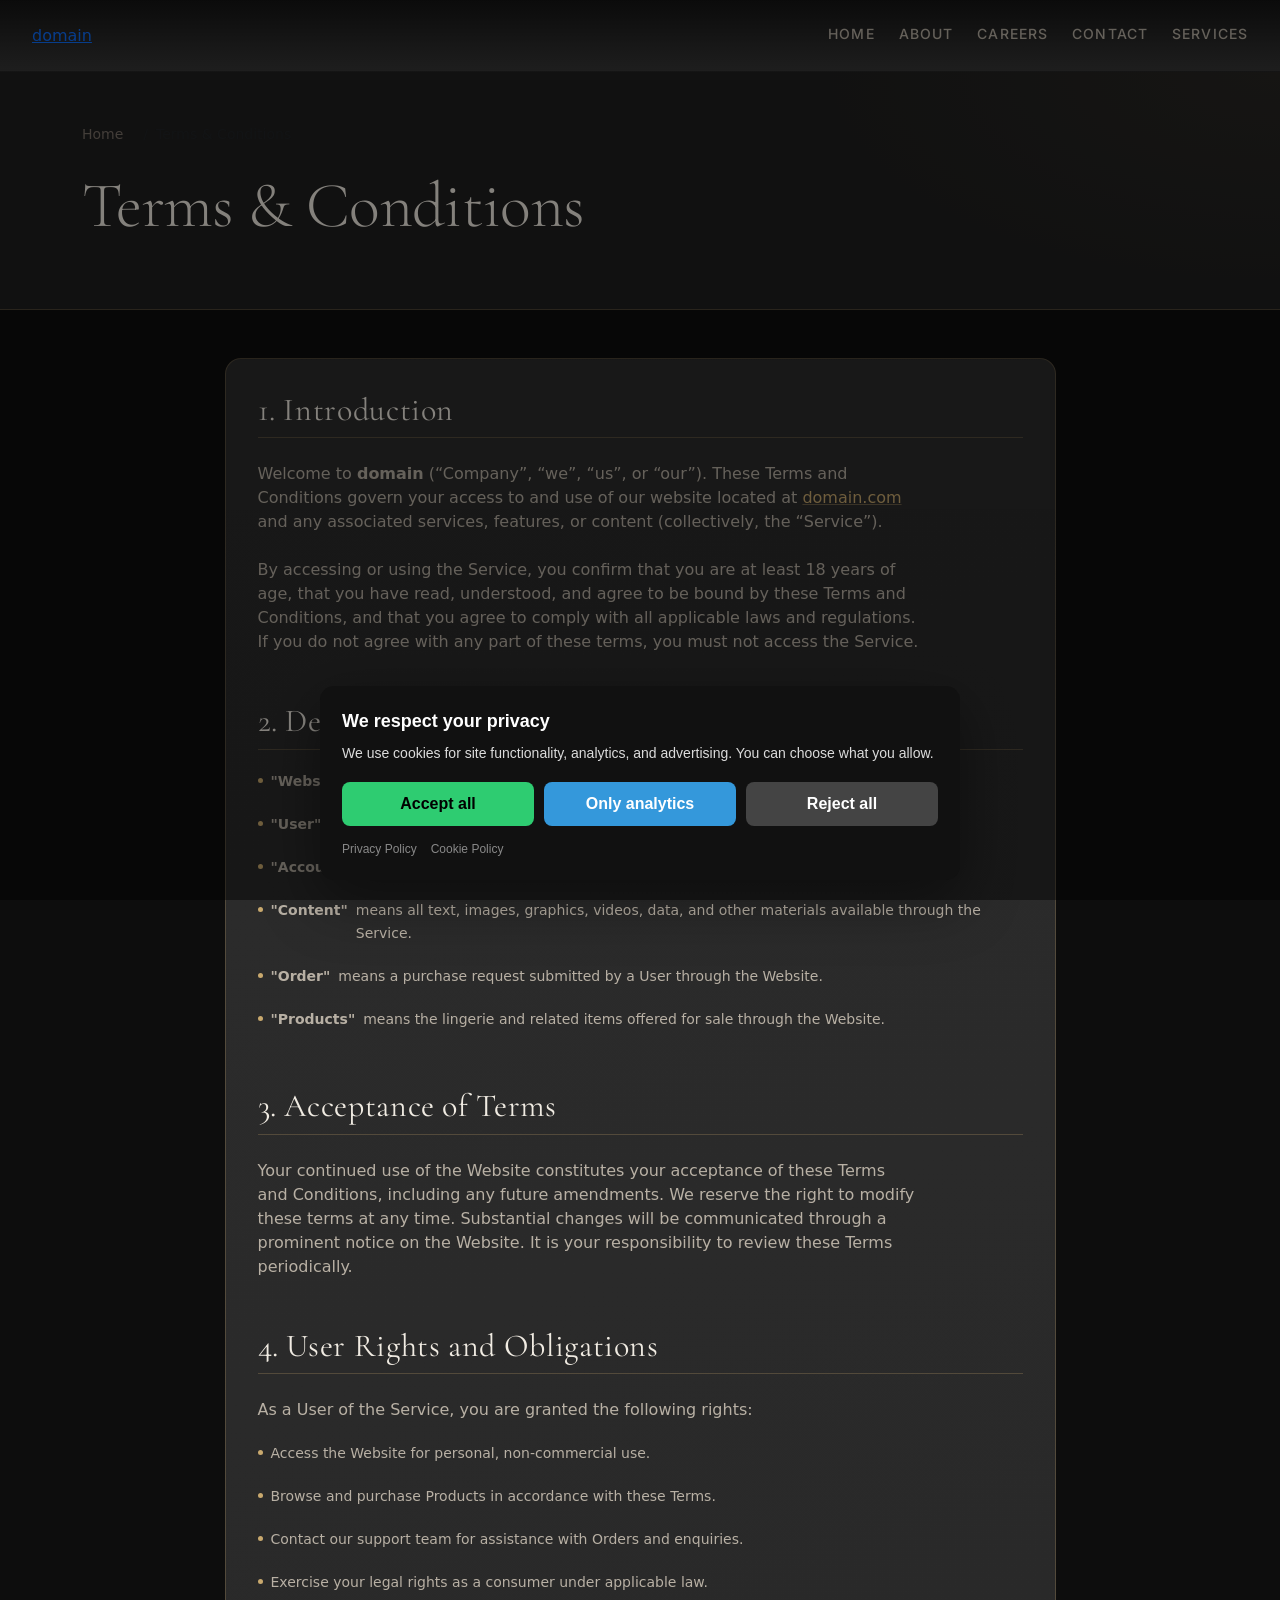
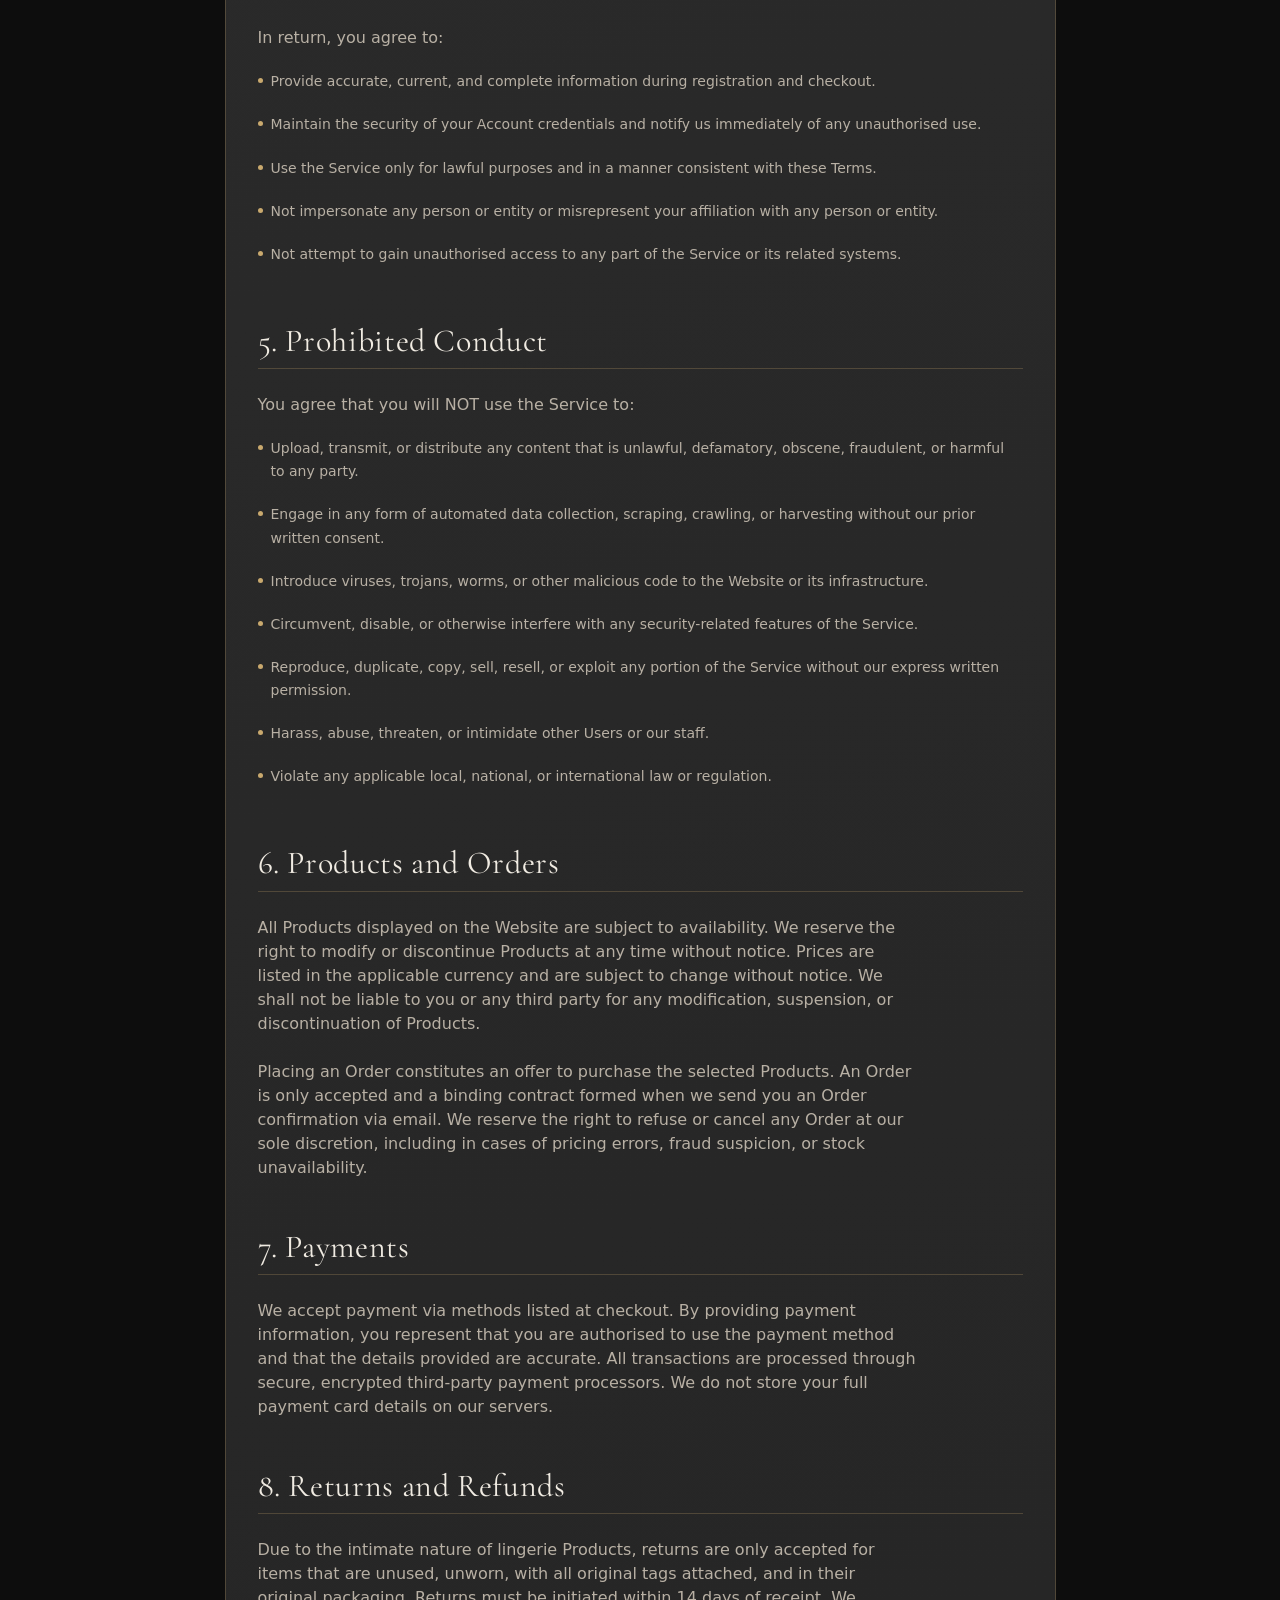
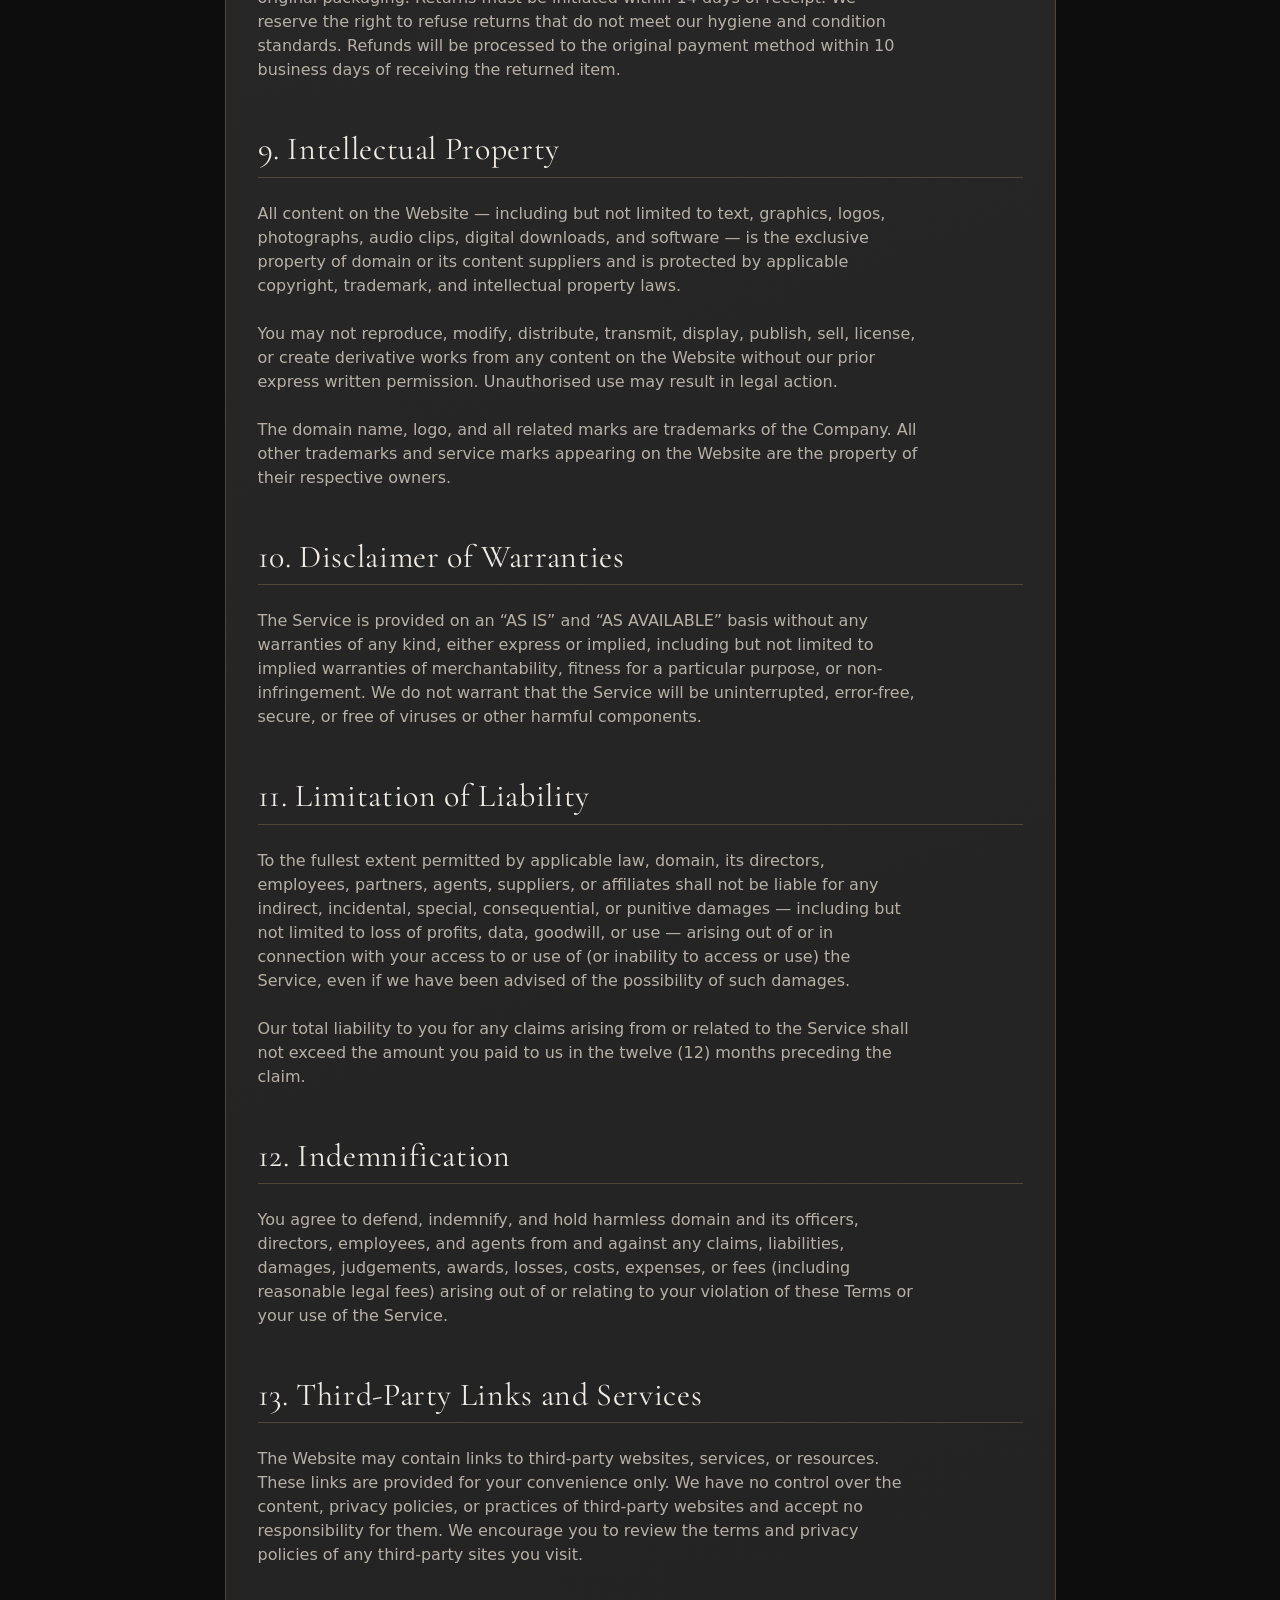
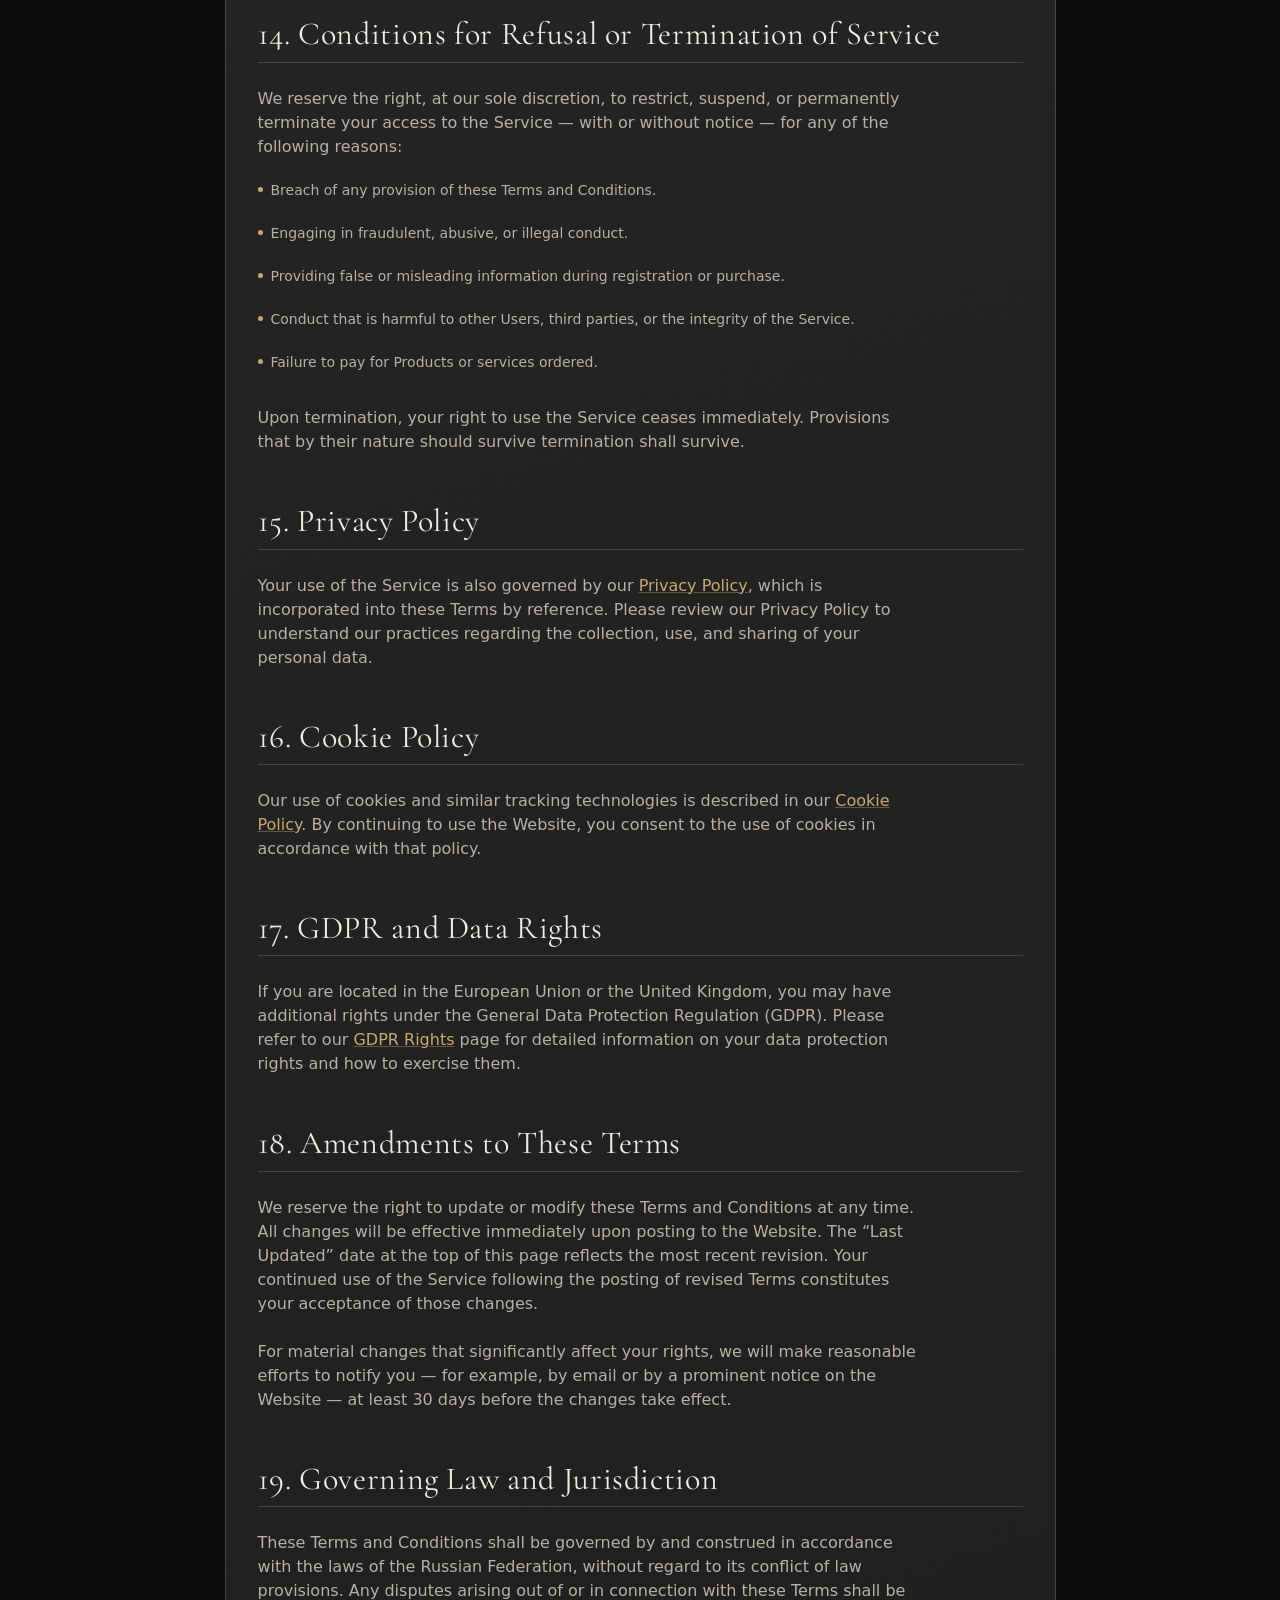
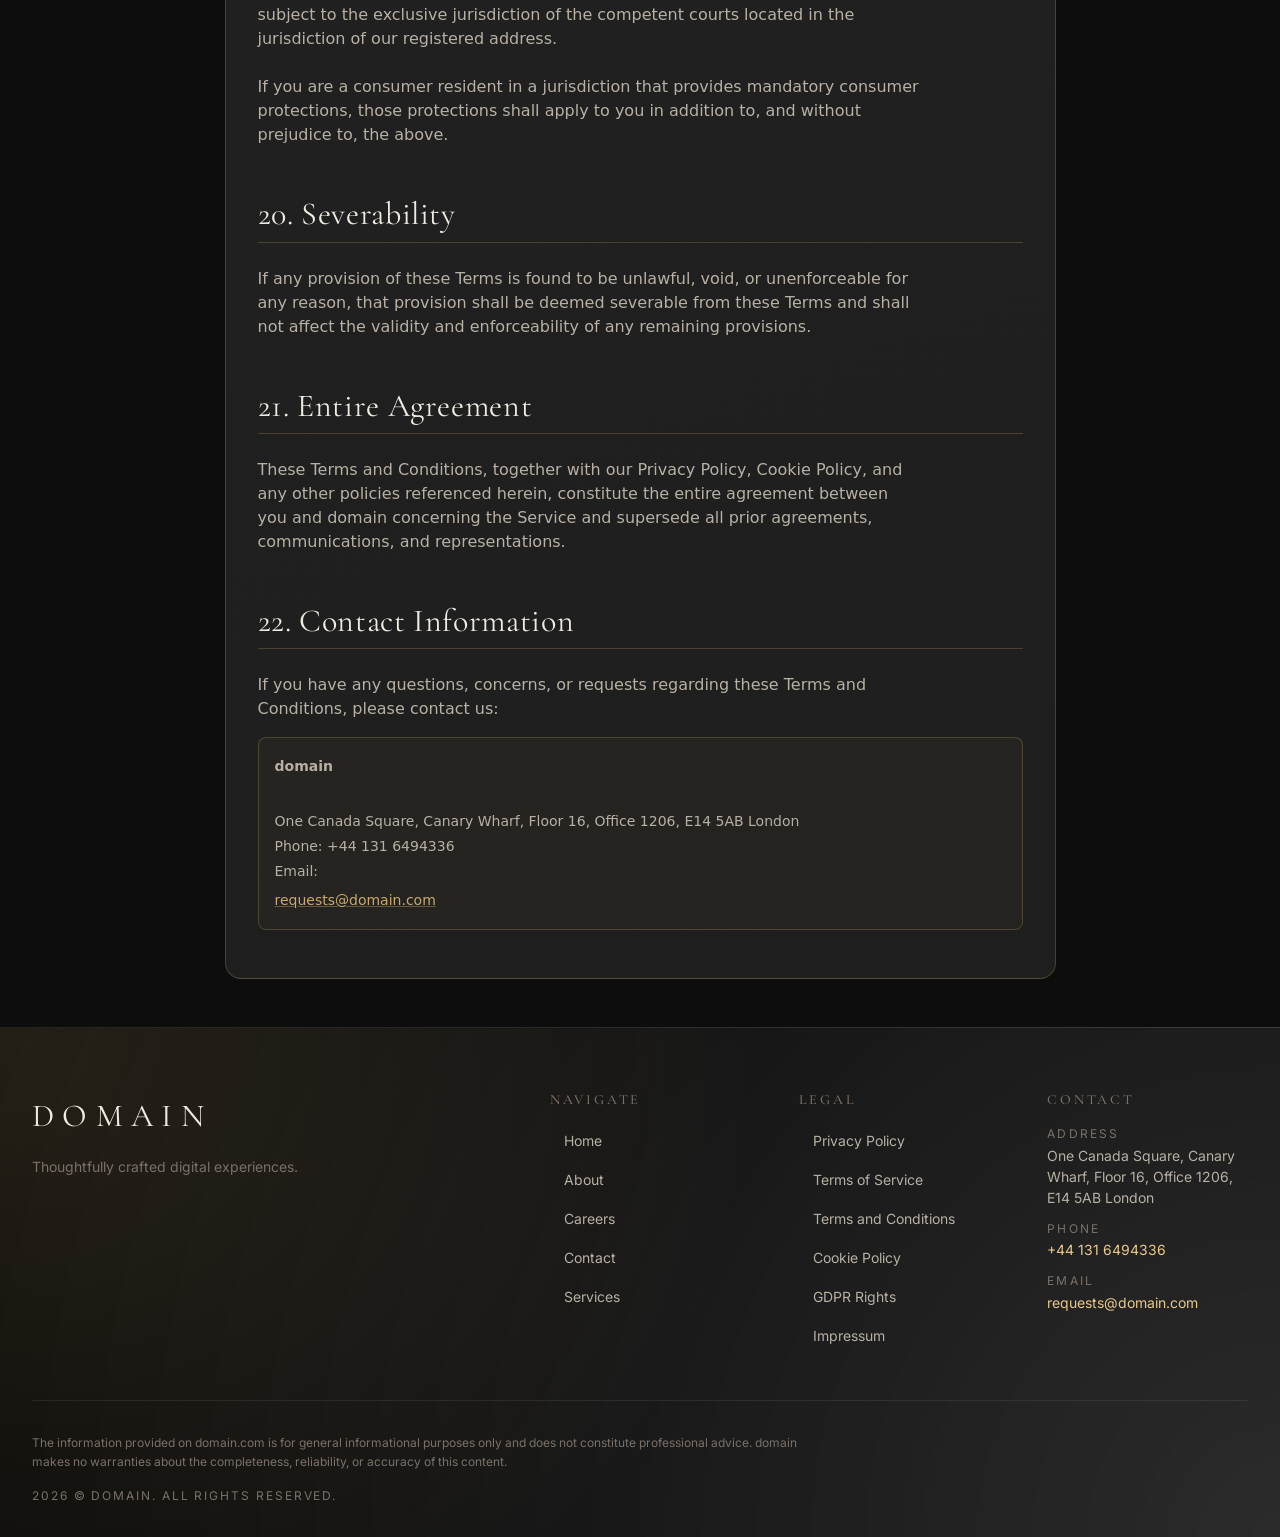
<file: terms_and_conditions.html>
<!DOCTYPE html><html lang="en"><head>
<script type="application/ld+json">
{
  "@context": "https://schema.org",
  "@graph": [
    {
      "@type": "Organization",
      "@id": "https://domain.com/#org",
      "name": "domain",
      "url": "https://domain.com",
      "email": "requests@domain.com",
      "telephone": "+44 131 6494336",
      "address": {
        "@type": "PostalAddress",
        "streetAddress": "One Canada Square, Canary Wharf, Floor 16, Office 1206, E14 5AB London"
      },
      "contactPoint": {
        "@type": "ContactPoint",
        "contactType": "customer support",
        "email": "requests@domain.com",
        "telephone": "+44 131 6494336"
      }
    },
    {
      "@type": "WebSite",
      "@id": "https://domain.com/#website",
      "url": "https://domain.com",
      "name": "domain",
      "publisher": {
        "@id": "https://domain.com/#org"
      }
    },
    {
      "@type": "WebPage",
      "@id": "https://domain.com/terms_and_conditions.html#webpage",
      "url": "https://domain.com/terms_and_conditions.html",
      "name": "Terms &amp; Conditions | domain",
      "isPartOf": {
        "@id": "https://domain.com/#website"
      },
      "about": {
        "@id": "https://domain.com/#org"
      },
      "inLanguage": "en",
      "description": "Read the Terms and Conditions for domain lingerie boutique. Understand your rights, obligations, and our policies before using our website and services."
    },
    {
      "@type": "BreadcrumbList",
      "@id": "https://domain.com/terms_and_conditions.html#breadcrumbs",
      "itemListElement": [
        {
          "@type": "ListItem",
          "position": 1,
          "name": "Home",
          "item": "https://domain.com"
        },
        {
          "@type": "ListItem",
          "position": 2,
          "name": "Terms And Conditions.Html",
          "item": "https://domain.com/terms_and_conditions.html"
        }
      ]
    }
  ]
}
</script>
  <meta charset="UTF-8">
  <meta name="viewport" content="width=device-width, initial-scale=1.0">
  <title>Terms &amp; Conditions | domain</title>
  <meta name="description" content="Read the Terms and Conditions for domain lingerie boutique. Understand your rights, obligations, and our policies before using our website and services.">
  <meta name="robots" content="index, follow">
  <link rel="canonical" href="https://domain.com/terms_and_conditions.html">
  <meta property="og:type" content="website">
  <meta property="og:title" content="Terms &amp; Conditions | domain">
  <meta property="og:description" content="Read the Terms and Conditions for domain lingerie boutique. Understand your rights, obligations, and our policies before using our website and services.">
  <meta property="og:url" content="https://domain.com/terms_and_conditions.html">
  <meta property="og:site_name" content="domain">
  <link rel="stylesheet" href="style.css">
  <link rel="icon" type="image/png" href="/favicon.png">
  <link rel="apple-touch-icon" href="/apple-touch-icon.png">
   <link rel="stylesheet" href="https://cdn.jsdelivr.net/npm/bootstrap@5.3.3/dist/css/bootstrap.min.css" integrity="sha384-QWTKZyjpPEjISv5WaRU9OFeRpok6YctnYmDr5pNlyT2bRjXh0JMhjY6hW+ALEwIH" crossorigin="anonymous">
  <link rel="stylesheet" href="https://unpkg.com/aos@2.3.4/dist/aos.css">
<link rel="stylesheet" href="./header-footer.css">
<link rel="stylesheet" href="./consent.css">
<script src="./consent.js"></script>
</head>
 <body>
<header class="dr-header" data-dr-variant="v1">
  <div class="dr-header-inner">
    <a class="dr-logo" href="./index.html" aria-label="domain">domain</a>

    <nav class="dr-nav" aria-label="Primary navigation">
      <ul class="dr-nav-list">
        <li class="dr-nav-item"><a class="dr-nav-link" href="./index.html">Home</a></li><li class="dr-nav-item"><a class="dr-nav-link" href="./about.html">About</a></li><li class="dr-nav-item"><a class="dr-nav-link" href="./careers.html">Careers</a></li><li class="dr-nav-item"><a class="dr-nav-link" href="./contact.html">Contact</a></li><li class="dr-nav-item"><a class="dr-nav-link" href="./services.html">Services</a></li>
      </ul>
    </nav>

    <button class="dr-burger" type="button" aria-label="Toggle menu" aria-expanded="false" aria-controls="dr-mobile-menu">
      <span></span><span></span><span></span>
    </button>
  </div>
</header>
<nav class="dr-mobile-menu" id="dr-mobile-menu" aria-label="Mobile navigation">
  <ul class="dr-mobile-nav-list">
    <li class="dr-nav-item"><a class="dr-nav-link" href="./index.html">Home</a></li><li class="dr-nav-item"><a class="dr-nav-link" href="./about.html">About</a></li><li class="dr-nav-item"><a class="dr-nav-link" href="./careers.html">Careers</a></li><li class="dr-nav-item"><a class="dr-nav-link" href="./contact.html">Contact</a></li><li class="dr-nav-item"><a class="dr-nav-link" href="./services.html">Services</a></li>
  </ul>
</nav>

  <main id="main-content" role="main">
   <section class="l-section c-page-hero py-5" aria-labelledby="page-title">
    <div class="container">
     <nav aria-label="breadcrumb">
      <ol class="breadcrumb">
       <li class="breadcrumb-item"><a href="/">Home</a></li>
       <li class="breadcrumb-item active" aria-current="page">Terms &amp; Conditions</li>
      </ol>
     </nav>
     <h1 id="page-title" class="c-page-hero__title" data-aos="fade-up">Terms &amp; Conditions</h1>
     <p class="c-page-hero__meta" data-aos="fade-up" data-aos-delay="100"><!-- TODO: Last Updated --></p>
    </div>
   </section>
   <section class="l-section c-legal py-4 py-md-5" aria-label="Terms and Conditions content">
    <div class="container">
     <div class="row justify-content-center">
      <div class="col-12 col-lg-9">
       <div class="c-legal__body" data-aos="fade-up">
        <h2 class="c-legal__heading">1. Introduction</h2>
        <p>Welcome to <strong>domain</strong> (“Company”, “we”, “us”, or “our”). These Terms and Conditions govern your access to and use of our website located at <a href="https://domain.com" class="c-legal__link">domain.com</a> and any associated services, features, or content (collectively, the “Service”).</p>
        <p>By accessing or using the Service, you confirm that you are at least 18 years of age, that you have read, understood, and agree to be bound by these Terms and Conditions, and that you agree to comply with all applicable laws and regulations. If you do not agree with any part of these terms, you must not access the Service.</p>
        <h2 class="c-legal__heading">2. Definitions</h2>
        <ul class="c-legal__list">
         <li><strong>"Website"</strong> means domain.com and all associated subpages.</li>
         <li><strong>"User"</strong> means any individual who accesses or uses the Website.</li>
         <li><strong>"Account"</strong> means a registered user profile created on our platform.</li>
         <li><strong>"Content"</strong> means all text, images, graphics, videos, data, and other materials available through the Service.</li>
         <li><strong>"Order"</strong> means a purchase request submitted by a User through the Website.</li>
         <li><strong>"Products"</strong> means the lingerie and related items offered for sale through the Website.</li>
        </ul>
        <h2 class="c-legal__heading">3. Acceptance of Terms</h2>
        <p>Your continued use of the Website constitutes your acceptance of these Terms and Conditions, including any future amendments. We reserve the right to modify these terms at any time. Substantial changes will be communicated through a prominent notice on the Website. It is your responsibility to review these Terms periodically.</p>
        <h2 class="c-legal__heading">4. User Rights and Obligations</h2>
        <p>As a User of the Service, you are granted the following rights:</p>
        <ul class="c-legal__list">
         <li>Access the Website for personal, non-commercial use.</li>
         <li>Browse and purchase Products in accordance with these Terms.</li>
         <li>Contact our support team for assistance with Orders and enquiries.</li>
         <li>Exercise your legal rights as a consumer under applicable law.</li>
        </ul>
        <p>In return, you agree to:</p>
        <ul class="c-legal__list">
         <li>Provide accurate, current, and complete information during registration and checkout.</li>
         <li>Maintain the security of your Account credentials and notify us immediately of any unauthorised use.</li>
         <li>Use the Service only for lawful purposes and in a manner consistent with these Terms.</li>
         <li>Not impersonate any person or entity or misrepresent your affiliation with any person or entity.</li>
         <li>Not attempt to gain unauthorised access to any part of the Service or its related systems.</li>
        </ul>
        <h2 class="c-legal__heading">5. Prohibited Conduct</h2>
        <p>You agree that you will NOT use the Service to:</p>
        <ul class="c-legal__list">
         <li>Upload, transmit, or distribute any content that is unlawful, defamatory, obscene, fraudulent, or harmful to any party.</li>
         <li>Engage in any form of automated data collection, scraping, crawling, or harvesting without our prior written consent.</li>
         <li>Introduce viruses, trojans, worms, or other malicious code to the Website or its infrastructure.</li>
         <li>Circumvent, disable, or otherwise interfere with any security-related features of the Service.</li>
         <li>Reproduce, duplicate, copy, sell, resell, or exploit any portion of the Service without our express written permission.</li>
         <li>Harass, abuse, threaten, or intimidate other Users or our staff.</li>
         <li>Violate any applicable local, national, or international law or regulation.</li>
        </ul>
        <h2 class="c-legal__heading">6. Products and Orders</h2>
        <p>All Products displayed on the Website are subject to availability. We reserve the right to modify or discontinue Products at any time without notice. Prices are listed in the applicable currency and are subject to change without notice. We shall not be liable to you or any third party for any modification, suspension, or discontinuation of Products.</p>
        <p>Placing an Order constitutes an offer to purchase the selected Products. An Order is only accepted and a binding contract formed when we send you an Order confirmation via email. We reserve the right to refuse or cancel any Order at our sole discretion, including in cases of pricing errors, fraud suspicion, or stock unavailability.</p>
        <h2 class="c-legal__heading">7. Payments</h2>
        <p>We accept payment via methods listed at checkout. By providing payment information, you represent that you are authorised to use the payment method and that the details provided are accurate. All transactions are processed through secure, encrypted third-party payment processors. We do not store your full payment card details on our servers.</p>
        <h2 class="c-legal__heading">8. Returns and Refunds</h2>
        <p>Due to the intimate nature of lingerie Products, returns are only accepted for items that are unused, unworn, with all original tags attached, and in their original packaging. Returns must be initiated within 14 days of receipt. We reserve the right to refuse returns that do not meet our hygiene and condition standards. Refunds will be processed to the original payment method within 10 business days of receiving the returned item.</p>
        <h2 class="c-legal__heading">9. Intellectual Property</h2>
        <p>All content on the Website — including but not limited to text, graphics, logos, photographs, audio clips, digital downloads, and software — is the exclusive property of domain or its content suppliers and is protected by applicable copyright, trademark, and intellectual property laws.</p>
        <p>You may not reproduce, modify, distribute, transmit, display, publish, sell, license, or create derivative works from any content on the Website without our prior express written permission. Unauthorised use may result in legal action.</p>
        <p>The domain name, logo, and all related marks are trademarks of the Company. All other trademarks and service marks appearing on the Website are the property of their respective owners.</p>
        <h2 class="c-legal__heading">10. Disclaimer of Warranties</h2>
        <p>The Service is provided on an “AS IS” and “AS AVAILABLE” basis without any warranties of any kind, either express or implied, including but not limited to implied warranties of merchantability, fitness for a particular purpose, or non-infringement. We do not warrant that the Service will be uninterrupted, error-free, secure, or free of viruses or other harmful components.</p>
        <h2 class="c-legal__heading">11. Limitation of Liability</h2>
        <p>To the fullest extent permitted by applicable law, domain, its directors, employees, partners, agents, suppliers, or affiliates shall not be liable for any indirect, incidental, special, consequential, or punitive damages — including but not limited to loss of profits, data, goodwill, or use — arising out of or in connection with your access to or use of (or inability to access or use) the Service, even if we have been advised of the possibility of such damages.</p>
        <p>Our total liability to you for any claims arising from or related to the Service shall not exceed the amount you paid to us in the twelve (12) months preceding the claim.</p>
        <h2 class="c-legal__heading">12. Indemnification</h2>
        <p>You agree to defend, indemnify, and hold harmless domain and its officers, directors, employees, and agents from and against any claims, liabilities, damages, judgements, awards, losses, costs, expenses, or fees (including reasonable legal fees) arising out of or relating to your violation of these Terms or your use of the Service.</p>
        <h2 class="c-legal__heading">13. Third-Party Links and Services</h2>
        <p>The Website may contain links to third-party websites, services, or resources. These links are provided for your convenience only. We have no control over the content, privacy policies, or practices of third-party websites and accept no responsibility for them. We encourage you to review the terms and privacy policies of any third-party sites you visit.</p>
        <h2 class="c-legal__heading">14. Conditions for Refusal or Termination of Service</h2>
        <p>We reserve the right, at our sole discretion, to restrict, suspend, or permanently terminate your access to the Service — with or without notice — for any of the following reasons:</p>
        <ul class="c-legal__list">
         <li>Breach of any provision of these Terms and Conditions.</li>
         <li>Engaging in fraudulent, abusive, or illegal conduct.</li>
         <li>Providing false or misleading information during registration or purchase.</li>
         <li>Conduct that is harmful to other Users, third parties, or the integrity of the Service.</li>
         <li>Failure to pay for Products or services ordered.</li>
        </ul>
        <p>Upon termination, your right to use the Service ceases immediately. Provisions that by their nature should survive termination shall survive.</p>
        <h2 class="c-legal__heading">15. Privacy Policy</h2>
        <p>Your use of the Service is also governed by our <a href="privacy.html" class="c-legal__link">Privacy Policy</a>, which is incorporated into these Terms by reference. Please review our Privacy Policy to understand our practices regarding the collection, use, and sharing of your personal data.</p>
        <h2 class="c-legal__heading">16. Cookie Policy</h2>
        <p>Our use of cookies and similar tracking technologies is described in our <a href="cookie_policy.html" class="c-legal__link">Cookie Policy</a>. By continuing to use the Website, you consent to the use of cookies in accordance with that policy.</p>
        <h2 class="c-legal__heading">17. GDPR and Data Rights</h2>
        <p>If you are located in the European Union or the United Kingdom, you may have additional rights under the General Data Protection Regulation (GDPR). Please refer to our <a href="gdpr-rights.html" class="c-legal__link">GDPR Rights</a> page for detailed information on your data protection rights and how to exercise them.</p>
        <h2 class="c-legal__heading">18. Amendments to These Terms</h2>
        <p>We reserve the right to update or modify these Terms and Conditions at any time. All changes will be effective immediately upon posting to the Website. The “Last Updated” date at the top of this page reflects the most recent revision. Your continued use of the Service following the posting of revised Terms constitutes your acceptance of those changes.</p>
        <p>For material changes that significantly affect your rights, we will make reasonable efforts to notify you — for example, by email or by a prominent notice on the Website — at least 30 days before the changes take effect.</p>
        <h2 class="c-legal__heading">19. Governing Law and Jurisdiction</h2>
        <p>These Terms and Conditions shall be governed by and construed in accordance with the laws of the Russian Federation, without regard to its conflict of law provisions. Any disputes arising out of or in connection with these Terms shall be subject to the exclusive jurisdiction of the competent courts located in the jurisdiction of our registered address.</p>
        <p>If you are a consumer resident in a jurisdiction that provides mandatory consumer protections, those protections shall apply to you in addition to, and without prejudice to, the above.</p>
        <h2 class="c-legal__heading">20. Severability</h2>
        <p>If any provision of these Terms is found to be unlawful, void, or unenforceable for any reason, that provision shall be deemed severable from these Terms and shall not affect the validity and enforceability of any remaining provisions.</p>
        <h2 class="c-legal__heading">21. Entire Agreement</h2>
        <p>These Terms and Conditions, together with our Privacy Policy, Cookie Policy, and any other policies referenced herein, constitute the entire agreement between you and domain concerning the Service and supersede all prior agreements, communications, and representations.</p>
        <h2 class="c-legal__heading">22. Contact Information</h2>
        <p>If you have any questions, concerns, or requests regarding these Terms and Conditions, please contact us:</p>
        <address class="c-legal__address"><strong>domain</strong>
         <br>
         One Canada Square, Canary Wharf, Floor 16, Office 1206, E14 5AB London
         <br>
         Phone: +44 131 6494336
         <br>
         Email: <a href="mailto:requests@domain.com" class="c-legal__link">requests@domain.com</a></address>
       </div>
      </div>
     </div>
    </div>
   </section>
  </main>
  <footer class="dr-footer" aria-label="Site footer">
  <div class="dr-footer-inner">
    <div class="dr-footer-top">
      <div class="dr-footer-brand">
        <div class="dr-footer-logo" aria-label="domain">domain</div>
        <p class="dr-footer-tagline">Thoughtfully crafted digital experiences.</p>
      </div>
      <div class="dr-footer-nav-wrap">
        <nav class="dr-footer-nav" aria-label="Primary navigation">
          <h2 class="dr-footer-heading">Navigate</h2>
          <ul class="dr-footer-list">
            <li class="dr-footer-item"><a href="./index.html" class="dr-footer-link">Home</a></li>
            <li class="dr-footer-item"><a href="./about.html" class="dr-footer-link">About</a></li>
            <li class="dr-footer-item"><a href="./careers.html" class="dr-footer-link">Careers</a></li>
            <li class="dr-footer-item"><a href="./contact.html" class="dr-footer-link">Contact</a></li>
            <li class="dr-footer-item"><a href="./services.html" class="dr-footer-link">Services</a></li>
          </ul>
        </nav>
        <nav class="dr-footer-legal" aria-label="Legal navigation">
          <h2 class="dr-footer-heading">Legal</h2>
          <ul class="dr-footer-list dr-footer-list-legal">
            <li class="dr-footer-item"><a href="./privacy.html" class="dr-footer-link">Privacy Policy</a></li>
            <li class="dr-footer-item"><a href="./terms_of_services.html" class="dr-footer-link">Terms of Service</a></li>
            <li class="dr-footer-item"><a href="./terms_and_conditions.html" class="dr-footer-link">Terms and Conditions</a></li>
            <li class="dr-footer-item"><a href="./cookie_policy.html" class="dr-footer-link">Cookie Policy</a></li>
            <li class="dr-footer-item"><a href="./gdpr-rights.html" class="dr-footer-link">GDPR Rights</a></li>
            <li class="dr-footer-item"><a href="./impressum.html" class="dr-footer-link">Impressum</a></li>
          </ul>
        </nav>
        <section class="dr-footer-contact" aria-label="Contact information">
          <h2 class="dr-footer-heading">Contact</h2>
          <ul class="dr-footer-contact-list">
            <li class="dr-footer-contact-item"><span class="dr-footer-contact-label">Address</span><span class="dr-footer-contact-value">One Canada Square, Canary Wharf, Floor 16, Office 1206, E14 5AB London</span></li>
            <li class="dr-footer-contact-item"><span class="dr-footer-contact-label">Phone</span><a href="tel:+44 131 6494336" class="dr-footer-contact-link">+44 131 6494336</a></li>
            <li class="dr-footer-contact-item"><span class="dr-footer-contact-label">Email</span><a href="mailto:requests@domain.com" class="dr-footer-contact-link">requests@domain.com</a></li>
          </ul>
        </section>
      </div>
    </div>
    <div class="dr-footer-bottom">
      <p class="dr-footer-disclaimer">The information provided on domain.com is for general informational purposes only and does not constitute professional advice. domain makes no warranties about the completeness, reliability, or accuracy of this content.</p>
      <div class="dr-footer-bottom-bar">
        <p class="dr-footer-meta"><span class="dr-year"></span> © domain. All rights reserved.</p>
      </div>
    </div>
  </div>
</footer>
  
 
  
  

<script src="script.js" defer=""></script>
<script src="https://unpkg.com/aos@2.3.4/dist/aos.js"></script>
<script>
if (typeof AOS !== "undefined" && !window.__AOS_INITIALIZED__) {
  AOS.init({ once: true, duration: 700, easing: "ease-out-cubic" });
  window.__AOS_INITIALIZED__ = true;
}
</script>
<script src="./header-footer.js"></script>
</body></html>
</file>
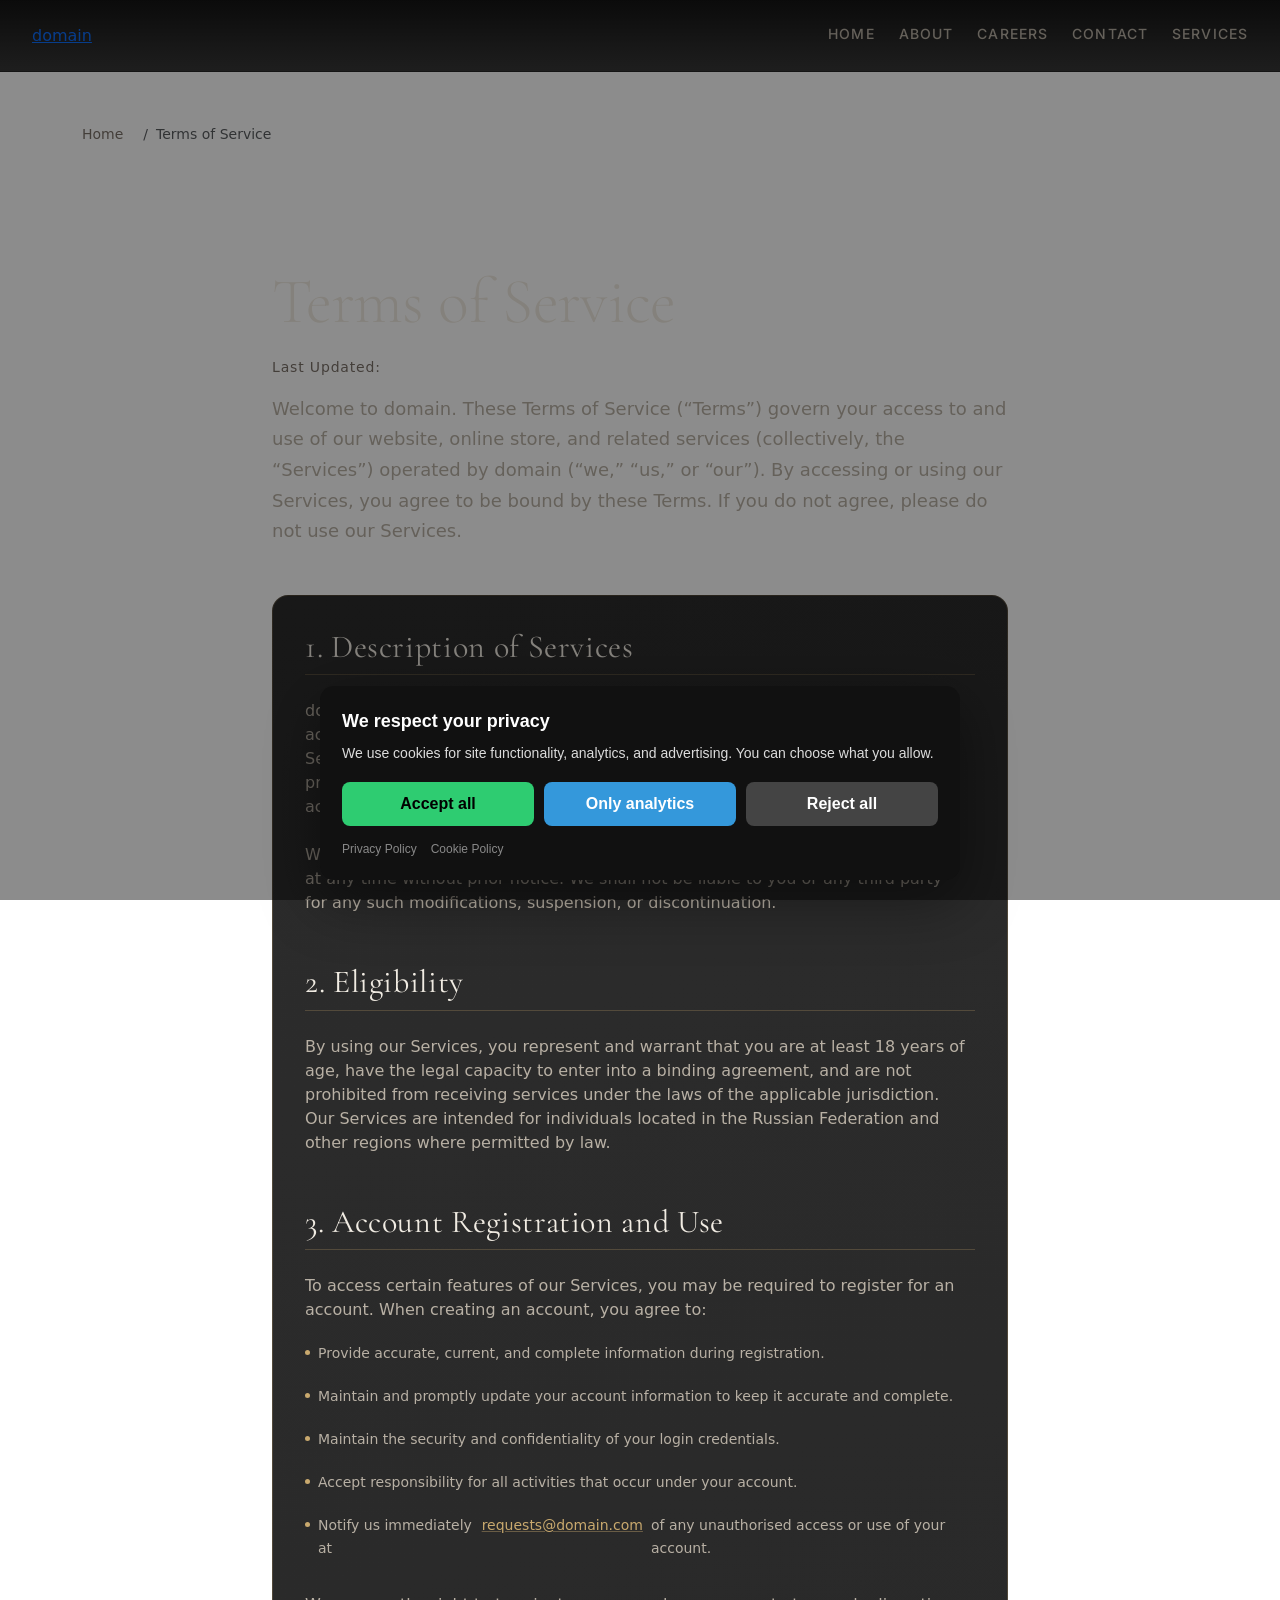
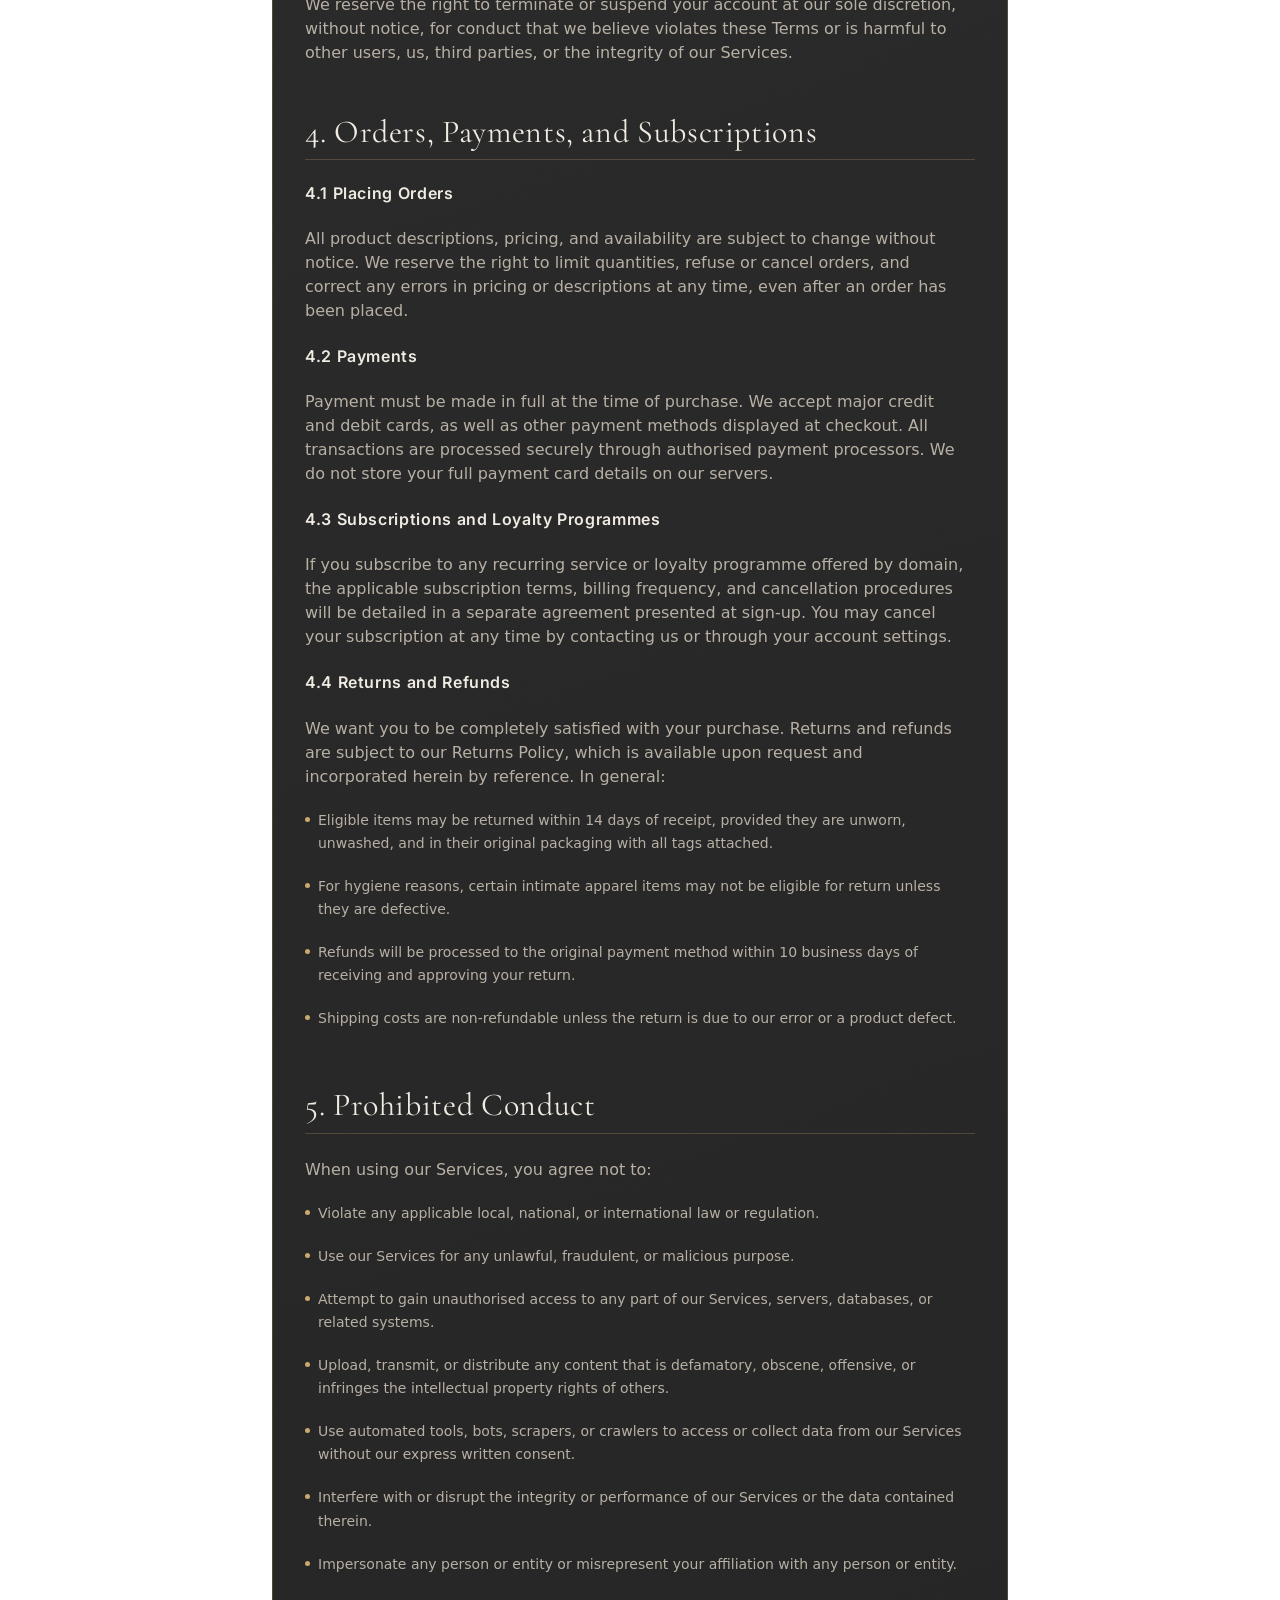
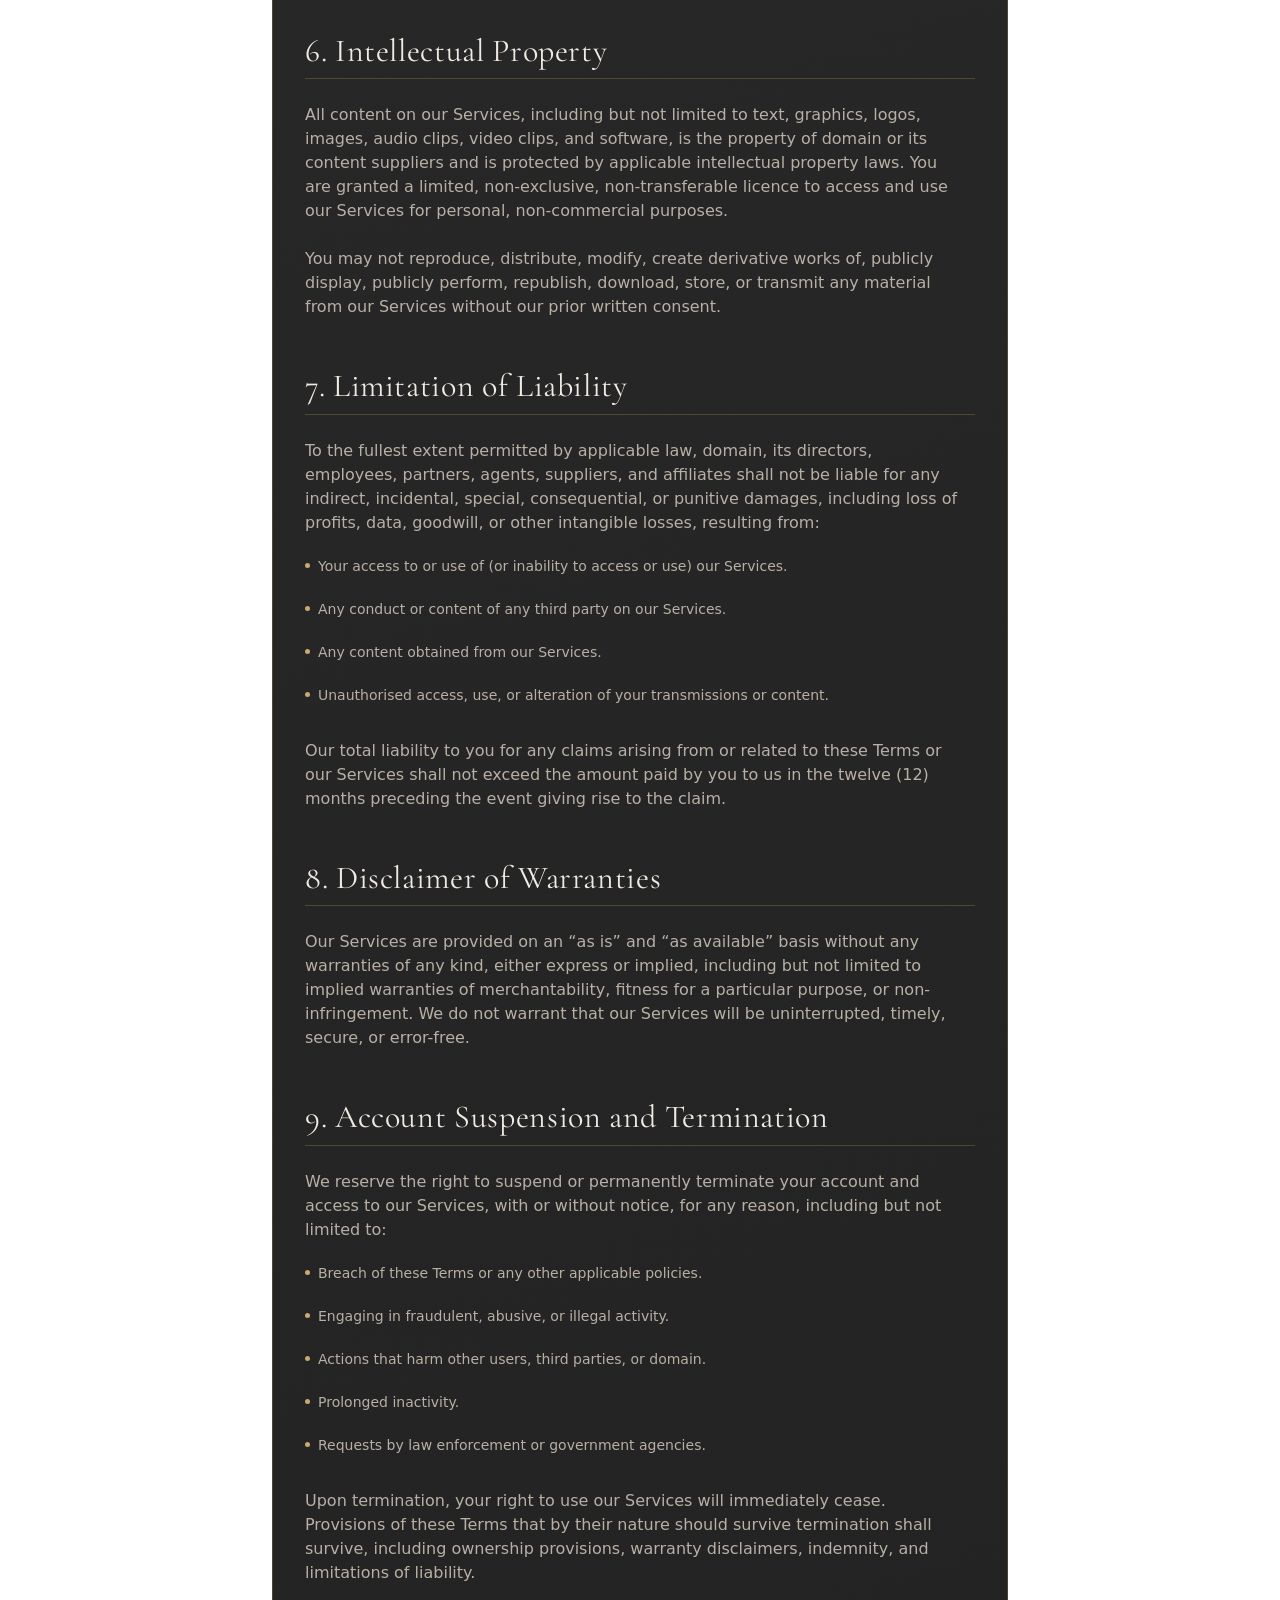
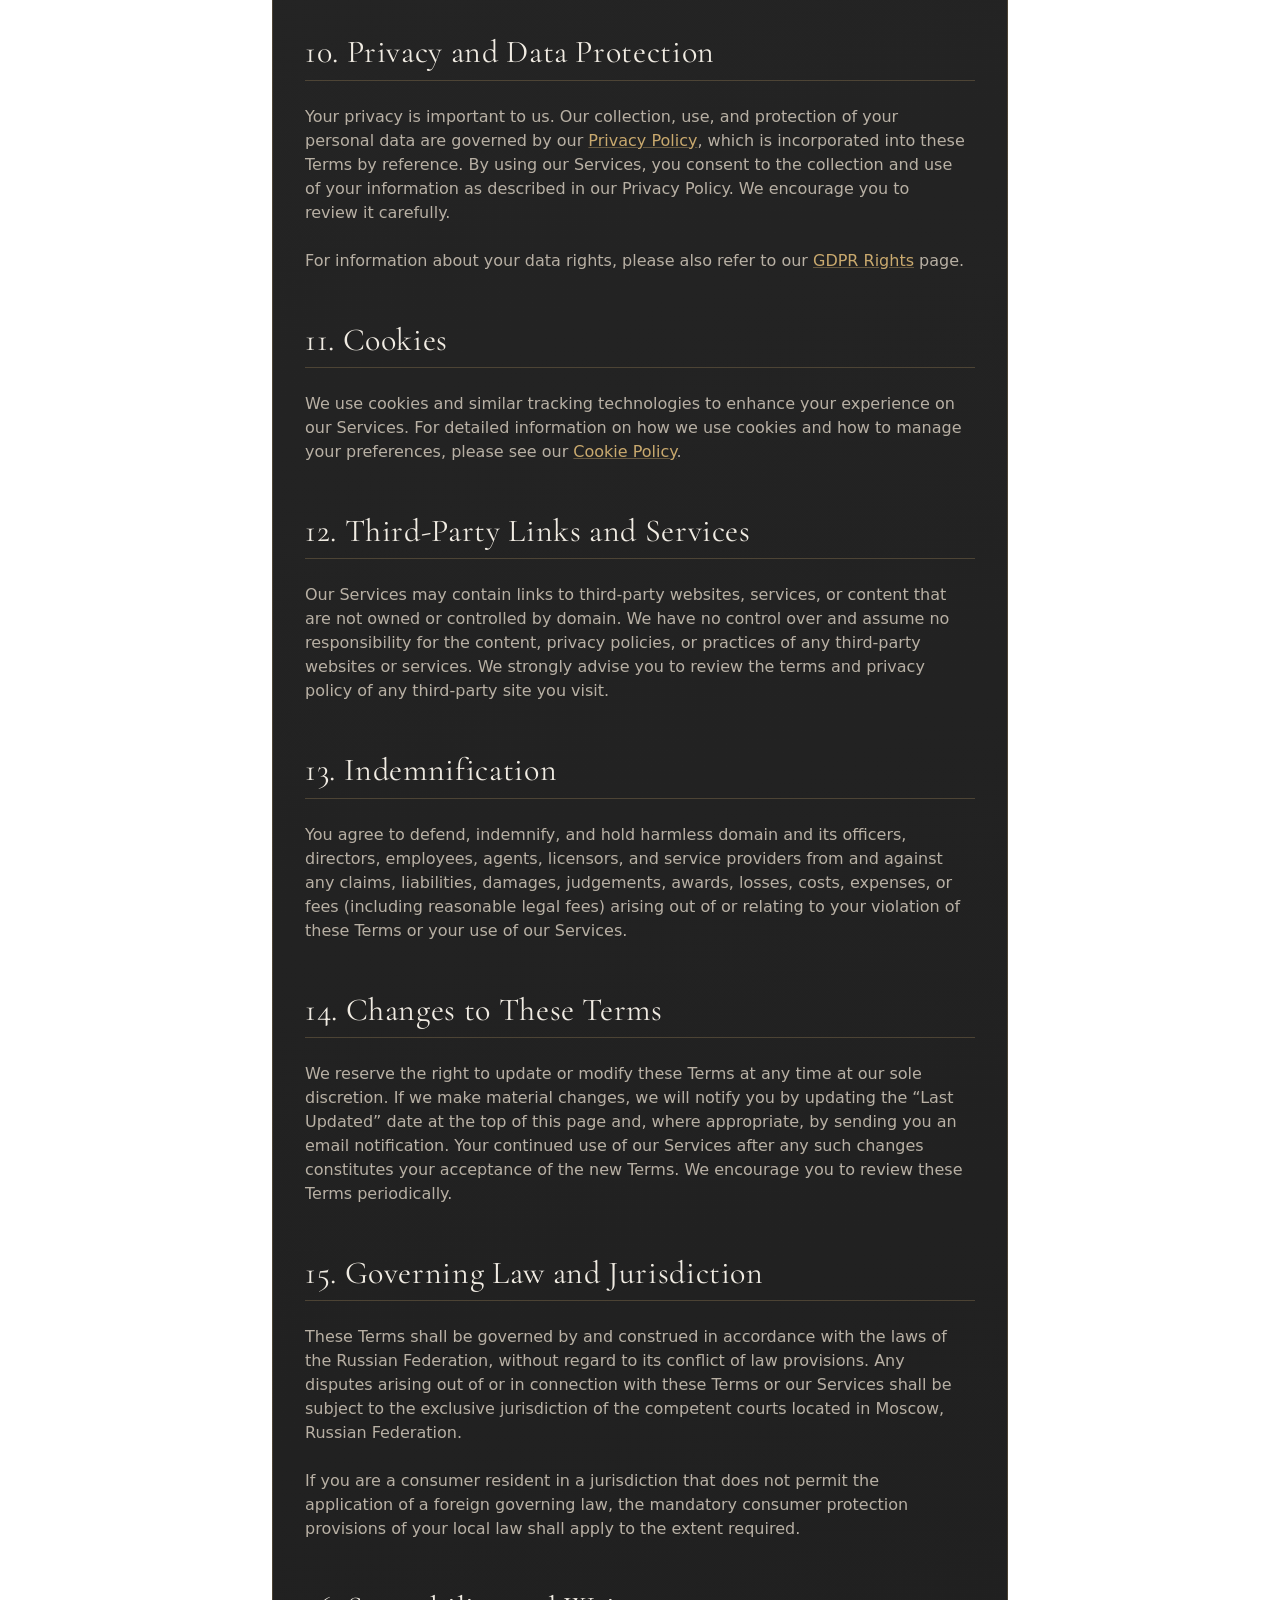
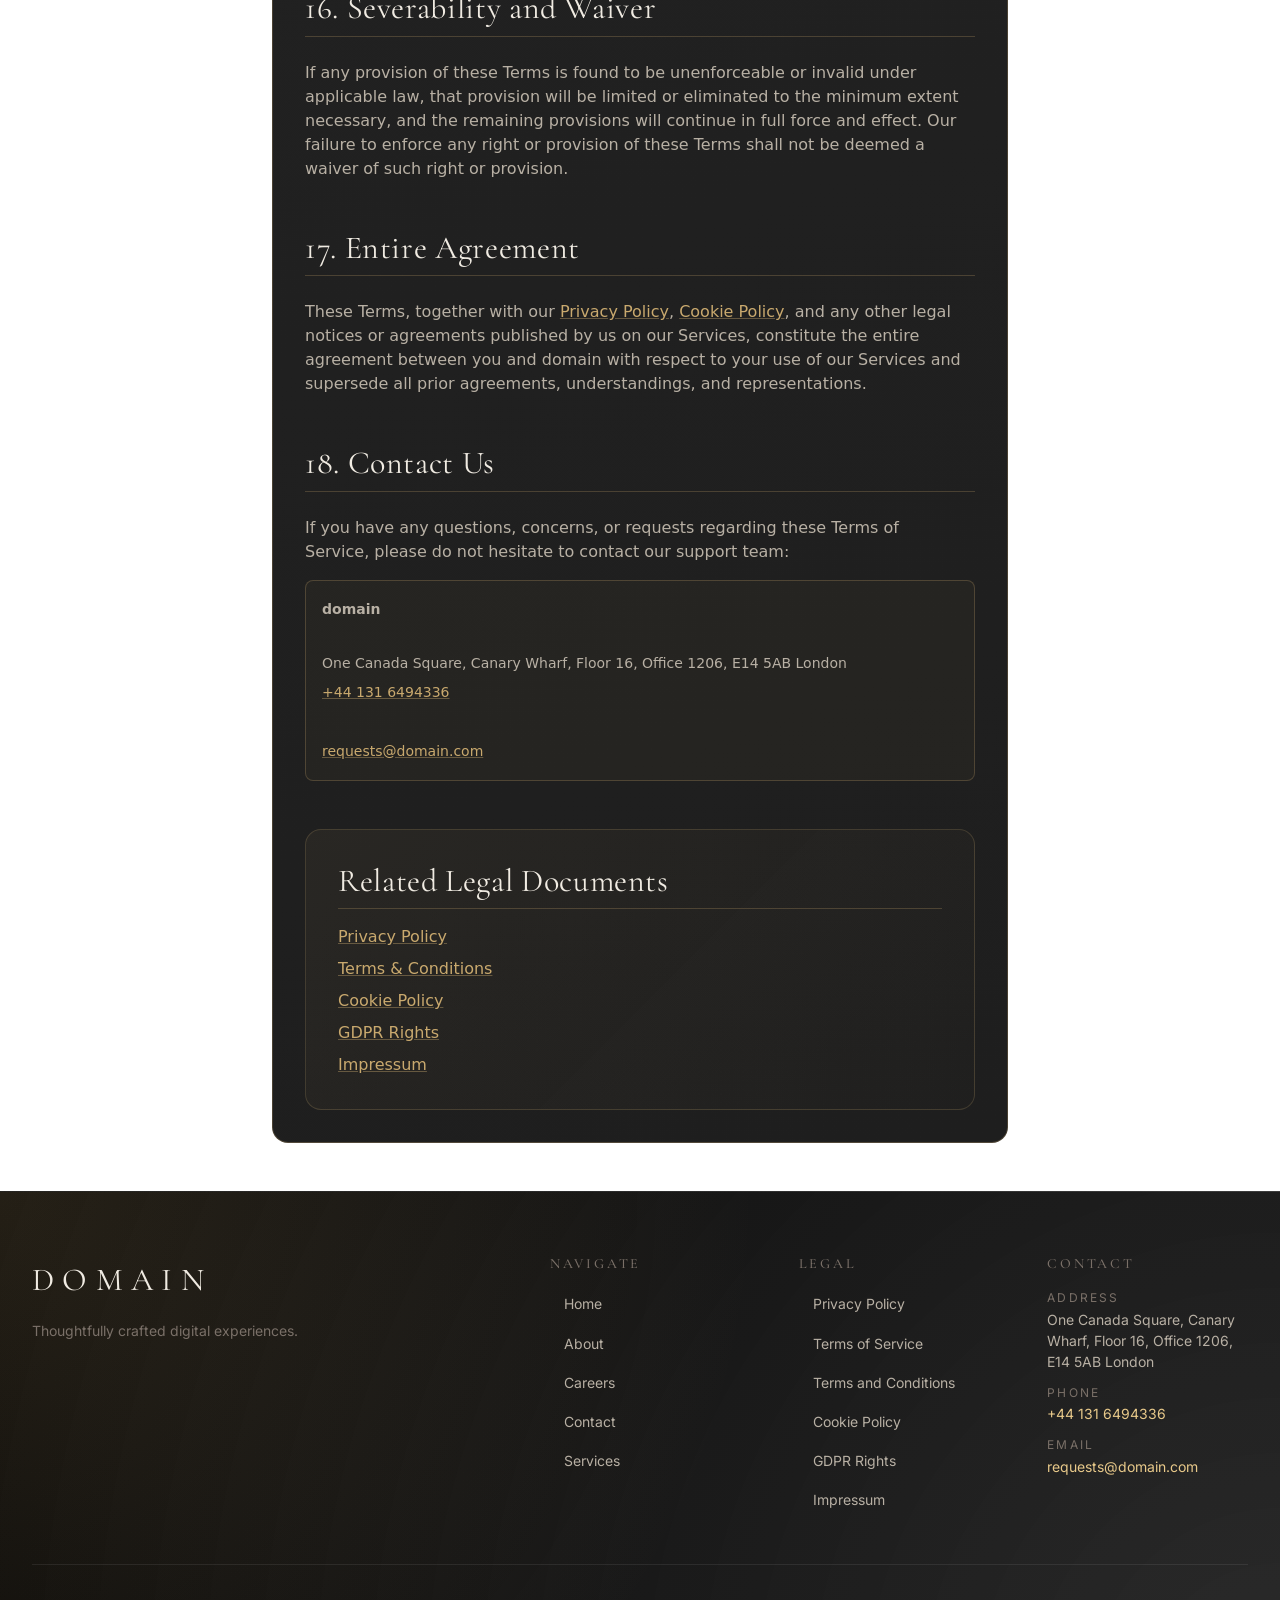
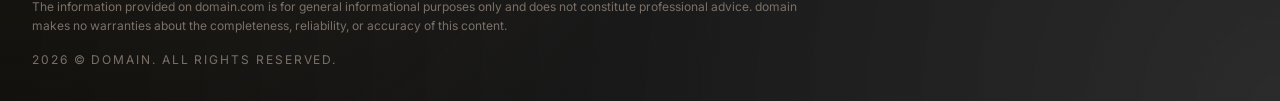
<file: terms_of_services.html>
<!DOCTYPE html><html lang="en"><head>
<script type="application/ld+json">
{
  "@context": "https://schema.org",
  "@graph": [
    {
      "@type": "Organization",
      "@id": "https://domain.com/#org",
      "name": "domain",
      "url": "https://domain.com",
      "email": "requests@domain.com",
      "telephone": "+44 131 6494336",
      "address": {
        "@type": "PostalAddress",
        "streetAddress": "One Canada Square, Canary Wharf, Floor 16, Office 1206, E14 5AB London"
      },
      "contactPoint": {
        "@type": "ContactPoint",
        "contactType": "customer support",
        "email": "requests@domain.com",
        "telephone": "+44 131 6494336"
      }
    },
    {
      "@type": "WebSite",
      "@id": "https://domain.com/#website",
      "url": "https://domain.com",
      "name": "domain",
      "publisher": {
        "@id": "https://domain.com/#org"
      }
    },
    {
      "@type": "WebPage",
      "@id": "https://domain.com/terms_of_services.html#webpage",
      "url": "https://domain.com/terms_of_services.html",
      "name": "Terms of Service | domain — Luxury Lingerie",
      "isPartOf": {
        "@id": "https://domain.com/#website"
      },
      "about": {
        "@id": "https://domain.com/#org"
      },
      "inLanguage": "en",
      "description": "Read the Terms of Service for domain, the luxury lingerie boutique. Understand your rights and obligations when using our services.",
      "mainEntity": {
        "@type": "Service",
        "name": "Terms of Service | domain — Luxury Lingerie",
        "provider": {
          "@id": "https://domain.com/#org"
        }
      }
    },
    {
      "@type": "BreadcrumbList",
      "@id": "https://domain.com/terms_of_services.html#breadcrumbs",
      "itemListElement": [
        {
          "@type": "ListItem",
          "position": 1,
          "name": "Home",
          "item": "https://domain.com"
        },
        {
          "@type": "ListItem",
          "position": 2,
          "name": "Terms Of Services.Html",
          "item": "https://domain.com/terms_of_services.html"
        }
      ]
    }
  ]
}
</script>
  <meta charset="UTF-8">
  <meta name="viewport" content="width=device-width, initial-scale=1.0">
  <title>Terms of Service | domain — Luxury Lingerie</title>
  <meta name="description" content="Read the Terms of Service for domain, the luxury lingerie boutique. Understand your rights and obligations when using our services.">
  <meta name="robots" content="index, follow">
  <link rel="canonical" href="https://domain.com/terms_of_services.html">
  <meta property="og:type" content="website">
  <meta property="og:title" content="Terms of Service | domain">
  <meta property="og:description" content="Review the Terms of Service governing your use of domain's luxury lingerie shop and digital services.">
  <meta property="og:url" content="https://domain.com/terms_of_services.html">
  <meta property="og:site_name" content="domain">
  <link rel="stylesheet" href="style.css">
  <link rel="icon" type="image/png" href="/favicon.png">
  <link rel="apple-touch-icon" href="/apple-touch-icon.png">
   <link rel="stylesheet" href="https://cdn.jsdelivr.net/npm/bootstrap@5.3.3/dist/css/bootstrap.min.css" integrity="sha384-QWTKZyjpPEjISv5WaRU9OFeRpok6YctnYmDr5pNlyT2bRjXh0JMhjY6hW+ALEwIH" crossorigin="anonymous">
  <link rel="stylesheet" href="https://unpkg.com/aos@2.3.4/dist/aos.css">
<link rel="stylesheet" href="./header-footer.css">
<link rel="stylesheet" href="./consent.css">
<script src="./consent.js"></script>
</head>
 <body>
<header class="dr-header" data-dr-variant="v1">
  <div class="dr-header-inner">
    <a class="dr-logo" href="./index.html" aria-label="domain">domain</a>

    <nav class="dr-nav" aria-label="Primary navigation">
      <ul class="dr-nav-list">
        <li class="dr-nav-item"><a class="dr-nav-link" href="./index.html">Home</a></li><li class="dr-nav-item"><a class="dr-nav-link" href="./about.html">About</a></li><li class="dr-nav-item"><a class="dr-nav-link" href="./careers.html">Careers</a></li><li class="dr-nav-item"><a class="dr-nav-link" href="./contact.html">Contact</a></li><li class="dr-nav-item"><a class="dr-nav-link" href="./services.html">Services</a></li>
      </ul>
    </nav>

    <button class="dr-burger" type="button" aria-label="Toggle menu" aria-expanded="false" aria-controls="dr-mobile-menu">
      <span></span><span></span><span></span>
    </button>
  </div>
</header>
<nav class="dr-mobile-menu" id="dr-mobile-menu" aria-label="Mobile navigation">
  <ul class="dr-mobile-nav-list">
    <li class="dr-nav-item"><a class="dr-nav-link" href="./index.html">Home</a></li><li class="dr-nav-item"><a class="dr-nav-link" href="./about.html">About</a></li><li class="dr-nav-item"><a class="dr-nav-link" href="./careers.html">Careers</a></li><li class="dr-nav-item"><a class="dr-nav-link" href="./contact.html">Contact</a></li><li class="dr-nav-item"><a class="dr-nav-link" href="./services.html">Services</a></li>
  </ul>
</nav>

  <main id="main-content" role="main">
   <div class="container py-4 py-md-5">
    <nav aria-label="breadcrumb">
     <ol class="breadcrumb">
      <li class="breadcrumb-item"><a href="/">Home</a></li>
      <li class="breadcrumb-item active" aria-current="page">Terms of Service</li>
     </ol>
    </nav>
   </div>
   <section class="l-section py-4 py-md-5" aria-labelledby="tos-heading">
    <div class="container">
     <div class="row justify-content-center">
      <div class="col-12 col-lg-10 col-xl-8">
       <h1 id="tos-heading" class="c-legal__title">Terms of Service</h1>
       <p class="c-legal__meta">Last Updated: <!-- TODO: Last Updated --></p>
       <p class="c-legal__intro">Welcome to domain. These Terms of Service (“Terms”) govern your access to and use of our website, online store, and related services (collectively, the “Services”) operated by domain (“we,” “us,” or “our”). By accessing or using our Services, you agree to be bound by these Terms. If you do not agree, please do not use our Services.</p>
       <div class="c-legal__body">
        <h2 class="c-legal__section-title" id="section-services">1. Description of Services</h2>
        <p>domain is a luxury lingerie boutique offering premium intimate apparel, accessories, and styling consultation services through our digital platform. Our Services include, but are not limited to, browsing our catalogue, purchasing products, creating customer accounts, participating in loyalty programmes, and accessing exclusive member content.</p>
        <p>We reserve the right to modify, suspend, or discontinue any part of our Services at any time without prior notice. We shall not be liable to you or any third party for any such modifications, suspension, or discontinuation.</p>
        <h2 class="c-legal__section-title" id="section-eligibility">2. Eligibility</h2>
        <p>By using our Services, you represent and warrant that you are at least 18 years of age, have the legal capacity to enter into a binding agreement, and are not prohibited from receiving services under the laws of the applicable jurisdiction. Our Services are intended for individuals located in the Russian Federation and other regions where permitted by law.</p>
        <h2 class="c-legal__section-title" id="section-account">3. Account Registration and Use</h2>
        <p>To access certain features of our Services, you may be required to register for an account. When creating an account, you agree to:</p>
        <ul class="c-legal__list">
         <li>Provide accurate, current, and complete information during registration.</li>
         <li>Maintain and promptly update your account information to keep it accurate and complete.</li>
         <li>Maintain the security and confidentiality of your login credentials.</li>
         <li>Accept responsibility for all activities that occur under your account.</li>
         <li>Notify us immediately at <a href="mailto:requests@domain.com" class="c-legal__link">requests@domain.com</a> of any unauthorised access or use of your account.</li>
        </ul>
        <p>We reserve the right to terminate or suspend your account at our sole discretion, without notice, for conduct that we believe violates these Terms or is harmful to other users, us, third parties, or the integrity of our Services.</p>
        <h2 class="c-legal__section-title" id="section-payments">4. Orders, Payments, and Subscriptions</h2>
        <h3 class="c-legal__subsection-title">4.1 Placing Orders</h3>
        <p>All product descriptions, pricing, and availability are subject to change without notice. We reserve the right to limit quantities, refuse or cancel orders, and correct any errors in pricing or descriptions at any time, even after an order has been placed.</p>
        <h3 class="c-legal__subsection-title">4.2 Payments</h3>
        <p>Payment must be made in full at the time of purchase. We accept major credit and debit cards, as well as other payment methods displayed at checkout. All transactions are processed securely through authorised payment processors. We do not store your full payment card details on our servers.</p>
        <h3 class="c-legal__subsection-title">4.3 Subscriptions and Loyalty Programmes</h3>
        <p>If you subscribe to any recurring service or loyalty programme offered by domain, the applicable subscription terms, billing frequency, and cancellation procedures will be detailed in a separate agreement presented at sign-up. You may cancel your subscription at any time by contacting us or through your account settings.</p>
        <h3 class="c-legal__subsection-title">4.4 Returns and Refunds</h3>
        <p>We want you to be completely satisfied with your purchase. Returns and refunds are subject to our Returns Policy, which is available upon request and incorporated herein by reference. In general:</p>
        <ul class="c-legal__list">
         <li>Eligible items may be returned within 14 days of receipt, provided they are unworn, unwashed, and in their original packaging with all tags attached.</li>
         <li>For hygiene reasons, certain intimate apparel items may not be eligible for return unless they are defective.</li>
         <li>Refunds will be processed to the original payment method within 10 business days of receiving and approving your return.</li>
         <li>Shipping costs are non-refundable unless the return is due to our error or a product defect.</li>
        </ul>
        <h2 class="c-legal__section-title" id="section-conduct">5. Prohibited Conduct</h2>
        <p>When using our Services, you agree not to:</p>
        <ul class="c-legal__list">
         <li>Violate any applicable local, national, or international law or regulation.</li>
         <li>Use our Services for any unlawful, fraudulent, or malicious purpose.</li>
         <li>Attempt to gain unauthorised access to any part of our Services, servers, databases, or related systems.</li>
         <li>Upload, transmit, or distribute any content that is defamatory, obscene, offensive, or infringes the intellectual property rights of others.</li>
         <li>Use automated tools, bots, scrapers, or crawlers to access or collect data from our Services without our express written consent.</li>
         <li>Interfere with or disrupt the integrity or performance of our Services or the data contained therein.</li>
         <li>Impersonate any person or entity or misrepresent your affiliation with any person or entity.</li>
        </ul>
        <h2 class="c-legal__section-title" id="section-ip">6. Intellectual Property</h2>
        <p>All content on our Services, including but not limited to text, graphics, logos, images, audio clips, video clips, and software, is the property of domain or its content suppliers and is protected by applicable intellectual property laws. You are granted a limited, non-exclusive, non-transferable licence to access and use our Services for personal, non-commercial purposes.</p>
        <p>You may not reproduce, distribute, modify, create derivative works of, publicly display, publicly perform, republish, download, store, or transmit any material from our Services without our prior written consent.</p>
        <h2 class="c-legal__section-title" id="section-liability">7. Limitation of Liability</h2>
        <p>To the fullest extent permitted by applicable law, domain, its directors, employees, partners, agents, suppliers, and affiliates shall not be liable for any indirect, incidental, special, consequential, or punitive damages, including loss of profits, data, goodwill, or other intangible losses, resulting from:</p>
        <ul class="c-legal__list">
         <li>Your access to or use of (or inability to access or use) our Services.</li>
         <li>Any conduct or content of any third party on our Services.</li>
         <li>Any content obtained from our Services.</li>
         <li>Unauthorised access, use, or alteration of your transmissions or content.</li>
        </ul>
        <p>Our total liability to you for any claims arising from or related to these Terms or our Services shall not exceed the amount paid by you to us in the twelve (12) months preceding the event giving rise to the claim.</p>
        <h2 class="c-legal__section-title" id="section-disclaimer">8. Disclaimer of Warranties</h2>
        <p>Our Services are provided on an “as is” and “as available” basis without any warranties of any kind, either express or implied, including but not limited to implied warranties of merchantability, fitness for a particular purpose, or non-infringement. We do not warrant that our Services will be uninterrupted, timely, secure, or error-free.</p>
        <h2 class="c-legal__section-title" id="section-suspension">9. Account Suspension and Termination</h2>
        <p>We reserve the right to suspend or permanently terminate your account and access to our Services, with or without notice, for any reason, including but not limited to:</p>
        <ul class="c-legal__list">
         <li>Breach of these Terms or any other applicable policies.</li>
         <li>Engaging in fraudulent, abusive, or illegal activity.</li>
         <li>Actions that harm other users, third parties, or domain.</li>
         <li>Prolonged inactivity.</li>
         <li>Requests by law enforcement or government agencies.</li>
        </ul>
        <p>Upon termination, your right to use our Services will immediately cease. Provisions of these Terms that by their nature should survive termination shall survive, including ownership provisions, warranty disclaimers, indemnity, and limitations of liability.</p>
        <h2 class="c-legal__section-title" id="section-privacy">10. Privacy and Data Protection</h2>
        <p>Your privacy is important to us. Our collection, use, and protection of your personal data are governed by our <a href="privacy.html" class="c-legal__link">Privacy Policy</a>, which is incorporated into these Terms by reference. By using our Services, you consent to the collection and use of your information as described in our Privacy Policy. We encourage you to review it carefully.</p>
        <p>For information about your data rights, please also refer to our <a href="gdpr-rights.html" class="c-legal__link">GDPR Rights</a> page.</p>
        <h2 class="c-legal__section-title" id="section-cookies">11. Cookies</h2>
        <p>We use cookies and similar tracking technologies to enhance your experience on our Services. For detailed information on how we use cookies and how to manage your preferences, please see our <a href="cookie_policy.html" class="c-legal__link">Cookie Policy</a>.</p>
        <h2 class="c-legal__section-title" id="section-thirdparty">12. Third-Party Links and Services</h2>
        <p>Our Services may contain links to third-party websites, services, or content that are not owned or controlled by domain. We have no control over and assume no responsibility for the content, privacy policies, or practices of any third-party websites or services. We strongly advise you to review the terms and privacy policy of any third-party site you visit.</p>
        <h2 class="c-legal__section-title" id="section-indemnity">13. Indemnification</h2>
        <p>You agree to defend, indemnify, and hold harmless domain and its officers, directors, employees, agents, licensors, and service providers from and against any claims, liabilities, damages, judgements, awards, losses, costs, expenses, or fees (including reasonable legal fees) arising out of or relating to your violation of these Terms or your use of our Services.</p>
        <h2 class="c-legal__section-title" id="section-changes">14. Changes to These Terms</h2>
        <p>We reserve the right to update or modify these Terms at any time at our sole discretion. If we make material changes, we will notify you by updating the “Last Updated” date at the top of this page and, where appropriate, by sending you an email notification. Your continued use of our Services after any such changes constitutes your acceptance of the new Terms. We encourage you to review these Terms periodically.</p>
        <h2 class="c-legal__section-title" id="section-law">15. Governing Law and Jurisdiction</h2>
        <p>These Terms shall be governed by and construed in accordance with the laws of the Russian Federation, without regard to its conflict of law provisions. Any disputes arising out of or in connection with these Terms or our Services shall be subject to the exclusive jurisdiction of the competent courts located in Moscow, Russian Federation.</p>
        <p>If you are a consumer resident in a jurisdiction that does not permit the application of a foreign governing law, the mandatory consumer protection provisions of your local law shall apply to the extent required.</p>
        <h2 class="c-legal__section-title" id="section-severability">16. Severability and Waiver</h2>
        <p>If any provision of these Terms is found to be unenforceable or invalid under applicable law, that provision will be limited or eliminated to the minimum extent necessary, and the remaining provisions will continue in full force and effect. Our failure to enforce any right or provision of these Terms shall not be deemed a waiver of such right or provision.</p>
        <h2 class="c-legal__section-title" id="section-entire">17. Entire Agreement</h2>
        <p>These Terms, together with our <a href="privacy.html" class="c-legal__link">Privacy Policy</a>, <a href="cookie_policy.html" class="c-legal__link">Cookie Policy</a>, and any other legal notices or agreements published by us on our Services, constitute the entire agreement between you and domain with respect to your use of our Services and supersede all prior agreements, understandings, and representations.</p>
        <h2 class="c-legal__section-title" id="section-contact">18. Contact Us</h2>
        <p>If you have any questions, concerns, or requests regarding these Terms of Service, please do not hesitate to contact our support team:</p>
        <address class="c-legal__address" aria-label="Company contact information"><strong>domain</strong>
         <br>
         One Canada Square, Canary Wharf, Floor 16, Office 1206, E14 5AB London
         <br>
         <a href="tel:+44 131 6494336" class="c-legal__link">+44 131 6494336</a>
         <br>
         <a href="mailto:requests@domain.com" class="c-legal__link">requests@domain.com</a></address>
        <div class="c-legal__related" role="navigation" aria-label="Related legal documents">
         <h2 class="c-legal__section-title">Related Legal Documents</h2>
         <ul class="c-legal__related-list">
          <li><a href="privacy.html" class="c-legal__link">Privacy Policy</a></li>
          <li><a href="terms_and_conditions.html" class="c-legal__link">Terms &amp; Conditions</a></li>
          <li><a href="cookie_policy.html" class="c-legal__link">Cookie Policy</a></li>
          <li><a href="gdpr-rights.html" class="c-legal__link">GDPR Rights</a></li>
          <li><a href="impressum.html" class="c-legal__link">Impressum</a></li>
         </ul>
        </div>
       </div>
      </div>
     </div>
    </div>
   </section>
  </main>
  <footer class="dr-footer" aria-label="Site footer">
  <div class="dr-footer-inner">
    <div class="dr-footer-top">
      <div class="dr-footer-brand">
        <div class="dr-footer-logo" aria-label="domain">domain</div>
        <p class="dr-footer-tagline">Thoughtfully crafted digital experiences.</p>
      </div>
      <div class="dr-footer-nav-wrap">
        <nav class="dr-footer-nav" aria-label="Primary navigation">
          <h2 class="dr-footer-heading">Navigate</h2>
          <ul class="dr-footer-list">
            <li class="dr-footer-item"><a href="./index.html" class="dr-footer-link">Home</a></li>
            <li class="dr-footer-item"><a href="./about.html" class="dr-footer-link">About</a></li>
            <li class="dr-footer-item"><a href="./careers.html" class="dr-footer-link">Careers</a></li>
            <li class="dr-footer-item"><a href="./contact.html" class="dr-footer-link">Contact</a></li>
            <li class="dr-footer-item"><a href="./services.html" class="dr-footer-link">Services</a></li>
          </ul>
        </nav>
        <nav class="dr-footer-legal" aria-label="Legal navigation">
          <h2 class="dr-footer-heading">Legal</h2>
          <ul class="dr-footer-list dr-footer-list-legal">
            <li class="dr-footer-item"><a href="./privacy.html" class="dr-footer-link">Privacy Policy</a></li>
            <li class="dr-footer-item"><a href="./terms_of_services.html" class="dr-footer-link">Terms of Service</a></li>
            <li class="dr-footer-item"><a href="./terms_and_conditions.html" class="dr-footer-link">Terms and Conditions</a></li>
            <li class="dr-footer-item"><a href="./cookie_policy.html" class="dr-footer-link">Cookie Policy</a></li>
            <li class="dr-footer-item"><a href="./gdpr-rights.html" class="dr-footer-link">GDPR Rights</a></li>
            <li class="dr-footer-item"><a href="./impressum.html" class="dr-footer-link">Impressum</a></li>
          </ul>
        </nav>
        <section class="dr-footer-contact" aria-label="Contact information">
          <h2 class="dr-footer-heading">Contact</h2>
          <ul class="dr-footer-contact-list">
            <li class="dr-footer-contact-item"><span class="dr-footer-contact-label">Address</span><span class="dr-footer-contact-value">One Canada Square, Canary Wharf, Floor 16, Office 1206, E14 5AB London</span></li>
            <li class="dr-footer-contact-item"><span class="dr-footer-contact-label">Phone</span><a href="tel:+44 131 6494336" class="dr-footer-contact-link">+44 131 6494336</a></li>
            <li class="dr-footer-contact-item"><span class="dr-footer-contact-label">Email</span><a href="mailto:requests@domain.com" class="dr-footer-contact-link">requests@domain.com</a></li>
          </ul>
        </section>
      </div>
    </div>
    <div class="dr-footer-bottom">
      <p class="dr-footer-disclaimer">The information provided on domain.com is for general informational purposes only and does not constitute professional advice. domain makes no warranties about the completeness, reliability, or accuracy of this content.</p>
      <div class="dr-footer-bottom-bar">
        <p class="dr-footer-meta"><span class="dr-year"></span> © domain. All rights reserved.</p>
      </div>
    </div>
  </div>
</footer>
  
 
  
  

<script src="script.js" defer=""></script>
<script src="https://unpkg.com/aos@2.3.4/dist/aos.js"></script>
<script>
if (typeof AOS !== "undefined" && !window.__AOS_INITIALIZED__) {
  AOS.init({ once: true, duration: 700, easing: "ease-out-cubic" });
  window.__AOS_INITIALIZED__ = true;
}
</script>
<script src="./header-footer.js"></script>
</body></html>
</file>
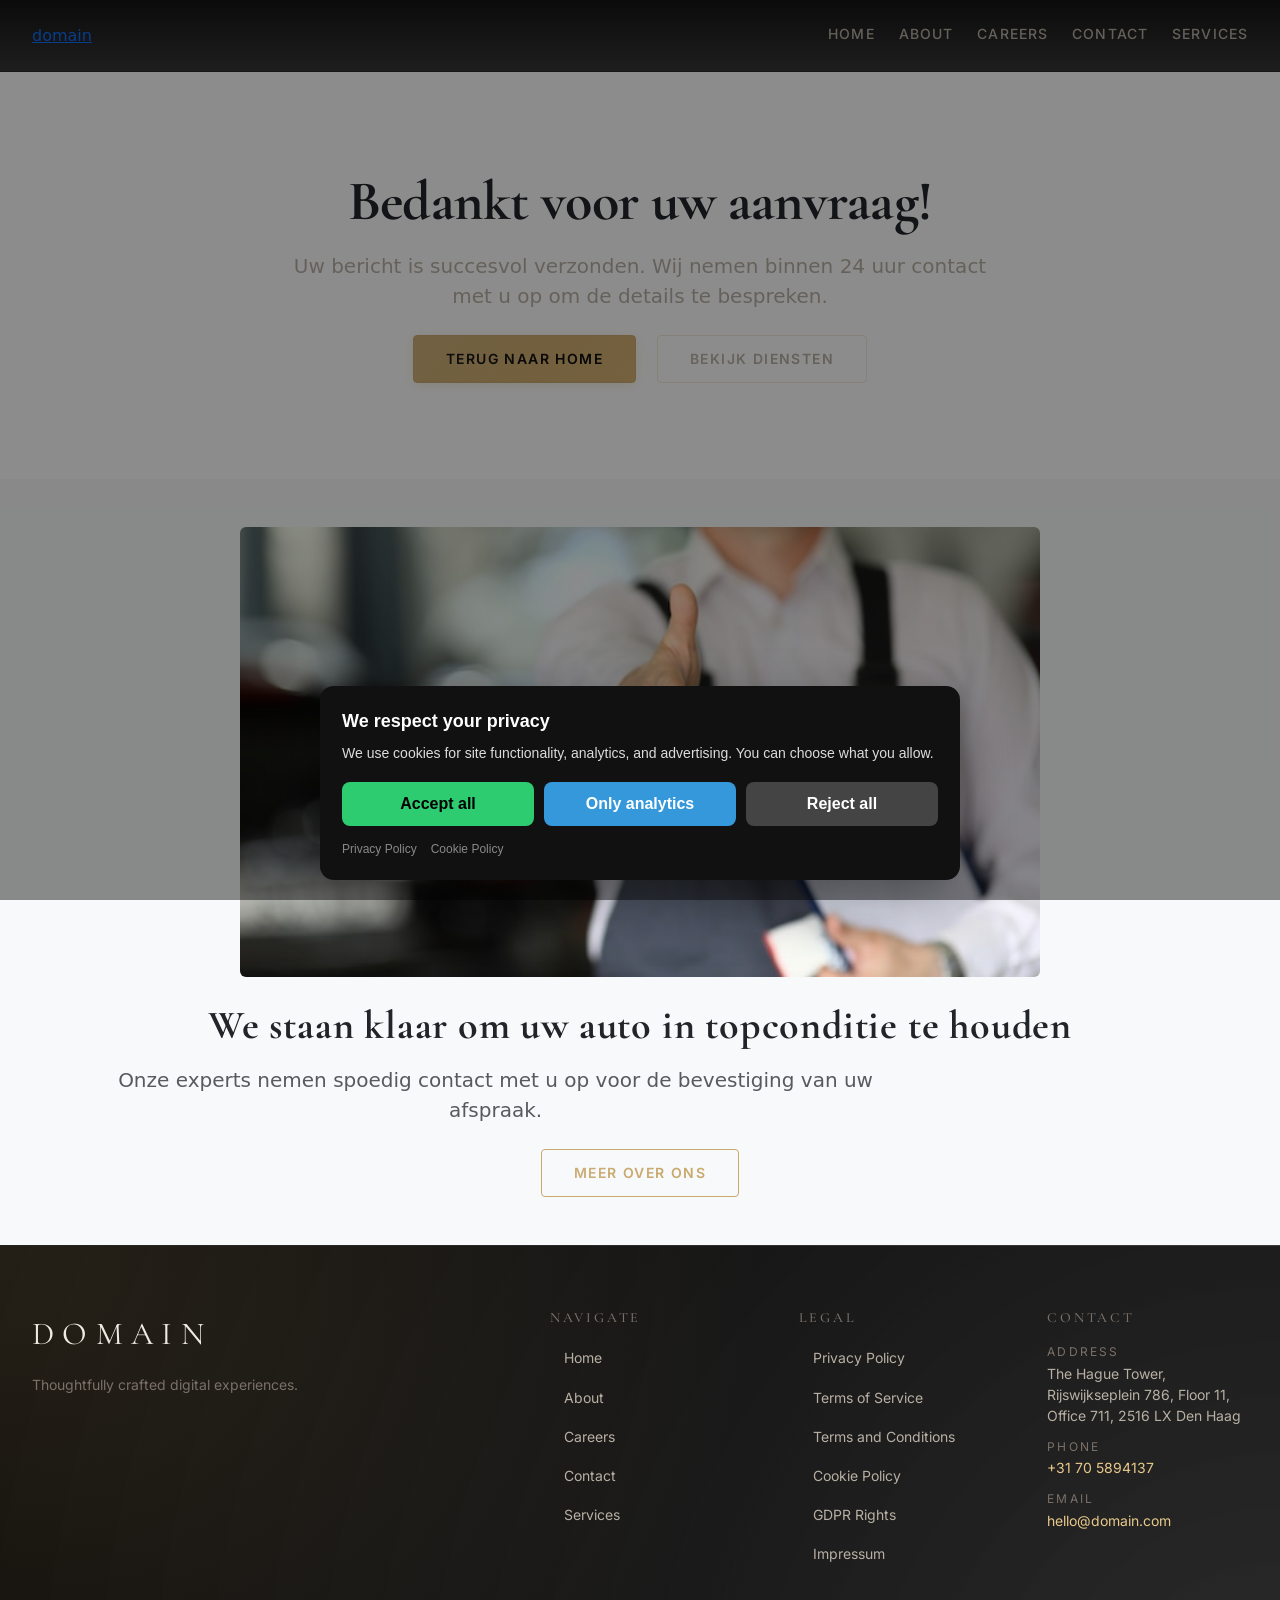
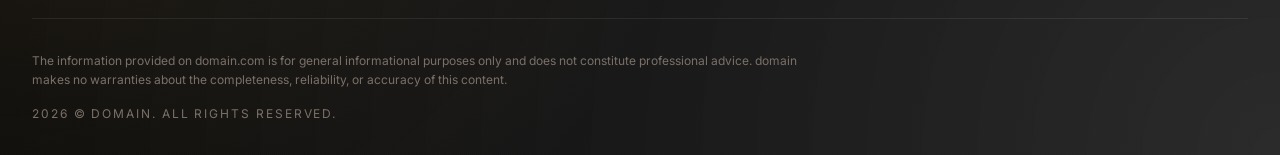
<file: thank_you.html>
<!DOCTYPE html><html lang="nl"><head>
<script type="application/ld+json">
{
  "@context": "https://schema.org",
  "@graph": [
    {
      "@type": "Organization",
      "@id": "https://domain.com/#org",
      "name": "domain",
      "url": "https://domain.com",
      "email": "hello@domain.com",
      "telephone": "+31 70 5894137",
      "address": {
        "@type": "PostalAddress",
        "streetAddress": "The Hague Tower, Rijswijkseplein 786, Floor 11, Office 711, 2516 LX Den Haag"
      },
      "contactPoint": {
        "@type": "ContactPoint",
        "contactType": "customer support",
        "email": "hello@domain.com",
        "telephone": "+31 70 5894137"
      }
    },
    {
      "@type": "WebSite",
      "@id": "https://domain.com/#website",
      "url": "https://domain.com",
      "name": "domain",
      "publisher": {
        "@id": "https://domain.com/#org"
      }
    },
    {
      "@type": "WebPage",
      "@id": "https://domain.com/thank_you.html#webpage",
      "url": "https://domain.com/thank_you.html",
      "name": "domain",
      "isPartOf": {
        "@id": "https://domain.com/#website"
      },
      "about": {
        "@id": "https://domain.com/#org"
      },
      "inLanguage": "nl"
    },
    {
      "@type": "BreadcrumbList",
      "@id": "https://domain.com/thank_you.html#breadcrumbs",
      "itemListElement": [
        {
          "@type": "ListItem",
          "position": 1,
          "name": "Home",
          "item": "https://domain.com"
        },
        {
          "@type": "ListItem",
          "position": 2,
          "name": "Thank You.Html",
          "item": "https://domain.com/thank_you.html"
        }
      ]
    }
  ]
}
</script>
  <meta charset="UTF-8">
  <meta name="viewport" content="width=device-width, initial-scale=1.0">
  <link rel="stylesheet" href="style.css">
  <link rel="icon" type="image/png" href="/favicon.png">
  <link rel="apple-touch-icon" href="/apple-touch-icon.png">
   <link rel="stylesheet" href="https://cdn.jsdelivr.net/npm/bootstrap@5.3.3/dist/css/bootstrap.min.css" integrity="sha384-QWTKZyjpPEjISv5WaRU9OFeRpok6YctnYmDr5pNlyT2bRjXh0JMhjY6hW+ALEwIH" crossorigin="anonymous">
  <link rel="stylesheet" href="https://unpkg.com/aos@2.3.4/dist/aos.css">
<link rel="stylesheet" href="./header-footer.css">
<link rel="stylesheet" href="./consent.css">
<script src="./consent.js"></script>
</head>
 <body>
<header class="dr-header" data-dr-variant="v1">
  <div class="dr-header-inner">
    <a class="dr-logo" href="./index.html" aria-label="domain">domain</a>

    <nav class="dr-nav" aria-label="Primary navigation">
      <ul class="dr-nav-list">
        <li class="dr-nav-item"><a class="dr-nav-link" href="./index.html">Home</a></li><li class="dr-nav-item"><a class="dr-nav-link" href="./about.html">About</a></li><li class="dr-nav-item"><a class="dr-nav-link" href="./careers.html">Careers</a></li><li class="dr-nav-item"><a class="dr-nav-link" href="./contact.html">Contact</a></li><li class="dr-nav-item"><a class="dr-nav-link" href="./services.html">Services</a></li>
      </ul>
    </nav>

    <button class="dr-burger" type="button" aria-label="Toggle menu" aria-expanded="false" aria-controls="dr-mobile-menu">
      <span></span><span></span><span></span>
    </button>
  </div>
</header>
<nav class="dr-mobile-menu" id="dr-mobile-menu" aria-label="Mobile navigation">
  <ul class="dr-mobile-nav-list">
    <li class="dr-nav-item"><a class="dr-nav-link" href="./index.html">Home</a></li><li class="dr-nav-item"><a class="dr-nav-link" href="./about.html">About</a></li><li class="dr-nav-item"><a class="dr-nav-link" href="./careers.html">Careers</a></li><li class="dr-nav-item"><a class="dr-nav-link" href="./contact.html">Contact</a></li><li class="dr-nav-item"><a class="dr-nav-link" href="./services.html">Services</a></li>
  </ul>
</nav>

  <main>
   <section class="hero-section py-5 text-center" data-aos="fade-up">
    <div class="container py-md-5">
     <div class="row justify-content-center">
      <div class="col-12 col-lg-8">
       <h1 class="display-4 fw-bold mb-3">Bedankt voor uw aanvraag!</h1>
       <p class="lead mb-4">Uw bericht is succesvol verzonden. Wij nemen binnen 24 uur contact met u op om de details te bespreken.</p>
       <a href="index.html" class="c-button c-button--primary c-button--large me-sm-3">Terug naar Home</a> <a href="services.html" class="c-button c-button--secondary c-button--large mt-3 mt-sm-0">Bekijk Diensten</a>
      </div>
     </div>
    </div>
   </section>
   <section class="py-4 py-md-5 bg-light" data-aos="fade-up">
    <div class="container text-center">
     <div class="ratio ratio-16x9 mb-4" style="max-width:800px;margin:auto;">
      <img src="img/9833.jpg" alt="Bedankt voor uw aanvraag bij AutoService Premium" class="img-fluid rounded" loading="lazy" width="800" height="450" style="object-fit:cover">
     </div>
     <h2 class="display-6 fw-bold mb-3">We staan klaar om uw auto in topconditie te houden</h2>
     <p class="lead text-muted mb-4">Onze experts nemen spoedig contact met u op voor de bevestiging van uw afspraak.</p>
     <a href="about.html" class="c-button c-button--outline">Meer over ons</a>
    </div>
   </section>
  </main>
  <footer class="dr-footer" aria-label="Site footer">
  <div class="dr-footer-inner">
    <div class="dr-footer-top">
      <div class="dr-footer-brand">
        <div class="dr-footer-logo" aria-label="domain">domain</div>
        <p class="dr-footer-tagline">Thoughtfully crafted digital experiences.</p>
      </div>
      <div class="dr-footer-nav-wrap">
        <nav class="dr-footer-nav" aria-label="Primary navigation">
          <h2 class="dr-footer-heading">Navigate</h2>
          <ul class="dr-footer-list">
            <li class="dr-footer-item"><a href="./index.html" class="dr-footer-link">Home</a></li>
            <li class="dr-footer-item"><a href="./about.html" class="dr-footer-link">About</a></li>
            <li class="dr-footer-item"><a href="./careers.html" class="dr-footer-link">Careers</a></li>
            <li class="dr-footer-item"><a href="./contact.html" class="dr-footer-link">Contact</a></li>
            <li class="dr-footer-item"><a href="./services.html" class="dr-footer-link">Services</a></li>
          </ul>
        </nav>
        <nav class="dr-footer-legal" aria-label="Legal navigation">
          <h2 class="dr-footer-heading">Legal</h2>
          <ul class="dr-footer-list dr-footer-list-legal">
            <li class="dr-footer-item"><a href="./privacy.html" class="dr-footer-link">Privacy Policy</a></li>
            <li class="dr-footer-item"><a href="./terms_of_services.html" class="dr-footer-link">Terms of Service</a></li>
            <li class="dr-footer-item"><a href="./terms_and_conditions.html" class="dr-footer-link">Terms and Conditions</a></li>
            <li class="dr-footer-item"><a href="./cookie_policy.html" class="dr-footer-link">Cookie Policy</a></li>
            <li class="dr-footer-item"><a href="./gdpr-rights.html" class="dr-footer-link">GDPR Rights</a></li>
            <li class="dr-footer-item"><a href="./impressum.html" class="dr-footer-link">Impressum</a></li>
          </ul>
        </nav>
        <section class="dr-footer-contact" aria-label="Contact information">
          <h2 class="dr-footer-heading">Contact</h2>
          <ul class="dr-footer-contact-list">
            <li class="dr-footer-contact-item"><span class="dr-footer-contact-label">Address</span><span class="dr-footer-contact-value">The Hague Tower, Rijswijkseplein 786, Floor 11, Office 711, 2516 LX Den Haag</span></li>
            <li class="dr-footer-contact-item"><span class="dr-footer-contact-label">Phone</span><a href="tel:+31 70 5894137" class="dr-footer-contact-link">+31 70 5894137</a></li>
            <li class="dr-footer-contact-item"><span class="dr-footer-contact-label">Email</span><a href="mailto:hello@domain.com" class="dr-footer-contact-link">hello@domain.com</a></li>
          </ul>
        </section>
      </div>
    </div>
    <div class="dr-footer-bottom">
      <p class="dr-footer-disclaimer">The information provided on domain.com is for general informational purposes only and does not constitute professional advice. domain makes no warranties about the completeness, reliability, or accuracy of this content.</p>
      <div class="dr-footer-bottom-bar">
        <p class="dr-footer-meta"><span class="dr-year"></span> © domain. All rights reserved.</p>
      </div>
    </div>
  </div>
</footer>
  
 
  
  

<script src="script.js" defer=""></script>
<script src="https://unpkg.com/aos@2.3.4/dist/aos.js"></script>
<script>
if (typeof AOS !== "undefined" && !window.__AOS_INITIALIZED__) {
  AOS.init({ once: true, duration: 700, easing: "ease-out-cubic" });
  window.__AOS_INITIALIZED__ = true;
}
</script>
<script src="./header-footer.js"></script>
</body></html>
</file>
<file: style.css>
@import url('https://fonts.googleapis.com/css2?family=Cormorant+Garamond:ital,wght@0,300;0,400;0,600;1,300;1,400&family=Inter:wght@300;400;500;600;700&display=swap');

:root {
  --color-primary: #1a1a1a;
  --color-secondary: #c9a96e;
  --color-accent: #e8c98a;
  --color-accent-hover: #d4b070;
  --color-neutral-dark: #0d0d0d;
  --color-neutral-mid: #2a2a2a;
  --color-neutral-light: #f5f0e8;
  --color-neutral-100: #1e1e1e;
  --color-neutral-200: #2c2c2c;
  --color-neutral-300: #3a3a3a;
  --color-neutral-400: #555555;
  --color-neutral-500: #888888;
  --color-neutral-600: #aaaaaa;
  --color-neutral-700: #cccccc;
  --color-neutral-800: #e8e8e8;
  --color-neutral-900: #f4f0eb;
  --color-surface: rgba(20, 20, 20, 0.92);
  --color-glass: rgba(255, 255, 255, 0.04);
  --color-glass-border: rgba(201, 169, 110, 0.2);
  --color-text-primary: #f0ebe2;
  --color-text-secondary: #b8b0a4;
  --color-text-muted: #7a7068;
  --color-success: #4caf50;
  --color-error: #e57373;
  --color-border: rgba(201, 169, 110, 0.25);
  --color-border-light: rgba(255, 255, 255, 0.08);

  --font-primary: 'Inter', system-ui, -apple-system, sans-serif;
  --font-secondary: 'Cormorant Garamond', Georgia, serif;
  --font-size-xs: clamp(0.65rem, 1vw, 0.75rem);
  --font-size-sm: clamp(0.8rem, 1.5vw, 0.875rem);
  --font-size-base: clamp(0.9rem, 2vw, 1rem);
  --font-size-lg: clamp(1rem, 2.5vw, 1.125rem);
  --font-size-xl: clamp(1.125rem, 3vw, 1.25rem);
  --font-size-2xl: clamp(1.5rem, 4vw, 2rem);
  --font-size-3xl: clamp(2rem, 5vw, 3rem);
  --font-size-4xl: clamp(2.5rem, 6vw, 4rem);
  --font-size-hero: clamp(2.8rem, 8vw, 5.5rem);
  --font-weight-light: 300;
  --font-weight-regular: 400;
  --font-weight-medium: 500;
  --font-weight-semibold: 600;
  --font-weight-bold: 700;
  --line-height-base: 1.6;
  --line-height-heading: 1.15;
  --line-height-tight: 1.1;

  --space-xs: 0.25rem;
  --space-sm: 0.5rem;
  --space-md: 1rem;
  --space-lg: 1.5rem;
  --space-xl: 2rem;
  --space-2xl: 3rem;
  --space-3xl: 4rem;
  --space-4xl: 6rem;

  --logo-w: 150px;
  --logo-h: 40px;
  --header-h: 72px;
  --nav-h: 72px;
  --container-max: 1280px;
  --container-padding: clamp(1rem, 5vw, 2rem);
  --z-nav: 1000;
  --z-modal: 1050;
  --z-overlay: 999;
  --z-burger-menu: 1040;

  --transition-base: 220ms ease-in-out;
  --transition-slow: 420ms ease-in-out;
  --transition-fast: 120ms ease-in-out;

  --shadow-sm: 0 1px 2px rgba(0, 0, 0, 0.3);
  --shadow-md: 0 4px 12px rgba(0, 0, 0, 0.4);
  --shadow-lg: 0 12px 40px rgba(0, 0, 0, 0.6);
  --shadow-glow: 0 0 20px rgba(201, 169, 110, 0.18);
  --shadow-glow-strong: 0 0 40px rgba(201, 169, 110, 0.28);

  --border-radius-sm: 4px;
  --border-radius-md: 8px;
  --border-radius-lg: 16px;
  --border-radius-xl: 24px;
  --border-radius-pill: 999px;

  --bp-lg: 1024px;
  --bp-md: 768px;
  --bp-sm: 480px;
}

@media (prefers-reduced-motion: reduce) {
  *,
  *::before,
  *::after {
    animation-duration: 0.01ms !important;
    animation-iteration-count: 1 !important;
    transition-duration: 0.01ms !important;
    scroll-behavior: auto !important;
  }

  [data-aos] {
    transform: none !important;
    transition: none !important;
  }
}

*,
*::before,
*::after {
  box-sizing: border-box;
  margin: 0;
  padding: 0;
}

html {
  font-size: 16px;
  scroll-behavior: smooth;
  max-width: 100%;
  overflow-x: hidden;
  scroll-padding-top: var(--nav-h);
}

body {
  font-family: var(--font-primary);
  font-size: var(--font-size-base);
  font-weight: var(--font-weight-regular);
  line-height: var(--line-height-base);
  color: var(--color-text-primary);
  background-color: var(--color-neutral-dark);
  max-width: 100%;
  overflow-x: hidden;
  -webkit-font-smoothing: antialiased;
  -moz-osx-font-smoothing: grayscale;
}

body.u-no-scroll {
  overflow: hidden;
}

img,
svg,
video {
  max-width: 100%;
  height: auto;
  display: block;
}

pre,
code,
table {
  max-width: 100%;
  overflow: auto;
}

.row {
  --bs-gutter-x: 1.5rem;
}

.ratio {
  overflow: hidden;
}

[class='col'] {
  min-width: 0;
}

a {
  color: var(--color-secondary);
  text-decoration: none;
  transition: color var(--transition-base);
}

a:hover {
  color: var(--color-accent);
  text-decoration: underline;
}

a:focus-visible {
  outline: 2px solid var(--color-secondary);
  outline-offset: 3px;
  border-radius: var(--border-radius-sm);
}

button:focus-visible,
input:focus-visible,
textarea:focus-visible,
select:focus-visible {
  outline: 2px solid var(--color-secondary);
  outline-offset: 2px;
  box-shadow: 0 0 0 4px rgba(201, 169, 110, 0.2);
}

::selection {
  background-color: rgba(201, 169, 110, 0.3);
  color: var(--color-text-primary);
}

h1,
h2,
h3,
h4,
h5,
h6 {
  font-family: var(--font-secondary);
  font-weight: var(--font-weight-light);
  line-height: var(--line-height-heading);
  color: var(--color-text-primary);
  margin-top: var(--space-xl);
  margin-bottom: var(--space-md);
  letter-spacing: 0.02em;
}

h1:first-child,
h2:first-child,
h3:first-child,
h4:first-child,
h5:first-child,
h6:first-child {
  margin-top: 0;
}

h1 {
  font-size: var(--font-size-hero);
  font-weight: var(--font-weight-light);
  letter-spacing: -0.01em;
  line-height: var(--line-height-tight);
}

h2 {
  font-size: var(--font-size-4xl);
  font-weight: var(--font-weight-light);
}

h3 {
  font-size: var(--font-size-3xl);
  font-weight: var(--font-weight-regular);
}

h4 {
  font-size: var(--font-size-2xl);
  font-weight: var(--font-weight-regular);
}

h5 {
  font-size: var(--font-size-xl);
  font-weight: var(--font-weight-medium);
  font-family: var(--font-primary);
}

h6 {
  font-size: var(--font-size-lg);
  font-weight: var(--font-weight-semibold);
  font-family: var(--font-primary);
}

p {
  max-width: 65ch;
  margin-bottom: var(--space-md);
  color: var(--color-text-secondary);
}

p:last-child {
  margin-bottom: 0;
}

ul,
ol {
  padding-left: var(--space-lg);
  margin-bottom: var(--space-md);
}

li {
  margin-bottom: var(--space-xs);
  color: var(--color-text-secondary);
}

blockquote {
  border-left: 2px solid var(--color-secondary);
  padding-left: var(--space-lg);
  margin: var(--space-xl) 0;
  font-family: var(--font-secondary);
  font-size: var(--font-size-xl);
  font-style: italic;
  color: var(--color-text-secondary);
}

hr {
  border: none;
  border-top: 1px solid var(--color-border);
  margin: var(--space-xl) 0;
}

.l-container {
  width: 100%;
  max-width: var(--container-max);
  margin-left: auto;
  margin-right: auto;
  padding-left: var(--container-padding);
  padding-right: var(--container-padding);
}

.l-section {
  padding-top: var(--space-3xl);
  padding-bottom: var(--space-3xl);
}

.l-section--sm {
  padding-top: var(--space-xl);
  padding-bottom: var(--space-xl);
}

.l-section--lg {
  padding-top: var(--space-4xl);
  padding-bottom: var(--space-4xl);
}

.l-section--page-hero {
  padding-top: calc(var(--header-h) + var(--space-3xl));
  padding-bottom: var(--space-3xl);
  background-color: var(--color-neutral-100);
  border-bottom: 1px solid var(--color-border);
  position: relative;
  overflow: hidden;
}

.l-section--page-hero::before {
  content: '';
  position: absolute;
  top: 0;
  right: 0;
  width: 50%;
  height: 100%;
  background: radial-gradient(
    ellipse at top right,
    rgba(201, 169, 110, 0.07) 0%,
    transparent 70%
  );
  pointer-events: none;
}

.l-grid {
  display: grid;
  gap: var(--space-lg);
}

.l-grid--2 {
  grid-template-columns: repeat(2, 1fr);
}

.l-grid--3 {
  grid-template-columns: repeat(3, 1fr);
}

.l-grid--4 {
  grid-template-columns: repeat(4, 1fr);
}

.l-header {
  position: sticky;
  top: 0;
  z-index: var(--z-nav);
  width: 100%;
  height: var(--header-h);
}

.l-footer {
  background-color: var(--color-neutral-100);
  border-top: 1px solid var(--color-border);
  padding-top: var(--space-2xl);
  padding-bottom: var(--space-xl);
}

.navbar {
  background-color: rgba(13, 13, 13, 0.92) !important;
  backdrop-filter: blur(24px);
  -webkit-backdrop-filter: blur(24px);
  border-bottom: 1px solid var(--color-glass-border) !important;
  height: var(--header-h);
  transition: background-color var(--transition-base), box-shadow var(--transition-base);
  padding-top: 0;
  padding-bottom: 0;
}

.navbar.scrolled {
  background-color: rgba(10, 10, 10, 0.98) !important;
  box-shadow: var(--shadow-md);
}

.navbar-brand {
  font-family: var(--font-secondary);
  font-size: clamp(1.2rem, 3vw, 1.6rem);
  font-weight: var(--font-weight-light);
  color: var(--color-text-primary) !important;
  letter-spacing: 0.12em;
  text-transform: uppercase;
  text-decoration: none;
  transition: color var(--transition-base);
  width: var(--logo-w);
  height: var(--logo-h);
  display: flex;
  align-items: center;
}

.navbar-brand:hover {
  color: var(--color-secondary) !important;
  text-decoration: none;
}

.c-logo {
  display: flex;
  align-items: center;
  width: var(--logo-w);
  height: var(--logo-h);
  text-decoration: none;
}

.c-logo__wordmark {
  font-family: var(--font-secondary);
  font-size: clamp(1.2rem, 3vw, 1.6rem);
  font-weight: var(--font-weight-light);
  color: var(--color-text-primary);
  letter-spacing: 0.15em;
  text-transform: uppercase;
  white-space: nowrap;
  transition: color var(--transition-base);
}

.c-logo:hover .c-logo__wordmark {
  color: var(--color-secondary);
}

.c-logo__text {
  font-family: var(--font-secondary);
  font-size: 1.4rem;
  font-weight: var(--font-weight-light);
  color: var(--color-text-primary);
  letter-spacing: 0.15em;
  text-transform: uppercase;
  white-space: nowrap;
  transition: color var(--transition-base);
}

.c-logo:hover .c-logo__text {
  color: var(--color-secondary);
}

.c-nav {
  display: flex;
  align-items: center;
}

.navbar-nav .nav-link {
  font-family: var(--font-primary);
  font-size: var(--font-size-sm);
  font-weight: var(--font-weight-medium);
  color: var(--color-neutral-600) !important;
  letter-spacing: 0.08em;
  text-transform: uppercase;
  padding: var(--space-sm) var(--space-md) !important;
  transition: color var(--transition-base);
  position: relative;
  text-decoration: none;
  min-height: 48px;
  display: flex;
  align-items: center;
}

.navbar-nav .nav-link::after {
  content: '';
  position: absolute;
  bottom: 6px;
  left: var(--space-md);
  right: var(--space-md);
  height: 1px;
  background-color: var(--color-secondary);
  transform: scaleX(0);
  transform-origin: left center;
  transition: transform var(--transition-base);
}

.navbar-nav .nav-link:hover {
  color: var(--color-text-primary) !important;
  text-decoration: none;
}

.navbar-nav .nav-link:hover::after {
  transform: scaleX(1);
}

.navbar-nav .nav-link.active,
.navbar-nav .nav-link.is-active,
.navbar-nav .nav-link[aria-current='page'] {
  color: var(--color-secondary) !important;
}

.navbar-nav .nav-link.active::after,
.navbar-nav .nav-link.is-active::after,
.navbar-nav .nav-link[aria-current='page']::after {
  transform: scaleX(1);
}

.navbar-nav .nav-link:focus-visible {
  outline: 2px solid var(--color-secondary);
  outline-offset: 2px;
  border-radius: var(--border-radius-sm);
}

.c-nav__list {
  list-style: none;
  padding: 0;
  margin: 0;
  display: flex;
  align-items: center;
}

.c-nav__link {
  font-family: var(--font-primary);
  font-size: var(--font-size-sm);
  font-weight: var(--font-weight-medium);
  color: var(--color-neutral-600) !important;
  letter-spacing: 0.08em;
  text-transform: uppercase;
  text-decoration: none;
  transition: color var(--transition-base);
  min-height: 48px;
  display: flex;
  align-items: center;
  padding: var(--space-sm) var(--space-md);
}

.c-nav__link:hover,
.c-nav__link.is-active {
  color: var(--color-secondary) !important;
  text-decoration: none;
}

.navbar-toggler {
  background: transparent !important;
  border: 1px solid var(--color-glass-border) !important;
  border-radius: var(--border-radius-sm) !important;
  padding: 10px !important;
  transition: border-color var(--transition-base), background-color var(--transition-base);
  width: 48px;
  height: 48px;
  display: flex;
  align-items: center;
  justify-content: center;
  cursor: pointer;
  position: relative;
  z-index: calc(var(--z-nav) + 10);
}

.navbar-toggler:hover {
  border-color: var(--color-secondary) !important;
  background-color: rgba(201, 169, 110, 0.08) !important;
}

.navbar-toggler:focus {
  box-shadow: 0 0 0 3px rgba(201, 169, 110, 0.25) !important;
  outline: none;
}

.navbar-toggler-icon {
  filter: invert(1);
  width: 20px;
  height: 20px;
}

.c-nav__toggle {
  background: transparent;
  border: 1px solid var(--color-glass-border);
  border-radius: var(--border-radius-sm);
  padding: 10px;
  cursor: pointer;
  display: flex;
  flex-direction: column;
  justify-content: center;
  align-items: center;
  gap: 5px;
  width: 48px;
  height: 48px;
  transition: border-color var(--transition-base), background-color var(--transition-base);
  position: relative;
}

.c-nav__toggle:hover {
  border-color: var(--color-secondary);
  background-color: rgba(201, 169, 110, 0.08);
}

.c-nav__toggle:focus-visible {
  outline: 2px solid var(--color-secondary);
  outline-offset: 2px;
}

.c-nav__toggle-icon {
  display: flex;
  flex-direction: column;
  justify-content: center;
  align-items: center;
  gap: 5px;
  width: 20px;
  height: 20px;
  position: relative;
}

.c-nav__toggle-icon::before,
.c-nav__toggle-icon::after,
.c-nav__toggle-line {
  display: block;
  width: 20px;
  height: 1.5px;
  background-color: var(--color-text-primary);
  border-radius: 2px;
  transition: transform var(--transition-base), width var(--transition-base);
}

.c-nav__toggle-line {
  display: block;
  width: 20px;
  height: 1.5px;
  background-color: var(--color-text-primary);
  border-radius: 2px;
  transition: transform var(--transition-base), width var(--transition-base);
}

.navbar-collapse {
  transition: transform var(--transition-base), visibility var(--transition-base);
}

@media (max-width: 767px) {
  .navbar-collapse {
    position: fixed;
    top: 0;
    left: 0;
    right: 0;
    bottom: 0;
    background: linear-gradient(160deg, rgba(13, 13, 13, 0.99) 0%, rgba(20, 16, 10, 0.99) 100%);
    backdrop-filter: blur(30px);
    -webkit-backdrop-filter: blur(30px);
    z-index: var(--z-burger-menu);
    display: flex !important;
    flex-direction: column;
    justify-content: center;
    align-items: center;
    padding: var(--space-4xl) var(--space-xl) var(--space-xl);
    transform: translateX(100%);
    visibility: hidden;
    transition: transform 380ms cubic-bezier(0.4, 0, 0.2, 1), visibility 380ms ease;
    border-left: 1px solid var(--color-border);
  }

  .navbar-collapse.show {
    transform: translateX(0);
    visibility: visible;
  }

  .navbar-collapse.collapsing {
    transform: translateX(60%);
    visibility: visible;
    height: auto !important;
  }

  .c-nav__list,
  .navbar-nav {
    flex-direction: column;
    align-items: center;
    width: 100%;
    gap: var(--space-xs);
  }

  .navbar-nav .nav-item {
    width: 100%;
    text-align: center;
  }

  .navbar-nav .nav-link,
  .c-nav__link {
    font-family: var(--font-secondary) !important;
    font-size: clamp(1.6rem, 5vw, 2.2rem) !important;
    font-weight: var(--font-weight-light) !important;
    letter-spacing: 0.12em !important;
    text-transform: uppercase !important;
    color: var(--color-text-primary) !important;
    padding: var(--space-md) var(--space-xl) !important;
    justify-content: center;
    min-height: 60px;
    border-bottom: 1px solid var(--color-border-light);
    width: 100%;
  }

  .navbar-nav .nav-link::after {
    display: none;
  }

  .navbar-nav .nav-link:hover,
  .navbar-nav .nav-link.active,
  .navbar-nav .nav-link.is-active,
  .navbar-nav .nav-link[aria-current='page'] {
    color: var(--color-secondary) !important;
  }

  .navbar-nav .nav-item:last-of-type .nav-link {
    border-bottom: none;
  }

  .navbar-nav .ms-md-3 {
    margin-top: var(--space-xl);
    width: auto;
  }

  .c-nav .c-button.ms-md-3 {
    margin-top: var(--space-xl);
  }

  .navbar-toggler {
    position: relative;
    z-index: calc(var(--z-burger-menu) + 10);
  }

  .navbar-toggler[aria-expanded='true'] {
    border-color: var(--color-secondary) !important;
    background-color: rgba(201, 169, 110, 0.1) !important;
  }

  .navbar-toggler[aria-expanded='true'] .navbar-toggler-icon {
    background-image: url("data:image/svg+xml,%3csvg xmlns='http://www.w3.org/2000/svg' viewBox='0 0 16 16'%3e%3cpath fill='%23c9a96e' d='M.293.293a1 1 0 0 1 1.414 0L8 6.586 14.293.293a1 1 0 1 1 1.414 1.414L9.414 8l6.293 6.293a1 1 0 0 1-1.414 1.414L8 9.414l-6.293 6.293a1 1 0 0 1-1.414-1.414L6.586 8 .293 1.707a1 1 0 0 1 0-1.414z'/%3e%3c/svg%3e") !important;
  }
}

.c-mobile-overlay {
  display: none;
  position: fixed;
  inset: 0;
  background-color: rgba(0, 0, 0, 0.6);
  z-index: calc(var(--z-burger-menu) - 1);
  backdrop-filter: blur(4px);
  -webkit-backdrop-filter: blur(4px);
}

.c-mobile-overlay.is-active {
  display: block;
}

.c-button {
  display: inline-flex;
  align-items: center;
  justify-content: center;
  gap: var(--space-sm);
  padding: calc(var(--space-sm) + 2px) var(--space-xl);
  font-family: var(--font-primary);
  font-size: var(--font-size-sm);
  font-weight: var(--font-weight-semibold);
  letter-spacing: 0.1em;
  text-transform: uppercase;
  text-decoration: none;
  border-radius: var(--border-radius-sm);
  border: 1px solid transparent;
  cursor: pointer;
  transition:
    background-color var(--transition-base),
    color var(--transition-base),
    border-color var(--transition-base),
    box-shadow var(--transition-base),
    transform var(--transition-fast);
  white-space: nowrap;
  line-height: 1.4;
  min-height: 48px;
  position: relative;
  overflow: hidden;
}

.c-button::after {
  content: '';
  position: absolute;
  inset: 0;
  background: linear-gradient(135deg, rgba(255, 255, 255, 0.08) 0%, transparent 60%);
  pointer-events: none;
}

.c-button:active {
  transform: scale(0.97);
}

.c-button--primary {
  background: linear-gradient(135deg, var(--color-secondary) 0%, var(--color-accent-hover) 100%);
  color: #0d0d0d;
  border-color: var(--color-secondary);
  box-shadow: 0 2px 12px rgba(201, 169, 110, 0.2);
}

.c-button--primary:hover {
  background: linear-gradient(135deg, var(--color-accent) 0%, var(--color-secondary) 100%);
  border-color: var(--color-accent);
  color: #0d0d0d;
  box-shadow: var(--shadow-glow-strong);
  text-decoration: none;
  transform: translateY(-1px);
}

.c-button--primary:focus-visible {
  outline: 2px solid var(--color-accent);
  outline-offset: 3px;
  box-shadow: 0 0 0 4px rgba(201, 169, 110, 0.25);
  text-decoration: none;
}

.c-button--secondary {
  background-color: transparent;
  color: var(--color-text-secondary);
  border-color: var(--color-border);
}

.c-button--secondary:hover {
  background-color: var(--color-glass);
  border-color: var(--color-secondary);
  color: var(--color-secondary);
  text-decoration: none;
}

.c-button--outline {
  background-color: transparent;
  color: var(--color-secondary);
  border-color: var(--color-secondary);
}

.c-button--outline:hover {
  background: linear-gradient(135deg, var(--color-secondary) 0%, var(--color-accent-hover) 100%);
  color: #0d0d0d;
  box-shadow: var(--shadow-glow);
  text-decoration: none;
  transform: translateY(-1px);
}

.c-button--outline:focus-visible {
  outline: 2px solid var(--color-secondary);
  outline-offset: 3px;
  box-shadow: 0 0 0 4px rgba(201, 169, 110, 0.2);
  text-decoration: none;
}

.c-button--ghost {
  background-color: transparent;
  color: var(--color-text-primary);
  border-color: var(--color-border-light);
}

.c-button--ghost:hover {
  background-color: var(--color-glass);
  border-color: var(--color-border);
  color: var(--color-text-primary);
  text-decoration: none;
}

.c-button--lg {
  padding: var(--space-md) var(--space-2xl);
  font-size: var(--font-size-base);
  min-height: 54px;
}

.c-button--sm {
  padding: var(--space-xs) var(--space-lg);
  font-size: var(--font-size-xs);
  min-height: 38px;
}

.c-button:disabled,
.c-button.is-disabled {
  filter: grayscale(0.5);
  cursor: not-allowed;
  pointer-events: none;
  box-shadow: none;
}

.c-button.is-loading {
  pointer-events: none;
}

.btn-primary {
  background: linear-gradient(135deg, var(--color-secondary) 0%, var(--color-accent-hover) 100%) !important;
  border-color: var(--color-secondary) !important;
  color: #0d0d0d !important;
  font-family: var(--font-primary);
  font-weight: var(--font-weight-semibold);
  letter-spacing: 0.08em;
  text-transform: uppercase;
  font-size: var(--font-size-sm);
  padding: var(--space-sm) var(--space-xl);
  border-radius: var(--border-radius-sm);
  transition:
    background-color var(--transition-base),
    border-color var(--transition-base),
    box-shadow var(--transition-base);
  min-height: 48px;
}

.btn-primary:hover {
  background: linear-gradient(135deg, var(--color-accent) 0%, var(--color-secondary) 100%) !important;
  border-color: var(--color-accent) !important;
  color: #0d0d0d !important;
  box-shadow: var(--shadow-glow);
}

.btn-primary:focus-visible {
  box-shadow: 0 0 0 4px rgba(201, 169, 110, 0.3) !important;
  outline: none;
}

.btn-outline-light {
  color: var(--color-text-primary) !important;
  border-color: rgba(255, 255, 255, 0.3) !important;
  border-radius: var(--border-radius-sm);
  font-size: var(--font-size-sm);
  font-weight: var(--font-weight-medium);
  letter-spacing: 0.08em;
  text-transform: uppercase;
  padding: var(--space-sm) var(--space-xl);
  transition:
    background-color var(--transition-base),
    border-color var(--transition-base);
  min-height: 48px;
}

.btn-outline-light:hover {
  background-color: rgba(255, 255, 255, 0.08) !important;
  border-color: rgba(255, 255, 255, 0.5) !important;
  color: var(--color-text-primary) !important;
}

.c-hero {
  position: relative;
  width: 100%;
  min-height: 100vh;
  display: flex;
  align-items: center;
  justify-content: center;
  overflow: hidden;
  background-color: var(--color-neutral-dark);
}

.c-hero__bg {
  position: absolute;
  inset: 0;
  z-index: 0;
}

.c-hero__video-wrapper {
  position: absolute;
  inset: 0;
  z-index: 0;
  overflow: hidden;
}

.c-hero__video {
  position: absolute;
  inset: 0;
  width: 100%;
  height: 100%;
  object-fit: cover;
  object-position: center;
}

.c-hero__image {
  width: 100%;
  height: 100%;
  object-fit: cover;
  object-position: center;
  animation: heroFadeIn 1.8s ease-out forwards;
}

@keyframes heroFadeIn {
  from {
    transform: scale(1.04);
  }
  to {
    transform: scale(1);
  }
}

.c-hero__overlay {
  position: absolute;
  inset: 0;
  background: linear-gradient(
    to bottom,
    rgba(0, 0, 0, 0.28) 0%,
    rgba(0, 0, 0, 0.52) 50%,
    rgba(0, 0, 0, 0.82) 100%
  );
  z-index: 1;
}

.c-hero__content {
  position: relative;
  z-index: 2;
  padding: var(--space-2xl) var(--container-padding);
  width: 100%;
}

.c-hero__eyebrow {
  display: inline-block;
  font-family: var(--font-primary);
  font-size: var(--font-size-xs);
  font-weight: var(--font-weight-semibold);
  letter-spacing: 0.25em;
  text-transform: uppercase;
  color: var(--color-secondary);
  margin-bottom: var(--space-lg);
  padding: var(--space-xs) var(--space-md);
  border: 1px solid var(--color-glass-border);
  border-radius: var(--border-radius-pill);
  background: rgba(201, 169, 110, 0.08);
}

.c-hero__title {
  font-family: var(--font-secondary);
  font-size: var(--font-size-hero);
  font-weight: var(--font-weight-light);
  color: var(--color-text-primary);
  line-height: var(--line-height-tight);
  margin: 0 0 var(--space-lg);
  max-width: 14ch;
  letter-spacing: -0.01em;
}

.c-hero__title em {
  font-style: italic;
  color: var(--color-secondary);
}

.c-hero__subtitle {
  font-family: var(--font-primary);
  font-size: var(--font-size-lg);
  font-weight: var(--font-weight-light);
  color: rgba(240, 235, 226, 0.8);
  margin: 0 0 var(--space-2xl);
  max-width: 55ch;
  line-height: 1.7;
}

.c-hero__actions {
  display: flex;
  flex-wrap: wrap;
  gap: var(--space-md);
  align-items: center;
}

.c-hero__scroll {
  position: absolute;
  bottom: var(--space-xl);
  left: 50%;
  transform: translateX(-50%);
  z-index: 2;
  display: flex;
  flex-direction: column;
  align-items: center;
  gap: var(--space-xs);
  cursor: pointer;
  text-decoration: none;
  transition: color var(--transition-base);
  color: rgba(201, 169, 110, 0.6);
}

.c-hero__scroll:hover {
  color: var(--color-secondary);
}

.c-hero__scroll-line {
  width: 1px;
  height: 40px;
  background: linear-gradient(to bottom, transparent, var(--color-secondary));
  animation: scrollPulse 2s ease-in-out infinite;
}

@keyframes scrollPulse {
  0%, 100% {
    transform: scaleY(1);
  }
  50% {
    transform: scaleY(1.2);
  }
}

.c-section__title {
  font-family: var(--font-secondary);
  font-size: var(--font-size-4xl);
  font-weight: var(--font-weight-light);
  color: var(--color-text-primary);
  margin-bottom: var(--space-md);
  margin-top: 0;
  letter-spacing: 0.02em;
  line-height: var(--line-height-heading);
}

.c-section__subtitle {
  font-size: var(--font-size-lg);
  color: var(--color-text-secondary);
  max-width: 60ch;
  line-height: 1.7;
  margin-bottom: 0;
}

.c-section__text {
  font-size: var(--font-size-base);
  color: var(--color-text-secondary);
  line-height: 1.75;
  max-width: 60ch;
  margin-bottom: var(--space-md);
}

.c-section-header {
  margin-bottom: var(--space-2xl);
}

.c-section-header--center {
  text-align: center;
}

.c-section-header--center p {
  margin-left: auto;
  margin-right: auto;
}

.c-section-header__eyebrow {
  display: inline-block;
  font-family: var(--font-primary);
  font-size: var(--font-size-xs);
  font-weight: var(--font-weight-semibold);
  letter-spacing: 0.2em;
  text-transform: uppercase;
  color: var(--color-secondary);
  margin-bottom: var(--space-md);
}

.c-section-header__title {
  font-family: var(--font-secondary);
  font-size: var(--font-size-4xl);
  font-weight: var(--font-weight-light);
  color: var(--color-text-primary);
  margin-bottom: var(--space-md);
  margin-top: 0;
}

.c-section-header__desc {
  font-size: var(--font-size-lg);
  color: var(--color-text-secondary);
  max-width: 55ch;
  line-height: 1.7;
}

.c-divider {
  width: 60px;
  height: 1px;
  background: linear-gradient(to right, var(--color-secondary), transparent);
  margin: var(--space-lg) 0;
}

.c-divider--center {
  margin-left: auto;
  margin-right: auto;
}

.c-features {
  background-color: var(--color-neutral-100);
}

.c-features .row.g-4 {
  --bs-gutter-x: 1.5rem;
  --bs-gutter-y: 1.5rem;
}

.c-card {
  background: linear-gradient(160deg, var(--color-neutral-200) 0%, var(--color-neutral-100) 100%);
  border: 1px solid var(--color-border);
  border-radius: var(--border-radius-lg);
  padding: var(--space-xl);
  display: flex;
  flex-direction: column;
  transition:
    border-color var(--transition-base),
    box-shadow var(--transition-base),
    transform var(--transition-base);
  position: relative;
  overflow: hidden;
}

.c-card::before {
  content: '';
  position: absolute;
  inset: 0;
  background: linear-gradient(
    135deg,
    rgba(201, 169, 110, 0.04) 0%,
    transparent 60%
  );
  transition: transform var(--transition-base);
  pointer-events: none;
}

.c-card:hover {
  border-color: rgba(201, 169, 110, 0.45);
  box-shadow: var(--shadow-lg), var(--shadow-glow);
  transform: translateY(-5px);
}

.c-card--feature {
  text-align: left;
  padding: var(--space-xl);
}

.c-card__icon-wrap {
  width: 56px;
  height: 56px;
  display: flex;
  align-items: center;
  justify-content: center;
  background: linear-gradient(135deg, rgba(201, 169, 110, 0.15) 0%, rgba(201, 169, 110, 0.05) 100%);
  border: 1px solid var(--color-glass-border);
  border-radius: var(--border-radius-md);
  flex-shrink: 0;
  margin-bottom: var(--space-lg);
}

.c-card__icon-wrap svg {
  width: 26px;
  height: 26px;
  stroke: var(--color-secondary);
  fill: none;
}

.c-card__media {
  border-radius: var(--border-radius-md);
  overflow: hidden;
  margin-bottom: 0;
}

.c-card__media img {
  width: 100%;
  height: 100%;
  object-fit: cover;
  transition: transform var(--transition-slow);
  display: block;
}

.c-card:hover .c-card__media img {
  transform: scale(1.05);
}

.c-card__body {
  padding: var(--space-lg);
}

.c-card__eyebrow {
  font-size: var(--font-size-xs);
  font-weight: var(--font-weight-semibold);
  letter-spacing: 0.15em;
  text-transform: uppercase;
  color: var(--color-secondary);
  margin-bottom: var(--space-sm);
}

.c-card__title {
  font-family: var(--font-secondary);
  font-size: var(--font-size-2xl);
  font-weight: var(--font-weight-regular);
  color: var(--color-text-primary);
  margin: 0 0 var(--space-sm);
  line-height: 1.3;
}

.c-card__text {
  font-size: var(--font-size-sm);
  color: var(--color-text-secondary);
  line-height: 1.65;
  margin-bottom: var(--space-md);
  max-width: 65ch;
}

.c-card__price {
  font-family: var(--font-secondary);
  font-size: var(--font-size-2xl);
  color: var(--color-secondary);
  font-weight: var(--font-weight-regular);
  margin-bottom: var(--space-md);
}

.c-card__cta {
  margin-top: auto;
}

.c-card--glass {
  background: var(--color-glass);
  backdrop-filter: blur(12px);
  -webkit-backdrop-filter: blur(12px);
  border-color: var(--color-glass-border);
}

.c-card--featured {
  border-color: var(--color-secondary);
  box-shadow: var(--shadow-glow);
}

.c-card--horizontal {
  flex-direction: row;
  gap: var(--space-lg);
  align-items: center;
}

.c-card--collection {
  padding: 0;
  overflow: hidden;
  border-radius: var(--border-radius-lg);
}

.c-card--collection .c-card__body {
  padding: var(--space-lg);
  background: linear-gradient(160deg, var(--color-neutral-200) 0%, var(--color-neutral-100) 100%);
}

.c-collections {
  background-color: var(--color-neutral-dark);
}

.c-collections .row.g-4 {
  --bs-gutter-x: 1.5rem;
  --bs-gutter-y: 1.5rem;
}

.c-product-card {
  background: linear-gradient(160deg, var(--color-neutral-200) 0%, var(--color-neutral-100) 100%);
  border: 1px solid var(--color-border);
  border-radius: var(--border-radius-lg);
  overflow: hidden;
  height: 100%;
  display: flex;
  flex-direction: column;
  transition:
    border-color var(--transition-base),
    box-shadow var(--transition-base),
    transform var(--transition-base);
}

.c-product-card:hover {
  border-color: rgba(201, 169, 110, 0.4);
  box-shadow: var(--shadow-lg);
  transform: translateY(-5px);
}

.c-product-card__image-wrap {
  aspect-ratio: 3 / 4;
  overflow: hidden;
  position: relative;
}

.c-product-card__image-wrap img {
  width: 100%;
  height: 100%;
  object-fit: cover;
  transition: transform var(--transition-slow);
}

.c-product-card:hover .c-product-card__image-wrap img {
  transform: scale(1.06);
}

.c-product-card__badge {
  position: absolute;
  top: var(--space-md);
  left: var(--space-md);
  background: linear-gradient(135deg, var(--color-secondary) 0%, var(--color-accent-hover) 100%);
  color: var(--color-neutral-dark);
  font-size: var(--font-size-xs);
  font-weight: var(--font-weight-bold);
  letter-spacing: 0.1em;
  text-transform: uppercase;
  padding: 4px var(--space-sm);
  border-radius: var(--border-radius-pill);
}

.c-product-card__body {
  padding: var(--space-md) var(--space-lg);
  flex: 1;
  display: flex;
  flex-direction: column;
}

.c-product-card__category {
  font-size: var(--font-size-xs);
  letter-spacing: 0.15em;
  text-transform: uppercase;
  color: var(--color-text-muted);
  margin-bottom: var(--space-xs);
}

.c-product-card__name {
  font-family: var(--font-secondary);
  font-size: var(--font-size-xl);
  font-weight: var(--font-weight-regular);
  color: var(--color-text-primary);
  margin-bottom: var(--space-sm);
  line-height: 1.3;
}

.c-product-card__price {
  font-family: var(--font-secondary);
  font-size: var(--font-size-lg);
  color: var(--color-secondary);
  margin-bottom: var(--space-md);
  margin-top: auto;
}

.c-events {
  background: linear-gradient(160deg, var(--color-neutral-100) 0%, var(--color-neutral-dark) 100%);
}

.c-event-card {
  display: flex;
  gap: var(--space-lg);
  align-items: flex-start;
  padding: var(--space-xl);
  background: linear-gradient(160deg, var(--color-neutral-200) 0%, var(--color-neutral-100) 100%);
  border: 1px solid var(--color-border);
  border-radius: var(--border-radius-lg);
  height: 100%;
  transition:
    border-color var(--transition-base),
    box-shadow var(--transition-base),
    transform var(--transition-base);
  position: relative;
  overflow: hidden;
}

.c-event-card::before {
  content: '';
  position: absolute;
  top: 0;
  left: 0;
  right: 0;
  height: 2px;
  background: linear-gradient(to right, var(--color-secondary), var(--color-accent), transparent);
}

.c-event-card:hover {
  border-color: rgba(201, 169, 110, 0.4);
  box-shadow: var(--shadow-lg), var(--shadow-glow);
  transform: translateY(-4px);
}

.c-event-card__date {
  display: flex;
  flex-direction: column;
  align-items: center;
  justify-content: center;
  min-width: 64px;
  height: 64px;
  background: linear-gradient(135deg, rgba(201, 169, 110, 0.15) 0%, rgba(201, 169, 110, 0.05) 100%);
  border: 1px solid var(--color-glass-border);
  border-radius: var(--border-radius-md);
  flex-shrink: 0;
  padding: var(--space-sm);
}

.c-event-card__day {
  font-family: var(--font-secondary);
  font-size: var(--font-size-2xl);
  font-weight: var(--font-weight-light);
  color: var(--color-secondary);
  line-height: 1;
}

.c-event-card__month {
  font-family: var(--font-primary);
  font-size: var(--font-size-xs);
  font-weight: var(--font-weight-semibold);
  letter-spacing: 0.15em;
  text-transform: uppercase;
  color: var(--color-text-muted);
  margin-top: 2px;
}

.c-event-card__info {
  flex: 1;
  min-width: 0;
}

.c-event-card__title {
  font-family: var(--font-secondary);
  font-size: var(--font-size-xl);
  font-weight: var(--font-weight-regular);
  color: var(--color-text-primary);
  margin: 0 0 var(--space-xs);
  line-height: 1.3;
}

.c-event-card__meta {
  font-size: var(--font-size-xs);
  font-weight: var(--font-weight-medium);
  letter-spacing: 0.1em;
  text-transform: uppercase;
  color: var(--color-secondary);
  margin-bottom: var(--space-sm);
}

.c-event-card__desc {
  font-size: var(--font-size-sm);
  color: var(--color-text-secondary);
  line-height: 1.6;
  margin: 0;
}

.c-app-promo {
  background-color: var(--color-neutral-100);
  position: relative;
  overflow: hidden;
}

.c-app-promo::before {
  content: '';
  position: absolute;
  top: -30%;
  right: -10%;
  width: 60%;
  height: 160%;
  background: radial-gradient(ellipse, rgba(201, 169, 110, 0.05) 0%, transparent 70%);
  pointer-events: none;
}

.c-app-promo__image-wrap {
  border-radius: var(--border-radius-xl);
  overflow: hidden;
  border: 1px solid var(--color-border);
  box-shadow: var(--shadow-lg), var(--shadow-glow);
}

.c-app-promo__image-wrap img {
  width: 100%;
  height: 100%;
  object-fit: cover;
  display: block;
}

.c-app-promo__list {
  list-style: none;
  padding: 0;
  margin: var(--space-lg) 0;
  display: flex;
  flex-direction: column;
  gap: var(--space-sm);
}

.c-app-promo__list li {
  display: flex;
  align-items: center;
  gap: var(--space-sm);
  font-size: var(--font-size-sm);
  color: var(--color-text-secondary);
  padding: var(--space-sm) 0;
}

.c-app-promo__list li::before {
  content: '';
  width: 6px;
  height: 6px;
  border-radius: 50%;
  background: linear-gradient(135deg, var(--color-secondary), var(--color-accent));
  flex-shrink: 0;
}

.c-newsletter {
  background: linear-gradient(160deg, var(--color-neutral-dark) 0%, #110e09 100%);
  position: relative;
  overflow: hidden;
}

.c-newsletter::before {
  content: '';
  position: absolute;
  bottom: -20%;
  left: 50%;
  transform: translateX(-50%);
  width: 80%;
  height: 60%;
  background: radial-gradient(ellipse, rgba(201, 169, 110, 0.06) 0%, transparent 70%);
  pointer-events: none;
}

.c-newsletter__form {
  width: 100%;
}

.c-newsletter .c-section__title {
  text-align: center;
}

.c-newsletter .c-section__subtitle {
  text-align: center;
  margin-left: auto;
  margin-right: auto;
}

.c-avatar {
  width: 80px;
  height: 80px;
  border-radius: 50%;
  object-fit: cover;
  border: 2px solid var(--color-border);
  flex-shrink: 0;
}

.c-avatar--lg {
  width: 120px;
  height: 120px;
}

.c-avatar--sm {
  width: 48px;
  height: 48px;
}

.c-badge {
  display: inline-flex;
  align-items: center;
  padding: 3px var(--space-sm);
  font-size: var(--font-size-xs);
  font-weight: var(--font-weight-semibold);
  letter-spacing: 0.08em;
  text-transform: uppercase;
  border-radius: var(--border-radius-pill);
  border: 1px solid currentColor;
}

.c-badge--gold {
  color: var(--color-secondary);
  background-color: rgba(201, 169, 110, 0.1);
  border-color: rgba(201, 169, 110, 0.3);
}

.c-badge--dark {
  color: var(--color-text-secondary);
  background-color: rgba(255, 255, 255, 0.05);
  border-color: var(--color-border-light);
}

.c-badge--active {
  color: var(--color-success);
  background-color: rgba(76, 175, 80, 0.1);
  border-color: rgba(76, 175, 80, 0.3);
}

.c-tag {
  display: inline-flex;
  align-items: center;
  padding: var(--space-xs) var(--space-md);
  font-size: var(--font-size-xs);
  font-weight: var(--font-weight-medium);
  letter-spacing: 0.06em;
  color: var(--color-text-secondary);
  background-color: var(--color-neutral-200);
  border: 1px solid var(--color-border);
  border-radius: var(--border-radius-pill);
  transition:
    background-color var(--transition-base),
    border-color var(--transition-base),
    color var(--transition-base);
  text-decoration: none;
  cursor: pointer;
  min-height: 32px;
}

.c-tag:hover {
  background-color: rgba(201, 169, 110, 0.12);
  border-color: var(--color-secondary);
  color: var(--color-secondary);
  text-decoration: none;
}

.c-tag.is-active {
  background: linear-gradient(135deg, var(--color-secondary) 0%, var(--color-accent-hover) 100%);
  border-color: var(--color-secondary);
  color: var(--color-neutral-dark);
}

.c-form {
  display: flex;
  flex-direction: column;
  gap: var(--space-md);
}

.c-form__group {
  display: flex;
  flex-direction: column;
  gap: var(--space-xs);
}

.c-form__label {
  font-size: var(--font-size-sm);
  font-weight: var(--font-weight-medium);
  color: var(--color-text-secondary);
  letter-spacing: 0.05em;
}

.c-form__required {
  color: var(--color-secondary);
  margin-left: 2px;
}

.c-form__consent {
  display: flex;
  align-items: flex-start;
  gap: var(--space-sm);
  padding: var(--space-md);
  background-color: rgba(201, 169, 110, 0.04);
  border: 1px solid var(--color-border);
  border-radius: var(--border-radius-md);
}

.c-input {
  width: 100%;
  background-color: var(--color-neutral-200);
  border: 1px solid var(--color-border);
  border-radius: var(--border-radius-md);
  padding: var(--space-sm) var(--space-md);
  font-family: var(--font-primary);
  font-size: var(--font-size-base);
  color: var(--color-text-primary);
  line-height: var(--line-height-base);
  transition:
    border-color var(--transition-base),
    box-shadow var(--transition-base),
    background-color var(--transition-base);
  min-height: 48px;
}

.c-input::placeholder {
  color: var(--color-text-muted);
}

.c-input:hover {
  border-color: rgba(201, 169, 110, 0.4);
  background-color: var(--color-neutral-300);
}

.c-input:focus,
.c-input:focus-visible {
  border-color: var(--color-secondary);
  background-color: var(--color-neutral-300);
  box-shadow: 0 0 0 3px rgba(201, 169, 110, 0.15);
  outline: none;
}

.c-input.has-error,
.c-input:invalid:not(:placeholder-shown) {
  border-color: var(--color-error);
  box-shadow: 0 0 0 3px rgba(229, 115, 115, 0.15);
}

.c-input.is-valid {
  border-color: var(--color-success);
}

textarea.c-input {
  resize: vertical;
  min-height: 120px;
}

.form-control {
  background-color: var(--color-neutral-200) !important;
  border: 1px solid var(--color-border) !important;
  border-radius: var(--border-radius-md) !important;
  color: var(--color-text-primary) !important;
  font-family: var(--font-primary);
  font-size: var(--font-size-base);
  padding: var(--space-sm) var(--space-md);
  transition:
    border-color var(--transition-base),
    box-shadow var(--transition-base);
  min-height: 48px;
}

.form-control::placeholder {
  color: var(--color-text-muted) !important;
}

.form-control:focus {
  background-color: var(--color-neutral-300) !important;
  border-color: var(--color-secondary) !important;
  box-shadow: 0 0 0 3px rgba(201, 169, 110, 0.2) !important;
  color: var(--color-text-primary) !important;
  outline: none;
}

.form-control.is-invalid {
  border-color: var(--color-error) !important;
}

.form-control.is-valid {
  border-color: var(--color-success) !important;
}

.form-label {
  font-size: var(--font-size-sm);
  font-weight: var(--font-weight-medium);
  color: var(--color-text-secondary);
  margin-bottom: var(--space-xs);
  letter-spacing: 0.03em;
}

.form-check {
  display: flex;
  align-items: flex-start;
  gap: var(--space-sm);
  padding-left: 0;
}

.form-check-input {
  background-color: var(--color-neutral-200) !important;
  border-color: var(--color-border) !important;
  width: 20px !important;
  height: 20px !important;
  min-width: 20px;
  margin-top: 2px;
  flex-shrink: 0;
  border-radius: 4px !important;
  cursor: pointer;
  transition: border-color var(--transition-base), background-color var(--transition-base);
}

.form-check-input:checked {
  background-color: var(--color-secondary) !important;
  border-color: var(--color-secondary) !important;
  background-image: url("data:image/svg+xml,%3csvg xmlns='http://www.w3.org/2000/svg' viewBox='0 0 20 20'%3e%3cpath fill='none' stroke='%230d0d0d' stroke-linecap='round' stroke-linejoin='round' stroke-width='2.5' d='m6 10 3 3 6-6'/%3e%3c/svg%3e") !important;
}

.form-check-input:focus {
  box-shadow: 0 0 0 3px rgba(201, 169, 110, 0.25) !important;
  outline: none;
}

.form-check-input.is-invalid {
  border-color: var(--color-error) !important;
}

.form-check-label {
  font-size: var(--font-size-sm);
  color: var(--color-text-secondary);
  line-height: 1.55;
  cursor: pointer;
}

.form-check-label a {
  color: var(--color-secondary);
  text-decoration: underline;
  text-decoration-color: rgba(201, 169, 110, 0.4);
}

.form-check-label a:hover {
  color: var(--color-accent);
  text-decoration-color: var(--color-accent);
}

.invalid-feedback {
  display: block;
  color: var(--color-error) !important;
  font-size: var(--font-size-xs) !important;
  margin-top: var(--space-xs);
  padding: var(--space-xs) var(--space-sm);
  background-color: rgba(229, 115, 115, 0.08);
  border-radius: var(--border-radius-sm);
  border-left: 2px solid var(--color-error);
  line-height: 1.4;
}

.valid-feedback {
  color: var(--color-success) !important;
  font-size: var(--font-size-xs) !important;
}

.c-form__error {
  font-size: var(--font-size-xs);
  color: var(--color-error);
  display: none;
  margin-top: var(--space-xs);
  padding: var(--space-xs) var(--space-sm);
  background-color: rgba(229, 115, 115, 0.08);
  border-radius: var(--border-radius-sm);
  border-left: 2px solid var(--color-error);
}

.has-error .c-form__error {
  display: block;
}

.c-form__success {
  font-size: var(--font-size-sm);
  color: var(--color-success);
  padding: var(--space-md);
  background-color: rgba(76, 175, 80, 0.1);
  border: 1px solid rgba(76, 175, 80, 0.3);
  border-radius: var(--border-radius-md);
}

.c-section--dark {
  background-color: var(--color-neutral-dark);
}

.c-section--mid {
  background-color: var(--color-neutral-100);
}

.c-section--accent {
  background: linear-gradient(
    135deg,
    var(--color-neutral-100) 0%,
    rgba(201, 169, 110, 0.05) 100%
  );
}

.c-section--glass {
  background: var(--color-glass);
  backdrop-filter: blur(8px);
  -webkit-backdrop-filter: blur(8px);
  border-top: 1px solid var(--color-glass-border);
  border-bottom: 1px solid var(--color-glass-border);
}

.c-glass-panel {
  background: rgba(255, 255, 255, 0.03);
  backdrop-filter: blur(16px);
  -webkit-backdrop-filter: blur(16px);
  border: 1px solid var(--color-glass-border);
  border-radius: var(--border-radius-lg);
  padding: var(--space-2xl);
}

.c-stat {
  text-align: center;
  padding: var(--space-lg);
}

.c-stat__number {
  font-family: var(--font-secondary);
  font-size: var(--font-size-4xl);
  font-weight: var(--font-weight-light);
  color: var(--color-secondary);
  line-height: 1;
  margin-bottom: var(--space-xs);
  display: block;
}

.c-stat__label {
  font-size: var(--font-size-sm);
  font-weight: var(--font-weight-medium);
  letter-spacing: 0.1em;
  text-transform: uppercase;
  color: var(--color-text-muted);
}

.c-testimonial {
  background: linear-gradient(160deg, var(--color-neutral-200) 0%, var(--color-neutral-100) 100%);
  border: 1px solid var(--color-border);
  border-radius: var(--border-radius-lg);
  padding: var(--space-xl);
  height: 100%;
  display: flex;
  flex-direction: column;
  gap: var(--space-md);
}

.c-testimonial__quote {
  font-family: var(--font-secondary);
  font-size: var(--font-size-lg);
  font-style: italic;
  color: var(--color-text-secondary);
  line-height: 1.7;
  flex: 1;
  margin: 0;
  max-width: none;
}

.c-testimonial__quote::before {
  content: '201C';
  color: var(--color-secondary);
  font-size: 2em;
  line-height: 0;
  vertical-align: -0.4em;
  margin-right: 2px;
}

.c-testimonial__author {
  display: flex;
  align-items: center;
  gap: var(--space-md);
}

.c-testimonial__name {
  font-size: var(--font-size-sm);
  font-weight: var(--font-weight-semibold);
  color: var(--color-text-primary);
  margin: 0;
}

.c-testimonial__role {
  font-size: var(--font-size-xs);
  color: var(--color-text-muted);
  margin: 0;
}

.c-stars {
  display: flex;
  gap: 2px;
  color: var(--color-secondary);
}

.c-stars svg {
  width: 14px;
  height: 14px;
  fill: currentColor;
}

.c-feature {
  display: flex;
  flex-direction: column;
  gap: var(--space-md);
  padding: var(--space-xl);
  background: linear-gradient(160deg, var(--color-neutral-200) 0%, var(--color-neutral-100) 100%);
  border: 1px solid var(--color-border);
  border-radius: var(--border-radius-lg);
  height: 100%;
  transition:
    border-color var(--transition-base),
    transform var(--transition-base);
}

.c-feature:hover {
  border-color: rgba(201, 169, 110, 0.4);
  transform: translateY(-4px);
}

.c-feature__icon {
  width: 48px;
  height: 48px;
  display: flex;
  align-items: center;
  justify-content: center;
  background: linear-gradient(135deg, rgba(201, 169, 110, 0.12) 0%, rgba(201, 169, 110, 0.04) 100%);
  border: 1px solid var(--color-glass-border);
  border-radius: var(--border-radius-md);
  flex-shrink: 0;
}

.c-feature__icon svg {
  width: 24px;
  height: 24px;
  stroke: var(--color-secondary);
  fill: none;
}

.c-feature__title {
  font-family: var(--font-secondary);
  font-size: var(--font-size-xl);
  font-weight: var(--font-weight-regular);
  color: var(--color-text-primary);
  margin: 0;
}

.c-feature__text {
  font-size: var(--font-size-sm);
  color: var(--color-text-secondary);
  line-height: 1.7;
  margin: 0;
}

.c-cookie-banner {
  position: fixed;
  bottom: var(--space-lg);
  left: var(--space-lg);
  right: var(--space-lg);
  z-index: var(--z-modal);
  max-width: 900px;
  margin: 0 auto;
}

.c-cookie-banner__inner {
  display: flex;
  align-items: center;
  justify-content: space-between;
  gap: var(--space-xl);
  padding: var(--space-lg) var(--space-xl);
  background: rgba(20, 16, 10, 0.97);
  backdrop-filter: blur(20px);
  -webkit-backdrop-filter: blur(20px);
  border: 1px solid var(--color-border);
  border-radius: var(--border-radius-lg);
  box-shadow: var(--shadow-lg), 0 0 60px rgba(0, 0, 0, 0.5);
}

.c-cookie-banner__text {
  flex: 1;
  min-width: 0;
}

.c-cookie-banner__heading {
  font-family: var(--font-secondary);
  font-size: var(--font-size-xl);
  font-weight: var(--font-weight-regular);
  color: var(--color-text-primary);
  margin-bottom: var(--space-xs);
}

.c-cookie-banner__body {
  font-size: var(--font-size-sm);
  color: var(--color-text-secondary);
  line-height: 1.6;
  margin: 0;
  max-width: none;
}

.c-cookie-banner__actions {
  display: flex;
  flex-wrap: wrap;
  gap: var(--space-sm);
  flex-shrink: 0;
}

.c-breadcrumb {
  padding: var(--space-md) 0;
  margin-bottom: var(--space-lg);
}

.c-breadcrumb-section {
  padding-top: var(--space-sm);
  padding-bottom: var(--space-sm);
  background-color: var(--color-neutral-100);
}

.breadcrumb {
  margin-bottom: 0;
  background: none;
  padding: 0;
  flex-wrap: wrap;
  display: flex;
  align-items: center;
  gap: var(--space-xs);
}

.breadcrumb-item {
  font-size: var(--font-size-sm);
  color: var(--color-text-muted);
  display: flex;
  align-items: center;
}

.breadcrumb-item a {
  color: var(--color-text-muted);
  text-decoration: none;
  transition: color var(--transition-base);
  min-height: 28px;
  display: flex;
  align-items: center;
}

.breadcrumb-item a:hover {
  color: var(--color-secondary);
}

.breadcrumb-item.active {
  color: var(--color-secondary);
}

.breadcrumb-item + .breadcrumb-item::before {
  content: '/';
  color: var(--color-text-muted);
  padding: 0 var(--space-sm);
}

.c-footer {
  background-color: var(--color-neutral-100);
  border-top: 1px solid var(--color-border);
}

.c-footer__brand {
  font-family: var(--font-secondary);
  font-size: 1.6rem;
  font-weight: var(--font-weight-light);
  color: var(--color-text-primary);
  letter-spacing: 0.12em;
  text-transform: uppercase;
  text-decoration: none;
  display: inline-block;
  margin-bottom: var(--space-md);
  transition: color var(--transition-base);
}

.c-footer__brand:hover {
  color: var(--color-secondary);
  text-decoration: none;
}

.c-footer__tagline {
  font-size: var(--font-size-sm);
  color: var(--color-text-muted);
  max-width: 40ch;
  line-height: 1.6;
  margin-bottom: var(--space-lg);
}

.c-footer__address {
  font-style: normal;
  display: flex;
  flex-direction: column;
  gap: var(--space-xs);
  margin-top: var(--space-md);
}

.c-footer__phone,
.c-footer__email {
  font-size: var(--font-size-sm);
  color: var(--color-text-muted);
  text-decoration: none;
  transition: color var(--transition-base);
  display: inline-flex;
  align-items: center;
  gap: var(--space-xs);
  min-height: 28px;
}

.c-footer__phone:hover,
.c-footer__email:hover {
  color: var(--color-secondary);
}

.c-footer__heading {
  font-family: var(--font-primary);
  font-size: var(--font-size-xs);
  font-weight: var(--font-weight-semibold);
  letter-spacing: 0.2em;
  text-transform: uppercase;
  color: var(--color-secondary);
  margin-bottom: var(--space-md);
  margin-top: 0;
}

.c-footer__nav {
  list-style: none;
  padding: 0;
  margin: 0;
  display: flex;
  flex-direction: column;
  gap: var(--space-sm);
}

.c-footer__nav li {
  margin: 0;
}

.c-footer__link {
  font-size: var(--font-size-sm);
  color: var(--color-text-muted);
  text-decoration: none;
  transition: color var(--transition-base);
  display: inline-flex;
  align-items: center;
  padding: 3px 0;
  min-height: 28px;
  line-height: 1.4;
}

.c-footer__link:hover {
  color: var(--color-text-primary);
  text-decoration: none;
}

.c-footer__link:focus-visible {
  outline: 2px solid var(--color-secondary);
  outline-offset: 2px;
  border-radius: var(--border-radius-sm);
}

.c-footer__links {
  list-style: none;
  padding: 0;
  margin: 0;
  display: flex;
  flex-direction: column;
  gap: var(--space-sm);
}

.c-footer__links li {
  margin: 0;
}

.c-footer__links a {
  font-size: var(--font-size-sm);
  color: var(--color-text-muted);
  text-decoration: none;
  transition: color var(--transition-base);
  display: inline-block;
  padding: 2px 0;
}

.c-footer__links a:hover {
  color: var(--color-text-primary);
  text-decoration: none;
}

.c-footer__links a:focus-visible {
  outline: 2px solid var(--color-secondary);
  outline-offset: 2px;
  border-radius: var(--border-radius-sm);
}

.c-footer__social-text {
  font-size: var(--font-size-sm);
  color: var(--color-text-muted);
  margin-bottom: var(--space-md);
  line-height: 1.6;
}

.c-footer__social {
  display: flex;
  align-items: center;
  gap: var(--space-md);
  flex-wrap: wrap;
}

.c-footer__social-link {
  display: flex;
  align-items: center;
  justify-content: center;
  width: 42px;
  height: 42px;
  border-radius: 50%;
  border: 1px solid var(--color-border);
  color: var(--color-text-muted);
  text-decoration: none;
  transition:
    border-color var(--transition-base),
    color var(--transition-base),
    background-color var(--transition-base),
    transform var(--transition-fast);
  background-color: rgba(255, 255, 255, 0.02);
}

.c-footer__social-link:hover {
  border-color: var(--color-secondary);
  color: var(--color-secondary);
  background-color: rgba(201, 169, 110, 0.1);
  transform: translateY(-2px);
  text-decoration: none;
}

.c-footer__social-link:focus-visible {
  outline: 2px solid var(--color-secondary);
  outline-offset: 2px;
}

.c-footer__social-link svg {
  width: 18px;
  height: 18px;
  stroke: currentColor;
  fill: none;
}

.c-footer__contact-item {
  display: flex;
  align-items: flex-start;
  gap: var(--space-sm);
  margin-bottom: var(--space-sm);
}

.c-footer__contact-icon {
  width: 16px;
  height: 16px;
  flex-shrink: 0;
  color: var(--color-secondary);
  margin-top: 2px;
}

.c-footer__contact-icon svg {
  width: 16px;
  height: 16px;
  stroke: currentColor;
  fill: none;
}

.c-footer__contact-text {
  font-size: var(--font-size-sm);
  color: var(--color-text-muted);
  line-height: 1.5;
}

.c-footer__bottom {
  border-top: 1px solid var(--color-border-light);
  padding-top: var(--space-lg);
  margin-top: var(--space-md);
  display: flex;
  flex-wrap: wrap;
  align-items: center;
  justify-content: space-between;
  gap: var(--space-md);
}

.c-footer__copy {
  font-size: var(--font-size-xs);
  color: var(--color-text-muted);
  margin: 0;
  max-width: none;
}

.c-footer__legal {
  display: flex;
  flex-wrap: wrap;
  gap: var(--space-md);
  list-style: none;
  padding: 0;
  margin: 0;
}

.c-footer__legal li {
  margin: 0;
}

.c-footer__legal a {
  font-size: var(--font-size-xs);
  color: var(--color-text-muted);
  text-decoration: none;
  transition: color var(--transition-base);
}

.c-footer__legal a:hover {
  color: var(--color-secondary);
}

.c-footer__legal a:focus-visible {
  outline: 2px solid var(--color-secondary);
  outline-offset: 2px;
  border-radius: var(--border-radius-sm);
}

.c-social {
  display: flex;
  align-items: center;
  gap: var(--space-sm);
}

.c-social__link {
  display: flex;
  align-items: center;
  justify-content: center;
  width: 42px;
  height: 42px;
  border-radius: 50%;
  border: 1px solid var(--color-border);
  color: var(--color-text-muted);
  text-decoration: none;
  transition:
    border-color var(--transition-base),
    color var(--transition-base),
    background-color var(--transition-base);
}

.c-social__link svg {
  width: 16px;
  height: 16px;
  stroke: currentColor;
  fill: none;
}

.c-social__link:hover {
  border-color: var(--color-secondary);
  color: var(--color-secondary);
  background-color: rgba(201, 169, 110, 0.08);
  text-decoration: none;
}

.c-social__link:focus-visible {
  outline: 2px solid var(--color-secondary);
  outline-offset: 2px;
}

.c-page-hero {
  position: relative;
  padding: calc(var(--header-h) + var(--space-3xl)) 0 var(--space-3xl);
  background-color: var(--color-neutral-100);
  border-bottom: 1px solid var(--color-border);
  overflow: hidden;
}

.c-page-hero::before {
  content: '';
  position: absolute;
  top: 0;
  right: 0;
  width: 40%;
  height: 100%;
  background: radial-gradient(
    ellipse at top right,
    rgba(201, 169, 110, 0.06) 0%,
    transparent 70%
  );
  pointer-events: none;
}

.c-page-hero__title {
  font-family: var(--font-secondary);
  font-size: var(--font-size-4xl);
  font-weight: var(--font-weight-light);
  color: var(--color-text-primary);
  margin-top: 0;
  margin-bottom: var(--space-md);
}

.c-page-hero__desc {
  font-size: var(--font-size-lg);
  color: var(--color-text-secondary);
  max-width: 55ch;
  line-height: 1.7;
}

.c-page-hero__meta {
  font-size: var(--font-size-sm);
  color: var(--color-text-muted);
  letter-spacing: 0.06em;
  margin: 0;
}

.c-page-title {
  font-family: var(--font-secondary);
  font-size: var(--font-size-4xl);
  font-weight: var(--font-weight-light);
  color: var(--color-text-primary);
  margin-top: var(--space-lg);
  margin-bottom: var(--space-md);
  letter-spacing: 0.02em;
  line-height: var(--line-height-heading);
}

.c-page-subtitle {
  font-size: var(--font-size-lg);
  color: var(--color-text-secondary);
  max-width: 60ch;
  line-height: 1.7;
  margin-bottom: 0;
}

.c-policy-hero {
  background: linear-gradient(160deg, var(--color-neutral-100) 0%, var(--color-neutral-dark) 100%);
  position: relative;
  overflow: hidden;
}

.c-policy-hero::before {
  content: '';
  position: absolute;
  inset: 0;
  background: radial-gradient(ellipse at 70% 50%, rgba(201, 169, 110, 0.07) 0%, transparent 60%);
  pointer-events: none;
}

.c-policy-hero__title {
  font-family: var(--font-secondary);
  font-size: var(--font-size-4xl);
  font-weight: var(--font-weight-light);
  color: var(--color-text-primary);
  margin-bottom: var(--space-md);
  margin-top: 0;
}

.c-policy-hero__subtitle {
  font-size: var(--font-size-lg);
  color: var(--color-text-secondary);
  max-width: 60ch;
  line-height: 1.7;
  margin: 0 auto var(--space-md);
}

.c-policy-hero__date {
  display: inline-block;
  font-size: var(--font-size-xs);
  color: var(--color-text-muted);
  letter-spacing: 0.1em;
  padding: var(--space-xs) var(--space-md);
  background-color: rgba(201, 169, 110, 0.08);
  border: 1px solid var(--color-glass-border);
  border-radius: var(--border-radius-pill);
  margin: 0;
}

.c-policy-body {
  background-color: var(--color-neutral-dark);
}

.c-policy-article {
  display: flex;
  flex-direction: column;
  gap: var(--space-2xl);
}

.c-policy-block {
  padding: var(--space-xl);
  background: linear-gradient(160deg, var(--color-neutral-200) 0%, var(--color-neutral-100) 100%);
  border: 1px solid var(--color-border);
  border-radius: var(--border-radius-lg);
  position: relative;
  overflow: hidden;
}

.c-policy-block::before {
  content: '';
  position: absolute;
  top: 0;
  left: 0;
  right: 0;
  height: 2px;
  background: linear-gradient(to right, var(--color-secondary), transparent);
}

.c-policy-block__heading {
  font-family: var(--font-secondary);
  font-size: var(--font-size-2xl);
  font-weight: var(--font-weight-regular);
  color: var(--color-text-primary);
  margin-top: 0;
  margin-bottom: var(--space-md);
  padding-bottom: var(--space-sm);
  border-bottom: 1px solid var(--color-border);
}

.c-policy-block__title {
  font-family: var(--font-secondary);
  font-size: var(--font-size-2xl);
  font-weight: var(--font-weight-regular);
  color: var(--color-text-primary);
  margin-top: 0;
  margin-bottom: var(--space-md);
  padding-bottom: var(--space-sm);
  border-bottom: 1px solid var(--color-border);
}

.c-policy-block__subtitle {
  font-family: var(--font-primary);
  font-size: var(--font-size-base);
  font-weight: var(--font-weight-semibold);
  color: var(--color-text-primary);
  margin-top: var(--space-lg);
  margin-bottom: var(--space-sm);
  letter-spacing: 0.04em;
}

.c-policy-block__subheading {
  font-family: var(--font-primary);
  font-size: var(--font-size-sm);
  font-weight: var(--font-weight-semibold);
  letter-spacing: 0.1em;
  text-transform: uppercase;
  color: var(--color-secondary);
  margin-top: var(--space-lg);
  margin-bottom: var(--space-sm);
}

.c-policy-list {
  list-style: none;
  padding: 0;
  margin: var(--space-md) 0;
  display: flex;
  flex-direction: column;
  gap: var(--space-sm);
}

.c-policy-list li {
  display: flex;
  align-items: flex-start;
  gap: var(--space-sm);
  font-size: var(--font-size-sm);
  color: var(--color-text-secondary);
  line-height: 1.65;
  padding: var(--space-xs) 0;
}

.c-policy-list li::before {
  content: '';
  width: 5px;
  height: 5px;
  border-radius: 50%;
  background-color: var(--color-secondary);
  flex-shrink: 0;
  margin-top: 8px;
}

.c-policy-list--links li::before {
  display: none;
}

.c-policy-list--links li {
  padding: var(--space-xs) 0;
}

.c-policy-address {
  font-style: normal;
  font-size: var(--font-size-sm);
  color: var(--color-text-secondary);
  line-height: 1.8;
  padding: var(--space-md);
  background-color: rgba(201, 169, 110, 0.04);
  border: 1px solid var(--color-border);
  border-radius: var(--border-radius-md);
  margin-top: var(--space-md);
}

.c-policy-cta-box {
  padding: var(--space-xl);
  background: linear-gradient(135deg, rgba(201, 169, 110, 0.08) 0%, rgba(201, 169, 110, 0.02) 100%);
  border: 1px solid var(--color-glass-border);
  border-radius: var(--border-radius-lg);
  margin-top: var(--space-lg);
}

.c-policy-cta-box p {
  color: var(--color-text-secondary);
  font-size: var(--font-size-sm);
  line-height: 1.6;
}

.c-policy-related-links {
  border-top: 1px solid var(--color-border);
  margin-top: var(--space-xl);
}

.c-policy-table-wrapper {
  overflow-x: auto;
  border-radius: var(--border-radius-md);
  border: 1px solid var(--color-border);
  margin-top: var(--space-md);
}

.c-policy-table {
  width: 100%;
  border-collapse: collapse;
}

.c-policy-table th {
  font-size: var(--font-size-xs);
  font-weight: var(--font-weight-semibold);
  letter-spacing: 0.12em;
  text-transform: uppercase;
  color: var(--color-secondary);
  padding: var(--space-md) var(--space-lg);
  background-color: rgba(201, 169, 110, 0.06);
  border-bottom: 1px solid var(--color-border);
  text-align: left;
  white-space: nowrap;
}

.c-policy-table td {
  font-size: var(--font-size-sm);
  color: var(--color-text-secondary);
  padding: var(--space-md) var(--space-lg);
  border-bottom: 1px solid var(--color-border-light);
  vertical-align: top;
  line-height: 1.55;
}

.c-policy-table tbody tr:hover td {
  background-color: rgba(201, 169, 110, 0.04);
}

.c-legal {
  background-color: var(--color-neutral-dark);
}

.c-legal__title {
  font-family: var(--font-secondary);
  font-size: var(--font-size-4xl);
  font-weight: var(--font-weight-light);
  color: var(--color-text-primary);
  margin-top: 0;
  margin-bottom: var(--space-md);
}

.c-legal__meta {
  font-size: var(--font-size-sm);
  color: var(--color-text-muted);
  letter-spacing: 0.06em;
  margin-bottom: var(--space-md);
}

.c-legal__intro {
  font-size: var(--font-size-lg);
  color: var(--color-text-secondary);
  line-height: 1.7;
  max-width: 65ch;
  margin-bottom: var(--space-2xl);
}

.c-legal__body {
  padding: var(--space-xl);
  background: linear-gradient(160deg, var(--color-neutral-200) 0%, var(--color-neutral-100) 100%);
  border: 1px solid var(--color-border);
  border-radius: var(--border-radius-lg);
}

.c-legal__body > * + * {
  margin-top: var(--space-lg);
}

.c-legal__heading {
  font-family: var(--font-secondary);
  font-size: var(--font-size-2xl);
  font-weight: var(--font-weight-regular);
  color: var(--color-text-primary);
  margin-top: var(--space-2xl);
  margin-bottom: var(--space-md);
  padding-bottom: var(--space-sm);
  border-bottom: 1px solid var(--color-border);
}

.c-legal__heading:first-child {
  margin-top: 0;
}

.c-legal__section-title {
  font-family: var(--font-secondary);
  font-size: var(--font-size-2xl);
  font-weight: var(--font-weight-regular);
  color: var(--color-text-primary);
  margin-top: var(--space-2xl);
  margin-bottom: var(--space-md);
  padding-bottom: var(--space-sm);
  border-bottom: 1px solid var(--color-border);
}

.c-legal__section-title:first-child {
  margin-top: 0;
}

.c-legal__subsection-title {
  font-family: var(--font-primary);
  font-size: var(--font-size-base);
  font-weight: var(--font-weight-semibold);
  color: var(--color-text-primary);
  margin-top: var(--space-lg);
  margin-bottom: var(--space-sm);
  letter-spacing: 0.04em;
}

.c-legal__list {
  list-style: none;
  padding: 0;
  margin: var(--space-md) 0;
  display: flex;
  flex-direction: column;
  gap: var(--space-sm);
}

.c-legal__list li {
  display: flex;
  align-items: flex-start;
  gap: var(--space-sm);
  font-size: var(--font-size-sm);
  color: var(--color-text-secondary);
  line-height: 1.65;
  padding: var(--space-xs) 0;
}

.c-legal__list li::before {
  content: '';
  width: 5px;
  height: 5px;
  border-radius: 50%;
  background-color: var(--color-secondary);
  flex-shrink: 0;
  margin-top: 8px;
}

.c-legal__link {
  color: var(--color-secondary);
  text-decoration: underline;
  text-decoration-color: rgba(201, 169, 110, 0.4);
  transition: color var(--transition-base), text-decoration-color var(--transition-base);
}

.c-legal__link:hover {
  color: var(--color-accent);
  text-decoration-color: var(--color-accent);
  text-decoration: underline;
}

.c-legal__address {
  font-style: normal;
  font-size: var(--font-size-sm);
  color: var(--color-text-secondary);
  line-height: 1.8;
  padding: var(--space-md);
  background-color: rgba(201, 169, 110, 0.04);
  border: 1px solid var(--color-border);
  border-radius: var(--border-radius-md);
  margin-top: var(--space-md);
  display: flex;
  flex-direction: column;
  gap: var(--space-xs);
}

.c-legal__related {
  margin-top: var(--space-2xl);
  padding: var(--space-xl);
  background: linear-gradient(135deg, rgba(201, 169, 110, 0.06) 0%, rgba(201, 169, 110, 0.01) 100%);
  border: 1px solid var(--color-glass-border);
  border-radius: var(--border-radius-lg);
}

.c-legal__related-list {
  list-style: none;
  padding: 0;
  margin: var(--space-md) 0 0;
  display: flex;
  flex-direction: column;
  gap: var(--space-sm);
}

.c-legal__related-list li {
  margin: 0;
}

.c-legal__related-list li::before {
  display: none;
}

.c-legal-block {
  padding: var(--space-xl);
  background: linear-gradient(160deg, var(--color-neutral-200) 0%, var(--color-neutral-100) 100%);
  border: 1px solid var(--color-border);
  border-radius: var(--border-radius-lg);
  margin-bottom: var(--space-lg);
  position: relative;
  overflow: hidden;
}

.c-legal-block::before {
  content: '';
  position: absolute;
  top: 0;
  left: 0;
  right: 0;
  height: 2px;
  background: linear-gradient(to right, var(--color-secondary), transparent);
}

.c-legal-block:last-child,
.c-legal-block--last {
  margin-bottom: 0;
}

.c-legal-block__title {
  font-family: var(--font-secondary);
  font-size: var(--font-size-2xl);
  font-weight: var(--font-weight-regular);
  color: var(--color-text-primary);
  margin-top: 0;
  margin-bottom: var(--space-lg);
  padding-bottom: var(--space-sm);
  border-bottom: 1px solid var(--color-border);
}

.c-legal-block__text {
  font-size: var(--font-size-sm);
  color: var(--color-text-secondary);
  line-height: 1.75;
  margin-bottom: var(--space-md);
  max-width: 70ch;
}

.c-legal-block__text:last-child {
  margin-bottom: 0;
}

.c-legal-block__note {
  font-size: var(--font-size-xs);
  color: var(--color-text-muted);
  line-height: 1.6;
  padding: var(--space-md);
  background-color: rgba(201, 169, 110, 0.04);
  border: 1px solid var(--color-border);
  border-radius: var(--border-radius-md);
  margin: 0;
  max-width: none;
}

.c-legal-table {
  margin-top: var(--space-md);
}

.c-legal-table__list {
  list-style: none;
  padding: 0;
  margin: 0;
  border: 1px solid var(--color-border);
  border-radius: var(--border-radius-md);
  overflow: hidden;
}

.c-legal-table__row {
  display: grid;
  grid-template-columns: minmax(140px, 200px) 1fr;
  border-bottom: 1px solid var(--color-border-light);
}

.c-legal-table__row:last-child {
  border-bottom: none;
}

.c-legal-table__term {
  font-size: var(--font-size-xs);
  font-weight: var(--font-weight-semibold);
  letter-spacing: 0.1em;
  text-transform: uppercase;
  color: var(--color-secondary);
  padding: var(--space-md) var(--space-lg);
  background-color: rgba(201, 169, 110, 0.05);
  border-right: 1px solid var(--color-border-light);
  display: flex;
  align-items: flex-start;
}

.c-legal-table__desc {
  font-size: var(--font-size-sm);
  color: var(--color-text-secondary);
  padding: var(--space-md) var(--space-lg);
  line-height: 1.55;
  margin: 0;
  display: flex;
  align-items: center;
  gap: var(--space-sm);
  flex-wrap: wrap;
}

.c-legal-link {
  color: var(--color-secondary);
  text-decoration: underline;
  text-decoration-color: rgba(201, 169, 110, 0.4);
  transition: color var(--transition-base), text-decoration-color var(--transition-base);
}

.c-legal-link:hover {
  color: var(--color-accent);
  text-decoration-color: var(--color-accent);
}

.c-cookie-category {
  margin-top: var(--space-xl);
  padding: var(--space-xl);
  background: rgba(201, 169, 110, 0.03);
  border: 1px solid var(--color-border);
  border-radius: var(--border-radius-lg);
  position: relative;
}

.c-cookie-category__name {
  font-family: var(--font-primary);
  font-size: var(--font-size-base);
  font-weight: var(--font-weight-semibold);
  color: var(--color-text-primary);
  margin-top: 0;
  margin-bottom: var(--space-md);
  display: flex;
  align-items: center;
  gap: var(--space-sm);
  flex-wrap: wrap;
}

.c-cookie-badge {
  display: inline-flex;
  align-items: center;
  padding: 3px var(--space-sm);
  font-size: var(--font-size-xs);
  font-weight: var(--font-weight-semibold);
  letter-spacing: 0.08em;
  text-transform: uppercase;
  border-radius: var(--border-radius-pill);
  border: 1px solid;
}

.c-cookie-badge--necessary {
  color: var(--color-success);
  background-color: rgba(76, 175, 80, 0.1);
  border-color: rgba(76, 175, 80, 0.3);
}

.c-cookie-badge--analytics {
  color: #64b5f6;
  background-color: rgba(100, 181, 246, 0.1);
  border-color: rgba(100, 181, 246, 0.3);
}

.c-cookie-badge--functional {
  color: var(--color-secondary);
  background-color: rgba(201, 169, 110, 0.1);
  border-color: rgba(201, 169, 110, 0.3);
}

.c-cookie-badge--marketing {
  color: #f48fb1;
  background-color: rgba(244, 143, 177, 0.1);
  border-color: rgba(244, 143, 177, 0.3);
}

.c-cookie-table {
  width: 100%;
  border-collapse: collapse;
}

.c-cookie-table th {
  font-size: var(--font-size-xs);
  font-weight: var(--font-weight-semibold);
  letter-spacing: 0.1em;
  text-transform: uppercase;
  color: var(--color-secondary);
  padding: var(--space-md) var(--space-lg);
  background-color: rgba(201, 169, 110, 0.06);
  border-bottom: 1px solid var(--color-border);
  text-align: left;
  white-space: nowrap;
}

.c-cookie-table td {
  font-size: var(--font-size-sm);
  color: var(--color-text-secondary);
  padding: var(--space-md) var(--space-lg);
  border-bottom: 1px solid var(--color-border-light);
  vertical-align: top;
  line-height: 1.5;
}

.c-cookie-table tbody tr:hover td {
  background-color: rgba(201, 169, 110, 0.03);
}

.table-responsive {
  overflow-x: auto;
  border-radius: var(--border-radius-md);
  border: 1px solid var(--color-border);
  margin-top: var(--space-md);
}

.table-responsive table {
  margin: 0;
}

.c-gdpr-hero__content {
  padding: var(--space-2xl) 0;
  max-width: 760px;
}

.c-gdpr-hero__title {
  font-family: var(--font-secondary);
  font-size: var(--font-size-4xl);
  font-weight: var(--font-weight-light);
  color: var(--color-text-primary);
  margin-top: 0;
  margin-bottom: var(--space-md);
}

.c-gdpr-hero__subtitle {
  font-size: var(--font-size-lg);
  color: var(--color-text-secondary);
  max-width: 60ch;
  line-height: 1.7;
  margin-bottom: var(--space-md);
}

.c-gdpr-hero__meta {
  font-size: var(--font-size-xs);
  color: var(--color-text-muted);
  letter-spacing: 0.08em;
  margin: 0;
  max-width: none;
}

.c-right-card {
  display: flex;
  gap: var(--space-lg);
  align-items: flex-start;
  padding: var(--space-xl);
  background: linear-gradient(160deg, var(--color-neutral-200) 0%, var(--color-neutral-100) 100%);
  border: 1px solid var(--color-border);
  border-radius: var(--border-radius-lg);
  margin-bottom: var(--space-lg);
  transition:
    border-color var(--transition-base),
    box-shadow var(--transition-base),
    transform var(--transition-base);
  position: relative;
  overflow: hidden;
}

.c-right-card::before {
  content: '';
  position: absolute;
  top: 0;
  left: 0;
  right: 0;
  height: 2px;
  background: linear-gradient(to right, var(--color-secondary), transparent);
}

.c-right-card:hover {
  border-color: rgba(201, 169, 110, 0.4);
  box-shadow: var(--shadow-md), var(--shadow-glow);
  transform: translateY(-3px);
}

.c-right-card__icon {
  width: 52px;
  height: 52px;
  min-width: 52px;
  display: flex;
  align-items: center;
  justify-content: center;
  background: linear-gradient(135deg, rgba(201, 169, 110, 0.15) 0%, rgba(201, 169, 110, 0.05) 100%);
  border: 1px solid var(--color-glass-border);
  border-radius: var(--border-radius-md);
  font-size: 1.4rem;
}

.c-right-card__title {
  font-family: var(--font-secondary);
  font-size: var(--font-size-xl);
  font-weight: var(--font-weight-regular);
  color: var(--color-text-primary);
  margin: 0 0 var(--space-sm);
  line-height: 1.3;
}

.c-right-card__text {
  font-size: var(--font-size-sm);
  color: var(--color-text-secondary);
  line-height: 1.65;
  margin: 0;
  max-width: none;
}

.c-procedure-steps {
  display: flex;
  flex-direction: column;
  gap: var(--space-md);
  margin-top: var(--space-xl);
  position: relative;
  padding-left: 60px;
}

.c-procedure-steps::before {
  content: '';
  position: absolute;
  left: 22px;
  top: 0;
  bottom: 0;
  width: 1px;
  background: linear-gradient(to bottom, var(--color-secondary), transparent);
}

.c-procedure-step {
  display: flex;
  gap: var(--space-lg);
  align-items: flex-start;
  padding: var(--space-lg);
  background: linear-gradient(160deg, var(--color-neutral-200) 0%, var(--color-neutral-100) 100%);
  border: 1px solid var(--color-border);
  border-radius: var(--border-radius-lg);
  position: relative;
}

.c-procedure-step__number {
  position: absolute;
  left: -49px;
  top: var(--space-lg);
  width: 36px;
  height: 36px;
  display: flex;
  align-items: center;
  justify-content: center;
  background: linear-gradient(135deg, var(--color-secondary) 0%, var(--color-accent-hover) 100%);
  color: #0d0d0d;
  font-family: var(--font-primary);
  font-size: var(--font-size-sm);
  font-weight: var(--font-weight-bold);
  border-radius: 50%;
  flex-shrink: 0;
  box-shadow: 0 0 0 4px var(--color-neutral-dark), var(--shadow-glow);
  counter-increment: step-counter;
}

.c-procedure-step__content {
  flex: 1;
  min-width: 0;
}

.c-procedure-step__title {
  font-family: var(--font-secondary);
  font-size: var(--font-size-xl);
  font-weight: var(--font-weight-regular);
  color: var(--color-text-primary);
  margin: 0 0 var(--space-sm);
  line-height: 1.3;
}

.c-contact-block {
  font-style: normal;
  padding: var(--space-xl);
  background: linear-gradient(160deg, var(--color-neutral-200) 0%, var(--color-neutral-100) 100%);
  border: 1px solid var(--color-border);
  border-radius: var(--border-radius-lg);
  display: flex;
  flex-direction: column;
  gap: var(--space-sm);
  margin-top: var(--space-lg);
}

.c-contact-block p {
  font-size: var(--font-size-sm);
  color: var(--color-text-secondary);
  margin: 0;
  max-width: none;
  line-height: 1.5;
}

.c-contact-block__brand {
  font-family: var(--font-secondary);
  font-size: var(--font-size-xl) !important;
  color: var(--color-text-primary) !important;
  font-weight: var(--font-weight-regular) !important;
  letter-spacing: 0.06em;
}

.c-contact-block__role {
  color: var(--color-secondary) !important;
  font-size: var(--font-size-xs) !important;
  font-weight: var(--font-weight-semibold) !important;
  letter-spacing: 0.1em !important;
  text-transform: uppercase;
}

.c-authority-card {
  padding: var(--space-xl);
  background: rgba(201, 169, 110, 0.04);
  border: 1px solid var(--color-glass-border);
  border-radius: var(--border-radius-lg);
  margin-top: var(--space-lg);
}

.c-authority-card__title {
  font-family: var(--font-secondary);
  font-size: var(--font-size-xl);
  font-weight: var(--font-weight-regular);
  color: var(--color-text-primary);
  margin: 0 0 var(--space-sm);
}

.c-authority-card__website {
  font-size: var(--font-size-sm);
  color: var(--color-text-secondary);
  margin-bottom: var(--space-sm);
  max-width: none;
}

.c-authority-card__note {
  font-size: var(--font-size-xs);
  color: var(--color-text-muted);
  margin: 0;
  max-width: none;
}

.c-compliance-list {
  list-style: none;
  padding: 0;
  margin: var(--space-lg) 0;
  display: flex;
  flex-direction: column;
  gap: var(--space-sm);
}

.c-compliance-list__item {
  display: flex;
  align-items: flex-start;
  gap: var(--space-md);
  font-size: var(--font-size-sm);
  color: var(--color-text-secondary);
  padding: var(--space-md) var(--space-lg);
  background: rgba(201, 169, 110, 0.03);
  border: 1px solid var(--color-border-light);
  border-radius: var(--border-radius-md);
  line-height: 1.55;
}

.c-compliance-list__item::before {
  content: '✓';
  color: var(--color-secondary);
  font-weight: var(--font-weight-bold);
  flex-shrink: 0;
  margin-top: 1px;
}

.c-cta-banner {
  padding: var(--space-3xl) var(--space-2xl);
  background: linear-gradient(135deg, rgba(201, 169, 110, 0.1) 0%, rgba(201, 169, 110, 0.03) 100%);
  border: 1px solid var(--color-glass-border);
  border-radius: var(--border-radius-xl);
  text-align: center;
  position: relative;
  overflow: hidden;
}

.c-cta-banner::before {
  content: '';
  position: absolute;
  top: -50%;
  left: 50%;
  transform: translateX(-50%);
  width: 60%;
  height: 200%;
  background: radial-gradient(ellipse, rgba(201, 169, 110, 0.08) 0%, transparent 60%);
  pointer-events: none;
}

.c-cta-banner__title {
  font-family: var(--font-secondary);
  font-size: var(--font-size-3xl);
  font-weight: var(--font-weight-light);
  color: var(--color-text-primary);
  margin-top: 0;
  margin-bottom: var(--space-md);
}

.c-cta-banner__text {
  font-size: var(--font-size-lg);
  color: var(--color-text-secondary);
  max-width: 55ch;
  margin: 0 auto var(--space-xl);
  line-height: 1.7;
}

.c-cta-banner__actions {
  display: flex;
  flex-wrap: wrap;
  gap: var(--space-md);
  justify-content: center;
  align-items: center;
}

.c-accordion .accordion-item {
  background: linear-gradient(160deg, var(--color-neutral-200) 0%, var(--color-neutral-100) 100%);
  border: 1px solid var(--color-border) !important;
  border-radius: var(--border-radius-md) !important;
  margin-bottom: var(--space-sm);
  overflow: hidden;
}

.c-accordion .accordion-button {
  background: linear-gradient(160deg, var(--color-neutral-200) 0%, var(--color-neutral-100) 100%);
  color: var(--color-text-primary);
  font-family: var(--font-primary);
  font-size: var(--font-size-base);
  font-weight: var(--font-weight-medium);
  padding: var(--space-lg);
  border: none;
  transition:
    background-color var(--transition-base),
    color var(--transition-base);
}

.c-accordion .accordion-button:not(.collapsed) {
  background-color: rgba(201, 169, 110, 0.06);
  color: var(--color-secondary);
  box-shadow: none;
}

.c-accordion .accordion-button:focus {
  box-shadow: 0 0 0 3px rgba(201, 169, 110, 0.2);
}

.c-accordion .accordion-button::after {
  filter: invert(1) sepia(1) saturate(1) hue-rotate(5deg) brightness(1.2);
}

.c-accordion .accordion-body {
  background-color: rgba(201, 169, 110, 0.03);
  color: var(--color-text-secondary);
  padding: 0 var(--space-lg) var(--space-lg);
  font-size: var(--font-size-sm);
  line-height: 1.7;
}

.c-modal .modal-dialog {
  max-width: 600px;
}

.c-modal .modal-content {
  background: linear-gradient(160deg, var(--color-neutral-200) 0%, var(--color-neutral-100) 100%);
  border: 1px solid var(--color-border);
  border-radius: var(--border-radius-lg);
  color: var(--color-text-primary);
}

.c-modal .modal-header {
  border-bottom: 1px solid var(--color-border);
  padding: var(--space-lg) var(--space-xl);
}

.c-modal .modal-title {
  font-family: var(--font-secondary);
  font-size: var(--font-size-2xl);
  font-weight: var(--font-weight-regular);
  color: var(--color-text-primary);
}

.c-modal .modal-body {
  padding: var(--space-xl);
}

.c-modal .modal-footer {
  border-top: 1px solid var(--color-border);
  padding: var(--space-md) var(--space-xl);
}

.c-modal .btn-close {
  filter: invert(1);
}

.c-table {
  width: 100%;
  border-collapse: collapse;
}

.c-table th {
  font-size: var(--font-size-xs);
  font-weight: var(--font-weight-semibold);
  letter-spacing: 0.12em;
  text-transform: uppercase;
  color: var(--color-secondary);
  padding: var(--space-md) var(--space-lg);
  border-bottom: 1px solid var(--color-border);
  text-align: left;
}

.c-table td {
  font-size: var(--font-size-sm);
  color: var(--color-text-secondary);
  padding: var(--space-md) var(--space-lg);
  border-bottom: 1px solid var(--color-border-light);
  vertical-align: top;
}

.c-table tbody tr:hover td {
  background-color: rgba(201, 169, 110, 0.04);
}

.c-alert {
  padding: var(--space-md) var(--space-lg);
  border-radius: var(--border-radius-md);
  font-size: var(--font-size-sm);
  border: 1px solid transparent;
  margin-bottom: var(--space-md);
}

.c-alert--success {
  background-color: rgba(76, 175, 80, 0.1);
  border-color: rgba(76, 175, 80, 0.3);
  color: #a5d6a7;
}

.c-alert--error {
  background-color: rgba(229, 115, 115, 0.1);
  border-color: rgba(229, 115, 115, 0.3);
  color: #ef9a9a;
}

.c-alert--info {
  background-color: rgba(201, 169, 110, 0.08);
  border-color: var(--color-glass-border);
  color: var(--color-secondary);
}

.c-divider-line {
  border: none;
  border-top: 1px solid var(--color-border);
  margin: var(--space-xl) 0;
}

.c-icon-wrap {
  display: inline-flex;
  align-items: center;
  justify-content: center;
  flex-shrink: 0;
}

.c-icon-wrap svg {
  display: block;
  flex-shrink: 0;
}

.c-scroll-top {
  position: fixed;
  bottom: var(--space-xl);
  right: var(--space-xl);
  width: 48px;
  height: 48px;
  background: linear-gradient(135deg, var(--color-secondary) 0%, var(--color-accent-hover) 100%);
  border: none;
  border-radius: 50%;
  cursor: pointer;
  display: flex;
  align-items: center;
  justify-content: center;
  visibility: hidden;
  transform: translateY(10px);
  transition:
    visibility var(--transition-base),
    transform var(--transition-base),
    background-color var(--transition-base);
  z-index: 500;
  box-shadow: var(--shadow-md), var(--shadow-glow);
}

.c-scroll-top.is-visible {
  visibility: visible;
  transform: translateY(0);
}

.c-scroll-top:hover {
  background: linear-gradient(135deg, var(--color-accent) 0%, var(--color-secondary) 100%);
  box-shadow: var(--shadow-lg), var(--shadow-glow-strong);
}

.c-scroll-top:focus-visible {
  outline: 2px solid var(--color-secondary);
  outline-offset: 3px;
}

.c-scroll-top svg {
  width: 18px;
  height: 18px;
  stroke: var(--color-neutral-dark);
  fill: none;
}

.c-overlay {
  position: fixed;
  inset: 0;
  background-color: rgba(0, 0, 0, 0.7);
  z-index: var(--z-overlay);
  visibility: hidden;
  transition: visibility var(--transition-base), background-color var(--transition-base);
}

.c-overlay.is-active {
  visibility: visible;
}

.c-contact-info {
  display: flex;
  flex-direction: column;
  gap: var(--space-md);
}

.c-contact-info__item {
  display: flex;
  align-items: flex-start;
  gap: var(--space-md);
}

.c-contact-info__icon {
  width: 40px;
  height: 40px;
  display: flex;
  align-items: center;
  justify-content: center;
  background: linear-gradient(135deg, rgba(201, 169, 110, 0.1) 0%, rgba(201, 169, 110, 0.03) 100%);
  border: 1px solid var(--color-glass-border);
  border-radius: var(--border-radius-sm);
  flex-shrink: 0;
}

.c-contact-info__icon svg {
  width: 18px;
  height: 18px;
  stroke: var(--color-secondary);
  fill: none;
}

.c-contact-info__label {
  font-size: var(--font-size-xs);
  font-weight: var(--font-weight-semibold);
  letter-spacing: 0.12em;
  text-transform: uppercase;
  color: var(--color-text-muted);
  margin-bottom: 2px;
}

.c-contact-info__value {
  font-size: var(--font-size-sm);
  color: var(--color-text-secondary);
  line-height: 1.5;
}

.c-contact-info__value a {
  color: var(--color-text-secondary);
  text-decoration: none;
  transition: color var(--transition-base);
}

.c-contact-info__value a:hover {
  color: var(--color-secondary);
}

.c-link {
  color: var(--color-secondary);
  text-decoration: underline;
  text-decoration-color: rgba(201, 169, 110, 0.4);
  transition: color var(--transition-base), text-decoration-color var(--transition-base);
}

.c-link:hover {
  color: var(--color-accent);
  text-decoration-color: var(--color-accent);
  text-decoration: underline;
}

.c-page-hero__meta,
.c-legal__meta {
  font-size: var(--font-size-sm);
  color: var(--color-text-muted);
  letter-spacing: 0.06em;
  margin-bottom: var(--space-md);
}

.c-legal-content {
  max-width: 800px;
}

.c-legal-content h2 {
  font-size: var(--font-size-2xl);
  color: var(--color-text-primary);
  margin-top: var(--space-2xl);
  margin-bottom: var(--space-md);
  padding-bottom: var(--space-sm);
  border-bottom: 1px solid var(--color-border);
}

.c-legal-content h3 {
  font-size: var(--font-size-xl);
  color: var(--color-text-primary);
  margin-top: var(--space-xl);
  margin-bottom: var(--space-sm);
}

.c-legal-content p {
  font-size: var(--font-size-sm);
  color: var(--color-text-secondary);
  line-height: 1.8;
  max-width: 75ch;
}

.c-legal-content ul,
.c-legal-content ol {
  color: var(--color-text-secondary);
  font-size: var(--font-size-sm);
  line-height: 1.8;
}

.c-legal-content li {
  color: var(--color-text-secondary);
  margin-bottom: var(--space-sm);
}

.c-legal-content a {
  color: var(--color-secondary);
  text-decoration: underline;
  text-decoration-color: rgba(201, 169, 110, 0.4);
}

.c-legal-content a:hover {
  color: var(--color-accent);
}

.c-legal-date {
  font-size: var(--font-size-xs);
  color: var(--color-text-muted);
  letter-spacing: 0.08em;
  display: block;
  margin-bottom: var(--space-2xl);
  padding: var(--space-sm) var(--space-md);
  background-color: rgba(201, 169, 110, 0.06);
  border-left: 2px solid var(--color-secondary);
  border-radius: 0 var(--border-radius-sm) var(--border-radius-sm) 0;
  width: fit-content;
}

.c-breadcrumb-section {
  background-color: var(--color-neutral-100);
  border-bottom: 1px solid var(--color-border-light);
}

.c-page-hero .c-breadcrumb-section {
  background: transparent;
  border-bottom: none;
}

.section-anchor {
  scroll-margin-top: var(--nav-h);
}

.py-section {
  padding-top: var(--space-3xl);
  padding-bottom: var(--space-3xl);
}

.py-section-sm {
  padding-top: var(--space-xl);
  padding-bottom: var(--space-xl);
}

.py-4.py-md-5 {
  scroll-margin-top: var(--nav-h);
}

[data-aos] {
  transition-property: opacity, transform;
}

.fade-in-up {
  transform: translateY(20px);
  transition:
    transform var(--transition-slow);
}

.fade-in-up.is-visible {
  transform: translateY(0);
}

.is-active {
  color: var(--color-secondary);
}

.is-open {
  display: block;
}

.is-disabled {
  cursor: not-allowed;
  pointer-events: none;
}

.is-loading {
  pointer-events: none;
}

.has-error .form-control,
.has-error .c-input {
  border-color: var(--color-error) !important;
}

.u-text-center {
  text-align: center;
}

.u-text-center p {
  margin-left: auto;
  margin-right: auto;
}

.u-text-right {
  text-align: right;
}

.u-visually-hidden {
  position: absolute;
  width: 1px;
  height: 1px;
  margin: -1px;
  padding: 0;
  border: 0;
  overflow: hidden;
  clip: rect(0, 0, 0, 0);
  white-space: nowrap;
}

.u-no-scroll {
  overflow: hidden;
}

.u-flex {
  display: flex;
}

.u-flex-center {
  display: flex;
  align-items: center;
  justify-content: center;
}

.u-flex-between {
  display: flex;
  align-items: center;
  justify-content: space-between;
}

.u-grid {
  display: grid;
}

.u-gold {
  color: var(--color-secondary);
}

.u-muted {
  color: var(--color-text-muted);
}

.u-primary {
  color: var(--color-text-primary);
}

.u-max-65 {
  max-width: 65ch;
}

.u-max-55 {
  max-width: 55ch;
}

.u-mt-auto {
  margin-top: auto;
}

.u-gap-sm {
  gap: var(--space-sm);
}

.u-gap-md {
  gap: var(--space-md);
}

.u-gap-lg {
  gap: var(--space-lg);
}

.text-muted {
  color: var(--color-text-muted) !important;
}

.text-light {
  color: var(--color-text-secondary) !important;
}

.text-gold {
  color: var(--color-secondary) !important;
}

.bg-dark {
  background-color: var(--color-neutral-dark) !important;
}

.bg-surface {
  background-color: var(--color-neutral-100) !important;
}

.border-gold {
  border-color: var(--color-border) !important;
}

@media (max-width: 1199px) {
  .l-grid--4 {
    grid-template-columns: repeat(2, 1fr);
  }
}

@media (max-width: 1023px) {
  .l-grid--3 {
    grid-template-columns: repeat(2, 1fr);
  }

  .l-section {
    padding-top: var(--space-2xl);
    padding-bottom: var(--space-2xl);
  }

  .l-section--lg {
    padding-top: var(--space-3xl);
    padding-bottom: var(--space-3xl);
  }

  .c-procedure-steps {
    padding-left: 50px;
  }
}

@media (max-width: 767px) {
  html {
    font-size: 15px;
  }

  .l-grid--2,
  .l-grid--3,
  .l-grid--4 {
    grid-template-columns: 1fr;
  }

  .l-section {
    padding-top: var(--space-xl);
    padding-bottom: var(--space-xl);
  }

  .l-section--page-hero {
    padding-top: calc(var(--header-h) + var(--space-xl));
    padding-bottom: var(--space-xl);
  }

  .c-hero {
    min-height: 85vh;
  }

  .c-hero__content {
    padding: var(--space-xl) var(--space-md);
  }

  .c-hero__title {
    font-size: clamp(2.2rem, 8vw, 3.5rem);
  }

  .c-hero__actions {
    flex-direction: column;
    align-items: stretch;
  }

  .c-hero__actions .c-button,
  .c-hero__actions .btn {
    width: 100%;
    justify-content: center;
  }

  .c-glass-panel {
    padding: var(--space-lg);
  }

  .c-footer__bottom {
    flex-direction: column;
    align-items: flex-start;
  }

  .c-footer__legal {
    gap: var(--space-sm);
  }

  .c-card--horizontal {
    flex-direction: column;
  }

  .c-stat__number {
    font-size: var(--font-size-3xl);
  }

  .c-page-hero {
    padding-top: calc(var(--header-h) + var(--space-xl));
    padding-bottom: var(--space-xl);
  }

  .c-page-hero__title {
    font-size: var(--font-size-3xl);
  }

  .c-page-title {
    font-size: var(--font-size-3xl);
  }

  .c-section__title {
    font-size: clamp(1.8rem, 6vw, 2.8rem);
  }

  .c-gdpr-hero__title {
    font-size: var(--font-size-3xl);
  }

  .c-cookie-banner {
    left: var(--space-sm);
    right: var(--space-sm);
    bottom: var(--space-sm);
  }

  .c-cookie-banner__inner {
    flex-direction: column;
    gap: var(--space-lg);
    padding: var(--space-lg);
  }

  .c-cookie-banner__actions {
    width: 100%;
    justify-content: stretch;
  }

  .c-cookie-banner__actions .c-button {
    flex: 1;
    justify-content: center;
    min-height: 48px;
  }

  .c-event-card {
    flex-direction: row;
    gap: var(--space-md);
  }

  .c-event-card__date {
    min-width: 56px;
    height: 56px;
  }

  .c-right-card {
    flex-direction: column;
    gap: var(--space-md);
  }

  .c-procedure-steps {
    padding-left: 0;
  }

  .c-procedure-steps::before {
    display: none;
  }

  .c-procedure-step {
    padding: var(--space-lg);
  }

  .c-procedure-step__number {
    position: static;
    width: 36px;
    height: 36px;
    min-width: 36px;
    box-shadow: var(--shadow-glow);
  }

  .c-cta-banner {
    padding: var(--space-xl) var(--space-lg);
  }

  .c-cta-banner__actions {
    flex-direction: column;
    align-items: stretch;
  }

  .c-cta-banner__actions .c-button {
    width: 100%;
    justify-content: center;
  }

  .c-legal-table__row {
    grid-template-columns: 1fr;
  }

  .c-legal-table__term {
    border-right: none;
    border-bottom: 1px solid var(--color-border-light);
    padding-bottom: var(--space-xs);
  }

  .c-policy-block {
    padding: var(--space-lg);
  }

  .c-legal-block {
    padding: var(--space-lg);
  }

  .c-legal__body {
    padding: var(--space-lg);
  }

  h3 {
    font-size: var(--font-size-2xl);
  }

  .c-footer__social {
    gap: var(--space-sm);
  }

  .c-footer__social-link {
    width: 48px;
    height: 48px;
  }

  .c-scroll-top {
    bottom: var(--space-lg);
    right: var(--space-md);
  }
}

@media (max-width: 479px) {
  :root {
    --container-padding: 1rem;
  }

  .c-footer__legal {
    flex-direction: column;
    gap: var(--space-xs);
  }

  .c-scroll-top {
    bottom: var(--space-md);
    right: var(--space-md);
  }

  .c-button {
    min-height: 50px;
    padding: var(--space-md) var(--space-lg);
  }

  .c-event-card {
    flex-direction: column;
    align-items: flex-start;
  }

  .c-event-card__date {
    flex-direction: row;
    align-items: center;
    gap: var(--space-sm);
    height: auto;
    width: auto;
    padding: var(--space-xs) var(--space-md);
  }

  .c-event-card__day {
    font-size: var(--font-size-xl);
  }
}

@media (min-width: 1200px) {
  .l-grid--4 {
    grid-template-columns: repeat(4, 1fr);
  }
}

@media (min-width: 768px) {
  .c-event-card {
    align-items: flex-start;
  }

  .c-right-card {
    align-items: flex-start;
  }

  .c-procedure-step {
    align-items: flex-start;
  }
}
</file>
<file: header-footer.css>
:root {
  --color-primary: #1a1a1a;
  --color-secondary: #c9a96e;
  --color-accent: #e8c98a;
  --color-accent-hover: #d4b070;
  --color-neutral-dark: #0d0d0d;
  --color-neutral-mid: #2a2a2a;
  --color-neutral-light: #f5f0e8;
  --color-neutral-100: #1e1e1e;
  --color-neutral-200: #2c2c2c;
  --color-neutral-300: #3a3a3a;
  --color-neutral-400: #555555;
  --color-neutral-500: #888888;
  --color-neutral-600: #aaaaaa;
  --color-neutral-700: #cccccc;
  --color-neutral-800: #e8e8e8;
  --color-neutral-900: #f4f0eb;
  --color-surface: rgba(20, 20, 20, 0.92);
  --color-glass: rgba(255, 255, 255, 0.04);
  --color-glass-border: rgba(201, 169, 110, 0.2);
  --color-text-primary: #f0ebe2;
  --color-text-secondary: #b8b0a4;
  --color-text-muted: #7a7068;
  --color-success: #4caf50;
  --color-error: #e57373;
  --color-border: rgba(201, 169, 110, 0.25);
  --color-border-light: rgba(255, 255, 255, 0.08);
  --font-primary: 'Inter', system-ui, -apple-system, sans-serif;
  --font-secondary: 'Cormorant Garamond', Georgia, serif;
  --font-size-xs: clamp(0.65rem, 1vw, 0.75rem);
  --font-size-sm: clamp(0.8rem, 1.5vw, 0.875rem);
  --font-size-base: clamp(0.9rem, 2vw, 1rem);
  --font-size-lg: clamp(1rem, 2.5vw, 1.125rem);
  --font-size-xl: clamp(1.125rem, 3vw, 1.25rem);
  --font-size-2xl: clamp(1.5rem, 4vw, 2rem);
  --font-size-3xl: clamp(2rem, 5vw, 3rem);
  --font-size-4xl: clamp(2.5rem, 6vw, 4rem);
  --font-size-hero: clamp(2.8rem, 8vw, 5.5rem);
  --font-weight-light: 300;
  --font-weight-regular: 400;
  --font-weight-medium: 500;
  --font-weight-semibold: 600;
  --font-weight-bold: 700;
  --line-height-base: 1.6;
  --line-height-heading: 1.15;
  --line-height-tight: 1.1;
  --space-xs: 0.25rem;
  --space-sm: 0.5rem;
  --space-md: 1rem;
  --space-lg: 1.5rem;
  --space-xl: 2rem;
  --space-2xl: 3rem;
  --space-3xl: 4rem;
  --space-4xl: 6rem;
  --logo-w: 150px;
  --logo-h: 40px;
  --header-h: 72px;
  --nav-h: 72px;
  --container-max: 1280px;
  --container-padding: clamp(1rem, 5vw, 2rem);
  --z-nav: 1000;
  --z-modal: 1050;
  --z-overlay: 999;
  --z-burger-menu: 1040;
  --transition-base: 220ms ease-in-out;
  --transition-slow: 420ms ease-in-out;
  --transition-fast: 120ms ease-in-out;
  --shadow-sm: 0 1px 2px rgba(0, 0, 0, 0.3);
  --shadow-md: 0 4px 12px rgba(0, 0, 0, 0.4);
  --shadow-lg: 0 12px 40px rgba(0, 0, 0, 0.6);
  --shadow-glow: 0 0 20px rgba(201, 169, 110, 0.18);
  --shadow-glow-strong: 0 0 40px rgba(201, 169, 110, 0.28);
  --border-radius-sm: 4px;
  --border-radius-md: 8px;
  --border-radius-lg: 16px;
  --border-radius-xl: 24px;
  --border-radius-pill: 999px;
  --bp-lg: 1024px;
  --bp-md: 768px;
  --bp-sm: 480px;
}

/* HEADER */
.dr-header {
  position: sticky;
  top: 0;
  z-index: var(--z-nav);
  height: var(--header-h);
  backdrop-filter: blur(18px);
  background: linear-gradient(to bottom, rgba(10, 10, 10, 0.96), rgba(10, 10, 10, 0.82));
  border-bottom: 1px solid var(--color-border-light);
}

.dr-header-inner {
  max-width: var(--container-max);
  margin: 0 auto;
  padding: 0 var(--container-padding);
  height: 100%;
  display: flex;
  align-items: center;
  justify-content: space-between;
  gap: var(--space-lg);
}

.dr-header-brand {
  display: inline-flex;
  align-items: center;
  gap: var(--space-sm);
}

.dr-header-logo {
  display: inline-flex;
  align-items: center;
  justify-content: center;
  width: var(--logo-w);
  height: var(--logo-h);
  font-family: var(--font-secondary);
  font-size: var(--font-size-xl);
  letter-spacing: 0.16em;
  text-transform: uppercase;
  color: var(--color-text-primary);
}

/* Desktop navigation */
.dr-nav {
  display: flex;
  align-items: center;
  gap: var(--space-xl);
}

.dr-nav-list {
  display: flex;
  align-items: center;
  gap: var(--space-lg);
  list-style: none;
  margin: 0;
  padding: 0;
}

.dr-nav-link {
  position: relative;
  display: inline-flex;
  align-items: center;
  font-family: var(--font-primary);
  font-size: var(--font-size-sm);
  font-weight: var(--font-weight-medium);
  letter-spacing: 0.08em;
  text-transform: uppercase;
  color: var(--color-text-secondary);
  text-decoration: none;
  padding-block: 0.25rem;
  transition: color var(--transition-base);
}

.dr-nav-link::after {
  content: "";
  position: absolute;
  left: 0;
  bottom: -0.15rem;
  width: 0;
  height: 2px;
  border-radius: 999px;
  background: linear-gradient(90deg, var(--color-secondary), var(--color-accent));
  transition: width var(--transition-base);
}

.dr-nav-link:hover,
.dr-nav-link:focus-visible {
  color: var(--color-neutral-900);
}

.dr-nav-link:hover::after,
.dr-nav-link:focus-visible::after {
  width: 100%;
}

/* Burger button */
.dr-burger {
  position: relative;
  z-index: var(--z-burger-menu);
  width: 42px;
  height: 42px;
  border-radius: 999px;
  border: 1px solid var(--color-border-light);
  background: linear-gradient(145deg, rgba(30, 30, 30, 0.96), rgba(12, 12, 12, 0.96));
  display: inline-flex;
  align-items: center;
  justify-content: center;
  cursor: pointer;
  padding: 0;
  transition: background var(--transition-base), border-color var(--transition-base), transform var(--transition-fast), box-shadow var(--transition-base);
}

.dr-burger:hover,
.dr-burger:focus-visible {
  background: linear-gradient(145deg, rgba(35, 35, 35, 0.98), rgba(16, 16, 16, 0.98));
  border-color: var(--color-secondary);
  box-shadow: var(--shadow-sm), 0 0 0 1px rgba(201, 169, 110, 0.35);
}

.dr-burger:active {
  transform: scale(0.96);
}

.dr-burger-box {
  width: 20px;
  height: 14px;
  position: relative;
}

.dr-burger-line {
  position: absolute;
  left: 0;
  width: 100%;
  height: 2px;
  border-radius: 999px;
  background: var(--color-text-primary);
  transition: transform var(--transition-base), opacity var(--transition-base), top var(--transition-base), bottom var(--transition-base), background var(--transition-base);
}

.dr-burger-line:nth-child(1) {
  top: 0;
}

.dr-burger-line:nth-child(2) {
  top: 6px;
}

.dr-burger-line:nth-child(3) {
  bottom: 0;
}

/* Burger animation when header has .dr-open */
.dr-header.dr-open .dr-burger-line:nth-child(1) {
  top: 6px;
  transform: rotate(45deg);
}

.dr-header.dr-open .dr-burger-line:nth-child(2) {
  opacity: 0;
}

.dr-header.dr-open .dr-burger-line:nth-child(3) {
  bottom: 6px;
  transform: rotate(-45deg);
}

.dr-header.dr-open .dr-burger-line {
  background: var(--color-secondary);
}

/* MOBILE MENU */
.dr-mobile-menu {
  position: fixed;
  inset: var(--header-h) 0 0 0;
  z-index: calc(var(--z-burger-menu) - 1);
  background: radial-gradient(circle at top left, rgba(201, 169, 110, 0.1), transparent 60%),
              radial-gradient(circle at bottom right, rgba(232, 201, 138, 0.12), transparent 55%),
              rgba(8, 8, 8, 0.96);
  backdrop-filter: blur(18px);
  border-top: 1px solid var(--color-border-light);
  box-shadow: 0 18px 45px rgba(0, 0, 0, 0.7);
  display: none;
}

.dr-mobile-menu-inner {
  max-width: var(--container-max);
  margin: 0 auto;
  padding: var(--space-xl) var(--container-padding) var(--space-3xl);
  display: flex;
  flex-direction: column;
  gap: var(--space-2xl);
}

.dr-mobile-nav-section-title {
  font-family: var(--font-secondary);
  font-size: var(--font-size-sm);
  text-transform: uppercase;
  letter-spacing: 0.22em;
  color: var(--color-text-muted);
  margin: 0 0 var(--space-md);
}

.dr-mobile-nav-list {
  list-style: none;
  margin: 0;
  padding: 0;
  display: flex;
  flex-direction: column;
  gap: var(--space-md);
}

.dr-mobile-nav-link {
  display: flex;
  justify-content: space-between;
  align-items: center;
  font-family: var(--font-primary);
  font-size: var(--font-size-lg);
  font-weight: var(--font-weight-medium);
  letter-spacing: 0.06em;
  text-transform: uppercase;
  text-decoration: none;
  color: var(--color-text-primary);
  padding-block: 0.25rem;
}

.dr-mobile-nav-link span {
  flex: 1;
}

.dr-mobile-nav-link::after {
  content: "";
  width: 8px;
  height: 8px;
  border-radius: 999px;
  margin-left: var(--space-md);
  background: radial-gradient(circle at 30% 30%, var(--color-accent), var(--color-secondary));
  opacity: 0;
  transform: scale(0.4);
  transition: opacity var(--transition-base), transform var(--transition-base);
}

.dr-mobile-nav-link:hover::after,
.dr-mobile-nav-link:focus-visible::after {
  opacity: 1;
  transform: scale(1);
}

.dr-mobile-meta {
  display: flex;
  flex-direction: column;
  gap: var(--space-md);
  border-top: 1px solid var(--color-border-light);
  padding-top: var(--space-lg);
}

.dr-mobile-contact {
  display: flex;
  flex-direction: column;
  gap: var(--space-xs);
  font-size: var(--font-size-sm);
  color: var(--color-text-secondary);
}

.dr-mobile-contact a {
  color: var(--color-accent);
  text-decoration: none;
}

.dr-mobile-contact a:hover,
.dr-mobile-contact a:focus-visible {
  color: var(--color-accent-hover);
}

.dr-mobile-legal {
  display: flex;
  flex-wrap: wrap;
  gap: var(--space-sm);
}

.dr-mobile-legal a {
  font-size: var(--font-size-xs);
  color: var(--color-text-muted);
  text-decoration: none;
}

.dr-mobile-legal a:hover,
.dr-mobile-legal a:focus-visible {
  color: var(--color-text-secondary);
}

/* Header open state shows mobile menu */
.dr-header.dr-open + .dr-mobile-menu {
  display: block;
}

/* FOOTER */
.dr-footer {
  background: radial-gradient(circle at top left, rgba(201, 169, 110, 0.16), transparent 55%),
              radial-gradient(circle at bottom right, rgba(20, 20, 20, 0.9), rgba(5, 5, 5, 1));
  border-top: 1px solid var(--color-border-light);
  color: var(--color-text-secondary);
  font-family: var(--font-primary);
}

.dr-footer-inner {
  max-width: var(--container-max);
  margin: 0 auto;
  padding: var(--space-3xl) var(--container-padding) var(--space-xl);
}

.dr-footer-top {
  display: grid;
  grid-template-columns: minmax(0, 1.3fr) minmax(0, 2fr);
  gap: var(--space-2xl);
  padding-bottom: var(--space-2xl);
  border-bottom: 1px solid var(--color-border-light);
}

.dr-footer-brand {
  display: flex;
  flex-direction: column;
  gap: var(--space-md);
}

.dr-footer-logo {
  display: inline-flex;
  align-items: center;
  justify-content: flex-start;
  font-family: var(--font-secondary);
  font-size: var(--font-size-2xl);
  letter-spacing: 0.26em;
  text-transform: uppercase;
  color: var(--color-text-primary);
}

.dr-footer-tagline {
  margin: 0;
  max-width: 26rem;
  font-family: var(--font-primary);
  font-size: var(--font-size-sm);
  line-height: var(--line-height-base);
  color: var(--color-text-muted);
}

.dr-footer-nav-wrap {
  display: grid;
  grid-template-columns: repeat(3, minmax(0, 1fr));
  gap: var(--space-xl);
}

.dr-footer-heading {
  margin: 0 0 var(--space-md);
  font-family: var(--font-secondary);
  font-size: var(--font-size-sm);
  letter-spacing: 0.2em;
  text-transform: uppercase;
  color: var(--color-text-muted);
}

.dr-footer-list {
  list-style: none;
  margin: 0;
  padding: 0;
  display: flex;
  flex-direction: column;
  gap: var(--space-sm);
}

.dr-footer-list-legal {
  column-count: 1;
}

.dr-footer-item {}

.dr-footer-link {
  position: relative;
  display: inline-flex;
  align-items: center;
  font-size: var(--font-size-sm);
  color: var(--color-text-secondary);
  text-decoration: none;
  padding-block: 0.1rem;
  transition: color var(--transition-base);
}

.dr-footer-link::before {
  content: "";
  width: 6px;
  height: 6px;
  border-radius: 50%;
  margin-right: var(--space-sm);
  background: radial-gradient(circle at 30% 30%, rgba(232, 201, 138, 0.9), rgba(201, 169, 110, 0.35));
  opacity: 0;
  transform: scale(0.4);
  transition: opacity var(--transition-base), transform var(--transition-base);
}

.dr-footer-link:hover,
.dr-footer-link:focus-visible {
  color: var(--color-neutral-900);
}

.dr-footer-link:hover::before,
.dr-footer-link:focus-visible::before {
  opacity: 1;
  transform: scale(1);
}

.dr-footer-contact {
  font-size: var(--font-size-sm);
}

.dr-footer-contact-list {
  list-style: none;
  margin: 0;
  padding: 0;
  display: flex;
  flex-direction: column;
  gap: var(--space-sm);
}

.dr-footer-contact-item {
  display: flex;
  flex-direction: column;
  gap: 0.1rem;
}

.dr-footer-contact-label {
  text-transform: uppercase;
  letter-spacing: 0.18em;
  font-size: var(--font-size-xs);
  color: var(--color-text-muted);
}

.dr-footer-contact-value {
  color: var(--color-text-secondary);
}

.dr-footer-contact-link {
  color: var(--color-accent);
  text-decoration: none;
}

.dr-footer-contact-link:hover,
.dr-footer-contact-link:focus-visible {
  color: var(--color-accent-hover);
}

.dr-footer-bottom {
  padding-top: var(--space-xl);
  display: flex;
  flex-direction: column;
  gap: var(--space-md);
}

.dr-footer-disclaimer {
  margin: 0;
  font-size: var(--font-size-xs);
  line-height: var(--line-height-base);
  color: var(--color-text-muted);
  max-width: 48rem;
}

.dr-footer-bottom-bar {
  display: flex;
  align-items: center;
  justify-content: space-between;
  gap: var(--space-md);
}

.dr-footer-meta {
  margin: 0;
  font-size: var(--font-size-xs);
  letter-spacing: 0.16em;
  text-transform: uppercase;
  color: var(--color-text-muted);
}

/* YEAR HELPER (for JS to fill .dr-year) */
.dr-year {
  /* left intentionally unstyled for dynamic injection */
}

/* RESPONSIVE RULES */

/* Mobile-first: default state */
@media (max-width: 767px) {
  /* Hide desktop nav, show burger */
  .dr-nav {
    display: none;
  }

  .dr-burger {
    display: inline-flex;
  }

  .dr-footer-inner {
    padding-inline: var(--container-padding);
    padding-top: var(--space-2xl);
  }

  .dr-footer-top {
    grid-template-columns: minmax(0, 1fr);
    gap: var(--space-2xl);
  }

  .dr-footer-nav-wrap {
    grid-template-columns: minmax(0, 1fr);
    gap: var(--space-2xl);
  }

  .dr-footer-bottom-bar {
    flex-direction: column;
    align-items: flex-start;
  }
}

/* Tablet & up: show desktop nav, hide burger and mobile menu */
@media (min-width: 768px) {
  .dr-nav {
    display: flex;
  }

  .dr-burger {
    display: none;
  }

  .dr-mobile-menu {
    display: none;
  }

  .dr-footer-top {
    align-items: flex-start;
  }

  .dr-footer-nav-wrap {
    align-items: flex-start;
  }
}

@media (min-width: 1024px) {
  .dr-footer-top {
    gap: var(--space-3xl);
  }

  .dr-footer-nav-wrap {
    gap: var(--space-2xl);
  }

  .dr-footer-list-legal {
    column-count: 2;
  }
}
</file>
<file: consent.css>
.cc-wrapper {
  position: fixed;
  inset: 0;
  background: rgba(0,0,0,0.45);
  display: flex;
  align-items: flex-end;
  justify-content: center;
  z-index: 9999;
  padding: 20px;
}

.cc-card {
  background: #111;
  color: #fff;
  max-width: 640px;
  width: 100%;
  border-radius: 14px;
  padding: 22px;
  box-shadow: 0 20px 60px rgba(0,0,0,0.4);
  font-family: -apple-system, BlinkMacSystemFont, "Segoe UI", Roboto, sans-serif;
}

.cc-header {
  font-size: 18px;
  font-weight: 600;
  margin-bottom: 8px;
}

.cc-body {
  font-size: 14px;
  opacity: 0.85;
  margin-bottom: 18px;
  line-height: 1.5;
}

.cc-actions {
  display: flex;
  gap: 10px;
  flex-wrap: wrap;
}

.cc-btn {
  flex: 1;
  padding: 10px 14px;
  border-radius: 8px;
  border: none;
  cursor: pointer;
  font-weight: 600;
  transition: 0.2s ease;
}

.cc-accept { background: #2ecc71; color: #000; }
.cc-analytics { background: #3498db; color: #fff; }
.cc-reject { background: #444; color: #fff; }

.cc-btn:hover { transform: translateY(-1px); opacity: 0.9; }

.cc-links {
  margin-top: 14px;
  font-size: 12px;
  opacity: 0.7;
  display: flex;
  gap: 14px;
}

.cc-links a {
  color: #bbb;
  text-decoration: none;
}

.cc-links a:hover {
  text-decoration: underline;
}
</file>
